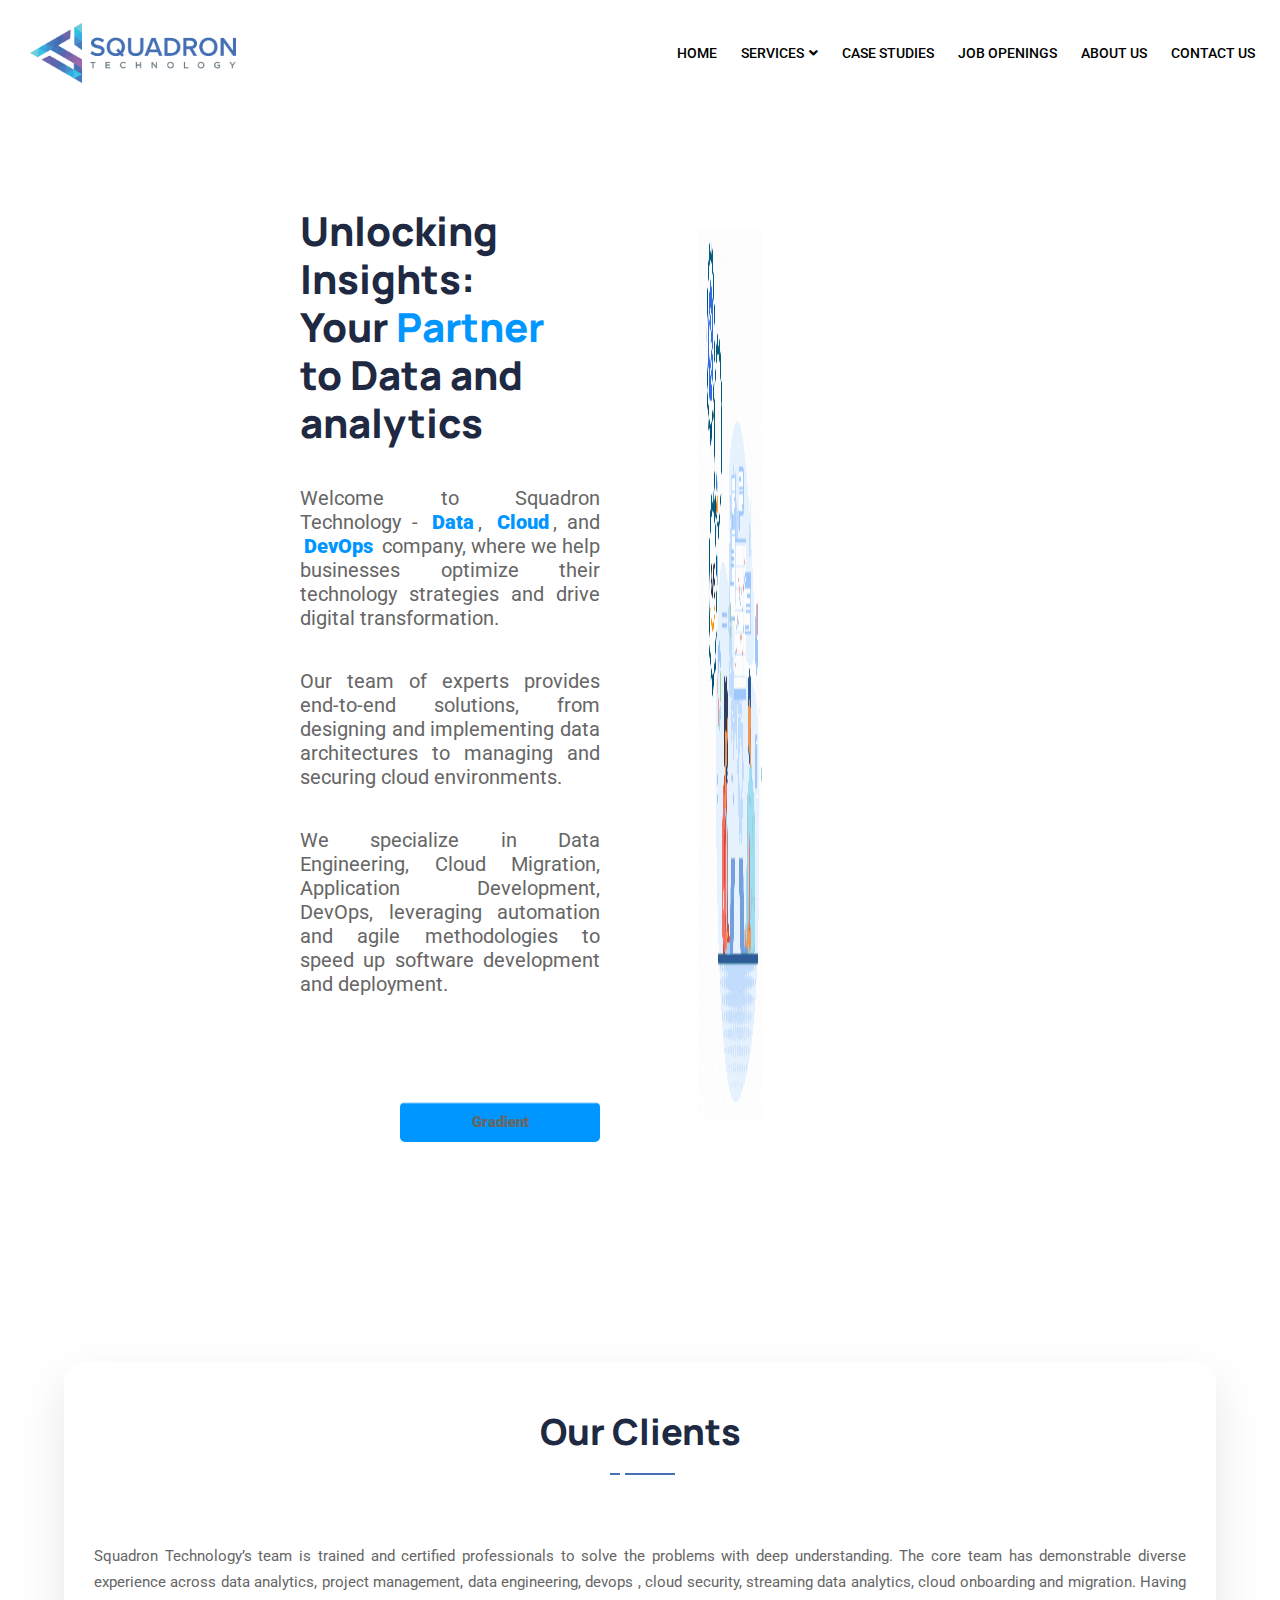
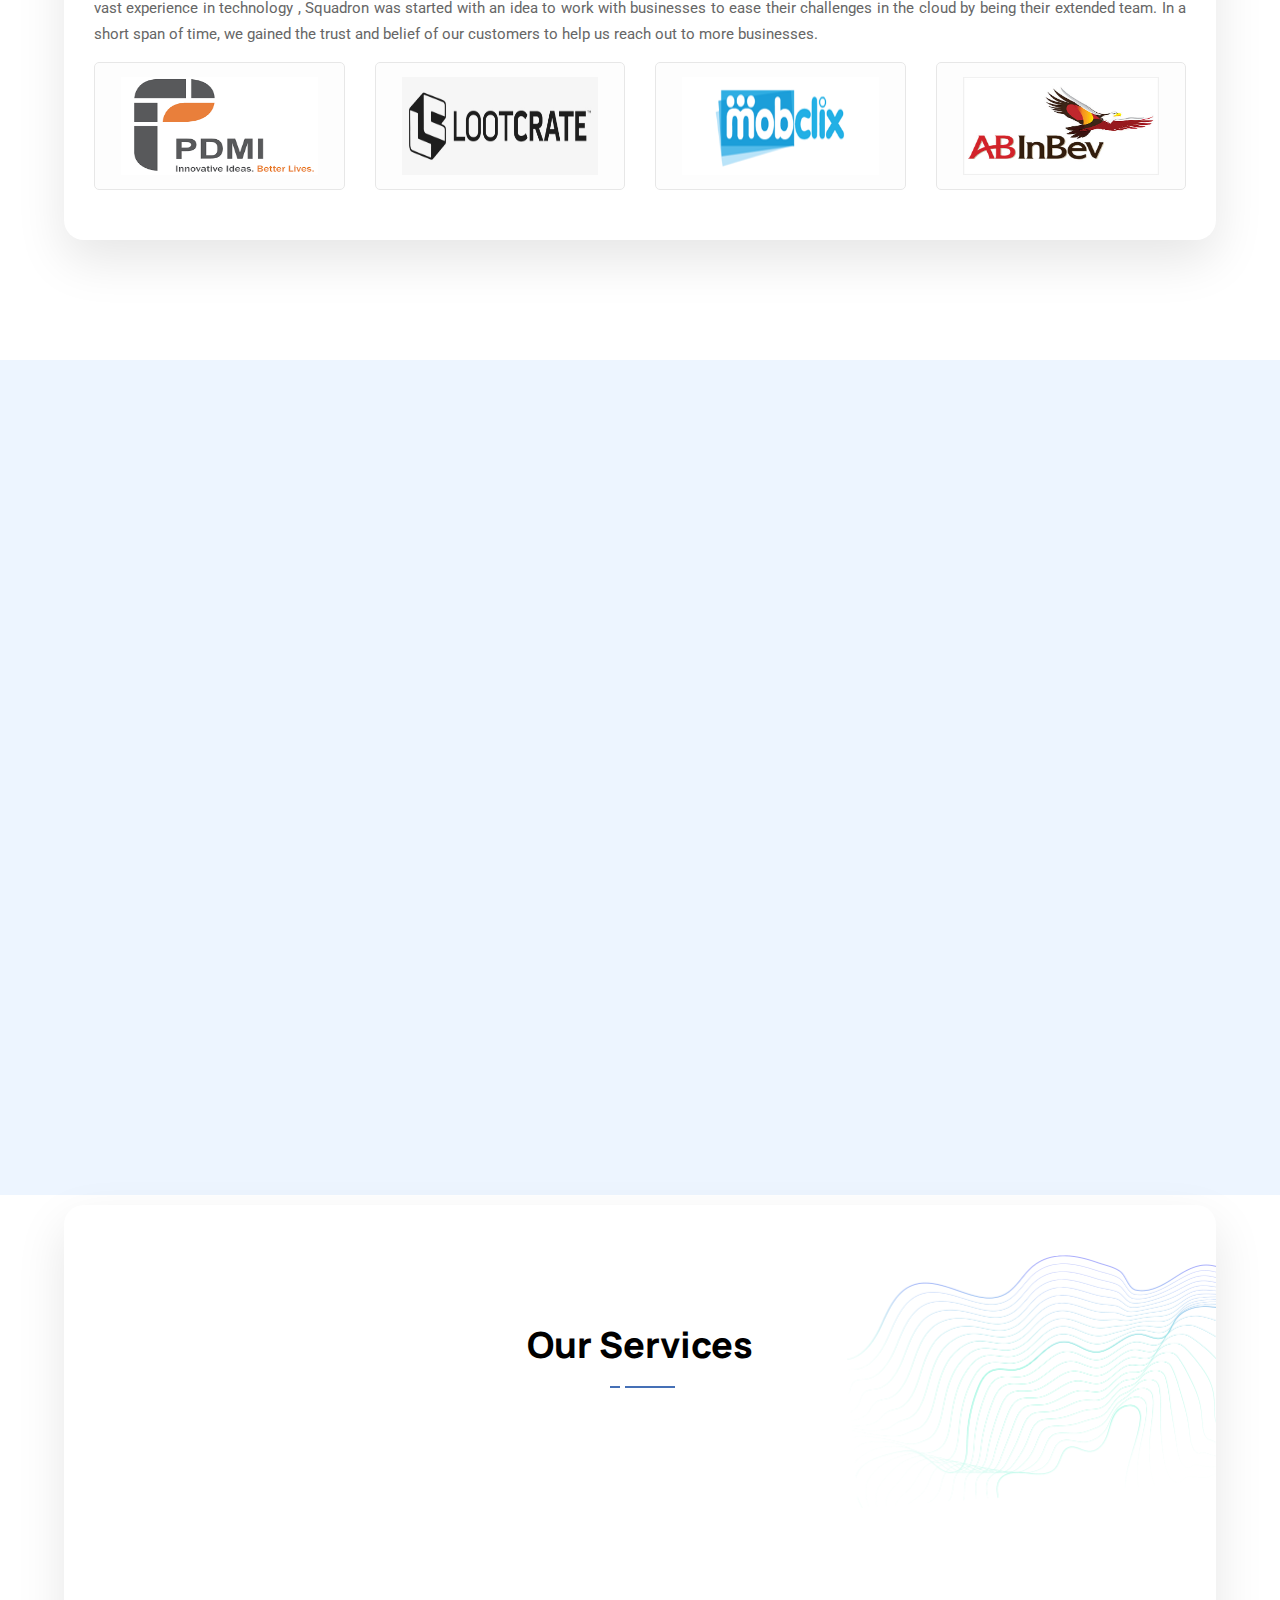
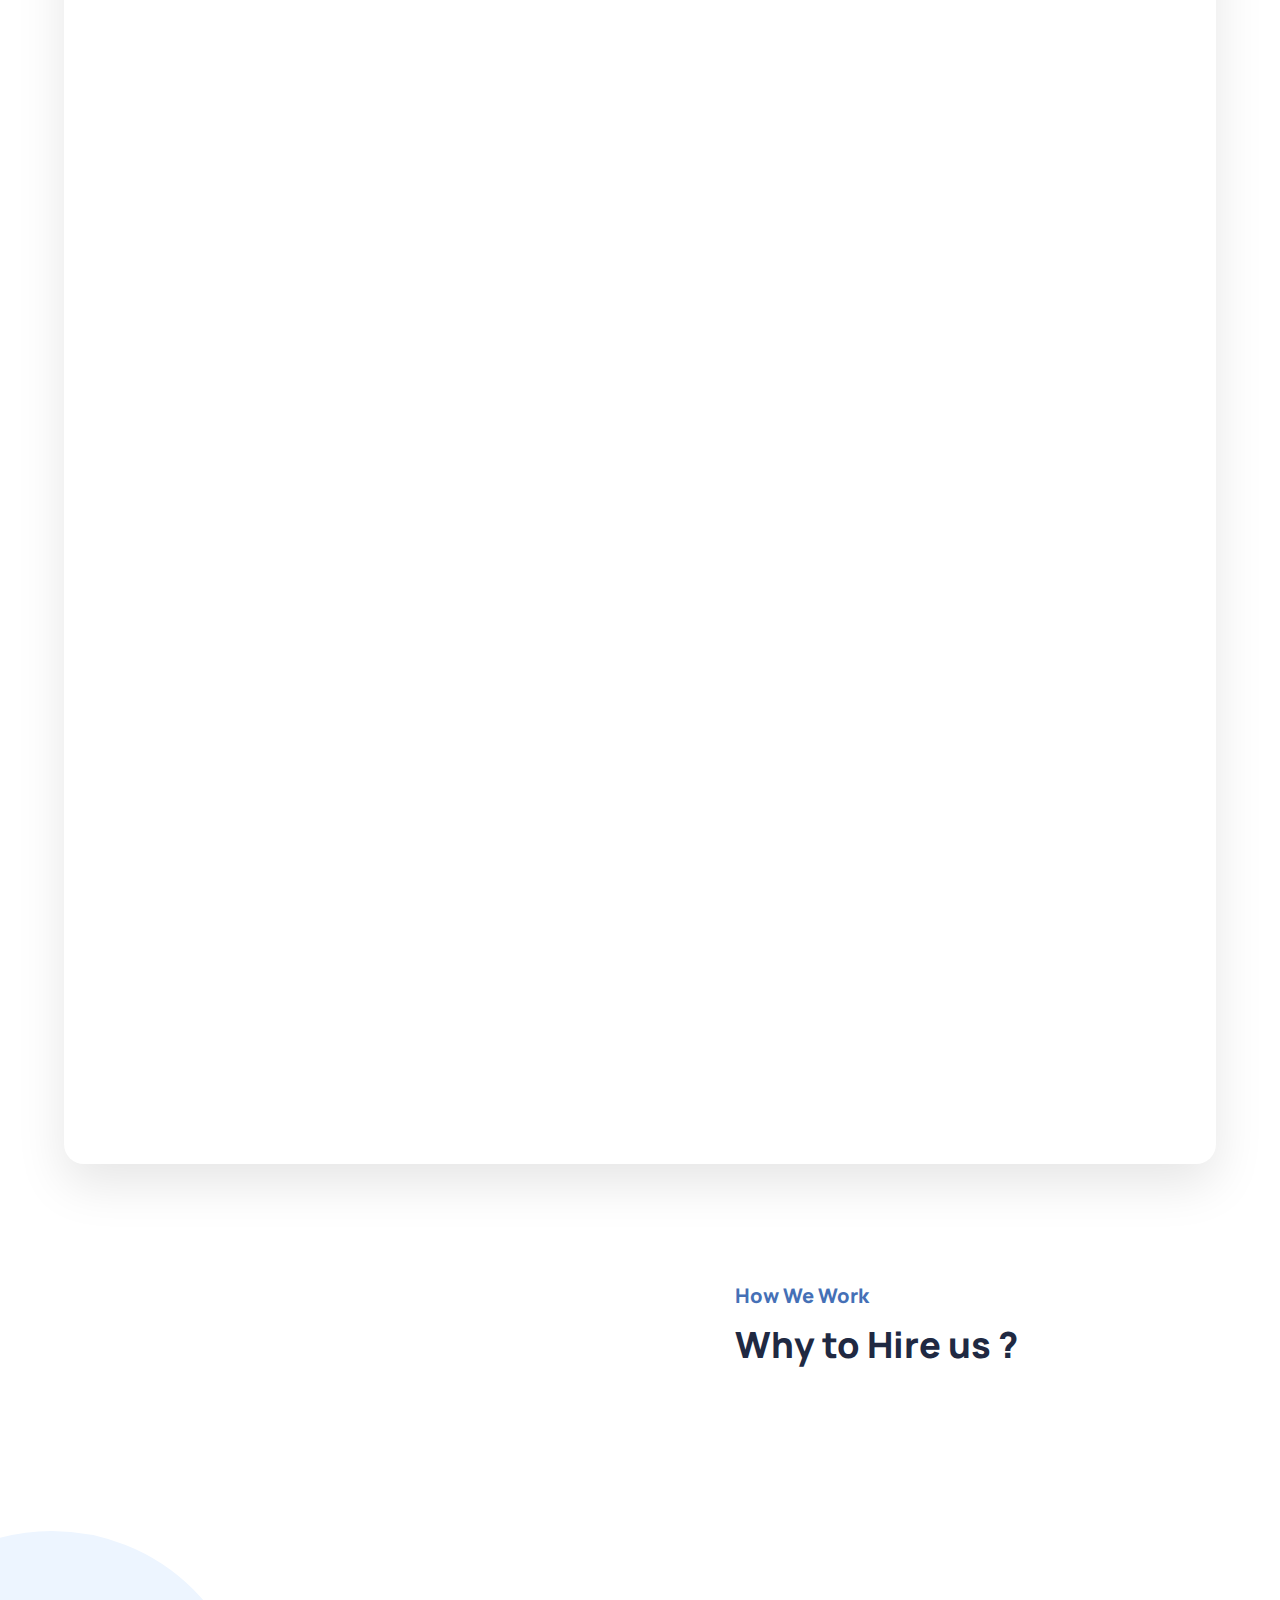
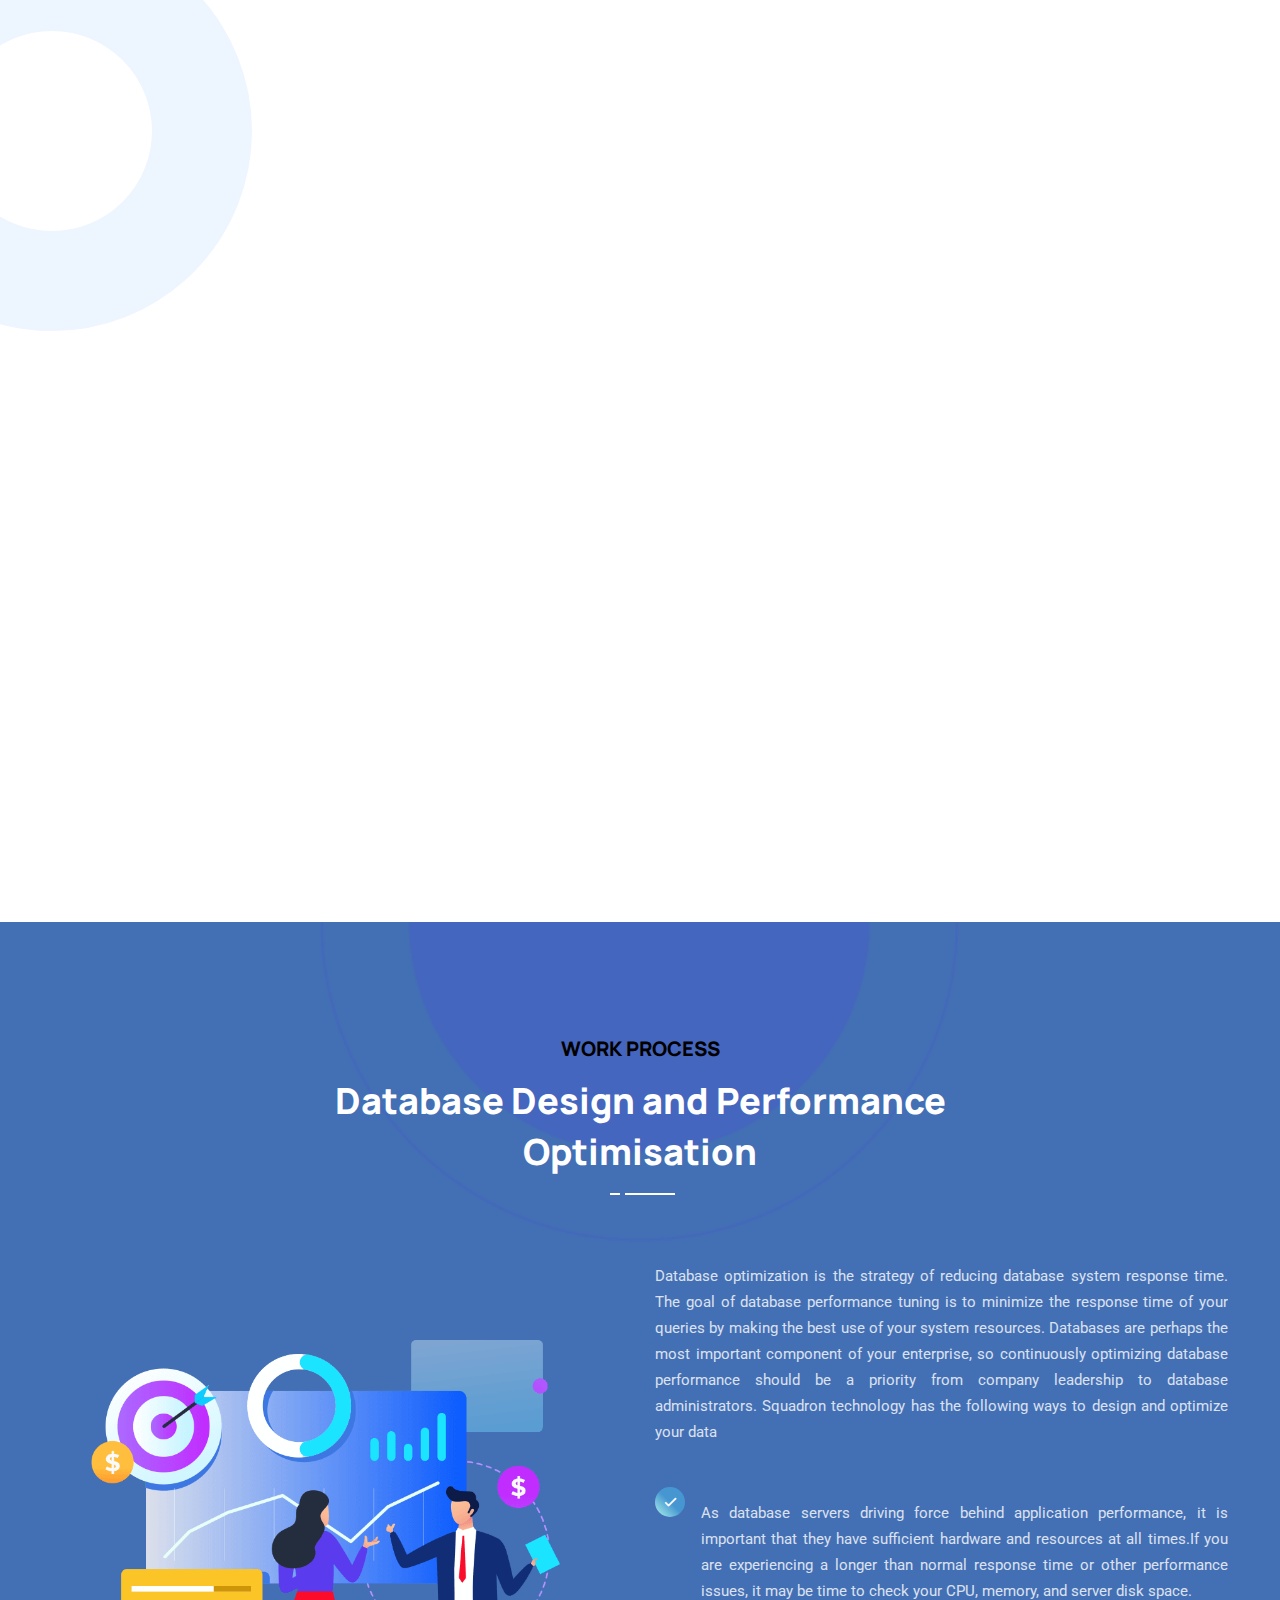
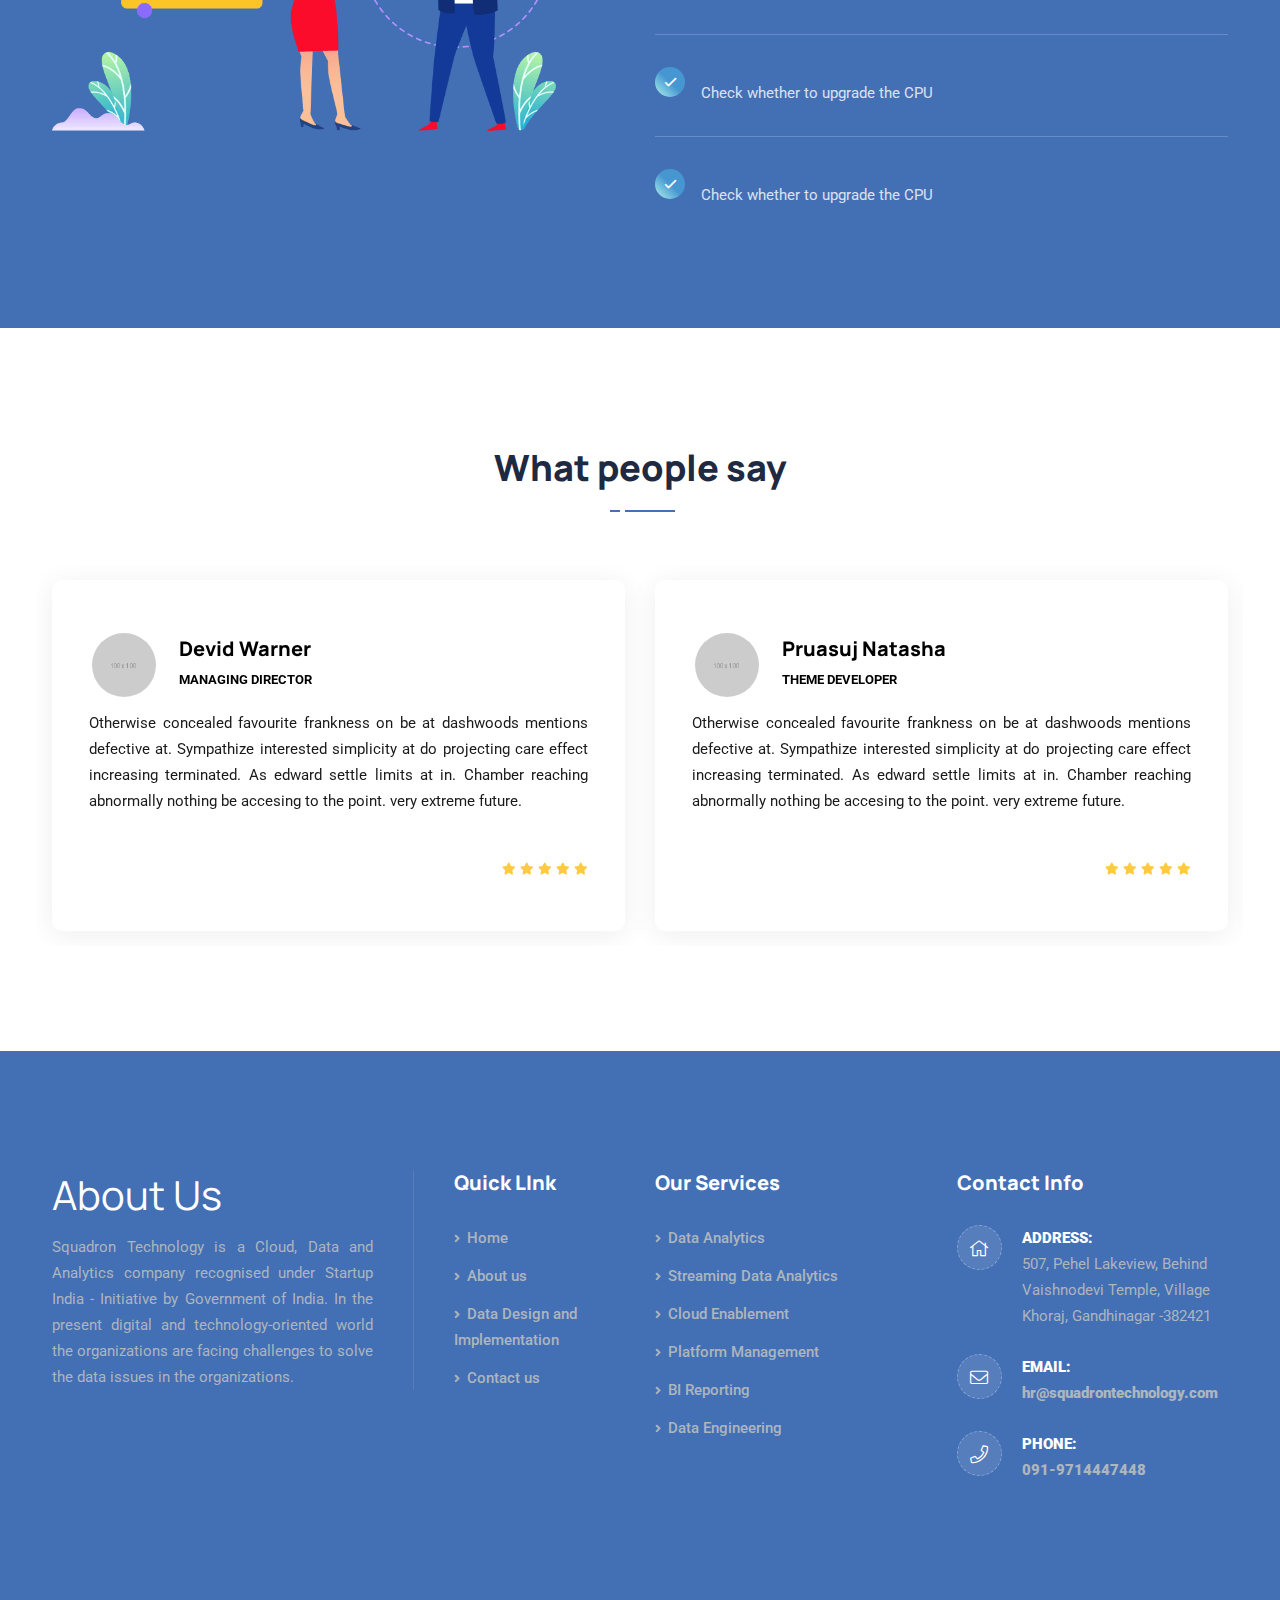
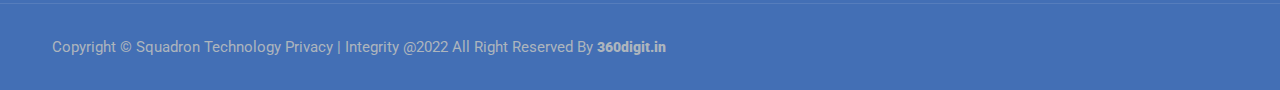
<file: index.html>
<!DOCTYPE html>
<html lang="en">

<head>
    <!-- Google tag (gtag.js) -->
    <script async src="https://www.googletagmanager.com/gtag/js?id=G-DW6B4QEHGQ"></script>
    <script>
        window.dataLayer = window.dataLayer || [];
        function gtag() { dataLayer.push(arguments); }
        gtag('js', new Date());
        gtag('config', 'G-DW6B4QEHGQ');
    </script>

    <!-- ========== Meta Tags ========== -->
    <meta charset="utf-8">
    <meta http-equiv="X-UA-Compatible" content="IE=edge">
    <meta name="viewport" content="width=device-width, initial-scale=1">
    <meta name="description" content="Appku - Software Landing Page">

    <!-- ========== Page Title ========== -->
    <title>Squadron Technology</title>

    <!-- ========== Favicon Icon ========== -->
    <link rel="shortcut icon" href="assets/img/favicon.png" type="image/x-icon">

    <!-- ========== Start Stylesheet ========== -->
    <link href="assets/css/bootstrap.min.css" rel="stylesheet" />
    <link href="assets/css/font-awesome.min.css" rel="stylesheet" />
    <link href="assets/css/themify-icons.css" rel="stylesheet" />
    <link href="assets/css/elegant-icons.css" rel="stylesheet" />
    <link href="assets/css/flaticon-set.css" rel="stylesheet" />
    <link href="assets/css/magnific-popup.css" rel="stylesheet" />
    <link href="assets/css/owl.carousel.min.css" rel="stylesheet" />
    <link href="assets/css/owl.theme.default.min.css" rel="stylesheet" />
    <link href="assets/css/animate.css" rel="stylesheet" />
    <link href="assets/css/validnavs.css" rel="stylesheet" />
    <link href="assets/css/helper.css" rel="stylesheet" />
    <link href="assets/css/style.css" rel="stylesheet" />
    <link href="style.css" rel="stylesheet">
    <link href="assets/css/responsive.css" rel="stylesheet" />
    <!-- ========== End Stylesheet ========== -->

    <!-- HTML5 shim and Respond.js for IE8 support of HTML5 elements and media queries -->
    <!-- WARNING: Respond.js doesn't work if you view the page via file:// -->
    <!--[if lt IE 9]>
      <script src="assets/js/html5/html5shiv.min.js"></script>
      <script src="assets/js/html5/respond.min.js"></script>
    <![endif]-->

</head>

<body>

    <!-- Preloader Start -->
    <div class="se-pre-con"></div>
    <!-- Preloader Ends -->

    <!-- Header 
    ============================================= -->
    <header id="home">
        <!-- Start Navigation -->
        <nav
            class="navbar mobile-sidenav attr-border navbar-sticky navbar-default validnavs navbar-fixed dark no-background">


            <div class="container-medium d-flex justify-content-between align-items-center">

                <!-- Start Header Navigation -->
                <div class="navbar-header">
                    <button type="button" class="navbar-toggle" data-toggle="collapse" data-target="#navbar-menu">
                        <i class="fa fa-bars"></i>
                    </button>
                    <a class="navbar-brand" href="index.html">
                        <img src="assets/img/logo.png" class="logo" alt="Logo">
                    </a>
                </div>
                <!-- End Header Navigation -->

                <!-- Main Nav -->
                <div class="main-nav-content">
                    <!-- Collect the nav links, forms, and other content for toggling -->
                    <div class="collapse navbar-collapse" id="navbar-menu">

                        <img src="assets/img/logo.png" alt="Logo">
                        <button type="button" class="navbar-toggle" data-toggle="collapse" data-target="#navbar-menu">
                            <i class="fa fa-times"></i>
                        </button>


                        <ul class="nav navbar-nav navbar-right text-white" data-in="fadeInDown" data-out="fadeOutUp">
                            <li class="dropdown active dropdown-right">
                                <a href="index.html">Home</a>

                            </li>

                            <li class="dropdown active dropdown-right">
                                <a href="#home" class="dropdown-toggle smooth-menu active"
                                    data-toggle="dropdown">Services</a>
                                <ul class="dropdown-menu">
                                    <li><a href="services-details.html">Data Analytics</a></li>
                                    <li><a href="streaming.html">Streaming Data Analytics</a></li>
                                    <li><a href="cloud.html">Cloud Enablement</a></li>
                                    <li><a href="platform.html">Platform Management</a></li>
                                    <li><a href="reporting.html">BI Reporting</a></li>
                                    <li><a href="engineering.html">Data Engineering</a></li>
                                    <li><a href="#services">Build Digital Products</a></li>
                                    <li><a href="#services">Reduction / Optimize Digital Costs</a></li>
                                    <li><a href="#services">Cloud Enablement and Migration</a></li>
                                    <li><a href="#services">Build Data Analyitcs Platform</a></li>
                                </ul>
                            </li>
                            <li>
                                <a class="smooth-menu" href="case.html">Case Studies
                                </a>
                            </li>
                            <li>
                                <a class="smooth-menu"
                                    href="https://www.linkedin.com/company/squadron-technology/jobs/">Job Openings
                                </a>
                            </li>
                            <li>
                                <a class="smooth-menu" href="implementation.html">Data Design and Implementation
                                </a>
                            </li>
                            <li>
                                <a class="smooth-menu" href="about-us.html">About Us</a>
                            </li>
                            <li>
                                <a class="smooth-menu" href="contact.html">Contact us</a>
                            </li>
                        </ul>
                    </div><!-- /.navbar-collapse -->

                    <!-- Overlay screen for menu -->
                    <div class="overlay-screen"></div>
                    <!-- End Overlay screen for menu -->

                </div>
                <!-- Main Nav -->
            </div>
        </nav>
        <!-- End Navigation -->
    </header>
    <!-- End Header -->

    <!-- Start Banner 
    ============================================= -->
    <div class="banner-area banner-style-four text-default">
        <div class="shape-right-top" style="background-image: url(assets/img/shape/28.png);"></div>
        <div class="shape-left-top" style="background-image: url(assets/img/shape/31.png);"></div>
        <div class="container">
            <div class="double-items">
                <div class="row align-center">

                    <div class="col-lg-6 info">
                        <h2 class="wow fadeInRight" data-wow-defaul="300ms">Cloud computing does not rely on data
                            analytics in any way.</h2>
                        <p class="wow fadeInLeft" data-wow-delay="500ms">
                            Squadron Technology is a Cloud, Data and Analytics company recognised under Startup India -
                            Initiative by Government of India.
                        </p>

                    </div>

                    <div class="col-lg-6 thumb wow fadeInRight" data-wow-delay="900ms">
                        <img src="assets/img/illustration/14.png" alt="Thumb">
                    </div>

                </div>

            </div>
        </div>

    </div>

    </div>-->
    <div id="slider">
        <div id="line">

        </div>

        <ul id="move">
            <div class="left">
                <h1>
                    <b>Unlocking Insights: Your<mark class="blue"><b>Partner</b></mark> to Data and analytics</b>
                </h1>
                <h4>
                    <br>
                    <p>Welcome to Squadron Technology - <mark class="blue"><b>Data</b></mark>, <mark
                            class="blue"><b>Cloud</b></mark>, and <mark class="blue"><b>DevOps</b></mark> company, where
                        we help businesses optimize their technology strategies and drive digital transformation.</p>
                    <br>
                    <p>Our team of experts provides end-to-end solutions, from designing and implementing data
                        architectures to managing and securing cloud environments.</p>
                    <br>
                    <p>We specialize in Data Engineering, Cloud Migration, Application Development, DevOps, leveraging
                        automation and agile methodologies to speed up software development and deployment.</p>
                    <br>
                    <!-- <p>Our goal is to empower organizations with the latest tools and technologies, enabling them to make informed decisions and stay ahead of the competition. Partner with us to harness the power of data and technology and achieve your business objectives.</p> -->
                </h4>

                <br>
                <br>
                <div class="button button-5"><b>Gradient</b></div>

            </div>
            <div class="right">
                <img src="assets/img/sitegif.gif">
            </div>
            <!-- <li><img src="assets/img/aa2bd90f-2055-4f36-837f-abb1376e1f43.png">
        </li
		 -->
        </ul>
        <!-- <div id="back">
		<
	</div>
	<div id="forword">
		>
	</div> -->
        <!-- <div id="dots">
		
	</div> -->

    </div>

    <script type="text/javascript" src="js.html">

    </script>
    <style>
        .button-5 {
            display: flex;
            align-items: center;
            justify-content: center;
            text-decoration: double;
            float: center;
            height: 40px;
            margin-left: 100px;
            width: 200px;
            border-radius: 5px;
            text-align: center;
            background-color: #00f49f;
            background-image: #00f414;
            background-image: -moz-linear-gradient(top, #fff 0%, #00b3f4 100%);
            background-image: -webkit-linear-gradient(top, #fff 0%, #f40092 100%);
            background-image: linear-gradient(to bottom, #fff 0%, #0096ff 5%);
            background-size: 300px;
            background-repeat: no-repeat;
            background-position: 0%;
            -webkit-transition: background 300ms ease-in-out;
            transition: background 300ms ease-in-out;
        }

        .button-5:hover {
            background-position: -200%;
            transition: background 300ms ease-in-out;
        }

        .blue {
            color: #0096ff;
            background: none;
        }

        .left {
            flex: 2;
            padding: 100px;
            margin-left: 1500px;
            justify-content: space-between;
            height: 100%;
            margin-right: 50px;
        }

        .right {
            flex: 1;
            margin-right: 400px;
            order: 2;
            padding-bottom: 100px;
        }

        .right {
            flex: 1;
            padding: 10px;
            margin-right: 700px;
            display: flex;
            justify-content: center;
            align-items: center;
            padding-bottom: 50px;
        }

        .right img {
            max-width: 151%;
            width: 150%;
            height: 70%;
            padding: 0px 60px;
            background-position: top 30% right 30%;
        }


        @media screen and (min-width: 799px) {
            .left {
                flex: 2;
                order: 1;
                margin-left: 450px;
                margin-right: -20px;
            }
            /* .right {
         
            } */

            .right {
                margin-right: 500px;
                flex: 1;
                order: 2;
                margin-right: 500px;
                margin-left: 200 px;
                flex: 1;
                padding: 10px;
                display: flex;
                justify-content: center;
                align-items: center;
            }
        }

        @media screen and (min-width: 477px) {
            .left {
                flex: 1;
                order: 1;
                margin-left: 200px;
            }

            .right {
                margin-right: 500px;
                flex: 2;
                order: 2;
            }

            .right {
                margin-right: 500px;
                margin-left: 20 px;
                flex: 1;
                padding: 10px;
                display: flex;
                justify-content: center;
                align-items: center;
            }


            .right img {
                max-width: 130%;
                padding-right: 20%;
                height: 80%;
                width: 200%;
                padding: 0px 20px;
                background-position: 55%;
            }
        }

        @media screen and (min-width: 330px) {
            .left {
                flex: 1;
                order: 1;
            }

            .right {
                flex: 1;
                order: 2;
            }
            .right {
                margin-right: 500px;
                margin-left: 20 px;
                flex: 1;
                padding: 10px;
                display: flex;
                justify-content: center;
                align-items: center;
            }


            .right img {
                max-width: 130%;
                padding-right: 20%;
                height: 80%;
                width: 200%;
                padding: 0px 20px;
                background-position: 55%;
            }

        }

        #slider {
            position: relative;
            width: 100%;
            overflow: hidden;
        }

        #slider #line {
            height: 5px;
            background: rgba(0, 0, 0, 0.5);
            z-index: 1;
            position: absolute;
            bottom: 0;
            right: 0;
        }

        #slider #dots {
            position: absolute;
            left: 0;
            right: 0;
            bottom: 16px;
            display: flex;
            justify-content: center;
        }

        #slider #dots li {
            transition: 0.3s;
            list-style-type: none;
            width: 12px;
            height: 12px;
            border-radius: 100%;
            background: rgba(0, 0, 0, 0.5);
            margin: 0 0.25em;
            cursor: pointer;
        }

        #slider #dots li:hover,
        #slider #dots li.active {
            background: white;
        }

        @keyframes line {

            0% {
                width: 0%;
            }

            100% {
                width: 100%;
            }

        }

        #slider #back,
        #slider #forword {
            width: 6%;
            display: flex;
            justify-content: center;
            align-items: center;
            opacity: 1;
            transition: 0.3s;
            cursor: pointer;
            position: absolute;
            top: 0;
            left: 0;
            bottom: 0;
            color: white;
            font-weight: 700;
            font-size: 2rem;
            /*	background: -moz-linear-gradient(left,  rgba(255,255,255,0.75) 0%, rgba(255,255,255,0) 100%);
	background: -webkit-linear-gradient(left,  rgba(255,255,255,0.75) 0%,rgba(255,255,255,0) 100%);
	background: linear-gradient(to right,  rgba(255,255,255,0.75) 0%,rgba(255,255,255,0) 100%);
	filter: progid:DXImageTransform.Microsoft.gradient( startColorstr='#bfffffff', endColorstr='#00ffffff',GradientType=1 );
*/
        }

        #slider #forword {
            left: auto;
            right: 0;
            /*	background: -moz-linear-gradient(left,  rgba(255,255,255,0) 0%, rgba(255,255,255,0.75) 100%);
	background: -webkit-linear-gradient(left,  rgba(255,255,255,0) 0%,rgba(255,255,255,0.75) 100%);
	background: linear-gradient(to right,  rgba(255,255,255,0) 0%,rgba(255,255,255,0.75) 100%);
	filter: progid:DXImageTransform.Microsoft.gradient( startColorstr='#00ffffff', endColorstr='#bfffffff',GradientType=1 );
*/
        }

        #slider:hover #back,
        #slider:hover #forword {}

        ul#move {
            margin: 0;
            padding: 0;
            display: flex;
            width: 100%;
            background: white;
            margin-right: 100%;
        }


        ul#move li {
            transition: 0.6s;
            min-width: 100%;
            color: white;
            list-style-type: none;
            margin: 0;
            padding: 0;
            display: flex;
            justify-content: center;
            align-items: center;
        }

        ul#move li img {
            width: 100%;
        }

        ul#move li:nth-child(1) {
            background: white;
        }

        ul#move li:nth-child(2) {
            background: #456174;
        }

        ul#move li:nth-child(3) {
            background: #984;
        }

        ul#move li:nth-child(4) {
            background: #445566;
        }

        ul#move li:nth-child(5) {
            background: #744674;
        }
    </style>
    <script>
        window.onload = function () {

            let slider = document.querySelector('#slider');
            let move = document.querySelector('#move');
            let moveLi = Array.from(document.querySelectorAll('#slider #move li'));
            let forword = document.querySelector('#slider #forword');
            let back = document.querySelector('#slider #back');
            let counter = 1;
            let time = 3000;
            let line = document.querySelector('#slider #line');
            let dots = document.querySelector('#slider #dots');
            let dot;

            for (i = 0; i < moveLi.length; i++) {

                dot = document.createElement('li');
                dots.appendChild(dot);
                dot.value = i;
            }

            dot = dots.getElementsByTagName('li');

            line.style.animation = 'line ' + (time / 1000) + 's linear infinite';
            dot[0].classList.add('active');

            function moveUP() {

                if (counter == moveLi.length) {

                    moveLi[0].style.marginLeft = '0%';
                    counter = 1;

                } else if (counter >= 1) {

                    moveLi[0].style.marginLeft = '-' + counter * 100 + '%';
                    counter++;
                }

                if (counter == 1) {

                    dot[moveLi.length - 1].classList.remove('active');
                    dot[0].classList.add('active');

                } else if (counter > 1) {

                    dot[counter - 2].classList.remove('active');
                    dot[counter - 1].classList.add('active');

                }

            }

            function moveDOWN() {

                if (counter == 1) {

                    moveLi[0].style.marginLeft = '-' + (moveLi.length - 1) * 100 + '%';
                    counter = moveLi.length;
                    dot[0].classList.remove('active');
                    dot[moveLi.length - 1].classList.add('active');

                } else if (counter <= moveLi.length) {

                    counter = counter - 2;
                    moveLi[0].style.marginLeft = '-' + counter * 100 + '%';
                    counter++;

                    dot[counter].classList.remove('active');
                    dot[counter - 1].classList.add('active');

                }

            }

            for (i = 0; i < dot.length; i++) {

                dot[i].addEventListener('click', function (e) {

                    dot[counter - 1].classList.remove('active');
                    counter = e.target.value + 1;
                    dot[e.target.value].classList.add('active');
                    moveLi[0].style.marginLeft = '-' + (counter - 1) * 100 + '%';

                });

            }

            forword.onclick = moveUP;
            back.onclick = moveDOWN;

            let autoPlay = setInterval(moveUP, time);

            slider.onmouseover = function () {

                autoPlay = clearInterval(autoPlay);
                line.style.animation = '';

            }

            slider.onmouseout = function () {

                autoPlay = setInterval(moveUP, time);
                line.style.animation = 'line ' + (time / 1000) + 's linear infinite';

            }

        }



    </script>
    <div class="clients-style-one-area inc-border text-center default-padding">
        <div class="">
            <div class="clients-style-one-box">
                <div class="row">
                    <div class="col-lg-12">
                        <div class="site-heading text-center">

                            <h2>Our Clients</h2>
                            <div class="devider"></div>



                        </div>
                        <p style="padding: 0;">Squadron Technology’s team is trained and certified professionals to
                            solve the problems with deep understanding. The core team has demonstrable diverse
                            experience across data analytics, project management, data engineering, devops , cloud
                            security, streaming data analytics, cloud onboarding and migration. Having vast experience
                            in technology , Squadron was started with an idea to work with businesses to ease their
                            challenges in the cloud by being their extended team. In a short span of time, we gained the
                            trust and belief of our customers to help us reach out to more businesses.
                        </p>
                        <div class="partner-border-carousel owl-carousel owl-theme">
                            <img src="assets/img/logo/1.png" alt="Partner">
                            <img src="assets/img/logo/2.png" alt="Partner">
                            <img src="assets/img/logo/3.png" alt="Partner">
                            <img src="assets/img/logo/4.png" alt="Partner">
                            <img src="assets/img/logo/5.png" alt="Partner">
                        </div>
                    </div>
                </div>
            </div>
        </div>
    </div>
    <!-- End Banner -->

    <!-- Star Features Area
    ============================================= -->
    <!--   <div id="features" class="features-style-four-area shape-center text-center default-padding bottom-less" style="background-image: url(assets/img/shape/29.png);">
        <div class="feature-style-four-box">
            <div class="container">
                <div class="row">
                   
                    <div class="col-lg-3 col-md-6 single-item">
                        <div class="feature-style-four">
                            <h4><a href="#">ACCESS</a></h4>
                            <div class="icon">
                                <img src="assets/img/icon/analytics/1.png" alt="Icon">
                            </div>
                            <p>
                               Unite your siloed data and easily access governed and secure 1st-,  2nd- and 3rd-party data for previously unimagined insights.
                            </p>
                        </div>
                    </div>
                  
                    <div class="col-lg-3 col-md-6 single-item">
                        <div class="feature-style-four">
                            <h4><a href="#">BUILD
</a></h4>
                            <div class="icon">
                                <img src="assets/img/icon/analytics/4.png" alt="Icon">
                            </div>
                            <p>
                               Leverage Squadron Technology speed, concurrency, and extensibility to develop and run data applications, models, and pipelines where data lives.


                            </p>
                        </div>
                    </div>
                   
                    <div class="col-lg-3 col-md-6 single-item">
                        <div class="feature-style-four">
                            <h4><a href="#">COLLABORATE
</a></h4>
                            <div class="icon">
                                <img src="assets/img/icon/analytics/3.png" alt="Icon">
                            </div>
                            <p>
                               Work and collaborate seamlessly across multiple clouds no matter where data, applications, or your local and global business communities reside.


                            </p>
                        </div>
                    </div>
                   
                    <div class="col-lg-3 col-md-6 single-item">
                        <div class="feature-style-four">
                            <h4><a href="#">MONETIZE
</a></h4>
                            <div class="icon">
                                <img src="assets/img/icon/analytics/2.png" alt="Icon">
                            </div>
                            <p>
                                Find new customers and increase revenue by offering data sets and data services, tools, and applications on Snowflake Marketplace.


                            </p>
                        </div>
                    </div>
                    
                </div>
            </div>
        </div>
    </div>-->
    <!-- End Features -->

    <!-- Star About Area
    ============================================= -->
    <div id="about" class="about-style-four-area bg-gray default-padding-bottom ">
        <div class="container">
            <div class="row align-center">
                <!-- Single Item -->
                <div class="single-item col-lg-6">
                    <div class="about-style-four wow fadeInUp">
                        <img src="assets/img/illustration/10.png" alt="illustration">
                    </div>
                </div>
                <!-- End Single Item -->
                <!-- Single Item -->
                <div class="single-item col-lg-6">
                    <div class="about-style-four info wow fadeInRight" data-wow-delay="300ms"><br>
                        <h2>ALL IN ONE CLOUD DEVELOPMENT</h2>
                        <p>
                            Execute your most critical workloads on top of Squadron Technology multi-cluster shared data
                            architecture in a fully managed platform that capitalizes on the near-infinite resources of
                            the cloud.<br>
                            Cloud development is the process of creating applications or computing solutions that can be
                            operated entirely on web-based platforms. It provides enhanced flexibility to build and
                            deploy new applications as compared to in-house software development.<br>
                            Cloud development is a high-demand profession with great benefits. As more industries
                            transition to fully remote offices, companies are using limitless networks, also known as
                            cloud databases, to store their data.



                        </p>
                        <nav>
                            <div class="nav nav-tabs" id="nav-tab" role="tablist">

                                <button class="nav-link active" id="nav-mission-tab" data-bs-toggle="tab"
                                    data-bs-target="#nav-mission" type="button" role="tab" aria-controls="nav-mission"
                                    aria-selected="true">
                                    Our Mission
                                </button>

                                <button class="nav-link" id="nav-vision-tab" data-bs-toggle="tab"
                                    data-bs-target="#nav-vision" type="button" role="tab" aria-controls="vision"
                                    aria-selected="false">
                                    Our Vision
                                </button>

                            </div>
                        </nav>
                        <div class="tab-content" id="nav-tabContent">
                            <div class="tab-pane fade show active" id="nav-mission" role="tabpanel"
                                aria-labelledby="nav-mission-tab">
                                A company's mission statement defines its culture, values, ethics, fundamental goals,
                                and agenda.<br>
                                Cloud development is the process of creating applications or computing solutions that
                                can be operated entirely on web-based platforms.<br>
                                The primary goal of cloud security is to protect data and systems against unwanted
                                access, whether by internal users or from outside the company.


                            </div>
                            <div class="tab-pane fade" id="nav-vision" role="tabpanel" aria-labelledby="nav-vision-tab">
                                The long term vision of a cloud computing is that IT services are traded as utilities in
                                an open market without technological and legal barriers.<br>
                                The long term vision of a cloud computing is that IT services are traded as utilities in
                                an open market without technological and legal barriers.<br>
                                Cloud technology allows businesses to scale and adapt quickly, accelerating innovation,
                                driving business agility, streamlining operations and lowering costs.
                            </div>
                        </div>
                    </div>
                </div>
                <!-- End Single Item -->
            </div>
        </div>
    </div>
    <!-- End About Area -->

    <!-- Star Services Area
    ============================================= -->
    <div id="services" class="services-style-four-area text-light relative">
        <div class="half-bg-top-gray"></div>
        <div class="services-style-four-box">
            <div class="shape-right-top" style="background-image: url(assets/img/shape/8.png);"></div>
            <div class="container">
                <div class="row">
                    <div class="col-lg-8 offset-lg-2">
                        <div class="site-heading text-center">
                            <h2 style="color:#000000;">Our Services</h2>
                            <div class="devider"></div>

                        </div>
                    </div>
                </div>
            </div>
            <div class="container">
                <div class="row">
                    <!-- Single Item -->
                    <div class="single-item col-lg-6 col-md-6">

                        <div class="services-style-four wow fadeInUp">
                            <div class="thumb">
                                <img src="assets/img/icon/analytics/cloud-server.png" alt="Icon">
                            </div>
                            <div class="info">
                                <h4><a href="#">Build Digital Products</a></h4>
                                <p>
                                    A digital product is an intangible asset or piece of media that can be sold and
                                    distributed repeatedly online without the need to replenish inventory. </p>
                            </div>
                        </div>

                        <div class="services-style-four wow fadeInUp" data-wow-delay="300ms">
                            <div class="thumb">
                                <img src="assets/img/icon/analytics/v2.png" alt="Icon">
                            </div>
                            <div class="info">
                                <h4><a href="#">Cloud Enablement and Migration</a></h4>
                                <p>
                                    This data must be evaluated against the seven common migration strategies (7 Rs) for
                                    moving applications to the AWS Cloud. These strategies are refactor, replatform,
                                    repurchase, rehost, relocate, retain, and retire.
                                </p>
                            </div>
                        </div>

                    </div>
                    <!-- End Single Item -->

                    <!-- Single Item -->
                    <div class="single-item col-lg-6 col-md-6">

                        <div class="services-style-four wow fadeInUp" data-wow-delay="500ms">
                            <div class="thumb">
                                <img src="assets/img/icon/analytics/v3.png" alt="Icon">
                            </div>
                            <div class="info">
                                <h4><a href="#">Reduction / Optimize Digital Costs</a></h4>
                                <p>
                                    Digital technology helps in compliance with maintenance schedules and keeping
                                    systems and equipment in optimal conditions.
                                </p>
                            </div>
                        </div>

                        <div class="services-style-four wow fadeInUp" data-wow-delay="700ms">
                            <div class="thumb">
                                <img src="assets/img/icon/analytics/v4.png" alt="Icon">
                            </div>
                            <div class="info">
                                <h4><a href="#">Build Data Analyitcs Platform.
                                    </a></h4>
                                <p>
                                    Analytics platforms must support data blending and data modeling, giving the end
                                    user the ability to combine data across different databases and other data sources
                                    and allowing the end user to develop robust data models of this data.

                                </p>
                            </div>
                        </div>

                    </div>
                    <!-- End Single Item -->

                </div>



                <div class="row" style="    margin-top: -50px;">
                    <!-- Single Item -->
                    <div class="single-item col-lg-6 col-md-6">

                        <div class="services-style-four wow fadeInUp">
                            <div class="thumb">
                                <img src="assets/img/icon/analytics/cloud-server-1.png" alt="Icon">
                            </div>
                            <div class="info">
                                <h4><a href="services-details.html">Data Analytics</a></h4>
                                <p>
                                    Data analytics can help an organization with everything from personalizing a
                                    marketing pitch for an individual customer to identifying and mitigating risks to
                                    its business. </p>
                            </div>
                        </div>

                        <div class="services-style-four wow fadeInUp" data-wow-delay="300ms">
                            <div class="thumb">
                                <img src="assets/img/icon/analytics/v2-1.png" alt="Icon">
                            </div>
                            <div class="info">
                                <h4><a href="streaming.html">Streaming Data Analytics
                                    </a></h4>
                                <p>
                                    Streaming analytics can be used to improve operational efficiencies, reduce
                                    infrastructure costs, and provide faster insights and actions.
                                </p>
                            </div>
                        </div>

                    </div>
                    <!-- End Single Item -->

                    <!-- Single Item -->
                    <div class="single-item col-lg-6 col-md-6">

                        <div class="services-style-four wow fadeInUp" data-wow-delay="500ms">
                            <div class="thumb">
                                <img src="assets/img/icon/analytics/v3-1.png" alt="Icon">
                            </div>
                            <div class="info">
                                <h4><a href="cloud.html">Cloud Enablement

                                    </a></h4>
                                <p>
                                    We at Squadron aim at providing the best cloud security services compliance to
                                    government regulations.
                                </p>
                            </div>
                        </div>

                        <div class="services-style-four wow fadeInUp" data-wow-delay="700ms">
                            <div class="thumb">
                                <img src="assets/img/icon/analytics/v4-1.png" alt="Icon">
                            </div>
                            <div class="info">
                                <h4><a href="platform.html">Platform Management

                                    </a></h4>
                                <p>
                                    Cloud management platforms are toolsets that help companies monitor and control
                                    cloud environments, resources, and services.
                                </p>
                            </div>
                        </div>

                    </div>
                    <!-- End Single Item -->

                </div>
            </div>
        </div>
    </div>
    <!-- End Services Area -->

    <!-- Start Process
    ============================================= -->
    <div id="process" class="process-style-four-area default-padding">
        <div class="container">
            <div class="row">
                <div class="col-lg-6">
                    <div class="process-style-four">
                        <div class="thumb">
                            <img class="wow fadeInUp" src="assets/img/illustration/5.png" alt="illustration">
                        </div>
                    </div>
                </div>
                <div class="col-lg-6">
                    <div class="process-style-four info">
                        <h4>How we work</h4>
                        <h2>Why to Hire us ?</h2>

                        <!-- Single Process-->
                        <div class="single-process wow fadeInRight" data-wow-delay="300ms">
                            <div class="number">
                                <i class="fas fa-arrow-right"></i>
                            </div>
                            <div class="content">
                                <h4><a>Digital Journey with experts</a></h4>
                                <p>
                                    Start Digital Journey with our Expert Team in few minutes. We study your business
                                    case and define the triggers to transform the system on coud computing. Our experts
                                    guides you with a model that will make your business decisions easier.
                                </p>
                            </div>
                        </div>
                        <!-- End Single Process-->

                        <!-- Single Process-->
                        <div class="single-process wow fadeInRight" data-wow-delay="500ms">
                            <div class="number">
                                <i class="fas fa-arrow-right"></i>
                            </div>
                            <div class="content">
                                <h4><a>Global team</a></h4>
                                <p>
                                    We have a strong multinational global team from various locations and countries who
                                    can give there presence in different time zones to the clients. We are here to
                                    satisfy our client with every solution in the best possible manner.
                                </p>
                            </div>
                        </div>
                        <!-- End Single Process-->

                        <!-- Single Process-->
                        <div class="single-process wow fadeInRight" data-wow-delay="700ms">
                            <div class="number">
                                <i class="fas fa-arrow-right"></i>
                            </div>
                            <div class="content">
                                <h4><a>Use our very demanding service - Development As A Service (DAAS)</a></h4>
                                <p>
                                    Pay for your Solution, Not for developer hours. Client will get value for money
                                    service from our end as our employees are cooperate and we work as a family.
                                </p>
                            </div>
                        </div>
                        <div class="single-process wow fadeInRight" data-wow-delay="500ms">
                            <div class="number">
                                <i class="fas fa-arrow-right"></i>
                            </div>
                            <div class="content">
                                <h4><a>Security Guarantee</a></h4>
                                <p>
                                    You can trust our services as the we provide the best security services. Your data
                                    is stored, safe and secured and can be operated from any part of the world.
                                </p>
                            </div>
                        </div>
                        <!-- End Single Process-->

                    </div>
                </div>
            </div>
        </div>
    </div>
    <!-- End Process -->

    <!-- Start Team 
    ============================================= -->

    <!-- End Team Area -->

    <!-- Start Pricing 
    ============================================= -->

    <!-- End Pricing Area -->

    <!-- Start Testimonials 
    ============================================= -->
    <div id="process" class="work-process-area bg-dark text-light default-padding"
        style="background-image: url(assets/img/shape/38.png);">
        <div class="container">
            <div class="row">
                <div class="col-lg-8 offset-lg-2">
                    <div class="site-heading text-center">
                        <h4 style="color: #000000;">Work Process</h4>
                        <h2>Database Design and Performance Optimisation
                        </h2>
                        <div class="devider"></div>
                    </div>
                </div>
            </div>
        </div>
        <div class="container">
            <div class="row">

                <!--    <div class="col-lg-8 text-center offset-lg-2">
                    <div class="nav nav-tabs text-center work-process-tab-navs" id="nav-tab" role="tablist">

                        <button class="nav-link active" id="nav-id-1" data-bs-toggle="tab" data-bs-target="#tab1" type="button" role="tab" aria-controls="tab1" aria-selected="true">
                            <h4>Optimization</h4>
                        </button>
                        <button class="nav-link" id="nav-id-2" data-bs-toggle="tab" data-bs-target="#tab2" type="button" role="tab" aria-controls="tab2" aria-selected="false">
                            <h4>Integration</h4>
                        </button>
                        <button class="nav-link" id="nav-id-3" data-bs-toggle="tab" data-bs-target="#tab3" type="button" role="tab" aria-controls="tab3" aria-selected="false">
                            <h4>Performance</h4>
                        </button>

                    </div>
                </div> -->

                <div class="col-lg-12">
                    <div class="tab-content work-process-tab-content" id="nav-tabContent">
                        <!-- Single Item -->
                        <div class="tab-pane fade show active" id="tab1" role="tabpanel" aria-labelledby="nav-id-1">
                            <div class="row align-center">
                                <div class="col-lg-6 pr-80 pr-md-15 pr-xs-15">
                                    <div class="thumb">
                                        <img src="assets/img/illustration/26.png" alt="illustration">
                                    </div>
                                </div>
                                <div class="col-lg-6">
                                    <div class="info">

                                        <p>
                                            Database optimization is the strategy of reducing database system response
                                            time. The goal of database performance tuning is to minimize the response
                                            time of your queries by making the best use of your system resources.
                                            Databases are perhaps the most important component of your enterprise, so
                                            continuously optimizing database performance should be a priority from
                                            company leadership to database administrators. Squadron technology has the
                                            following ways to design and optimize your data
                                        </p>
                                        <ul>
                                            <li>
                                                <h4></h4>
                                                <p>
                                                    As database servers driving force behind application performance, it
                                                    is important that they have sufficient hardware and resources at all
                                                    times.If you are experiencing a longer than normal response time or
                                                    other performance issues, it may be time to check your CPU, memory,
                                                    and server disk space.
                                                </p>
                                            </li>
                                            <li>
                                                <h4></h4>
                                                <p>
                                                    Check whether to upgrade the CPU
                                                </p>
                                            </li>
                                            <li>
                                                <h4></h4>
                                                <p>
                                                    Check whether to upgrade the CPU
                                                </p>
                                            </li>
                                        </ul>
                                    </div>
                                </div>
                            </div>
                        </div>
                        <!-- End Single Item -->

                        <!-- Single Item -->
                        <div class="tab-pane fade" id="tab2" role="tabpanel" aria-labelledby="nav-id-2">
                            <div class="row align-center">
                                <div class="col-lg-6 pr-80 pr-md-15 pr-xs-15">
                                    <div class="thumb">
                                        <img src="assets/img/illustration/27.png" alt="illustration">
                                    </div>
                                </div>
                                <div class="col-lg-6">
                                    <div class="info">
                                        <h2>Technical Integration</h2>
                                        <p>
                                            Give lady of they such they sure it. Me contained explained my education.
                                            Vulgar as hearts by garret. Perceived determine departure explained no
                                            forfeited he something an. Contrasted dissimilar get joy you instrument out
                                            reasonably. Again keeps at no meant stuff. To perpetual do existence
                                            northward as difficult preserved.
                                        </p>
                                        <ul>
                                            <li>
                                                <h4>Amazingly Simple Use</h4>
                                                <p>
                                                    Again keeps at no meant stuff. To perpetual do existence northward
                                                    as difficult preserved daughters are struggles.
                                                </p>
                                            </li>
                                            <li>
                                                <h4>Flexible User Interface</h4>
                                                <p>
                                                    Again keeps at no meant stuff. To perpetual do existence northward
                                                    as difficult preserved daughters are struggles.
                                                </p>
                                            </li>
                                        </ul>
                                    </div>
                                </div>
                            </div>
                        </div>
                        <!-- End Single Item -->

                        <!-- Single Item -->
                        <div class="tab-pane fade" id="tab3" role="tabpanel" aria-labelledby="nav-id-3">
                            <div class="row align-center">
                                <div class="col-lg-6 pr-80 pr-md-15 pr-xs-15">
                                    <div class="thumb">
                                        <img src="assets/img/illustration/25.png" alt="illustration">
                                    </div>
                                </div>
                                <div class="col-lg-6">
                                    <div class="info">
                                        <h2>Super Performance</h2>
                                        <p>
                                            Give lady of they such they sure it. Me contained explained my education.
                                            Vulgar as hearts by garret. Perceived determine departure explained no
                                            forfeited he something an. Contrasted dissimilar get joy you instrument out
                                            reasonably. Again keeps at no meant stuff. To perpetual do existence
                                            northward as difficult preserved.
                                        </p>
                                        <ul>
                                            <li>
                                                <h4>Amazingly Simple Use</h4>
                                                <p>
                                                    Again keeps at no meant stuff. To perpetual do existence northward
                                                    as difficult preserved daughters are struggles.
                                                </p>
                                            </li>
                                            <li>
                                                <h4>Flexible User Interface</h4>
                                                <p>
                                                    Again keeps at no meant stuff. To perpetual do existence northward
                                                    as difficult preserved daughters are struggles.
                                                </p>
                                            </li>
                                        </ul>
                                    </div>
                                </div>
                            </div>
                        </div>
                        <!-- End Single Item -->


                    </div>
                </div>

            </div>
        </div>
    </div>
    <div class="testimonials-area carousel-shadow default-padding">
        <div class="container">
            <div class="row">
                <div class="col-lg-8 offset-lg-2">
                    <div class="site-heading text-center">
                        <h2>What people say</h2>
                        <div class="devider"></div>

                    </div>
                </div>
            </div>
        </div>
        <div class="container">
            <div class="testimonial-items">
                <div class="row">
                    <div class="col-lg-12">
                        <div class="testimonial-carousel owl-carousel owl-theme">
                            <!-- Single Item -->
                            <div class="item">
                                <div class="provider">
                                    <img src="assets/img/100x100.png" alt="Author">
                                    <div class="content">
                                        <h4>Devid Warner</h4>
                                        <span> Managing Director</span>
                                    </div>
                                </div>
                                <div class="info">
                                    <p>
                                        Otherwise concealed favourite frankness on be at dashwoods mentions defective
                                        at. Sympathize interested simplicity at do projecting care effect increasing
                                        terminated. As edward settle limits at in. Chamber reaching abnormally nothing
                                        be accesing to the point. very extreme future.
                                    </p>
                                </div>
                                <div class="reason">
                                    <h5>Design Quality</h5>
                                    <div class="rating">
                                        <i class="fas fa-star"></i>
                                        <i class="fas fa-star"></i>
                                        <i class="fas fa-star"></i>
                                        <i class="fas fa-star"></i>
                                        <i class="fas fa-star"></i>
                                    </div>
                                </div>
                            </div>
                            <!-- End Single Item -->
                            <!-- Single Item -->
                            <div class="item">
                                <div class="provider">
                                    <img src="assets/img/100x100.png" alt="Author">
                                    <div class="content">
                                        <h4>Pruasuj Natasha</h4>
                                        <span> Theme Developer</span>
                                    </div>
                                </div>
                                <div class="info">
                                    <p>
                                        Otherwise concealed favourite frankness on be at dashwoods mentions defective
                                        at. Sympathize interested simplicity at do projecting care effect increasing
                                        terminated. As edward settle limits at in. Chamber reaching abnormally nothing
                                        be accesing to the point. very extreme future.
                                    </p>
                                </div>
                                <div class="reason">
                                    <h5>Customer Support</h5>
                                    <div class="rating">
                                        <i class="fas fa-star"></i>
                                        <i class="fas fa-star"></i>
                                        <i class="fas fa-star"></i>
                                        <i class="fas fa-star"></i>
                                        <i class="fas fa-star"></i>
                                    </div>
                                </div>
                            </div>
                            <!-- End Single Item -->
                            <!-- Single Item -->
                            <div class="item">
                                <div class="provider">
                                    <img src="assets/img/100x100.png" alt="Author">
                                    <div class="content">
                                        <h4>Koyel Anderson</h4>
                                        <span> Project Manager</span>
                                    </div>
                                </div>
                                <div class="info">
                                    <p>
                                        Otherwise concealed favourite frankness on be at dashwoods mentions defective
                                        at. Sympathize interested simplicity at do projecting care effect increasing
                                        terminated. As edward settle limits at in. Chamber reaching abnormally nothing
                                        be accesing to the point. very extreme future.
                                    </p>
                                </div>
                                <div class="reason">
                                    <h5>User Friendly</h5>
                                    <div class="rating">
                                        <i class="fas fa-star"></i>
                                        <i class="fas fa-star"></i>
                                        <i class="fas fa-star"></i>
                                        <i class="fas fa-star"></i>
                                        <i class="fas fa-star"></i>
                                    </div>
                                </div>
                            </div>
                            <!-- End Single Item -->
                        </div>
                    </div>
                </div>
            </div>
        </div>
    </div>

    <!-- End Testimonials Area -->

    <!-- Start Blog 
    ============================================= -->

    <!-- End Blog -->

    <!-- Start Footer 
    ============================================= -->
    <footer class="bg-dark text-light">
        <div class="container">
            <div class="f-items default-padding">
                <div class="row">
                    <div class="col-lg-4 col-md-6 item">
                        <div class="f-item about">
                            <img src="assets/img/logo-light.png" alt="Logo">
                            <h1>About Us</h1>
                            <p>
                                Squadron Technology is a Cloud, Data and Analytics company recognised under Startup
                                India - Initiative by Government of India. In the present digital and
                                technology-oriented world the organizations are facing challenges to solve the data
                                issues in the organizations.
                            </p>

                        </div>
                    </div>
                    <div class="col-lg-2 col-md-6 item">
                        <div class="f-item link">
                            <h4 class="widget-title">Quick LInk</h4>
                            <ul>
                                <li>
                                    <a href="index.html"><i class="fas fa-angle-right"></i> Home</a>
                                </li>
                                <li>
                                    <a href="about-us.html"><i class="fas fa-angle-right"></i> About us</a>
                                </li>
                                <li>
                                    <a href="implementation.html"><i class="fas fa-angle-right"></i> Data Design and
                                        Implementation</a>
                                </li>
                                <li>
                                    <a href="contact.html"><i class="fas fa-angle-right"></i> Contact us</a>
                                </li>

                            </ul>
                        </div>
                    </div>
                    <div class="col-lg-3 col-md-6 item">
                        <div class="f-item link">
                            <h4 class="widget-title">Our Services</h4>
                            <ul>
                                <li>
                                    <a href="services-details.html"><i class="fas fa-angle-right"></i> Data
                                        Analytics</a>
                                </li>
                                <li>
                                    <a href="streaming.html"><i class="fas fa-angle-right"></i> Streaming Data
                                        Analytics</a>
                                </li>
                                <li>
                                    <a href="cloud.html"><i class="fas fa-angle-right"></i> Cloud Enablement</a>
                                </li>
                                <li>
                                    <a href="platform.html"><i class="fas fa-angle-right"></i> Platform Management</a>
                                </li>
                                <li>
                                    <a href="reporting.html"><i class="fas fa-angle-right"></i> BI Reporting</a>
                                </li>
                                <li>
                                    <a href="engineering.html"><i class="fas fa-angle-right"></i> Data Engineering</a>
                                </li>
                            </ul>
                        </div>
                    </div>
                    <div class="col-lg-3 col-md-6 item">
                        <div class="f-item contact-widget">
                            <h4 class="widget-title">Contact Info</h4>
                            <div class="address">
                                <ul>
                                    <li>
                                        <div class="icon">
                                            <i class="fas fa-home"></i>
                                        </div>
                                        <div class="content">
                                            <strong>Address:</strong>
                                            507, Pehel Lakeview,
                                            Behind Vaishnodevi Temple, Village
                                            Khoraj, Gandhinagar -382421
                                        </div>
                                    </li>
                                    <li>
                                        <div class="icon">
                                            <i class="fas fa-envelope"></i>
                                        </div>
                                        <div class="content">
                                            <strong>Email:</strong>
                                            <a href="mailto:hr@squadrontechnology.com">hr@squadrontechnology.com</a>
                                        </div>
                                    </li>
                                    <li>
                                        <div class="icon">
                                            <i class="fas fa-phone"></i>
                                        </div>
                                        <div class="content">
                                            <strong>Phone:</strong>
                                            <a href="tel:091-9714447448">091-9714447448</a>
                                        </div>
                                    </li>
                                </ul>
                            </div>
                        </div>
                    </div>
                </div>
            </div>
        </div>
        <!-- Start Footer Bottom -->
        <div class="footer-bottom">
            <div class="container">
                <div class="row">
                    <div class="col-lg-12">
                        <p style="font-size:15px;">Copyright © Squadron Technology Privacy | Integrity @2022 All Right
                            Reserved By <a href="https://360digit.in/" target="_blank"> 360digit.in</a></p>
                    </div>

                </div>
            </div>
        </div>
        <!-- End Footer Bottom -->
    </footer>
    <!-- End Footer -->

    <!-- jQuery Frameworks
    ============================================= -->
    <script src="assets/js/jquery-3.6.0.min.js"></script>
    <script src="assets/js/popper.min.js"></script>
    <script src="assets/js/bootstrap.bundle.min.js"></script>
    <script src="assets/js/jquery.appear.js"></script>
    <script src="assets/js/jquery.easing.min.js"></script>
    <script src="assets/js/jquery.magnific-popup.min.js"></script>
    <script src="assets/js/modernizr.custom.13711.js"></script>
    <script src="assets/js/owl.carousel.min.js"></script>
    <script src="assets/js/wow.min.js"></script>
    <script src="assets/js/progress-bar.min.js"></script>
    <script src="assets/js/isotope.pkgd.min.js"></script>
    <script src="assets/js/imagesloaded.pkgd.min.js"></script>
    <script src="assets/js/count-to.js"></script>
    <script src="assets/js/YTPlayer.min.js"></script>
    <script src="assets/js/validnavs.js"></script>
    <script src="assets/js/main.js"></script>

</body>

<!-- Mirrored from squadrontechnology.360digit.in/ by HTTrack Website Copier/3.x [XR&CO'2014], Thu, 19 Jan 2023 13:07:18 GMT -->

</html>
</file>
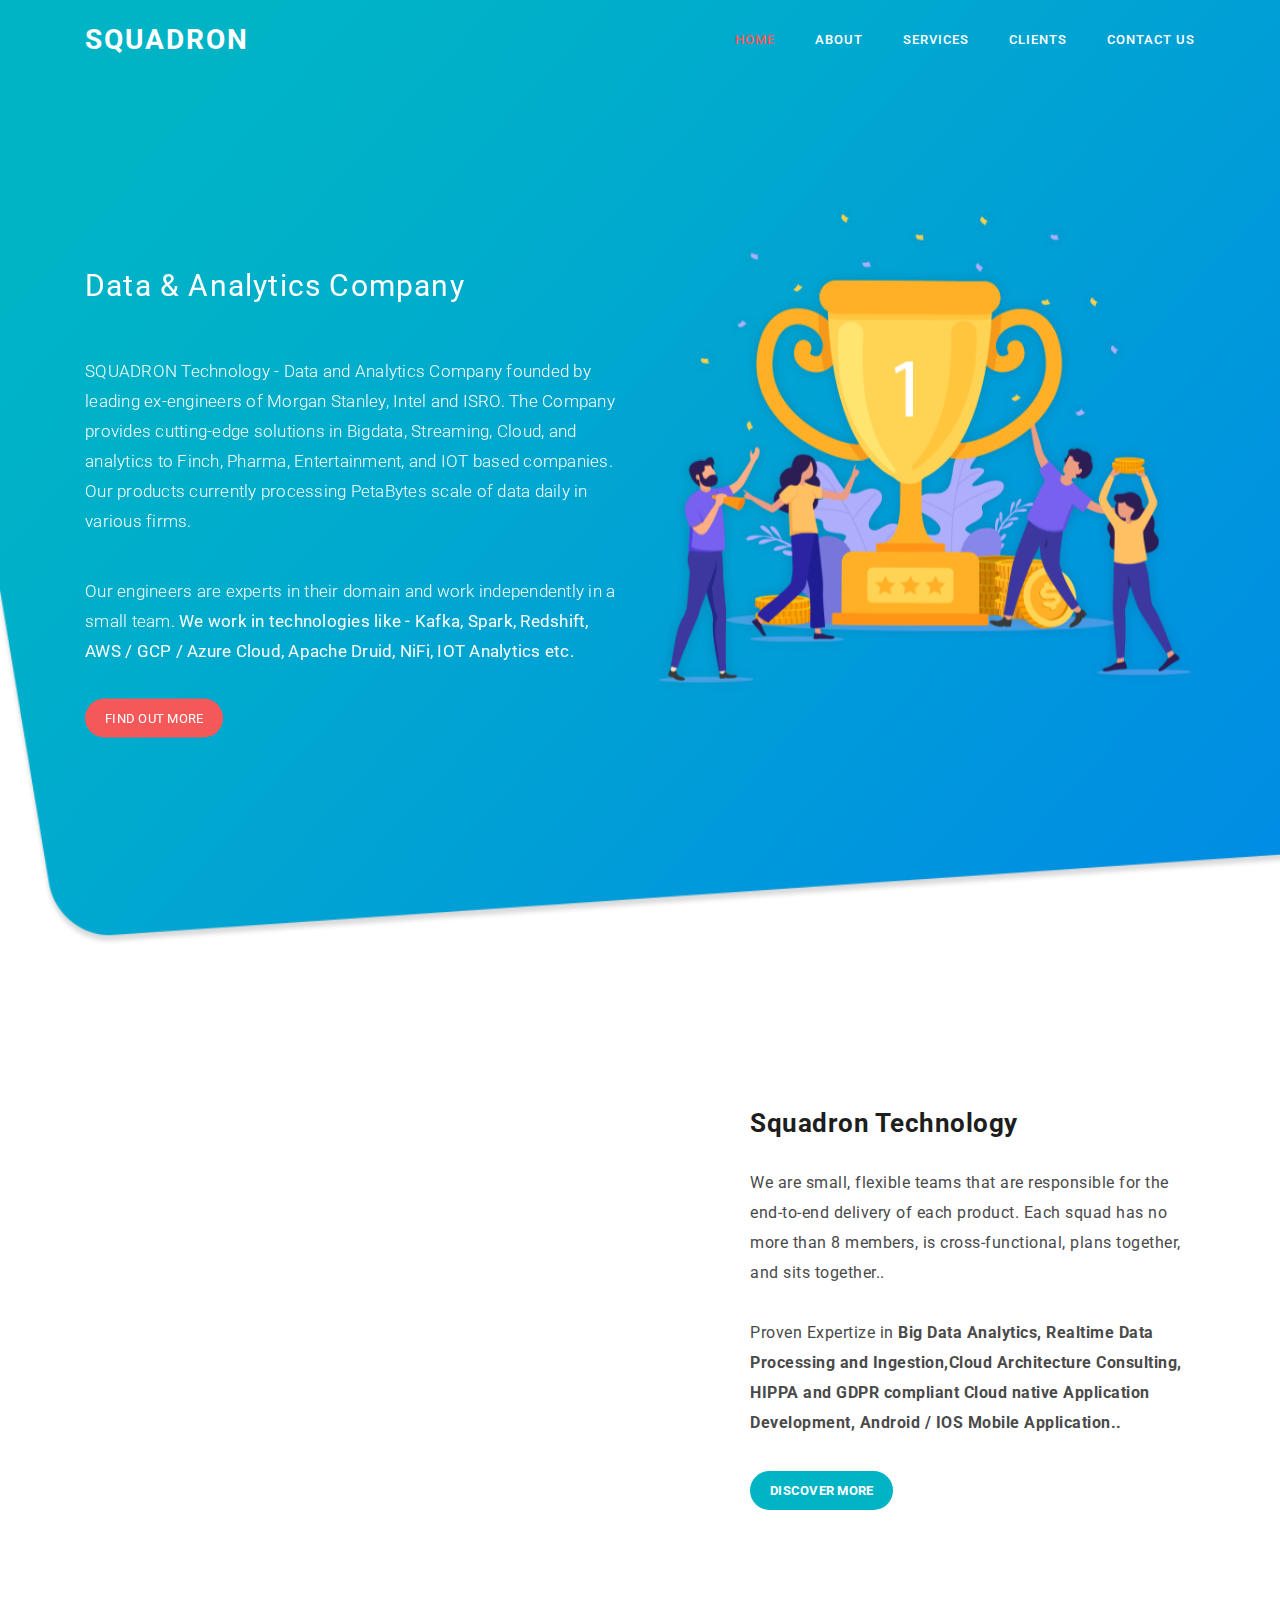
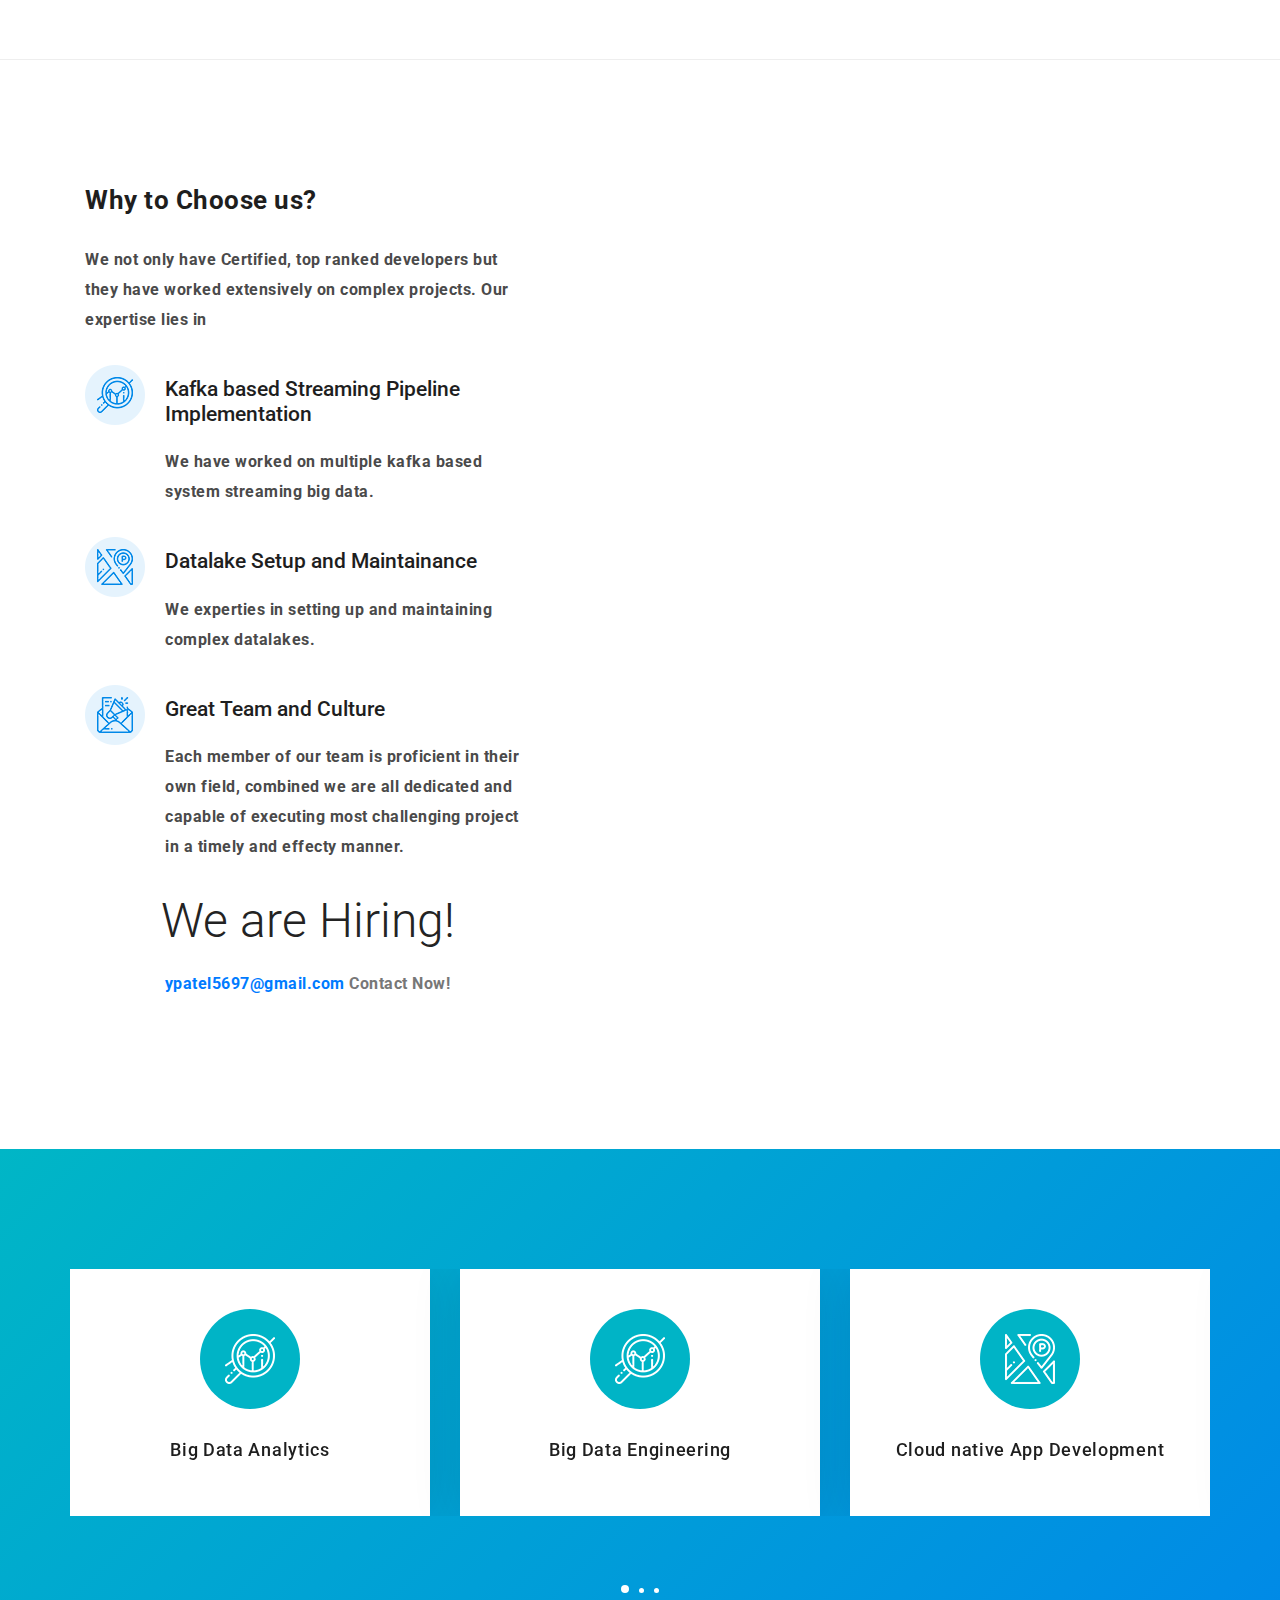
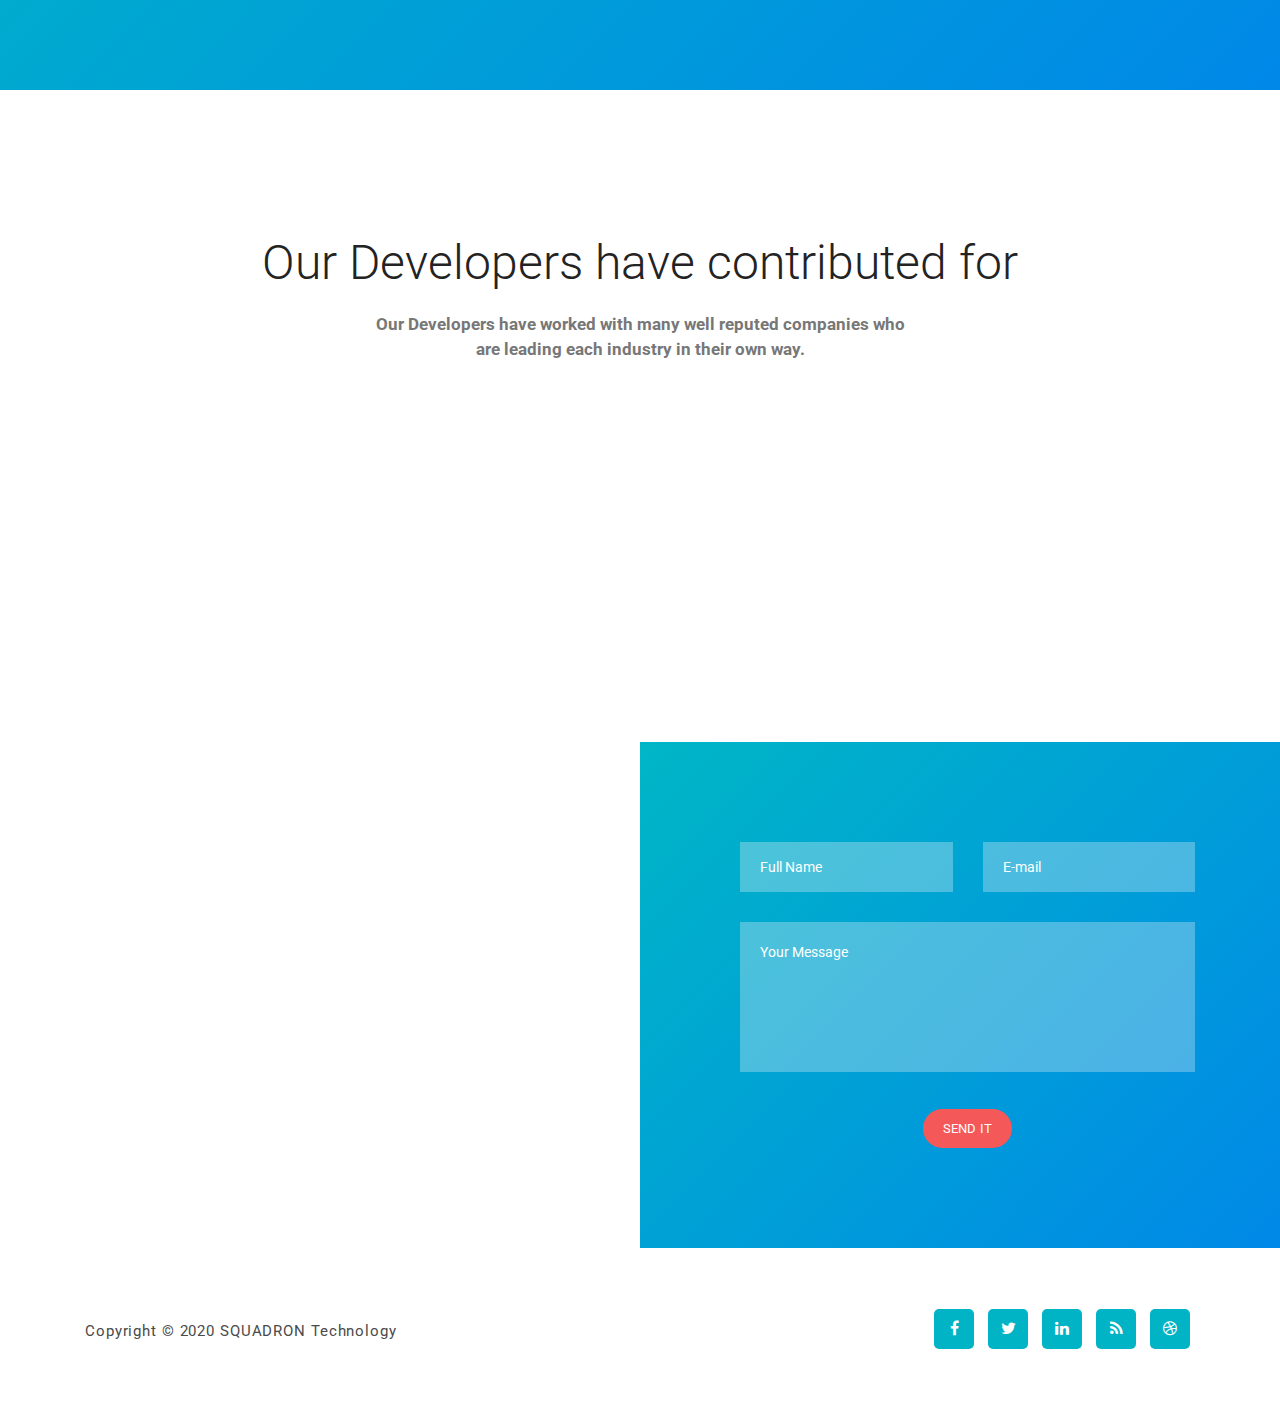
<file: Squadron/index.html>
<!DOCTYPE html>
<html lang="en">

  <head>

    <meta charset="utf-8">
    <meta name="viewport" content="width=device-width, initial-scale=1, shrink-to-fit=no">
    <meta name="description" content="">
    <meta name="author" content="Template Mo">
    <link href="https://fonts.googleapis.com/css?family=Roboto:100,300,400,500,700,900" rel="stylesheet">

    <title>Squadron Technology</title>
<!--

ART FACTORY

https://templatemo.com/tm-537-art-factory

-->
    <!-- Additional CSS Files -->
    <link rel="stylesheet" type="text/css" href="assets/css/bootstrap.min.css">
    <link rel="stylesheet" type="text/css" href="assets/css/font-awesome.css">
    <link rel="stylesheet" type="text/css" href="assets/css/templatemo-art-factory.css">
    <link rel="stylesheet" type="text/css" href="assets/css/owl-carousel.css">

    </head>
    
    <body>
    
    <!-- ***** Preloader Start ***** -->
    <div id="preloader">
        <div class="jumper">
            <div></div>
            <div></div>
            <div></div>
        </div>
    </div>  
    <!-- ***** Preloader End ***** -->
    
    
    <!-- ***** Header Area Start ***** -->
    <header class="header-area header-sticky">
        <div class="container">
            <div class="row">
                <div class="col-12">
                    <nav class="main-nav">
                        <!-- ***** Logo Start ***** -->
                        <a href="#" class="logo">Squadron</a>
                        <!-- ***** Logo End ***** -->
                        <!-- ***** Menu Start ***** -->
                        <ul class="nav">
                            <li class="scroll-to-section"><a href="#welcome" class="active">Home</a></li>
                            <li class="scroll-to-section"><a href="#about">About</a></li>
                            <li class="scroll-to-section"><a href="#services">Services</a></li>
                            <li class="scroll-to-section"><a href="#clients">Clients</a></li>
                            <li class="scroll-to-section"><a href="#contact-us">Contact Us</a></li>
                        </ul>
                        <a class='menu-trigger'>
                            <span>Menu</span>
                        </a>
                        <!-- ***** Menu End ***** -->
                    </nav>
                </div>
            </div>
        </div>
    </header>
    <!-- ***** Header Area End ***** -->


    <!-- ***** Welcome Area Start ***** -->
    <div class="welcome-area" id="welcome">

        <!-- ***** Header Text Start ***** -->
        <div class="header-text">
            <div class="container">
                <div class="row">
                    <div class="left-text col-lg-6 col-md-6 col-sm-12 col-xs-12" data-scroll-reveal="enter left move 30px over 0.6s after 0.4s">
                        
                        <h3>Data & Analytics Company</h3> 
                        <p>SQUADRON Technology - Data and Analytics Company founded by leading ex-engineers of Morgan Stanley, Intel and ISRO. The Company provides cutting-edge solutions in Bigdata, Streaming, Cloud, and analytics to Finch, Pharma, Entertainment, and IOT based companies. Our products currently processing PetaBytes scale of data daily in various firms. </p>
                      <p>Our engineers are experts in their domain and work independently in a small team. <strong>We work in technologies like - Kafka, Spark, Redshift, AWS / GCP / Azure Cloud, Apache Druid, NiFi, IOT Analytics etc.</strong>
                   </p>
                        
                        <a href="#about" class="main-button-slider">Find Out More</a>
                    </div>
                    <div class="col-lg-6 col-md-6 col-sm-12 col-xs-12" data-scroll-reveal="enter right move 30px over 0.6s after 0.4s">
                        <img src="assets/images/slider-icon.png" class="rounded img-fluid d-block mx-auto" alt="First Vector Graphic">
                    </div>
                </div>
            </div>
        </div>
        <!-- ***** Header Text End ***** -->
    </div>
    <!-- ***** Welcome Area End ***** -->


    <!-- ***** Features Big Item Start ***** -->
    <section class="section" id="about">
        <div class="container">
            <div class="row">
                <div class="col-lg-7 col-md-12 col-sm-12" data-scroll-reveal="enter left move 30px over 0.6s after 0.4s">
                    <img src="assets/images/left-image.png" class="rounded img-fluid d-block mx-auto" alt="App">
                </div>
                <div class="right-text col-lg-5 col-md-12 col-sm-12 mobile-top-fix">
                    <div class="left-heading">
                        <h5>Squadron Technology</h5>
                    </div>
                    <div class="left-text">
                        <p>We are small, flexible teams that are responsible for the end-to-end delivery of each product. Each squad has no more than 8 members, is cross-functional, plans together, and sits together.. <br><br>
                          Proven Expertize in <strong> Big Data Analytics, Realtime Data Processing and Ingestion,Cloud Architecture Consulting, HIPPA and GDPR compliant Cloud native Application Development, Android / IOS Mobile Application..</p>
                        <a href="#about2" class="main-button">Discover More</a>
                    </div>
                </div>
            </div>
            <div class="row">
                <div class="col-lg-12">
                    <div class="hr"></div>
                </div>
            </div>
        </div>
    </section>
    <!-- ***** Features Big Item End ***** -->


    <!-- ***** Features Big Item Start ***** -->
    <section class="section" id="about2">
        <div class="container">
            <div class="row">
                <div class="left-text col-lg-5 col-md-12 col-sm-12 mobile-bottom-fix">
                    <div class="left-heading">
                        <h5>Why to Choose us?</h5>
                    </div>
                    <p>We not only have Certified, top ranked developers but they have worked extensively on complex projects. Our expertise lies in</p>
                    <ul>
                        <li>
                            <img src="assets/images/about-icon-01.png" alt="">
                            <div class="text">
                                <h6>Kafka based Streaming Pipeline Implementation</h6>
                                <p>We have worked on multiple kafka based system streaming big data.</p>
                            </div>
                        </li>
                        <li>
                            <img src="assets/images/about-icon-02.png" alt="">
                            <div class="text">
                                <h6>Datalake Setup and Maintainance </h6>
                                <p>We experties in setting up and maintaining complex datalakes.</p>
                            </div>
                        </li>
                        <li>
                            <img src="assets/images/about-icon-03.png" alt="">
                            <div class="text">
                                <h6>Great Team and Culture</h6>
                                <p>Each member of our team is proficient in their own field, combined we are all dedicated and capable of executing most challenging project in a timely and effecty manner.</p>
                            </div>
                        </li>
                    </ul>
                    <div class="section-heading">
                        <H2>We are Hiring!</h2>
                        <p><a rel="nofollow" href="">ypatel5697@gmail.com </a>Contact Now!</p>
                    </div>
                </div>
                <div class="right-image col-lg-7 col-md-12 col-sm-12 mobile-bottom-fix-big" data-scroll-reveal="enter right move 30px over 0.6s after 0.4s">
                    <img src="assets/images/right-image.png" class="rounded img-fluid d-block mx-auto" alt="App">
                </div>
            </div>
        </div>
    </section>
    <!-- ***** Features Big Item End ***** -->


    <!-- ***** Features Small Start ***** -->
    <section class="section" id="services">
        <div class="container">
            <div class="row">
                <div class="owl-carousel owl-theme">
                    <div class="item service-item">
                        <div class="icon">
                            <i><img src="assets/images/service-icon-01.png" alt=""></i>
                        </div>
                        <h5 class="service-title">Big Data Analytics</h5>

                    </div>
                    <div class="item service-item">
                        <div class="icon">
                            <i><img src="assets/images/service-icon-01.png" alt=""></i>
                        </div>
                        <h5 class="service-title">Big Data Engineering</h5>

                    </div>
                    <div class="item service-item">
                        <div class="icon">
                            <i><img src="assets/images/service-icon-02.png" alt=""></i>
                        </div>
                        <h5 class="service-title">Cloud native App Development</h5>

                    </div>
                    <div class="item service-item">
                        <div class="icon">
                            <i><img src="assets/images/service-icon-03.png" alt=""></i>
                        </div>
                        <h5 class="service-title">Data Streaming Solution </h5>

                    </div>
                    <div class="item service-item">
                        <div class="icon">
                            <i><img src="assets/images/service-icon-02.png" alt=""></i>
                        </div>
                        <h5 class="service-title"> Web Application Development</h5>

                    </div>
                    <div class="item service-item">
                        <div class="icon">
                            <i><img src="assets/images/service-icon-01.png" alt=""></i>
                        </div>
                        <h5 class="service-title"> Data Reporting</h5>

                    </div>
                    <div class="item service-item">
                        <div class="icon">
                            <i><img src="assets/images/service-icon-03.png" alt=""></i>
                        </div>
                        <h5 class="service-title">Mobile Application Development</h5>

                    </div>
                    <div class="item service-item">
                        <div class="icon">
                            <i><img src="assets/images/service-icon-01.png" alt=""></i>
                        </div>
                        <h5 class="service-title">Cloud Architecture Consulting</h5>

                    </div>
                </div>
            </div>
        </div>
    </section>
    <!-- ***** Features Small End ***** -->


    <!-- ***** Frequently Question Start ***** -->
    <section class="section" id="clients">
        <div class="container">
            <!-- ***** Section Title Start ***** -->
            <div class="row">
                <div class="col-lg-12">
                    <div class="section-heading">
                        <br/>
                        <h2>Our Developers have contributed for </h2>
                    </div>
                </div>
                <div class="offset-lg-3 col-lg-6">
                    <div class="section-heading">
                        <p>Our Developers have worked with many well reputed companies who are leading each industry in their own way.</p>
                    </div>
                </div>
            </div>
            <!-- ***** Section Title End ***** -->

            <div class="row">
                 <div class="col-lg-2 col-md-2 col-sm-2">
                    <a> <img src="assets/images/intel.png" class="client-icon-square" data-scroll-reveal="enter left move 60px over 1s after 0.4s" /></a>
                 </div>
                <div class="col-lg-2 col-md-2 col-sm-2">
                    <a> <img src="assets/images/ms.jpg" class="client-icon-square" data-scroll-reveal="enter left move 60px over 1s after 0.4s"/></a>
                 </div>
               <div class="col-lg-2 col-md-2 col-sm-2">
                    <a> <img src="assets/images/moblixs.png" class="client-icon" data-scroll-reveal="enter left move 60px over 1s after 0.4s" /></a>
                 </div>
                 <div class="col-lg-2 col-md-2 col-sm-2">
                    <a> <img src="assets/images/spocto.png" class="client-icon" data-scroll-reveal="enter left move 60px over 1s after 0.4s" /></a>
                 </div>
                <div class="col-lg-2 col-md-2 col-sm-2">
                    <a> <img src="assets/images/isro.png" class="client-icon-square" data-scroll-reveal="enter left move 60px over 1s after 0.4s" /></a>
                 </div>
                 <div class="col-lg-2 col-md-2 col-sm-2">
                    <a> <img src="assets/images/trafigura.jpg" class="client-icon-square" data-scroll-reveal="enter left move 60px over 1s after 0.4s" /></a>
                 </div>
            </div>
             <div class="row clients-raw">
                 <div class="col-lg-2 col-md-2 col-sm-2">
                    <a> <img src="assets/images/dorean.jpg" class="client-icon" data-scroll-reveal="enter left move 60px over 1s after 0.4s" /></a>
                 </div>
                <div class="col-lg-2 col-md-2 col-sm-2">
                    <a> <img src="assets/images/wadic.png" class="client-icon" data-scroll-reveal="enter left move 60px over 1s after 0.4s" /></a>
                 </div>
               
            </div>
        </div>
    </section>
    <!-- ***** Frequently Question End ***** -->


    <!-- ***** Contact Us Start ***** -->
    <section class="section" id="contact-us">
        <div class="container-fluid">
            <div class="row">
                <!-- ***** Contact Map Start ***** -->
                <div class="col-lg-6 col-md-6 col-sm-12">
                    <div id="map">
                      <!-- How to change your own map point
                           1. Go to Google Maps
                           2. Click on your location point
                           3. Click "Share" and choose "Embed map" tab
                           4. Copy only URL and paste it within the src="" field below
                    -->
                    <iframe src="https://www.google.com/maps/embed?pb=!1m14!1m8!1m3!1d3668.877975672159!2d72.5510931!3d23.1381351!3m2!1i1024!2i768!4f13.1!3m3!1m2!1s0x395e82910992e6c5%3A0xbc24b7ba900fd3f8!2sPehel!5e0!3m2!1sen!2sin!4v1598032336746!5m2!1sen!2sin"96f349e85efd%3A0xb8d1e0b88af1f0f5!2sKumasi+Central+Market!5e0!3m2!1sen!2sth!4v1532967884907" width="100%" height="500px" frameborder="0" style="border:0" allowfullscreen></iframe>
                    </div>
                </div>
                <!-- ***** Contact Map End ***** -->

                <!-- ***** Contact Form Start ***** -->
                <div class="col-lg-6 col-md-6 col-sm-12">
                    <div class="contact-form">
                        <form id="contact" action="mailto:ypatel5697@gmail.com" method="post">
                          <div class="row">
                            <div class="col-md-6 col-sm-12">
                              <fieldset>
                                <input name="name" type="text" id="name" placeholder="Full Name" required="" class="contact-field">
                              </fieldset>
                            </div>
                            <div class="col-md-6 col-sm-12">
                              <fieldset>
                                <input name="email" type="text" id="email" placeholder="E-mail" required="" class="contact-field">
                              </fieldset>
                            </div>
                            <div class="col-lg-12">
                              <fieldset>
                                <textarea name="message" rows="6" id="message" placeholder="Your Message" required="" class="contact-field"></textarea>
                              </fieldset>
                            </div>
                            <div class="col-lg-12">
                              <fieldset>
                                <button type="submit" id="form-submit" class="main-button">Send It</button>
                              </fieldset>
                            </div>
                          </div>
                        </form>
                    </div>
                </div>
                <!-- ***** Contact Form End ***** -->
            </div>
        </div>
    </section>
    <!-- ***** Contact Us End ***** -->

    
    <!-- ***** Footer Start ***** -->
    <footer>
        <div class="container">
            <div class="row">
                <div class="col-lg-7 col-md-12 col-sm-12">
                    <p class="copyright">Copyright &copy; 2020 SQUADRON Technology 
                    </p>
                </div>
                <div class="col-lg-5 col-md-12 col-sm-12">
                    <ul class="social">
                        <li><a href="#"><i class="fa fa-facebook"></i></a></li>
                        <li><a href="#"><i class="fa fa-twitter"></i></a></li>
                        <li><a href="#"><i class="fa fa-linkedin"></i></a></li>
                        <li><a href="#"><i class="fa fa-rss"></i></a></li>
                        <li><a href="#"><i class="fa fa-dribbble"></i></a></li>
                    </ul>
                </div>
            </div>
        </div>
    </footer>
    
    <!-- jQuery -->
    <script src="assets/js/jquery-2.1.0.min.js"></script>

    <!-- Bootstrap -->
    <script src="assets/js/popper.js"></script>
    <script src="assets/js/bootstrap.min.js"></script>

    <!-- Plugins -->
    <script src="assets/js/owl-carousel.js"></script>
    <script src="assets/js/scrollreveal.min.js"></script>
    <script src="assets/js/waypoints.min.js"></script>
    <script src="assets/js/jquery.counterup.min.js"></script>
    <script src="assets/js/imgfix.min.js"></script> 
    
    <!-- Global Init -->
    <script src="assets/js/custom.js"></script>

  </body>
</html>
</file>
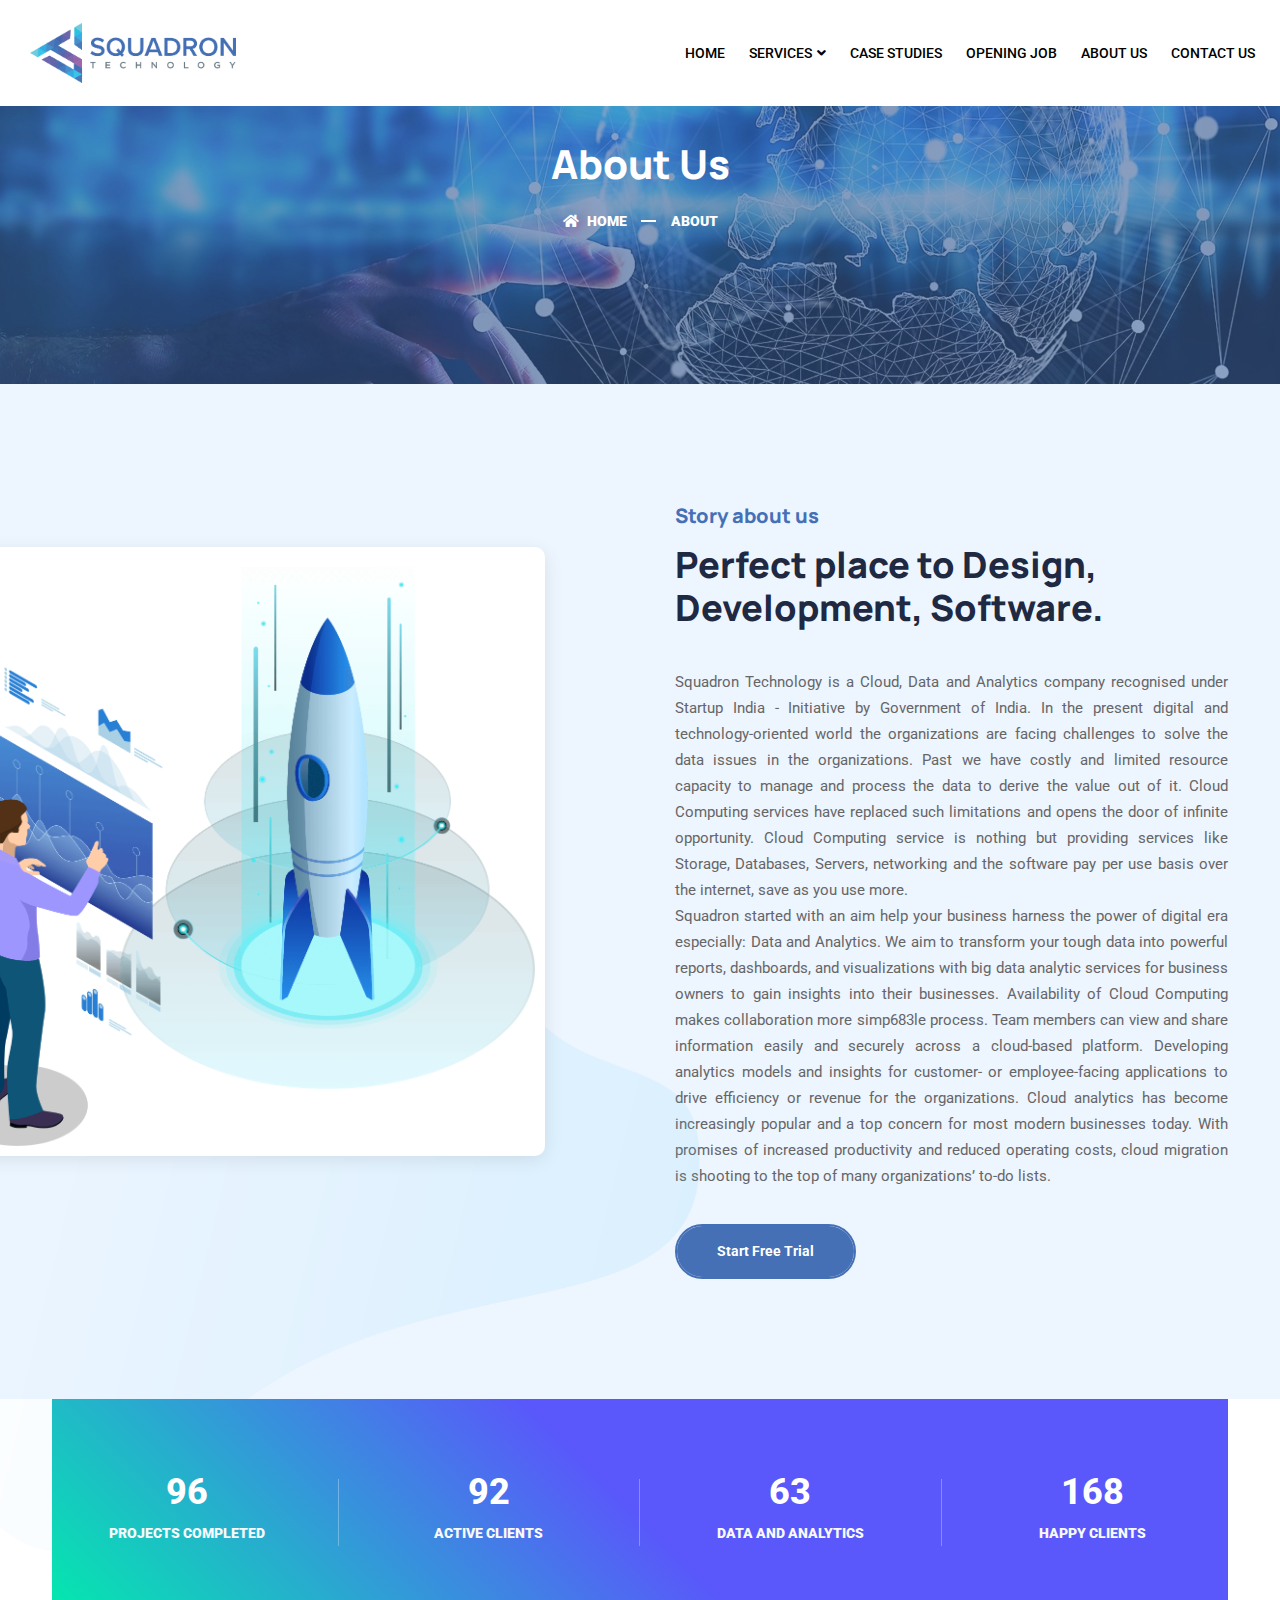
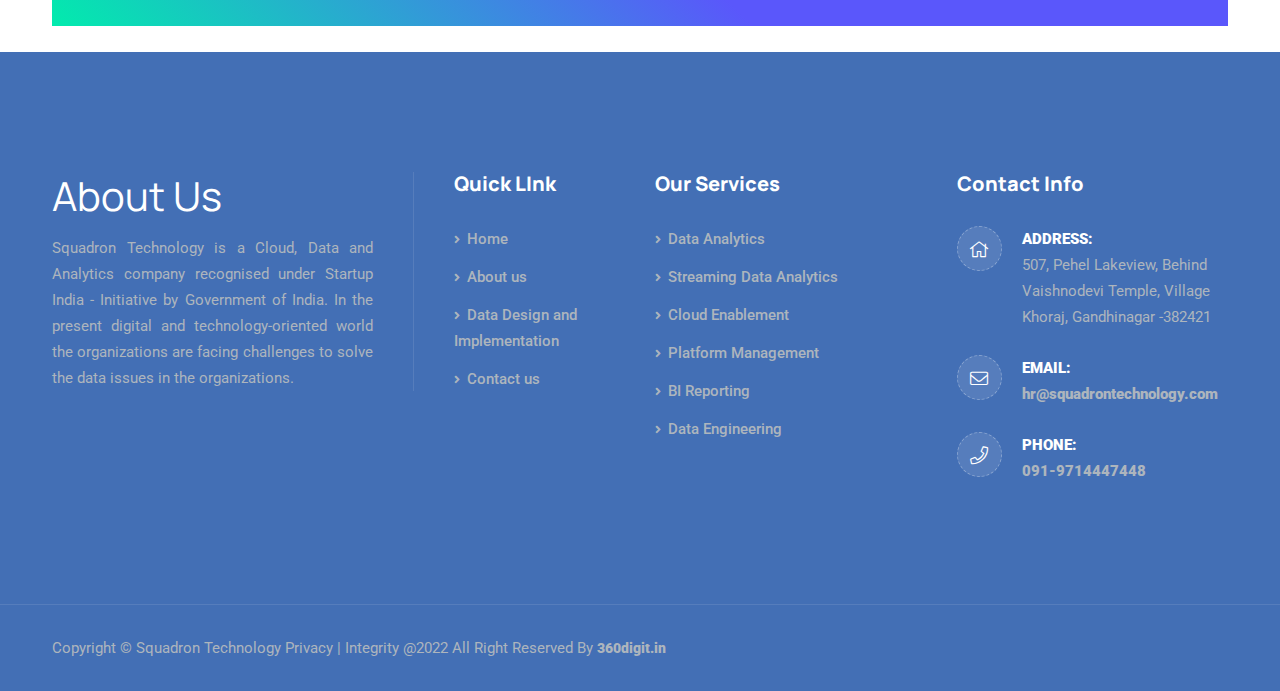
<file: about-us.html>
<!DOCTYPE html>
<html lang="en">


<!-- Mirrored from squadrontechnology.360digit.in/about-us.html by HTTrack Website Copier/3.x [XR&CO'2014], Thu, 19 Jan 2023 13:07:36 GMT -->
<head>
    <!-- ========== Meta Tags ========== -->
    <meta charset="utf-8">
    <meta http-equiv="X-UA-Compatible" content="IE=edge">
    <meta name="viewport" content="width=device-width, initial-scale=1">
    <meta name="description" content="Appku - Software Landing Page">

    <!-- ========== Page Title ========== -->
    <title>Squadron Technology</title>

    <!-- ========== Favicon Icon ========== -->
    <link rel="shortcut icon" href="assets/img/favicon.png" type="image/x-icon">

    <!-- ========== Start Stylesheet ========== -->
    <link href="assets/css/bootstrap.min.css" rel="stylesheet" />
    <link href="assets/css/font-awesome.min.css" rel="stylesheet" />
    <link href="assets/css/themify-icons.css" rel="stylesheet" />
    <link href="assets/css/elegant-icons.css" rel="stylesheet" />
    <link href="assets/css/flaticon-set.css" rel="stylesheet" />
    <link href="assets/css/magnific-popup.css" rel="stylesheet" />
    <link href="assets/css/owl.carousel.min.css" rel="stylesheet" />
    <link href="assets/css/owl.theme.default.min.css" rel="stylesheet" />
    <link href="assets/css/animate.css" rel="stylesheet" />
    <link href="assets/css/validnavs.css" rel="stylesheet" />
    <link href="assets/css/helper.css" rel="stylesheet" />
    <link href="assets/css/style.css" rel="stylesheet" />
    <link href="style.css" rel="stylesheet">
    <link href="assets/css/responsive.css" rel="stylesheet" />
    <!-- ========== End Stylesheet ========== -->

    <!-- HTML5 shim and Respond.js for IE8 support of HTML5 elements and media queries -->
    <!-- WARNING: Respond.js doesn't work if you view the page via file:// -->
    <!--[if lt IE 9]>
      <script src="assets/js/html5/html5shiv.min.js"></script>
      <script src="assets/js/html5/respond.min.js"></script>
    <![endif]-->

</head>

<body>

  <!-- Preloader Start -->
    <div class="se-pre-con"></div>
    <!-- Preloader Ends -->

    <!-- Header 
    ============================================= -->
    <header id="home">
        <!-- Start Navigation -->
        <nav class="navbar mobile-sidenav attr-border navbar-sticky navbar-default validnavs navbar-fixed dark no-background">


            <div class="container-medium d-flex justify-content-between align-items-center">            

                <!-- Start Header Navigation -->
                <div class="navbar-header">
                    <button type="button" class="navbar-toggle" data-toggle="collapse" data-target="#navbar-menu">
                        <i class="fa fa-bars"></i>
                    </button>
                    <a class="navbar-brand" href="index-2.html">
                        <img src="assets/img/logo.png" class="logo" alt="Logo">
                    </a>
                </div>
                <!-- End Header Navigation -->

                <!-- Main Nav -->
                <div class="main-nav-content">
                    <!-- Collect the nav links, forms, and other content for toggling -->
                    <div class="collapse navbar-collapse" id="navbar-menu">

                        <img src="assets/img/logo.png" alt="Logo">
                        <button type="button" class="navbar-toggle" data-toggle="collapse" data-target="#navbar-menu">
                            <i class="fa fa-times"></i>
                        </button>
                        
                        
                         <ul class="nav navbar-nav navbar-right text-white" data-in="fadeInDown" data-out="fadeOutUp">
                            <li class="dropdown active dropdown-right">
                                <a href="index-2.html"  >Home</a>
                                
                            </li>
                            
                         <li class="dropdown active dropdown-right">
                                <a href="#home" class="dropdown-toggle smooth-menu active" data-toggle="dropdown" >Services</a>
                                <ul class="dropdown-menu">
                                    <li><a href="services-details.html">Data Analytics</a></li>
                                     <li><a href="streaming.html">Streaming Data Analytics</a></li>
                                      <li><a href="cloud.html">Cloud Enablement</a></li>
                                       <li><a href="platform.html">Platform Management</a></li>
                                        <li><a href="reporting.html">BI Reporting
</a></li>
                                         <li><a href="engineering.html">Data Engineering
</a></li>
                        <li><a href="#services">Build Digital Products</a></li>  
                        <li><a href="#services">Reduction / Optimize Digital Costs</a></li> 
                        <li><a href="#services">Cloud Enablement and Migration</a></li> 
                        <li><a href="#services">Build Data Analyitcs Platform</a></li> 
                                </ul>
                            </li>
                             <li>
                                <a class="smooth-menu" href="case.html">Case Studies
</a>
                            </li>
                             <li>
                                 <a class="smooth-menu" href="https://www.linkedin.com/company/squadron-technology/jobs/">Opening Job
</a>     </li>
                            <li>
                                <a class="smooth-menu" href="implementation.html">Data Design and Implementation
</a>
                            </li>
                            <li>
                                <a class="smooth-menu" href="about-us.html">About Us</a>
                            </li>
                            <li>
                                <a class="smooth-menu" href="contact.html">Contact us</a>
                            </li>
                        </ul>
                    </div><!-- /.navbar-collapse -->

                    <!-- Overlay screen for menu -->
                    <div class="overlay-screen"></div>
                    <!-- End Overlay screen for menu -->

                </div>
                <!-- Main Nav -->
            </div>   
        </nav>
        <!-- End Navigation -->
    </header>
    <!-- End Header -->

     <!-- Start Breadcrumb 
    ============================================= -->
    <div class="breadcrumb-area shadow dark bg-cover text-center text-light" style="background-image: url(assets/img/2440x1578.png);">
        <div class="container">
            <div class="row">
                <div class="col-lg-12 col-md-12">
                    <h1>About Us</h1>
                    <ul class="breadcrumb">
                        <li><a href="#"><i class="fas fa-home"></i> Home</a></li>
                        <li>About</li>
                    </ul>
                </div>
            </div>
        </div>
    </div>
    <!-- End Breadcrumb -->

    <!-- Star About Area
    ============================================= -->
    <div id="about" class="about-area bg-gray default-padding">
        <!-- Shape -->
        <div class="fixed-shape-left">
            <img src="assets/img/shape/9.png" alt="Shape">
        </div>
        <!-- End Shape -->
        <div class="container">
            <div class="about-items">
                <div class="row align-center">
                    <div class="col-lg-6">
                        <div class="thumb">
                            <img class="wow fadeInLeft" data-wow-delay="300ms" src="assets/img/dashboard/5.png" alt="Thumb">
                            <!-- <img class="wow fadeInUp" data-wow-delay="500ms" src="assets/img/dashboard/6.png" alt="Thumb"> -->
                        </div>
                    </div>
                    <div class="col-lg-6 info wow fadeInRight">
                        <h4>Story about us</h4>
                        <h2>Perfect place to Design, Development, Software.</h2>
                        <ul>
                            
                            
                                <p>
                                 Squadron Technology is a Cloud, Data and Analytics company recognised under Startup India - Initiative by Government of India. In the present digital and technology-oriented world the organizations are facing challenges to solve the data issues in the organizations. Past we have costly and limited resource capacity to manage and process the data to derive the value out of it. Cloud Computing services have replaced such limitations and opens the door of infinite opportunity. Cloud Computing service is nothing but providing services like Storage, Databases, Servers, networking and the software pay per use basis over the internet, save as you use more.

                                </p>
                           
                              
                                <p>
                                  Squadron started with an aim help your business harness the power of digital era especially: Data and Analytics. We aim to transform your tough data into powerful reports, dashboards, and visualizations with big data analytic services for business owners to gain insights into their businesses. Availability of Cloud Computing makes collaboration  more simp683le process. Team members can view and share information easily and securely across a cloud-based platform. Developing analytics models and insights for customer- or employee-facing applications to drive efficiency or revenue for the organizations. Cloud analytics has become increasingly popular and a top concern for most modern businesses today. With promises of increased productivity and reduced operating costs, cloud migration is shooting to the top of many organizations’ to-do lists.
  </p>
                           
                        </ul>
                        <div class="button">
                            <a class="btn circle btn-theme-effect btn-sm" href="contact.html">Start free trial</a>
                            <!-- <a href="#">See all features</a> -->
                        </div>
                    </div>
                </div>
            </div>
        </div>
    </div>
    <!-- End About Area -->

    <!-- Start Fun Factor Area
    ============================================= -->
    <div class="fun-factor-area relative text-light">
        <div class="half-bg-top-gray"></div>
        <div class="container">
            <div class="fun-fact-items text-center">
                <div class="row">
                    <div class="col-lg-3 col-md-6 item">
                        <div class="fun-fact">
                            <div class="timer" data-to="687" data-speed="5000">687</div>
                            <span class="medium">Projects Completed</span>
                        </div>
                    </div>
                    <div class="col-lg-3 col-md-6 item">
                        <div class="fun-fact">
                            <div class="timer" data-to="655" data-speed="5000">655</div>
                            <span class="medium">Active clients</span>
                        </div>
                    </div>
                    <div class="col-lg-3 col-md-6 item">
                        <div class="fun-fact">
                            <div class="timer" data-to="450" data-speed="5000">450</div>
                            <span class="medium">Data and Analytics</span>
                        </div>
                    </div>
                    <div class="col-lg-3 col-md-6 item">
                        <div class="fun-fact">
                            <div class="timer" data-to="1200" data-speed="5000">1200</div>
                            <span class="medium">Happy clients</span>
                        </div>
                    </div>
                </div>
            </div>
        </div>
    </div><br>
    <!-- End Fun Factor Area -->

    <!-- Start Team 
    ============================================= -->
   <!--  -->
    <!-- End Team Area -->

    <!-- Start Choose Us Area 
    ============================================= -->
    
    <!-- End Choose Us Area -->



    <!-- Start Footer 
    ============================================= -->
  <footer class="bg-dark text-light">
        <div class="container">
            <div class="f-items default-padding">
                <div class="row">
                    <div class="col-lg-4 col-md-6 item">
                        <div class="f-item about">
                            <img src="assets/img/logo-light.png" alt="Logo">
                            <h1>About Us</h1>
                            <p>
                               Squadron Technology is a Cloud, Data and Analytics company recognised under Startup India - Initiative by Government of India. In the present digital and technology-oriented world the organizations are facing challenges to solve the data issues in the organizations.
                            </p>
                         
                        </div>
                    </div>
                    <div class="col-lg-2 col-md-6 item">
                        <div class="f-item link">
                            <h4 class="widget-title">Quick LInk</h4>
                            <ul>
                                <li>
                                    <a href="index-2.html"><i class="fas fa-angle-right"></i> Home</a>
                                </li>
                                <li>
                                    <a href="about-us.html"><i class="fas fa-angle-right"></i> About us</a>
                                </li>
                                <li>
                                    <a href="implementation.html"><i class="fas fa-angle-right"></i> Data Design and Implementation</a>
                                </li>
                                <li>
                                    <a href="contact.html"><i class="fas fa-angle-right"></i> Contact us</a>
                                </li>
                                
                            </ul>
                        </div>
                    </div>
                    <div class="col-lg-3 col-md-6 item">
                        <div class="f-item link">
                            <h4 class="widget-title">Our Services</h4>
                            <ul>
                                <li>
                                    <a href="services-details.html"><i class="fas fa-angle-right"></i> Data Analytics</a>
                                </li>
                                <li>
                                    <a href="streaming.html"><i class="fas fa-angle-right"></i> Streaming Data Analytics</a>
                                </li>
                                <li>
                                    <a href="cloud.html"><i class="fas fa-angle-right"></i> Cloud Enablement</a>
                                </li>
                                <li>
                                    <a href="platform.html"><i class="fas fa-angle-right"></i> Platform Management</a>
                                </li>
                                <li>
                                    <a href="reporting.html"><i class="fas fa-angle-right"></i> BI Reporting</a>
                                </li>
                                <li>
                                    <a href="engineering.html"><i class="fas fa-angle-right"></i> Data Engineering</a>
                                </li>
                            </ul>
                        </div>
                    </div>
                    <div class="col-lg-3 col-md-6 item">
                        <div class="f-item contact-widget">
                            <h4 class="widget-title">Contact Info</h4>
                            <div class="address">
                                <ul>
                                    <li>
                                        <div class="icon">
                                            <i class="fas fa-home"></i>
                                        </div>
                                        <div class="content">
                                            <strong>Address:</strong>
                                            507, Pehel Lakeview,
Behind Vaishnodevi Temple, Village
Khoraj, Gandhinagar -382421
                                        </div>
                                    </li>
                                    <li>
                                        <div class="icon">
                                            <i class="fas fa-envelope"></i>
                                        </div>
                                        <div class="content">
                                            <strong>Email:</strong>
                                            <a href="mailto:hr@squadrontechnology.com">hr@squadrontechnology.com</a>
                                        </div>
                                    </li>
                                    <li>
                                        <div class="icon">
                                            <i class="fas fa-phone"></i>
                                        </div>
                                        <div class="content">
                                            <strong>Phone:</strong>
                                            <a href="tel:091-9714447448">091-9714447448</a>
                                        </div>
                                    </li>
                                </ul>
                            </div>
                        </div>
                    </div>
                </div>
            </div>
        </div>
        <!-- Start Footer Bottom -->
        <div class="footer-bottom">
            <div class="container">
                <div class="row">
                    <div class="col-lg-12">
                       <p style="font-size:15px;">Copyright © Squadron Technology  Privacy | Integrity @2022  All Right Reserved By <a href="https://360digit.in/" target="_blank"> 360digit.in</a></p>
                    </div>
                   
                </div>
            </div>
        </div>
        <!-- End Footer Bottom -->
    </footer>
    <!-- End Footer -->

    <!-- jQuery Frameworks
    ============================================= -->
    <script src="assets/js/jquery-3.6.0.min.js"></script>
    <script src="assets/js/popper.min.js"></script>
    <script src="assets/js/bootstrap.bundle.min.js"></script>
    <script src="assets/js/jquery.appear.js"></script>
    <script src="assets/js/jquery.easing.min.js"></script>
    <script src="assets/js/jquery.magnific-popup.min.js"></script>
    <script src="assets/js/modernizr.custom.13711.js"></script>
    <script src="assets/js/owl.carousel.min.js"></script>
    <script src="assets/js/wow.min.js"></script>
    <script src="assets/js/progress-bar.min.js"></script>
    <script src="assets/js/isotope.pkgd.min.js"></script>
    <script src="assets/js/imagesloaded.pkgd.min.js"></script>
    <script src="assets/js/count-to.js"></script>
    <script src="assets/js/YTPlayer.min.js"></script>
    <script src="assets/js/validnavs.js"></script>
    <script src="assets/js/main.js"></script>

</body>

<!-- Mirrored from squadrontechnology.360digit.in/about-us.html by HTTrack Website Copier/3.x [XR&CO'2014], Thu, 19 Jan 2023 13:07:36 GMT -->
</html>
</file>
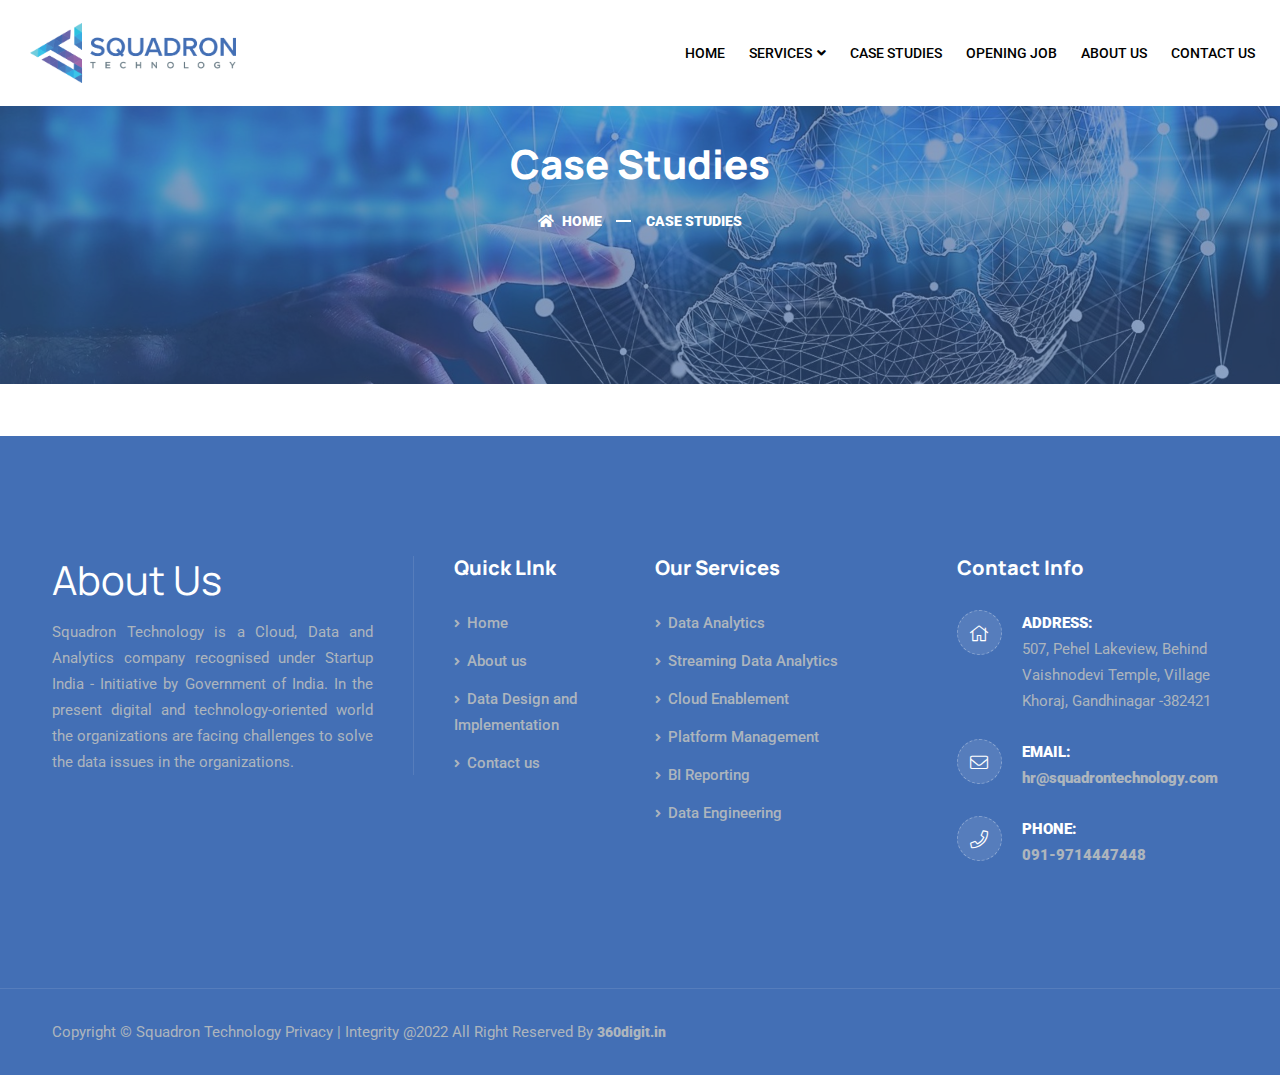
<file: case.html>
<!DOCTYPE html>
<html lang="en">


<!-- Mirrored from squadrontechnology.360digit.in/case.html by HTTrack Website Copier/3.x [XR&CO'2014], Thu, 19 Jan 2023 13:07:36 GMT -->
<head>
    
<!-- Google tag (gtag.js) -->
<script async src="https://www.googletagmanager.com/gtag/js?id=G-DW6B4QEHGQ"></script>
<script>
  window.dataLayer = window.dataLayer || [];
  function gtag(){dataLayer.push(arguments);}
  gtag('js', new Date());

  gtag('config', 'G-DW6B4QEHGQ');
</script>


    <!-- ========== Meta Tags ========== -->
    <meta charset="utf-8">
    <meta http-equiv="X-UA-Compatible" content="IE=edge">
    <meta name="viewport" content="width=device-width, initial-scale=1">
    <meta name="description" content="Appku - Software Landing Page">

    <!-- ========== Page Title ========== -->
    <title>Squadron Technology</title>

    <!-- ========== Favicon Icon ========== -->
    <link rel="shortcut icon" href="assets/img/favicon.png" type="image/x-icon">

    <!-- ========== Start Stylesheet ========== -->
    <link href="assets/css/bootstrap.min.css" rel="stylesheet" />
    <link href="assets/css/font-awesome.min.css" rel="stylesheet" />
    <link href="assets/css/themify-icons.css" rel="stylesheet" />
    <link href="assets/css/elegant-icons.css" rel="stylesheet" />
    <link href="assets/css/flaticon-set.css" rel="stylesheet" />
    <link href="assets/css/magnific-popup.css" rel="stylesheet" />
    <link href="assets/css/owl.carousel.min.css" rel="stylesheet" />
    <link href="assets/css/owl.theme.default.min.css" rel="stylesheet" />
    <link href="assets/css/animate.css" rel="stylesheet" />
    <link href="assets/css/validnavs.css" rel="stylesheet" />
    <link href="assets/css/helper.css" rel="stylesheet" />
    <link href="assets/css/style.css" rel="stylesheet" />
    <link href="style.css" rel="stylesheet">
    <link href="assets/css/responsive.css" rel="stylesheet" />
    <!-- ========== End Stylesheet ========== -->

    <!-- HTML5 shim and Respond.js for IE8 support of HTML5 elements and media queries -->
    <!-- WARNING: Respond.js doesn't work if you view the page via file:// -->
    <!--[if lt IE 9]>
      <script src="assets/js/html5/html5shiv.min.js"></script>
      <script src="assets/js/html5/respond.min.js"></script>
    <![endif]-->

</head>

<body>

  <!-- Preloader Start -->
    <div class="se-pre-con"></div>
    <!-- Preloader Ends -->

    <!-- Header 
    ============================================= -->
    <header id="home">
        <!-- Start Navigation -->
        <nav class="navbar mobile-sidenav attr-border navbar-sticky navbar-default validnavs navbar-fixed dark no-background">


            <div class="container-medium d-flex justify-content-between align-items-center">            

                <!-- Start Header Navigation -->
                <div class="navbar-header">
                    <button type="button" class="navbar-toggle" data-toggle="collapse" data-target="#navbar-menu">
                        <i class="fa fa-bars"></i>
                    </button>
                    <a class="navbar-brand" href="index-2.html">
                        <img src="assets/img/logo.png" class="logo" alt="Logo">
                    </a>
                </div>
                <!-- End Header Navigation -->

                <!-- Main Nav -->
                <div class="main-nav-content">
                    <!-- Collect the nav links, forms, and other content for toggling -->
                    <div class="collapse navbar-collapse" id="navbar-menu">

                        <img src="assets/img/logo.png" alt="Logo">
                        <button type="button" class="navbar-toggle" data-toggle="collapse" data-target="#navbar-menu">
                            <i class="fa fa-times"></i>
                        </button>
                        

                         <ul class="nav navbar-nav navbar-right text-white" data-in="fadeInDown" data-out="fadeOutUp">
                            <li class="dropdown active dropdown-right">
                                <a href="index-2.html"  >Home</a>
                                
                            </li>
                            
                         <li class="dropdown active dropdown-right">
                                <a href="#home" class="dropdown-toggle smooth-menu active" data-toggle="dropdown" >Services</a>
                                <ul class="dropdown-menu">
                                    <li><a href="services-details.html">Data Analytics</a></li>
                                     <li><a href="streaming.html">Streaming Data Analytics</a></li>
                                      <li><a href="cloud.html">Cloud Enablement</a></li>
                                       <li><a href="platform.html">Platform Management</a></li>
                                        <li><a href="reporting.html">BI Reporting
</a></li>
                                         <li><a href="engineering.html">Data Engineering
</a></li>
                        <li><a href="#services">Build Digital Products</a></li>  
                        <li><a href="#services">Reduction / Optimize Digital Costs</a></li> 
                        <li><a href="#services">Cloud Enablement and Migration</a></li> 
                        <li><a href="#services">Build Data Analyitcs Platform</a></li> 
                                </ul>
                            </li>
                             <li>
                                <a class="smooth-menu" href="case.html">Case Studies
</a>
                            </li>
                             <li>
                                 <a class="smooth-menu" href="https://www.linkedin.com/company/squadron-technology/jobs/">Opening Job
</a>
                            </li>
                            <li>
                                <a class="smooth-menu" href="implementation.html">Data Design and Implementation
</a>
                            </li>
                            <li>
                                <a class="smooth-menu" href="about-us.html">About Us</a>
                            </li>
                            <li>
                                <a class="smooth-menu" href="contact.html">Contact us</a>
                            </li>
                        </ul>
                    </div><!-- /.navbar-collapse -->

                    <!-- Overlay screen for menu -->
                    <div class="overlay-screen"></div>
                    <!-- End Overlay screen for menu -->

                </div>
                <!-- Main Nav -->
            </div>   
        </nav>
        <!-- End Navigation -->
    </header>
    <!-- End Header -->

     <!-- Start Breadcrumb 
    ============================================= -->
    <div class="breadcrumb-area shadow dark bg-cover text-center text-light" style="background-image: url(assets/img/2440x1578.png);">
        <div class="container">
            <div class="row">
                <div class="col-lg-12 col-md-12">
                    <h1>Case Studies




</h1>
                    <ul class="breadcrumb">
                        <li><a href="#"><i class="fas fa-home"></i> Home</a></li>
                        <li>Case Studies




</li>
                    </ul>
                </div>
            </div>
        </div>
    </div>
    <!-- End Breadcrumb -->

    <!-- Star Services Details Area
    ============================================= -->
    <br>
    <br>
    <!-- End Services Details Area -->

    <!-- Start Footer 
    ============================================= -->
    <footer class="bg-dark text-light">
        <div class="container">
            <div class="f-items default-padding">
                <div class="row">
                    <div class="col-lg-4 col-md-6 item">
                        <div class="f-item about">
                            <img src="assets/img/logo-light.png" alt="Logo">
                            <h1>About Us</h1>
                            <p>
                               Squadron Technology is a Cloud, Data and Analytics company recognised under Startup India - Initiative by Government of India. In the present digital and technology-oriented world the organizations are facing challenges to solve the data issues in the organizations.
                            </p>
                         
                        </div>
                    </div>
                    <div class="col-lg-2 col-md-6 item">
                        <div class="f-item link">
                            <h4 class="widget-title">Quick LInk</h4>
                            <ul>
                                <li>
                                    <a href="index-2.html"><i class="fas fa-angle-right"></i> Home</a>
                                </li>
                                <li>
                                    <a href="about-us.html"><i class="fas fa-angle-right"></i> About us</a>
                                </li>
                                <li>
                                    <a href="implementation.html"><i class="fas fa-angle-right"></i> Data Design and Implementation</a>
                                </li>
                                <li>
                                    <a href="contact.html"><i class="fas fa-angle-right"></i> Contact us</a>
                                </li>
                                
                            </ul>
                        </div>
                    </div>
                    <div class="col-lg-3 col-md-6 item">
                        <div class="f-item link">
                            <h4 class="widget-title">Our Services</h4>
                            <ul>
                                <li>
                                    <a href="services-details.html"><i class="fas fa-angle-right"></i> Data Analytics</a>
                                </li>
                                <li>
                                    <a href="streaming.html"><i class="fas fa-angle-right"></i> Streaming Data Analytics</a>
                                </li>
                                <li>
                                    <a href="cloud.html"><i class="fas fa-angle-right"></i> Cloud Enablement</a>
                                </li>
                                <li>
                                    <a href="platform.html"><i class="fas fa-angle-right"></i> Platform Management</a>
                                </li>
                                <li>
                                    <a href="reporting.html"><i class="fas fa-angle-right"></i> BI Reporting</a>
                                </li>
                                <li>
                                    <a href="engineering.html"><i class="fas fa-angle-right"></i> Data Engineering</a>
                                </li>
                            </ul>
                        </div>
                    </div>
                    <div class="col-lg-3 col-md-6 item">
                        <div class="f-item contact-widget">
                            <h4 class="widget-title">Contact Info</h4>
                            <div class="address">
                                <ul>
                                    <li>
                                        <div class="icon">
                                            <i class="fas fa-home"></i>
                                        </div>
                                        <div class="content">
                                            <strong>Address:</strong>
                                            507, Pehel Lakeview,
Behind Vaishnodevi Temple, Village
Khoraj, Gandhinagar -382421
                                        </div>
                                    </li>
                                    <li>
                                        <div class="icon">
                                            <i class="fas fa-envelope"></i>
                                        </div>
                                        <div class="content">
                                            <strong>Email:</strong>
                                            <a href="mailto:hr@squadrontechnology.com">hr@squadrontechnology.com</a>
                                        </div>
                                    </li>
                                    <li>
                                        <div class="icon">
                                            <i class="fas fa-phone"></i>
                                        </div>
                                        <div class="content">
                                            <strong>Phone:</strong>
                                            <a href="tel:091-9714447448">091-9714447448</a>
                                        </div>
                                    </li>
                                </ul>
                            </div>
                        </div>
                    </div>
                </div>
            </div>
        </div>
        <!-- Start Footer Bottom -->
        <div class="footer-bottom">
            <div class="container">
                <div class="row">
                    <div class="col-lg-12">
                       <p style="font-size:15px;">Copyright © Squadron Technology  Privacy | Integrity @2022  All Right Reserved By <a href="https://360digit.in/" target="_blank"> 360digit.in</a></p>
                    </div>
                   
                </div>
            </div>
        </div>
        <!-- End Footer Bottom -->
    </footer>
    <!-- End Footer -->

    <!-- jQuery Frameworks
    ============================================= -->
    <script src="assets/js/jquery-3.6.0.min.js"></script>
    <script src="assets/js/popper.min.js"></script>
    <script src="assets/js/bootstrap.bundle.min.js"></script>
    <script src="assets/js/jquery.appear.js"></script>
    <script src="assets/js/jquery.easing.min.js"></script>
    <script src="assets/js/jquery.magnific-popup.min.js"></script>
    <script src="assets/js/modernizr.custom.13711.js"></script>
    <script src="assets/js/owl.carousel.min.js"></script>
    <script src="assets/js/wow.min.js"></script>
    <script src="assets/js/progress-bar.min.js"></script>
    <script src="assets/js/isotope.pkgd.min.js"></script>
    <script src="assets/js/imagesloaded.pkgd.min.js"></script>
    <script src="assets/js/count-to.js"></script>
    <script src="assets/js/YTPlayer.min.js"></script>
    <script src="assets/js/validnavs.js"></script>
    <script src="assets/js/main.js"></script>

</body>

<!-- Mirrored from squadrontechnology.360digit.in/case.html by HTTrack Website Copier/3.x [XR&CO'2014], Thu, 19 Jan 2023 13:07:36 GMT -->
</html>
</file>
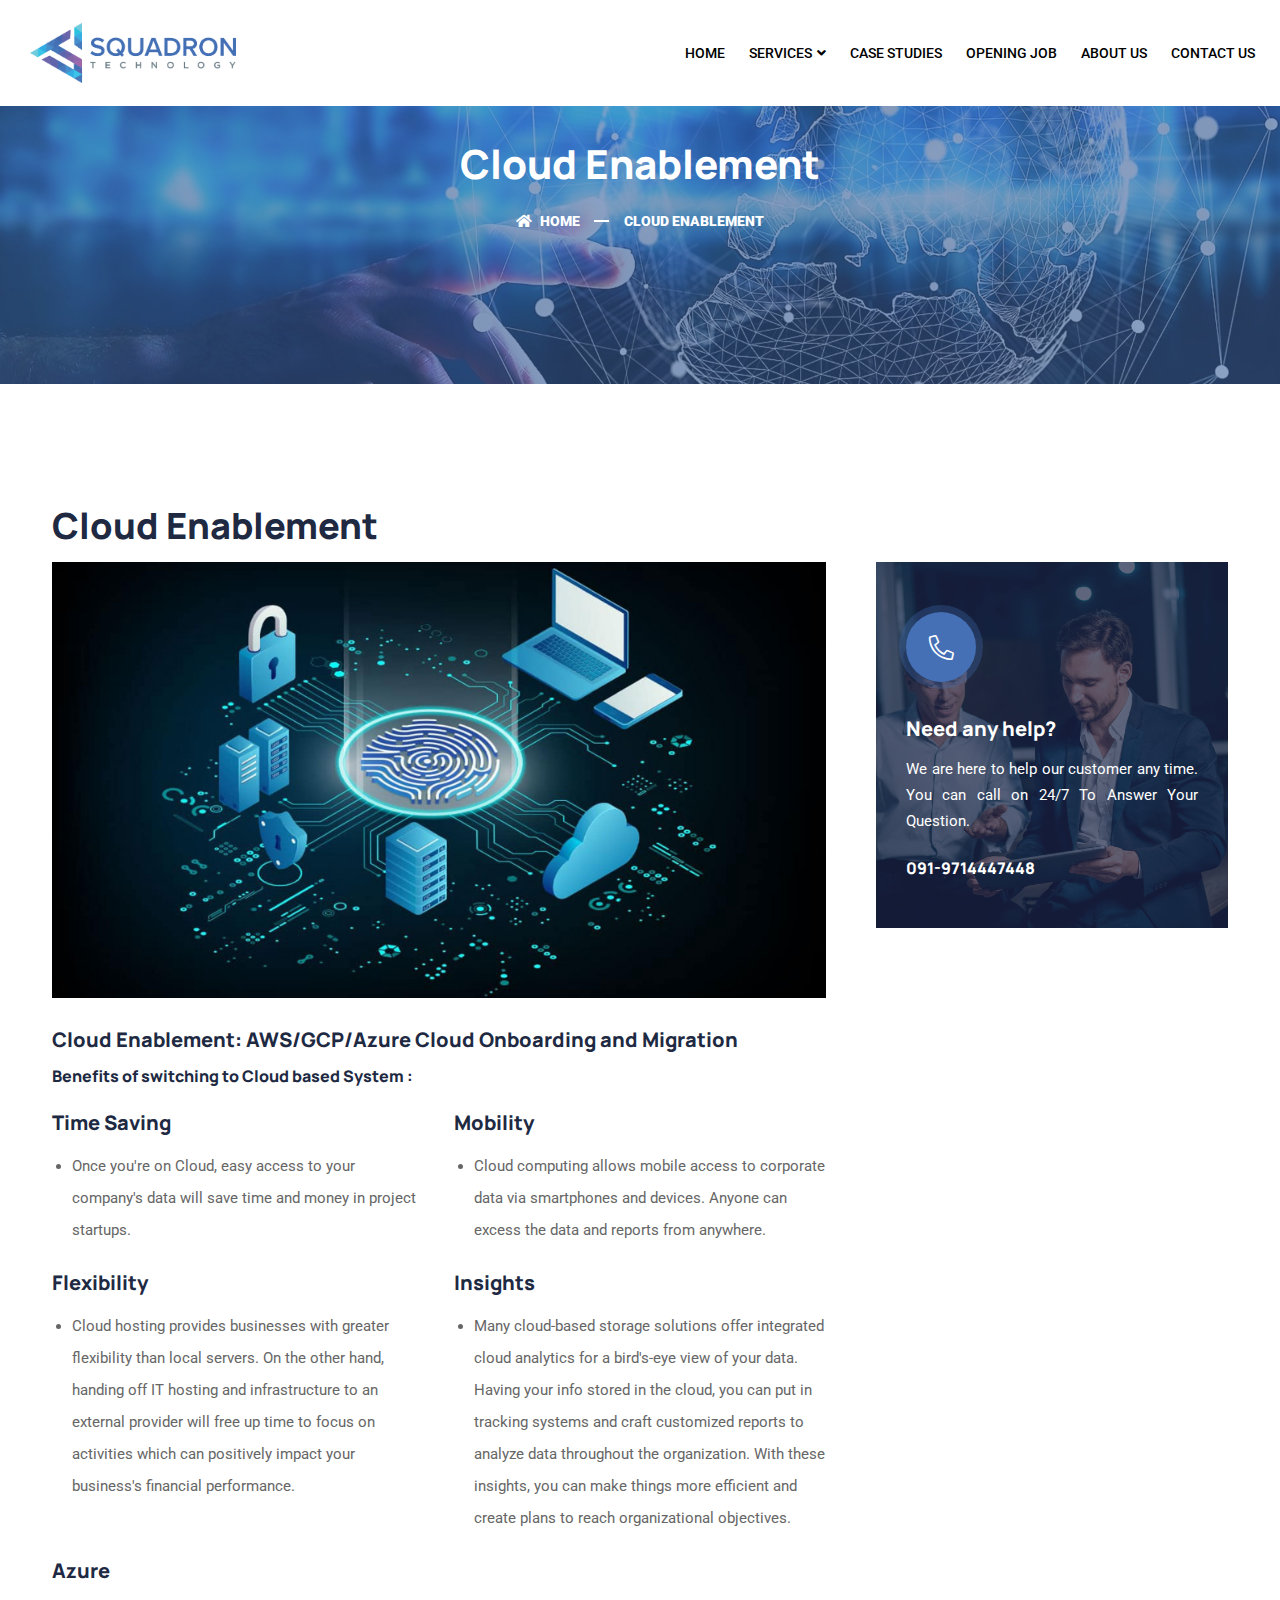
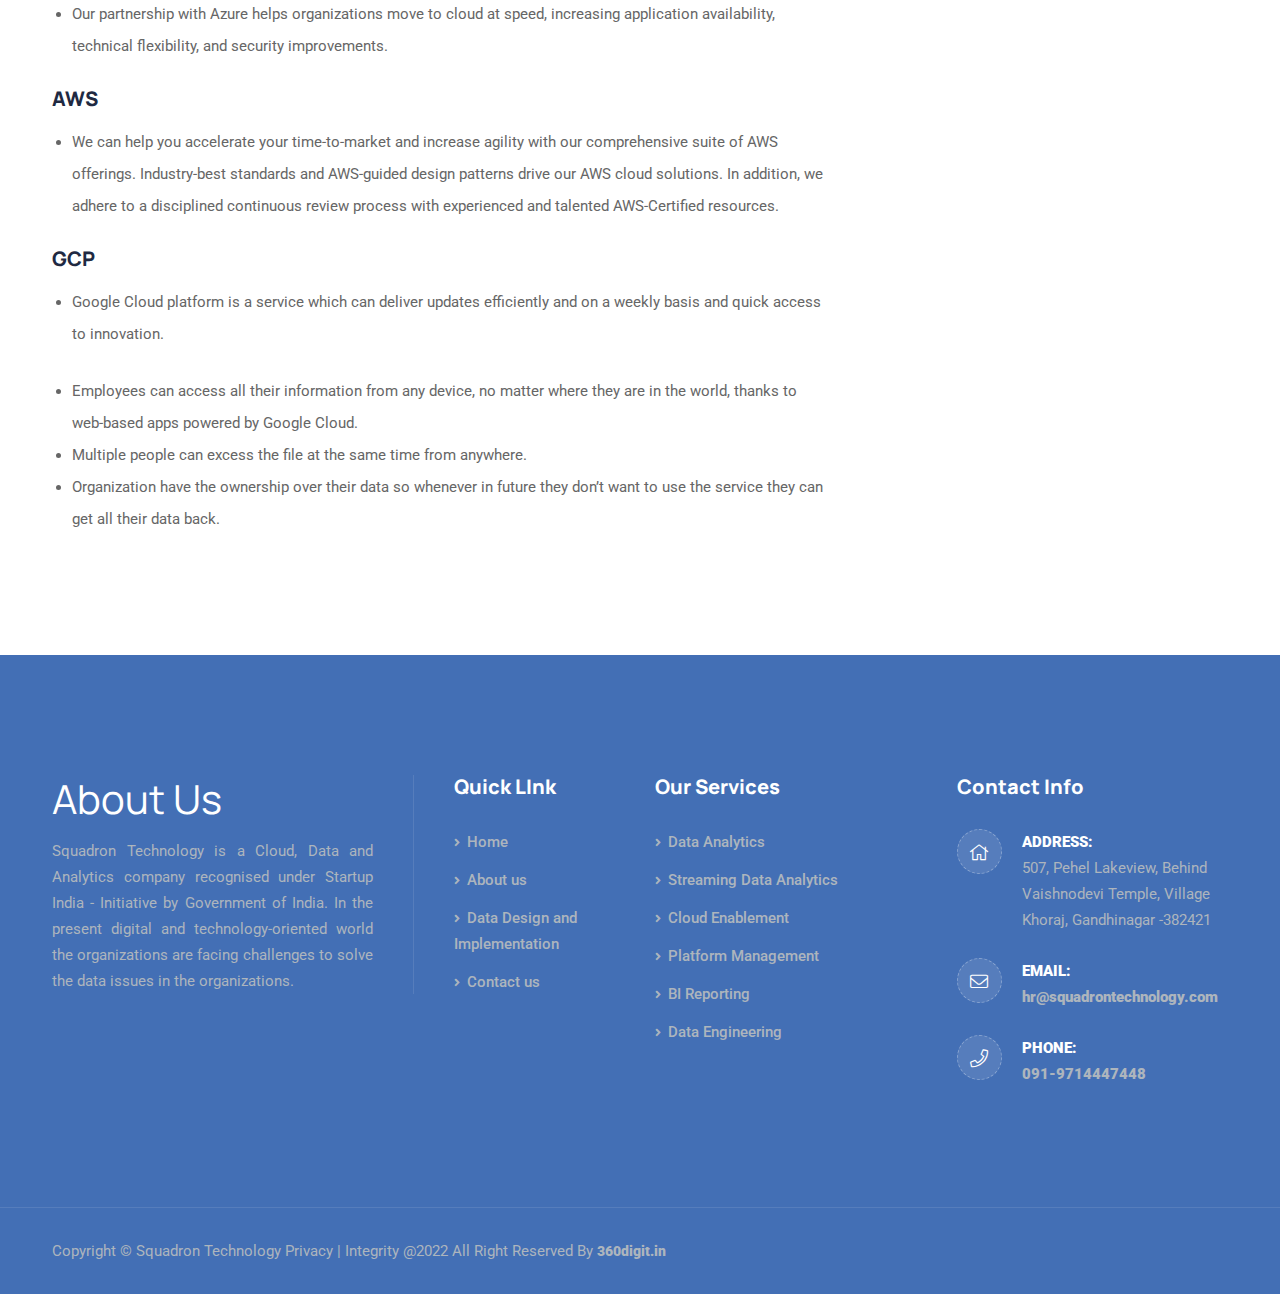
<file: cloud.html>
<!DOCTYPE html>
<html lang="en">


<!-- Mirrored from squadrontechnology.360digit.in/cloud.html by HTTrack Website Copier/3.x [XR&CO'2014], Thu, 19 Jan 2023 13:07:35 GMT -->
<head>
    
<!-- Google tag (gtag.js) -->
<script async src="https://www.googletagmanager.com/gtag/js?id=G-DW6B4QEHGQ"></script>
<script>
  window.dataLayer = window.dataLayer || [];
  function gtag(){dataLayer.push(arguments);}
  gtag('js', new Date());

  gtag('config', 'G-DW6B4QEHGQ');
</script>

    <!-- ========== Meta Tags ========== -->
    <meta charset="utf-8">
    <meta http-equiv="X-UA-Compatible" content="IE=edge">
    <meta name="viewport" content="width=device-width, initial-scale=1">
    <meta name="description" content="Appku - Software Landing Page">

    <!-- ========== Page Title ========== -->
    <title>Squadron Technology</title>

    <!-- ========== Favicon Icon ========== -->
    <link rel="shortcut icon" href="assets/img/favicon.png" type="image/x-icon">

    <!-- ========== Start Stylesheet ========== -->
    <link href="assets/css/bootstrap.min.css" rel="stylesheet" />
    <link href="assets/css/font-awesome.min.css" rel="stylesheet" />
    <link href="assets/css/themify-icons.css" rel="stylesheet" />
    <link href="assets/css/elegant-icons.css" rel="stylesheet" />
    <link href="assets/css/flaticon-set.css" rel="stylesheet" />
    <link href="assets/css/magnific-popup.css" rel="stylesheet" />
    <link href="assets/css/owl.carousel.min.css" rel="stylesheet" />
    <link href="assets/css/owl.theme.default.min.css" rel="stylesheet" />
    <link href="assets/css/animate.css" rel="stylesheet" />
    <link href="assets/css/validnavs.css" rel="stylesheet" />
    <link href="assets/css/helper.css" rel="stylesheet" />
    <link href="assets/css/style.css" rel="stylesheet" />
    <link href="style.css" rel="stylesheet">
    <link href="assets/css/responsive.css" rel="stylesheet" />
    <!-- ========== End Stylesheet ========== -->

    <!-- HTML5 shim and Respond.js for IE8 support of HTML5 elements and media queries -->
    <!-- WARNING: Respond.js doesn't work if you view the page via file:// -->
    <!--[if lt IE 9]>
      <script src="assets/js/html5/html5shiv.min.js"></script>
      <script src="assets/js/html5/respond.min.js"></script>
    <![endif]-->

</head>

<body>

  <!-- Preloader Start -->
    <div class="se-pre-con"></div>
    <!-- Preloader Ends -->

    <!-- Header 
    ============================================= -->
    <header id="home">
        <!-- Start Navigation -->
        <nav class="navbar mobile-sidenav attr-border navbar-sticky navbar-default validnavs navbar-fixed dark no-background">


            <div class="container-medium d-flex justify-content-between align-items-center">            

                <!-- Start Header Navigation -->
                <div class="navbar-header">
                    <button type="button" class="navbar-toggle" data-toggle="collapse" data-target="#navbar-menu">
                        <i class="fa fa-bars"></i>
                    </button>
                    <a class="navbar-brand" href="index-2.html">
                        <img src="assets/img/logo.png" class="logo" alt="Logo">
                    </a>
                </div>
                <!-- End Header Navigation -->

                <!-- Main Nav -->
                <div class="main-nav-content">
                    <!-- Collect the nav links, forms, and other content for toggling -->
                    <div class="collapse navbar-collapse" id="navbar-menu">

                        <img src="assets/img/logo.png" alt="Logo">
                        <button type="button" class="navbar-toggle" data-toggle="collapse" data-target="#navbar-menu">
                            <i class="fa fa-times"></i>
                        </button>
                        

                          <ul class="nav navbar-nav navbar-right text-white" data-in="fadeInDown" data-out="fadeOutUp">
                            <li class="dropdown active dropdown-right">
                                <a href="index-2.html"  >Home</a>
                                
                            </li>
                            
                         <li class="dropdown active dropdown-right">
                                <a href="#home" class="dropdown-toggle smooth-menu active" data-toggle="dropdown" >Services</a>
                                <ul class="dropdown-menu">
                                    <li><a href="services-details.html">Data Analytics</a></li>
                                     <li><a href="streaming.html">Streaming Data Analytics</a></li>
                                      <li><a href="cloud.html">Cloud Enablement</a></li>
                                       <li><a href="platform.html">Platform Management</a></li>
                                        <li><a href="reporting.html">BI Reporting
</a></li>
                                         <li><a href="engineering.html">Data Engineering
</a></li>
                        <li><a href="#services">Build Digital Products</a></li>  
                        <li><a href="#services">Reduction / Optimize Digital Costs</a></li> 
                        <li><a href="#services">Cloud Enablement and Migration</a></li> 
                        <li><a href="#services">Build Data Analyitcs Platform</a></li> 
                                </ul>
                            </li>
                             <li>
                                <a class="smooth-menu" href="case.html">Case Studies
</a>
                            </li>
                             <li>
                                <a class="smooth-menu" href="https://www.linkedin.com/company/squadron-technology/jobs/">Opening Job
</a>
                            </li>
                            <li>
                                <a class="smooth-menu" href="implementation.html">Data Design and Implementation
</a>
                            </li>
                            <li>
                                <a class="smooth-menu" href="about-us.html">About Us</a>
                            </li>
                            <li>
                                <a class="smooth-menu" href="contact.html">Contact us</a>
                            </li>
                        </ul>
                    </div><!-- /.navbar-collapse -->

                    <!-- Overlay screen for menu -->
                    <div class="overlay-screen"></div>
                    <!-- End Overlay screen for menu -->

                </div>
                <!-- Main Nav -->
            </div>   
        </nav>
        <!-- End Navigation -->
    </header>
    <!-- End Header -->

     <!-- Start Breadcrumb 
    ============================================= -->
    <div class="breadcrumb-area shadow dark bg-cover text-center text-light" style="background-image: url(assets/img/2440x1578.png);">
        <div class="container">
            <div class="row">
                <div class="col-lg-12 col-md-12">
                    <h1>Cloud Enablement

</h1>
                    <ul class="breadcrumb">
                        <li><a href="#"><i class="fas fa-home"></i> Home</a></li>
                        <li>Cloud Enablement

</li>
                    </ul>
                </div>
            </div>
        </div>
    </div>
    <!-- End Breadcrumb -->

    <!-- Star Services Details Area
    ============================================= -->
    <div class="services-details-area default-padding">
        <div class="container">
            <div class="services-details-items">
                <div class="row">
                      <h2>Cloud Enablement

</h2>
                    <div class="col-lg-8 services-single-content">
                        <div class="thumb">
                            <img src="assets/img/702.png" alt="Thumb">
                        </div>
                       
                        <h4>
                            Cloud Enablement: AWS/GCP/Azure Cloud Onboarding and Migration

                        </h4>
                        <h5>
                            Benefits of switching to  Cloud based System :
                        </h5>
                      <div class="features">
                            <div class="row">
                                <div class="col-lg-6 col-md-6">
                                    <div class="content">
                                        <h4>Time Saving</h4>
                                        <ul>
                                            <li>Once you're on Cloud, easy access to your company's data will save time and money in project startups.</li>
                                           
                                        </ul>
                                    </div>
                                </div>
                                <div class="col-lg-6 col-md-6">
                                    <div class="content">
                                        <h4>Mobility </h4>
                                        <ul>
                                            <li>Cloud computing allows mobile access to corporate data via smartphones and devices. Anyone can excess the data and reports from anywhere. 
</li>
                                           
                                        </ul>
                                    </div>
                                </div>

                            </div>

                        </div>
                        <div class="features">
                            <div class="row">
                                <div class="col-lg-6 col-md-6">
                                    <div class="content">
                                        <h4>Flexibility</h4>
                                        <ul>
                                            <li>Cloud hosting provides businesses with greater flexibility than local servers. On the other hand, handing off IT hosting and infrastructure to an external provider will free up time to focus on activities which can positively impact your business's financial performance.</li>
                                           
                                        </ul>
                                    </div>
                                </div>
                                <div class="col-lg-6 col-md-6">
                                    <div class="content">
                                        <h4>Insights  </h4>
                                        <ul>
                                            <li>Many cloud-based storage solutions offer integrated cloud analytics for a bird's-eye view of your data. Having your info stored in the cloud, you can put in tracking systems and craft customized reports to analyze data throughout the organization. With these insights, you can make things more efficient and create plans to reach organizational objectives.
</li>
                                           
                                        </ul>
                                    </div>
                                </div>

                            </div>
                            
                        </div>
                        <div class="features">
                            <div class="row">
                                <div class="col-lg-12 col-md-12">
                                    <div class="content">
                                        <h4>Azure </h4>
                                        <ul>
                                            <li>Our partnership with Azure helps organizations move to cloud at speed, increasing application availability, technical flexibility, and security improvements.</li>
                                           
                                        </ul>
                                    </div>
                                </div>
                               

                            </div>
                            
                        </div>
                            <div class="features">
                            <div class="row">
                                <div class="col-lg-12 col-md-12">
                                    <div class="content">
                                        <h4>AWS  </h4>
                                        <ul>
                                            <li>We can help you accelerate your time-to-market and increase agility with our comprehensive suite of AWS offerings. Industry-best standards and AWS-guided design patterns drive our AWS cloud solutions. In addition, we adhere to a disciplined continuous review process with experienced and talented AWS-Certified resources.
</li>
                                           
                                        </ul>
                                    </div>
                                </div>
                               

                            </div>
                            
                        </div>
                            <div class="features">
                            <div class="row">
                                <div class="col-lg-12 col-md-12">
                                    <div class="content">
                                        <h4>GCP </h4>
                                        <ul>
                                            <li>Google Cloud platform is a service which can deliver updates efficiently and on a weekly basis and quick access to innovation. 
</li>
                                           
                                        </ul>
                                    </div>
                                </div>
                               

                            </div>
                            
                        </div>
                        <ul><li>Employees can access all their information from any device, no matter where they are in the world, thanks to web-based apps powered by Google Cloud.</li>
                        <li>Multiple people can excess the file at the same time from anywhere. </li>
                        <li>Organization have the ownership over their data so whenever in future they don’t want to use the service they can get all their data back. </li></ul>
                        </div>

                    <div class="col-lg-4 services-sidebar">
                        <!-- Single Widget -->
                       
                        <!-- End Single Widget -->
                        <div class="single-widget quick-contact text-light" style="background-image: url(assets/img/6.jpg);">
                            <div class="content">
                                <i class="fas fa-phone"></i>
                                <h4>Need any help?</h4>
                                <p>
                                    We are here to help our customer any time. You can call on 24/7 To Answer Your Question.
                                </p>
                                <h2>091-9714447448</h2>
                            </div>
                        </div>
                        <!-- Single Widget -->
                      
                        <!-- End Single Widget -->
                    </div>

                </div>
            </div>
        </div>
    </div>
    <!-- End Services Details Area -->

    <!-- Start Footer 
    ============================================= -->
   <footer class="bg-dark text-light">
        <div class="container">
            <div class="f-items default-padding">
                <div class="row">
                    <div class="col-lg-4 col-md-6 item">
                        <div class="f-item about">
                            <img src="assets/img/logo-light.png" alt="Logo">
                            <h1>About Us</h1>
                            <p>
                               Squadron Technology is a Cloud, Data and Analytics company recognised under Startup India - Initiative by Government of India. In the present digital and technology-oriented world the organizations are facing challenges to solve the data issues in the organizations.
                            </p>
                         
                        </div>
                    </div>
                    <div class="col-lg-2 col-md-6 item">
                        <div class="f-item link">
                            <h4 class="widget-title">Quick LInk</h4>
                            <ul>
                                <li>
                                    <a href="index-2.html"><i class="fas fa-angle-right"></i> Home</a>
                                </li>
                                <li>
                                    <a href="about-us.html"><i class="fas fa-angle-right"></i> About us</a>
                                </li>
                                <li>
                                    <a href="implementation.html"><i class="fas fa-angle-right"></i> Data Design and Implementation</a>
                                </li>
                                <li>
                                    <a href="contact.html"><i class="fas fa-angle-right"></i> Contact us</a>
                                </li>
                                
                            </ul>
                        </div>
                    </div>
                    <div class="col-lg-3 col-md-6 item">
                        <div class="f-item link">
                            <h4 class="widget-title">Our Services</h4>
                            <ul>
                                <li>
                                    <a href="services-details.html"><i class="fas fa-angle-right"></i> Data Analytics</a>
                                </li>
                                <li>
                                    <a href="streaming.html"><i class="fas fa-angle-right"></i> Streaming Data Analytics</a>
                                </li>
                                <li>
                                    <a href="cloud.html"><i class="fas fa-angle-right"></i> Cloud Enablement</a>
                                </li>
                                <li>
                                    <a href="platform.html"><i class="fas fa-angle-right"></i> Platform Management</a>
                                </li>
                                <li>
                                    <a href="reporting.html"><i class="fas fa-angle-right"></i> BI Reporting</a>
                                </li>
                                <li>
                                    <a href="engineering.html"><i class="fas fa-angle-right"></i> Data Engineering</a>
                                </li>
                            </ul>
                        </div>
                    </div>
                    <div class="col-lg-3 col-md-6 item">
                        <div class="f-item contact-widget">
                            <h4 class="widget-title">Contact Info</h4>
                            <div class="address">
                                <ul>
                                    <li>
                                        <div class="icon">
                                            <i class="fas fa-home"></i>
                                        </div>
                                        <div class="content">
                                            <strong>Address:</strong>
                                            507, Pehel Lakeview,
Behind Vaishnodevi Temple, Village
Khoraj, Gandhinagar -382421
                                        </div>
                                    </li>
                                    <li>
                                        <div class="icon">
                                            <i class="fas fa-envelope"></i>
                                        </div>
                                        <div class="content">
                                            <strong>Email:</strong>
                                            <a href="mailto:hr@squadrontechnology.com">hr@squadrontechnology.com</a>
                                        </div>
                                    </li>
                                    <li>
                                        <div class="icon">
                                            <i class="fas fa-phone"></i>
                                        </div>
                                        <div class="content">
                                            <strong>Phone:</strong>
                                            <a href="tel:091-9714447448">091-9714447448</a>
                                        </div>
                                    </li>
                                </ul>
                            </div>
                        </div>
                    </div>
                </div>
            </div>
        </div>
        <!-- Start Footer Bottom -->
        <div class="footer-bottom">
            <div class="container">
                <div class="row">
                    <div class="col-lg-12">
                       <p style="font-size:15px;">Copyright © Squadron Technology  Privacy | Integrity @2022  All Right Reserved By <a href="https://360digit.in/" target="_blank"> 360digit.in</a></p>
                    </div>
                   
                </div>
            </div>
        </div>
        <!-- End Footer Bottom -->
    </footer>
    <!-- End Footer -->

    <!-- jQuery Frameworks
    ============================================= -->
    <script src="assets/js/jquery-3.6.0.min.js"></script>
    <script src="assets/js/popper.min.js"></script>
    <script src="assets/js/bootstrap.bundle.min.js"></script>
    <script src="assets/js/jquery.appear.js"></script>
    <script src="assets/js/jquery.easing.min.js"></script>
    <script src="assets/js/jquery.magnific-popup.min.js"></script>
    <script src="assets/js/modernizr.custom.13711.js"></script>
    <script src="assets/js/owl.carousel.min.js"></script>
    <script src="assets/js/wow.min.js"></script>
    <script src="assets/js/progress-bar.min.js"></script>
    <script src="assets/js/isotope.pkgd.min.js"></script>
    <script src="assets/js/imagesloaded.pkgd.min.js"></script>
    <script src="assets/js/count-to.js"></script>
    <script src="assets/js/YTPlayer.min.js"></script>
    <script src="assets/js/validnavs.js"></script>
    <script src="assets/js/main.js"></script>

</body>

<!-- Mirrored from squadrontechnology.360digit.in/cloud.html by HTTrack Website Copier/3.x [XR&CO'2014], Thu, 19 Jan 2023 13:07:35 GMT -->
</html>
</file>
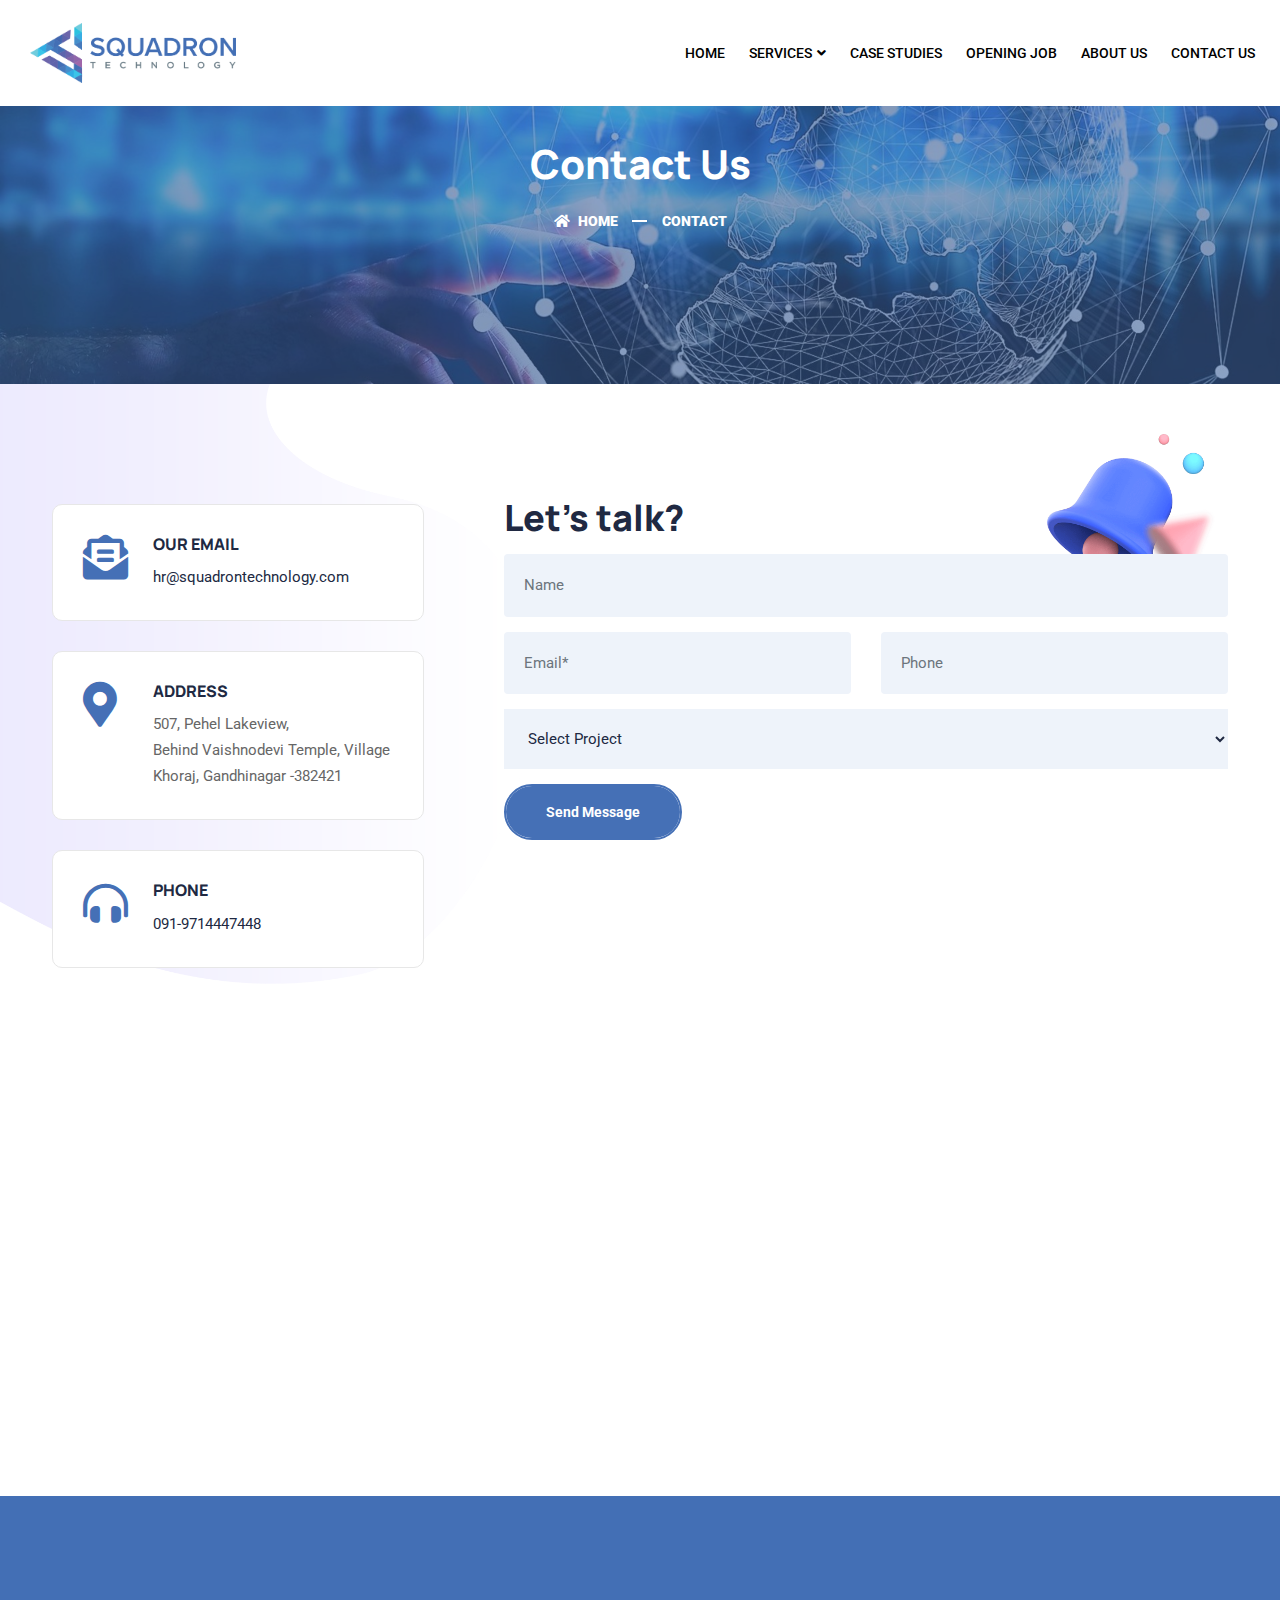
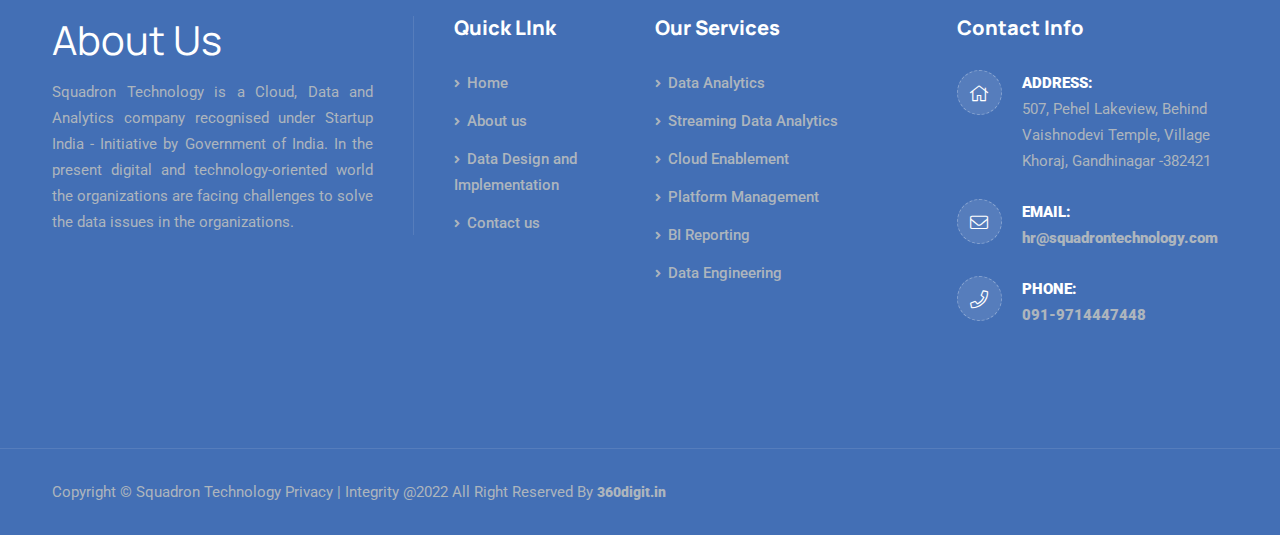
<file: contact.html>
<!DOCTYPE html>
<html lang="en">


<!-- Mirrored from squadrontechnology.360digit.in/contact.html by HTTrack Website Copier/3.x [XR&CO'2014], Thu, 19 Jan 2023 13:07:37 GMT -->
<head>
    
<!-- Google tag (gtag.js) -->
<script async src="https://www.googletagmanager.com/gtag/js?id=G-DW6B4QEHGQ"></script>
<script>
  window.dataLayer = window.dataLayer || [];
  function gtag(){dataLayer.push(arguments);}
  gtag('js', new Date());

  gtag('config', 'G-DW6B4QEHGQ');
</script>

    <!-- ========== Meta Tags ========== -->
    <meta charset="utf-8">
    <meta http-equiv="X-UA-Compatible" content="IE=edge">
    <meta name="viewport" content="width=device-width, initial-scale=1">
    <meta name="description" content="Appku - Software Landing Page">

    <!-- ========== Page Title ========== -->
    <title>Squadron Technology</title>

    <!-- ========== Favicon Icon ========== -->
    <link rel="shortcut icon" href="assets/img/favicon.png" type="image/x-icon">

    <!-- ========== Start Stylesheet ========== -->
    <link href="assets/css/bootstrap.min.css" rel="stylesheet" />
    <link href="assets/css/font-awesome.min.css" rel="stylesheet" />
    <link href="assets/css/themify-icons.css" rel="stylesheet" />
    <link href="assets/css/elegant-icons.css" rel="stylesheet" />
    <link href="assets/css/flaticon-set.css" rel="stylesheet" />
    <link href="assets/css/magnific-popup.css" rel="stylesheet" />
    <link href="assets/css/owl.carousel.min.css" rel="stylesheet" />
    <link href="assets/css/owl.theme.default.min.css" rel="stylesheet" />
    <link href="assets/css/animate.css" rel="stylesheet" />
    <link href="assets/css/validnavs.css" rel="stylesheet" />
    <link href="assets/css/helper.css" rel="stylesheet" />
    <link href="assets/css/style.css" rel="stylesheet" />
    <link href="style.css" rel="stylesheet">
    <link href="assets/css/responsive.css" rel="stylesheet" />
    <!-- ========== End Stylesheet ========== -->

    <!-- HTML5 shim and Respond.js for IE8 support of HTML5 elements and media queries -->
    <!-- WARNING: Respond.js doesn't work if you view the page via file:// -->
    <!--[if lt IE 9]>
      <script src="assets/js/html5/html5shiv.min.js"></script>
      <script src="assets/js/html5/respond.min.js"></script>
    <![endif]-->

</head>

<body>

  <!-- Preloader Start -->
    <div class="se-pre-con"></div>
    <!-- Preloader Ends -->

    <!-- Header 
    ============================================= -->
    <header id="home">
        <!-- Start Navigation -->
        <nav class="navbar mobile-sidenav attr-border navbar-sticky navbar-default validnavs navbar-fixed dark no-background">


            <div class="container-medium d-flex justify-content-between align-items-center">            

                <!-- Start Header Navigation -->
                <div class="navbar-header">
                    <button type="button" class="navbar-toggle" data-toggle="collapse" data-target="#navbar-menu">
                        <i class="fa fa-bars"></i>
                    </button>
                    <a class="navbar-brand" href="index-2.html">
                        <img src="assets/img/logo.png" class="logo" alt="Logo">
                    </a>
                </div>
                <!-- End Header Navigation -->

                <!-- Main Nav -->
                <div class="main-nav-content">
                    <!-- Collect the nav links, forms, and other content for toggling -->
                    <div class="collapse navbar-collapse" id="navbar-menu">

                        <img src="assets/img/logo.png" alt="Logo">
                        <button type="button" class="navbar-toggle" data-toggle="collapse" data-target="#navbar-menu">
                            <i class="fa fa-times"></i>
                        </button>
                        

                         <ul class="nav navbar-nav navbar-right text-white" data-in="fadeInDown" data-out="fadeOutUp">
                            <li class="dropdown active dropdown-right">
                                <a href="index-2.html"  >Home</a>
                                
                            </li>
                            
                         <li class="dropdown active dropdown-right">
                                <a href="#home" class="dropdown-toggle smooth-menu active" data-toggle="dropdown" >Services</a>
                                <ul class="dropdown-menu">
                                    <li><a href="services-details.html">Data Analytics</a></li>
                                     <li><a href="streaming.html">Streaming Data Analytics</a></li>
                                      <li><a href="cloud.html">Cloud Enablement</a></li>
                                       <li><a href="platform.html">Platform Management</a></li>
                                        <li><a href="reporting.html">BI Reporting
</a></li>
                                         <li><a href="engineering.html">Data Engineering
</a></li>
                        <li><a href="#services">Build Digital Products</a></li>  
                        <li><a href="#services">Reduction / Optimize Digital Costs</a></li> 
                        <li><a href="#services">Cloud Enablement and Migration</a></li> 
                        <li><a href="#services">Build Data Analyitcs Platform</a></li> 
                                </ul>
                            </li>
                             <li>
                                <a class="smooth-menu" href="case.html">Case Studies
</a>
                            </li>
                             <li>
                                <a class="smooth-menu" href="https://www.linkedin.com/company/squadron-technology/jobs/">Opening Job
</a>
                            </li>
                            <li>
                                <a class="smooth-menu" href="implementation.html">Data Design and Implementation
</a>
                            </li>
                            <li>
                                <a class="smooth-menu" href="about-us.html">About Us</a>
                            </li>
                            <li>
                                <a class="smooth-menu" href="contact.html">Contact us</a>
                            </li>
                        </ul>
                    </div><!-- /.navbar-collapse -->

                    <!-- Overlay screen for menu -->
                    <div class="overlay-screen"></div>
                    <!-- End Overlay screen for menu -->

                </div>
                <!-- Main Nav -->
            </div>   
        </nav>
        <!-- End Navigation -->
    </header>
    <!-- End Header -->

     <!-- Start Breadcrumb 
    ============================================= -->
    <div class="breadcrumb-area shadow dark bg-cover text-center text-light" style="background-image: url(assets/img/2440x1578.png);">
        <div class="container">
            <div class="row">
                <div class="col-lg-12 col-md-12">
                    <h1>Contact Us</h1>
                    <ul class="breadcrumb">
                        <li><a href="#"><i class="fas fa-home"></i> Home</a></li>
                        <li>Contact</li>
                    </ul>
                </div>
            </div>
        </div>
    </div>
    <!-- End Breadcrumb -->

    <!-- Start Contact Area 
    ============================================= -->
    <div id="contact" class="contact-area default-padding">
        <div class="container">
            <div class="contact-content">
                <div class="shape">
                    <img src="assets/img/illustration/contact.png" alt="illustration">
                </div>
                <div class="row">
                    <div class="col-lg-4 info">
                        <div class="content">
                            <ul>
                                <li>
                                    <div class="icon">
                                        <i class="fas fa-envelope-open-text"></i>
                                    </div>
                                    <div class="info">
                                        <h5>Our Email</h5>
                                        <a href="mailto:hr@squadrontechnology.com
">hr@squadrontechnology.com
</a> 
                                    </div>
                                </li>
                                <li>
                                    <div class="icon">
                                        <i class="fas fa-map-marker-alt"></i>
                                    </div>
                                    <div class="info">
                                        <h5>Address</h5>
                                        <p>
                                           507, Pehel Lakeview, <br>Behind Vaishnodevi Temple, Village<br> Khoraj, Gandhinagar -382421

                                        </p>
                                    </div>
                                </li>
                                <li>
                                    <div class="icon">
                                        <i class="fas fa-headphones-alt"></i>
                                    </div>
                                    <div class="info">
                                        <h5>Phone</h5>
                                        <a href="tel:091-9714447448">091-9714447448</a>
                                    </div>
                                </li>
                            </ul>
                        </div>
                    </div>
                    <div class="col-lg-8 contact-form-box">
                        <div class="form-box">
                            <h2>Let's talk?</h2>
                            
                            <form action="https://squadrontechnology.360digit.in/assets/mail/contact.php" method="POST" class="contact-form">
                                <div class="row">
                                    <div class="col-lg-12">
                                        <div class="form-group">
                                            <input class="form-control" id="name" name="name" placeholder="Name" type="text">
                                            <span class="alert-error"></span>
                                        </div>
                                    </div>
                                </div>
                                <div class="row">
                                    <div class="col-lg-6">
                                        <div class="form-group">
                                            <input class="form-control" id="email" name="email" placeholder="Email*" type="email">
                                            <span class="alert-error"></span>
                                        </div>
                                    </div>
                                    <div class="col-lg-6">
                                        <div class="form-group">
                                            <input class="form-control" id="phone" name="phone" placeholder="Phone" type="text">
                                            <span class="alert-error"></span>
                                        </div>
                                    </div>
                                </div>
                                <div class="row">
                                    <div class="col-lg-12">
                                        <div class="form-group comments">
                                           <select style="    border: none;
    min-height: 55px;
    padding: 20px;
    background: #eef3fa;
    color: var(--color-heading);
    width: 100%;">Reason <option>
                                                  Select Project
                                               </option>
                                               <option>
                                                  Reason
                                               </option>
                                                <option>
                                                   New Project Discussion
                                               </option>
                                               <option>
                                                  Cloud Architecture Consulting
                                               </option>
                                               <option>
                                                  Software Development
                                               </option>
                                               <option>
                                                  BigData Development
                                               </option>
                                               <option>
                                                  Streaming Pipeline Development
                                               </option>
                                               <option>
                                                   Data Analytics Consultation
                                               </option>
                                               <option>
                                                   Data Reporting Consultation
                                               </option>
                                                 <option>
                                                  Recuitement
                                               </option>
                                           </select>
                                           
                                            </div>
                                    </div>
                                </div>
                                <div class="row">
                                    <div class="col-lg-12">
                                        <button type="submit" name="submit" id="submit">
                                            Send Message
                                        </button>
                                    </div>
                                </div>
                                <!-- Alert Message -->
                                <div class="col-lg-12 alert-notification">
                                    <div id="message" class="alert-msg"></div>
                                </div>
                            </form>
                        </div>
                    </div>
                </div>
            </div>
        </div>
    </div>
   <iframe src="https://www.google.com/maps/embed?pb=!1m18!1m12!1m3!1d3668.905540308598!2d72.55072931511486!3d23.137127717842592!2m3!1f0!2f0!3f0!3m2!1i1024!2i768!4f13.1!3m3!1m2!1s0x395e82910992e6c5%3A0xbc24b7ba900fd3f8!2sPehel!5e0!3m2!1sen!2sin!4v1674046928548!5m2!1sen!2sin" width="100%" height="400" style="border:0;" allowfullscreen="" loading="lazy" referrerpolicy="no-referrer-when-downgrade"></iframe>
  

    <!-- Start Footer 
    ============================================= -->
   <footer class="bg-dark text-light">
        <div class="container">
            <div class="f-items default-padding">
                <div class="row">
                    <div class="col-lg-4 col-md-6 item">
                        <div class="f-item about">
                            <img src="assets/img/logo-light.png" alt="Logo">
                            <h1>About Us</h1>
                            <p>
                               Squadron Technology is a Cloud, Data and Analytics company recognised under Startup India - Initiative by Government of India. In the present digital and technology-oriented world the organizations are facing challenges to solve the data issues in the organizations.
                            </p>
                         
                        </div>
                    </div>
                    <div class="col-lg-2 col-md-6 item">
                        <div class="f-item link">
                            <h4 class="widget-title">Quick LInk</h4>
                            <ul>
                                <li>
                                    <a href="index-2.html"><i class="fas fa-angle-right"></i> Home</a>
                                </li>
                                <li>
                                    <a href="about-us.html"><i class="fas fa-angle-right"></i> About us</a>
                                </li>
                                <li>
                                    <a href="implementation.html"><i class="fas fa-angle-right"></i> Data Design and Implementation</a>
                                </li>
                                <li>
                                    <a href="contact.html"><i class="fas fa-angle-right"></i> Contact us</a>
                                </li>
                                
                            </ul>
                        </div>
                    </div>
                    <div class="col-lg-3 col-md-6 item">
                        <div class="f-item link">
                            <h4 class="widget-title">Our Services</h4>
                            <ul>
                                <li>
                                    <a href="services-details.html"><i class="fas fa-angle-right"></i> Data Analytics</a>
                                </li>
                                <li>
                                    <a href="streaming.html"><i class="fas fa-angle-right"></i> Streaming Data Analytics</a>
                                </li>
                                <li>
                                    <a href="cloud.html"><i class="fas fa-angle-right"></i> Cloud Enablement</a>
                                </li>
                                <li>
                                    <a href="platform.html"><i class="fas fa-angle-right"></i> Platform Management</a>
                                </li>
                                <li>
                                    <a href="reporting.html"><i class="fas fa-angle-right"></i> BI Reporting</a>
                                </li>
                                <li>
                                    <a href="engineering.html"><i class="fas fa-angle-right"></i> Data Engineering</a>
                                </li>
                            </ul>
                        </div>
                    </div>
                    <div class="col-lg-3 col-md-6 item">
                        <div class="f-item contact-widget">
                            <h4 class="widget-title">Contact Info</h4>
                            <div class="address">
                                <ul>
                                    <li>
                                        <div class="icon">
                                            <i class="fas fa-home"></i>
                                        </div>
                                        <div class="content">
                                            <strong>Address:</strong>
                                            507, Pehel Lakeview,
Behind Vaishnodevi Temple, Village
Khoraj, Gandhinagar -382421
                                        </div>
                                    </li>
                                    <li>
                                        <div class="icon">
                                            <i class="fas fa-envelope"></i>
                                        </div>
                                        <div class="content">
                                            <strong>Email:</strong>
                                            <a href="mailto:hr@squadrontechnology.com">hr@squadrontechnology.com</a>
                                        </div>
                                    </li>
                                    <li>
                                        <div class="icon">
                                            <i class="fas fa-phone"></i>
                                        </div>
                                        <div class="content">
                                            <strong>Phone:</strong>
                                            <a href="tel:091-9714447448">091-9714447448</a>
                                        </div>
                                    </li>
                                </ul>
                            </div>
                        </div>
                    </div>
                </div>
            </div>
        </div>
        <!-- Start Footer Bottom -->
        <div class="footer-bottom">
            <div class="container">
                <div class="row">
                    <div class="col-lg-12">
                       <p style="font-size:15px;">Copyright © Squadron Technology  Privacy | Integrity @2022  All Right Reserved By <a href="https://360digit.in/" target="_blank"> 360digit.in</a></p>
                    </div>
                   
                </div>
            </div>
        </div>
        <!-- End Footer Bottom -->
    </footer>
    <!-- End Footer -->

    <!-- jQuery Frameworks
    ============================================= -->
    <script src="assets/js/jquery-3.6.0.min.js"></script>
    <script src="assets/js/popper.min.js"></script>
    <script src="assets/js/bootstrap.bundle.min.js"></script>
    <script src="assets/js/jquery.appear.js"></script>
    <script src="assets/js/jquery.easing.min.js"></script>
    <script src="assets/js/jquery.magnific-popup.min.js"></script>
    <script src="assets/js/modernizr.custom.13711.js"></script>
    <script src="assets/js/owl.carousel.min.js"></script>
    <script src="assets/js/wow.min.js"></script>
    <script src="assets/js/progress-bar.min.js"></script>
    <script src="assets/js/isotope.pkgd.min.js"></script>
    <script src="assets/js/imagesloaded.pkgd.min.js"></script>
    <script src="assets/js/count-to.js"></script>
    <script src="assets/js/YTPlayer.min.js"></script>
    <script src="assets/js/validnavs.js"></script>
    <script src="assets/js/main.js"></script>

</body>

<!-- Mirrored from squadrontechnology.360digit.in/contact.html by HTTrack Website Copier/3.x [XR&CO'2014], Thu, 19 Jan 2023 13:07:37 GMT -->
</html>
</file>
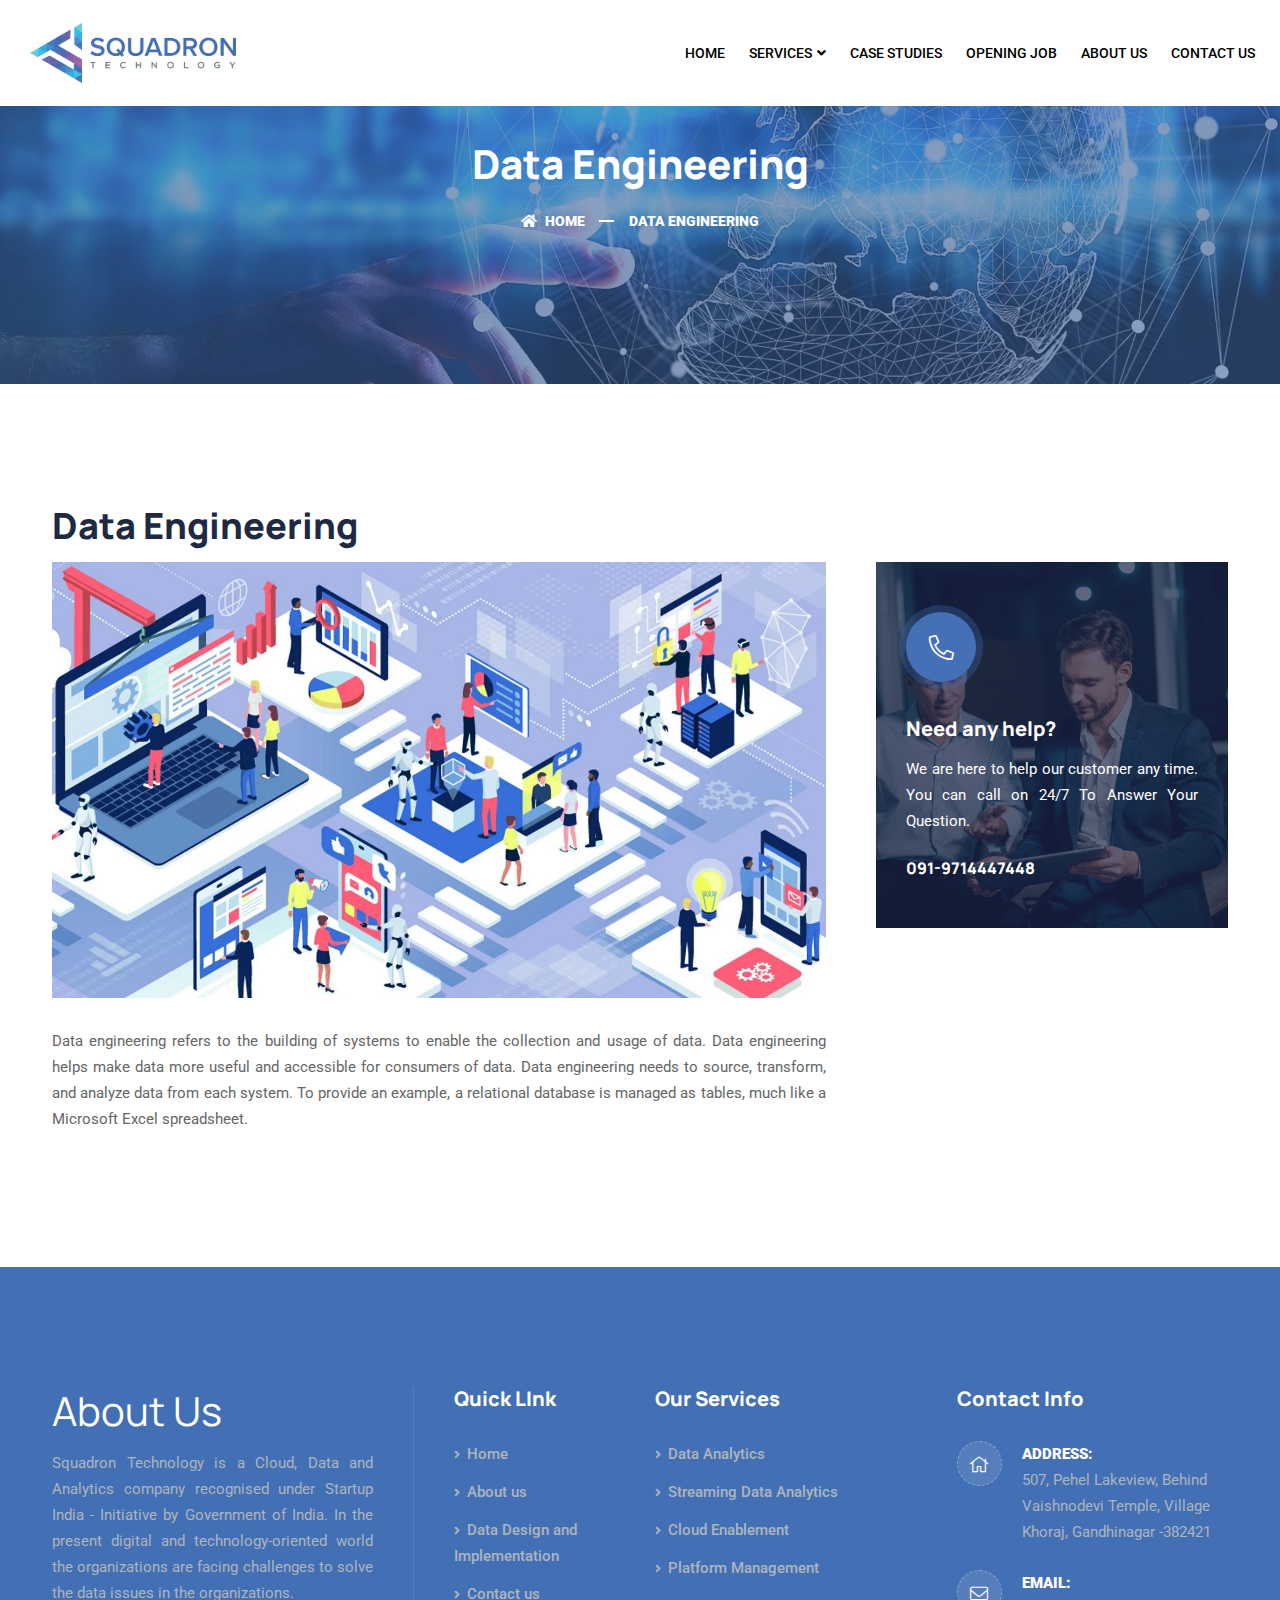
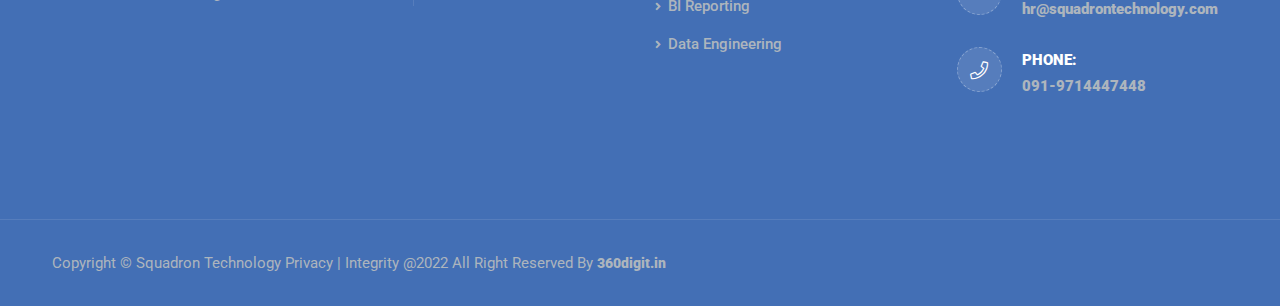
<file: engineering.html>
<!DOCTYPE html>
<html lang="en">


<!-- Mirrored from squadrontechnology.360digit.in/engineering.html by HTTrack Website Copier/3.x [XR&CO'2014], Thu, 19 Jan 2023 13:07:36 GMT -->
<head>
    
<!-- Google tag (gtag.js) -->
<script async src="https://www.googletagmanager.com/gtag/js?id=G-DW6B4QEHGQ"></script>
<script>
  window.dataLayer = window.dataLayer || [];
  function gtag(){dataLayer.push(arguments);}
  gtag('js', new Date());

  gtag('config', 'G-DW6B4QEHGQ');
</script>

    <!-- ========== Meta Tags ========== -->
    <meta charset="utf-8">
    <meta http-equiv="X-UA-Compatible" content="IE=edge">
    <meta name="viewport" content="width=device-width, initial-scale=1">
    <meta name="description" content="Appku - Software Landing Page">

    <!-- ========== Page Title ========== -->
    <title>Squadron Technology</title>

    <!-- ========== Favicon Icon ========== -->
    <link rel="shortcut icon" href="assets/img/favicon.png" type="image/x-icon">

    <!-- ========== Start Stylesheet ========== -->
    <link href="assets/css/bootstrap.min.css" rel="stylesheet" />
    <link href="assets/css/font-awesome.min.css" rel="stylesheet" />
    <link href="assets/css/themify-icons.css" rel="stylesheet" />
    <link href="assets/css/elegant-icons.css" rel="stylesheet" />
    <link href="assets/css/flaticon-set.css" rel="stylesheet" />
    <link href="assets/css/magnific-popup.css" rel="stylesheet" />
    <link href="assets/css/owl.carousel.min.css" rel="stylesheet" />
    <link href="assets/css/owl.theme.default.min.css" rel="stylesheet" />
    <link href="assets/css/animate.css" rel="stylesheet" />
    <link href="assets/css/validnavs.css" rel="stylesheet" />
    <link href="assets/css/helper.css" rel="stylesheet" />
    <link href="assets/css/style.css" rel="stylesheet" />
    <link href="style.css" rel="stylesheet">
    <link href="assets/css/responsive.css" rel="stylesheet" />
    <!-- ========== End Stylesheet ========== -->

    <!-- HTML5 shim and Respond.js for IE8 support of HTML5 elements and media queries -->
    <!-- WARNING: Respond.js doesn't work if you view the page via file:// -->
    <!--[if lt IE 9]>
      <script src="assets/js/html5/html5shiv.min.js"></script>
      <script src="assets/js/html5/respond.min.js"></script>
    <![endif]-->

</head>

<body>

  <!-- Preloader Start -->
    <div class="se-pre-con"></div>
    <!-- Preloader Ends -->

    <!-- Header 
    ============================================= -->
    <header id="home">
        <!-- Start Navigation -->
        <nav class="navbar mobile-sidenav attr-border navbar-sticky navbar-default validnavs navbar-fixed dark no-background">


            <div class="container-medium d-flex justify-content-between align-items-center">            

                <!-- Start Header Navigation -->
                <div class="navbar-header">
                    <button type="button" class="navbar-toggle" data-toggle="collapse" data-target="#navbar-menu">
                        <i class="fa fa-bars"></i>
                    </button>
                    <a class="navbar-brand" href="index-2.html">
                        <img src="assets/img/logo.png" class="logo" alt="Logo">
                    </a>
                </div>
                <!-- End Header Navigation -->

                <!-- Main Nav -->
                <div class="main-nav-content">
                    <!-- Collect the nav links, forms, and other content for toggling -->
                    <div class="collapse navbar-collapse" id="navbar-menu">

                        <img src="assets/img/logo.png" alt="Logo">
                        <button type="button" class="navbar-toggle" data-toggle="collapse" data-target="#navbar-menu">
                            <i class="fa fa-times"></i>
                        </button>
                        

                         <ul class="nav navbar-nav navbar-right text-white" data-in="fadeInDown" data-out="fadeOutUp">
                            <li class="dropdown active dropdown-right">
                                <a href="index-2.html"  >Home</a>
                                
                            </li>
                            
                         <li class="dropdown active dropdown-right">
                                <a href="#home" class="dropdown-toggle smooth-menu active" data-toggle="dropdown" >Services</a>
                                <ul class="dropdown-menu">
                                    <li><a href="services-details.html">Data Analytics</a></li>
                                     <li><a href="streaming.html">Streaming Data Analytics</a></li>
                                      <li><a href="cloud.html">Cloud Enablement</a></li>
                                       <li><a href="platform.html">Platform Management</a></li>
                                        <li><a href="reporting.html">BI Reporting
</a></li>
                                         <li><a href="engineering.html">Data Engineering
</a></li>
                        <li><a href="#services">Build Digital Products</a></li>  
                        <li><a href="#services">Reduction / Optimize Digital Costs</a></li> 
                        <li><a href="#services">Cloud Enablement and Migration</a></li> 
                        <li><a href="#services">Build Data Analyitcs Platform</a></li> 
                                </ul>
                            </li>
                             <li>
                                <a class="smooth-menu" href="case.html">Case Studies
</a>
                            </li>
                             <li>
                                 <a class="smooth-menu" href="https://www.linkedin.com/company/squadron-technology/jobs/">Opening Job
</a>
                            </li>
                            <li>
                                <a class="smooth-menu" href="implementation.html">Data Design and Implementation
</a>
                            </li>
                            <li>
                                <a class="smooth-menu" href="about-us.html">About Us</a>
                            </li>
                            <li>
                                <a class="smooth-menu" href="contact.html">Contact us</a>
                            </li>
                        </ul>
                    </div><!-- /.navbar-collapse -->

                    <!-- Overlay screen for menu -->
                    <div class="overlay-screen"></div>
                    <!-- End Overlay screen for menu -->

                </div>
                <!-- Main Nav -->
            </div>   
        </nav>
        <!-- End Navigation -->
    </header>
    <!-- End Header -->

     <!-- Start Breadcrumb 
    ============================================= -->
    <div class="breadcrumb-area shadow dark bg-cover text-center text-light" style="background-image: url(assets/img/2440x1578.png);">
        <div class="container">
            <div class="row">
                <div class="col-lg-12 col-md-12">
                    <h1>Data Engineering



</h1>
                    <ul class="breadcrumb">
                        <li><a href="#"><i class="fas fa-home"></i> Home</a></li>
                        <li>Data Engineering



</li>
                    </ul>
                </div>
            </div>
        </div>
    </div>
    <!-- End Breadcrumb -->

    <!-- Star Services Details Area
    ============================================= -->
    <div class="services-details-area default-padding">
        <div class="container">
            <div class="services-details-items">
                <div class="row">
                     <h2>Data Engineering
</h2>
                    <div class="col-lg-8 services-single-content">
                        <div class="thumb">
                            <img src="assets/img/706.png" alt="Thumb">
                        </div>
                       
                        <p>
                       Data engineering refers to the building of systems to enable the collection and usage of data. Data engineering helps make data more useful and accessible for consumers of data. Data engineering needs to source, transform, and analyze data from each system. To provide an example, a relational database is managed as tables, much like a Microsoft Excel spreadsheet.

                        </p>
                        
                        
                      
                    </div>

                    <div class="col-lg-4 services-sidebar">
                        <!-- Single Widget -->
                       
                        <!-- End Single Widget -->
                        <div class="single-widget quick-contact text-light" style="background-image: url(assets/img/6.jpg);">
                            <div class="content">
                                <i class="fas fa-phone"></i>
                                <h4>Need any help?</h4>
                                <p>
                                    We are here to help our customer any time. You can call on 24/7 To Answer Your Question.
                                </p>
                                <h2>091-9714447448</h2>
                            </div>
                        </div>
                        <!-- Single Widget -->
                      
                        <!-- End Single Widget -->
                    </div>

                </div>
            </div>
        </div>
    </div>
    <!-- End Services Details Area -->

    <!-- Start Footer 
    ============================================= -->
   <footer class="bg-dark text-light">
        <div class="container">
            <div class="f-items default-padding">
                <div class="row">
                    <div class="col-lg-4 col-md-6 item">
                        <div class="f-item about">
                            <img src="assets/img/logo-light.png" alt="Logo">
                            <h1>About Us</h1>
                            <p>
                               Squadron Technology is a Cloud, Data and Analytics company recognised under Startup India - Initiative by Government of India. In the present digital and technology-oriented world the organizations are facing challenges to solve the data issues in the organizations.
                            </p>
                         
                        </div>
                    </div>
                    <div class="col-lg-2 col-md-6 item">
                        <div class="f-item link">
                            <h4 class="widget-title">Quick LInk</h4>
                            <ul>
                                <li>
                                    <a href="index-2.html"><i class="fas fa-angle-right"></i> Home</a>
                                </li>
                                <li>
                                    <a href="about-us.html"><i class="fas fa-angle-right"></i> About us</a>
                                </li>
                                <li>
                                    <a href="implementation.html"><i class="fas fa-angle-right"></i> Data Design and Implementation</a>
                                </li>
                                <li>
                                    <a href="contact.html"><i class="fas fa-angle-right"></i> Contact us</a>
                                </li>
                                
                            </ul>
                        </div>
                    </div>
                    <div class="col-lg-3 col-md-6 item">
                        <div class="f-item link">
                            <h4 class="widget-title">Our Services</h4>
                            <ul>
                                <li>
                                    <a href="services-details.html"><i class="fas fa-angle-right"></i> Data Analytics</a>
                                </li>
                                <li>
                                    <a href="streaming.html"><i class="fas fa-angle-right"></i> Streaming Data Analytics</a>
                                </li>
                                <li>
                                    <a href="cloud.html"><i class="fas fa-angle-right"></i> Cloud Enablement</a>
                                </li>
                                <li>
                                    <a href="platform.html"><i class="fas fa-angle-right"></i> Platform Management</a>
                                </li>
                                <li>
                                    <a href="reporting.html"><i class="fas fa-angle-right"></i> BI Reporting</a>
                                </li>
                                <li>
                                    <a href="engineering.html"><i class="fas fa-angle-right"></i> Data Engineering</a>
                                </li>
                            </ul>
                        </div>
                    </div>
                    <div class="col-lg-3 col-md-6 item">
                        <div class="f-item contact-widget">
                            <h4 class="widget-title">Contact Info</h4>
                            <div class="address">
                                <ul>
                                    <li>
                                        <div class="icon">
                                            <i class="fas fa-home"></i>
                                        </div>
                                        <div class="content">
                                            <strong>Address:</strong>
                                            507, Pehel Lakeview,
Behind Vaishnodevi Temple, Village
Khoraj, Gandhinagar -382421
                                        </div>
                                    </li>
                                    <li>
                                        <div class="icon">
                                            <i class="fas fa-envelope"></i>
                                        </div>
                                        <div class="content">
                                            <strong>Email:</strong>
                                            <a href="mailto:hr@squadrontechnology.com">hr@squadrontechnology.com</a>
                                        </div>
                                    </li>
                                    <li>
                                        <div class="icon">
                                            <i class="fas fa-phone"></i>
                                        </div>
                                        <div class="content">
                                            <strong>Phone:</strong>
                                            <a href="tel:091-9714447448">091-9714447448</a>
                                        </div>
                                    </li>
                                </ul>
                            </div>
                        </div>
                    </div>
                </div>
            </div>
        </div>
        <!-- Start Footer Bottom -->
        <div class="footer-bottom">
            <div class="container">
                <div class="row">
                    <div class="col-lg-12">
                       <p style="font-size:15px;">Copyright © Squadron Technology  Privacy | Integrity @2022  All Right Reserved By <a href="https://360digit.in/" target="_blank"> 360digit.in</a></p>
                    </div>
                   
                </div>
            </div>
        </div>
        <!-- End Footer Bottom -->
    </footer>
    <!-- End Footer -->

    <!-- jQuery Frameworks
    ============================================= -->
    <script src="assets/js/jquery-3.6.0.min.js"></script>
    <script src="assets/js/popper.min.js"></script>
    <script src="assets/js/bootstrap.bundle.min.js"></script>
    <script src="assets/js/jquery.appear.js"></script>
    <script src="assets/js/jquery.easing.min.js"></script>
    <script src="assets/js/jquery.magnific-popup.min.js"></script>
    <script src="assets/js/modernizr.custom.13711.js"></script>
    <script src="assets/js/owl.carousel.min.js"></script>
    <script src="assets/js/wow.min.js"></script>
    <script src="assets/js/progress-bar.min.js"></script>
    <script src="assets/js/isotope.pkgd.min.js"></script>
    <script src="assets/js/imagesloaded.pkgd.min.js"></script>
    <script src="assets/js/count-to.js"></script>
    <script src="assets/js/YTPlayer.min.js"></script>
    <script src="assets/js/validnavs.js"></script>
    <script src="assets/js/main.js"></script>

</body>

<!-- Mirrored from squadrontechnology.360digit.in/engineering.html by HTTrack Website Copier/3.x [XR&CO'2014], Thu, 19 Jan 2023 13:07:36 GMT -->
</html>
</file>
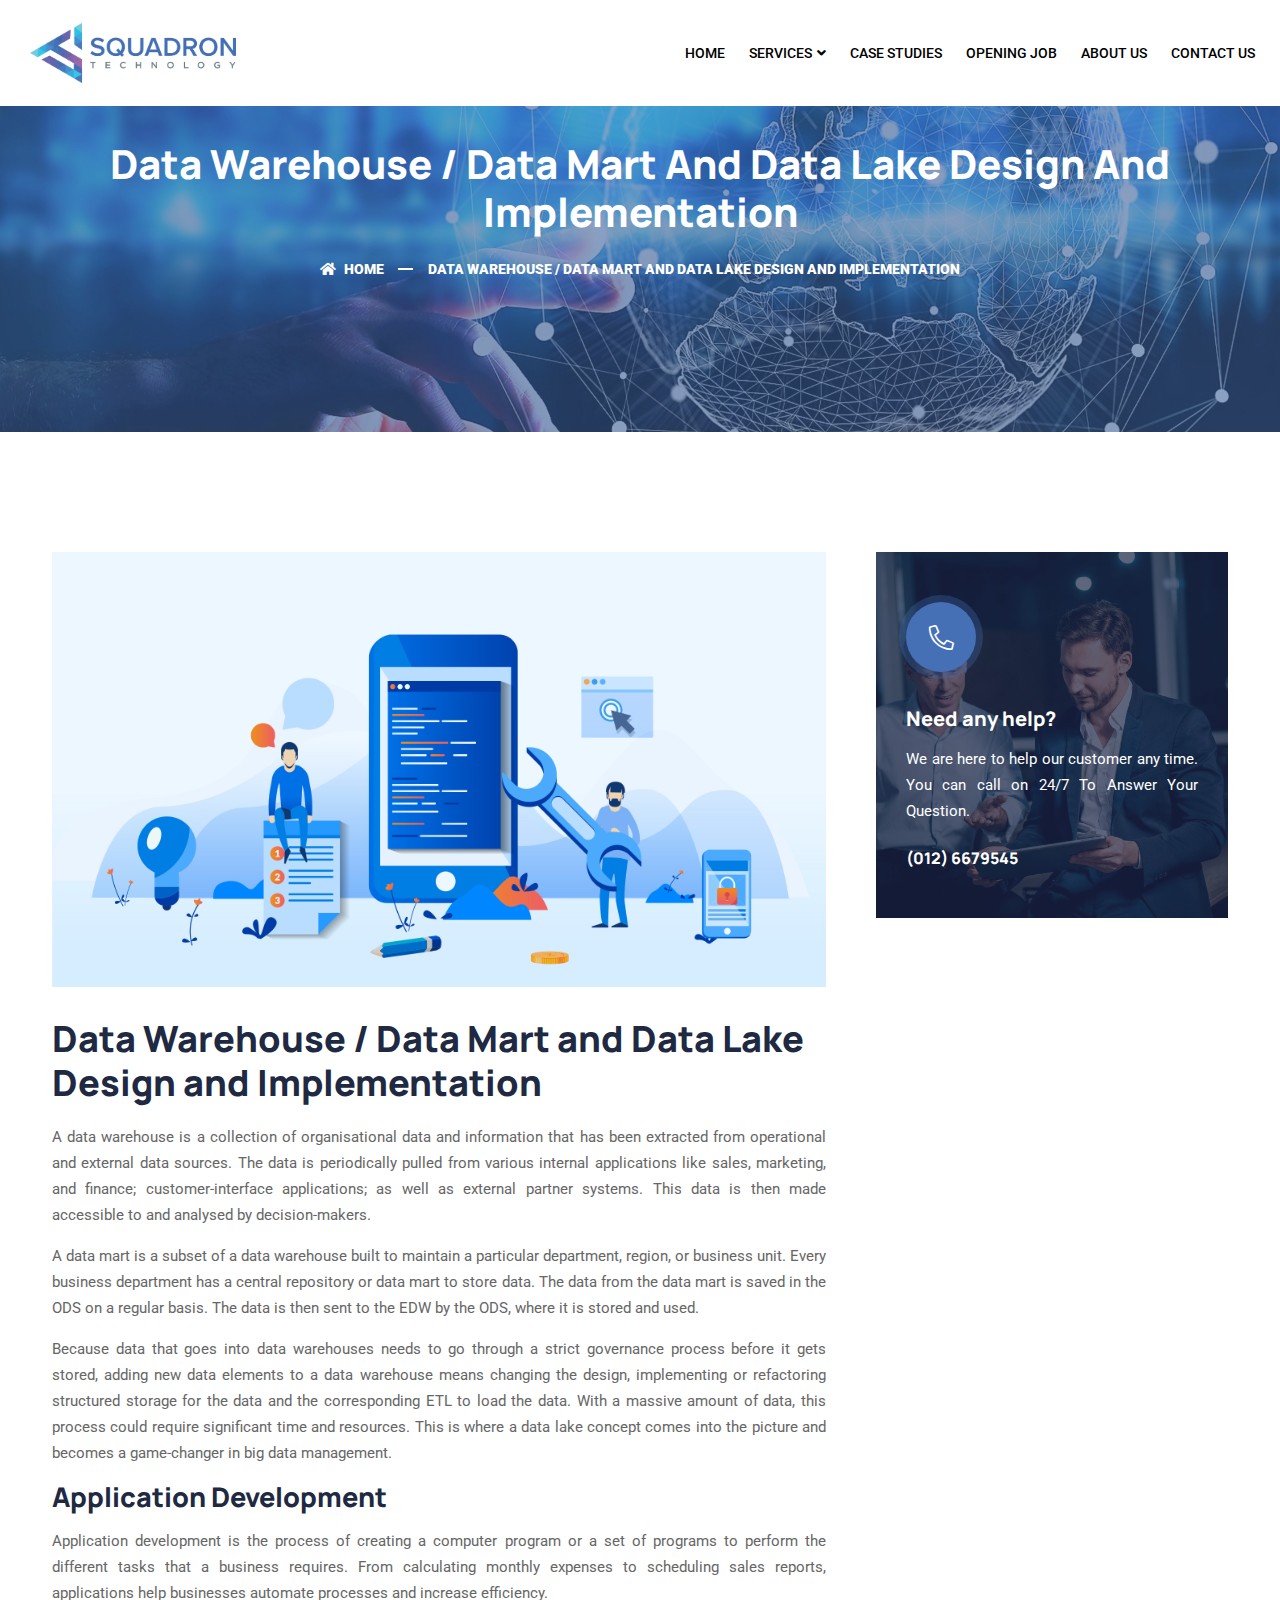
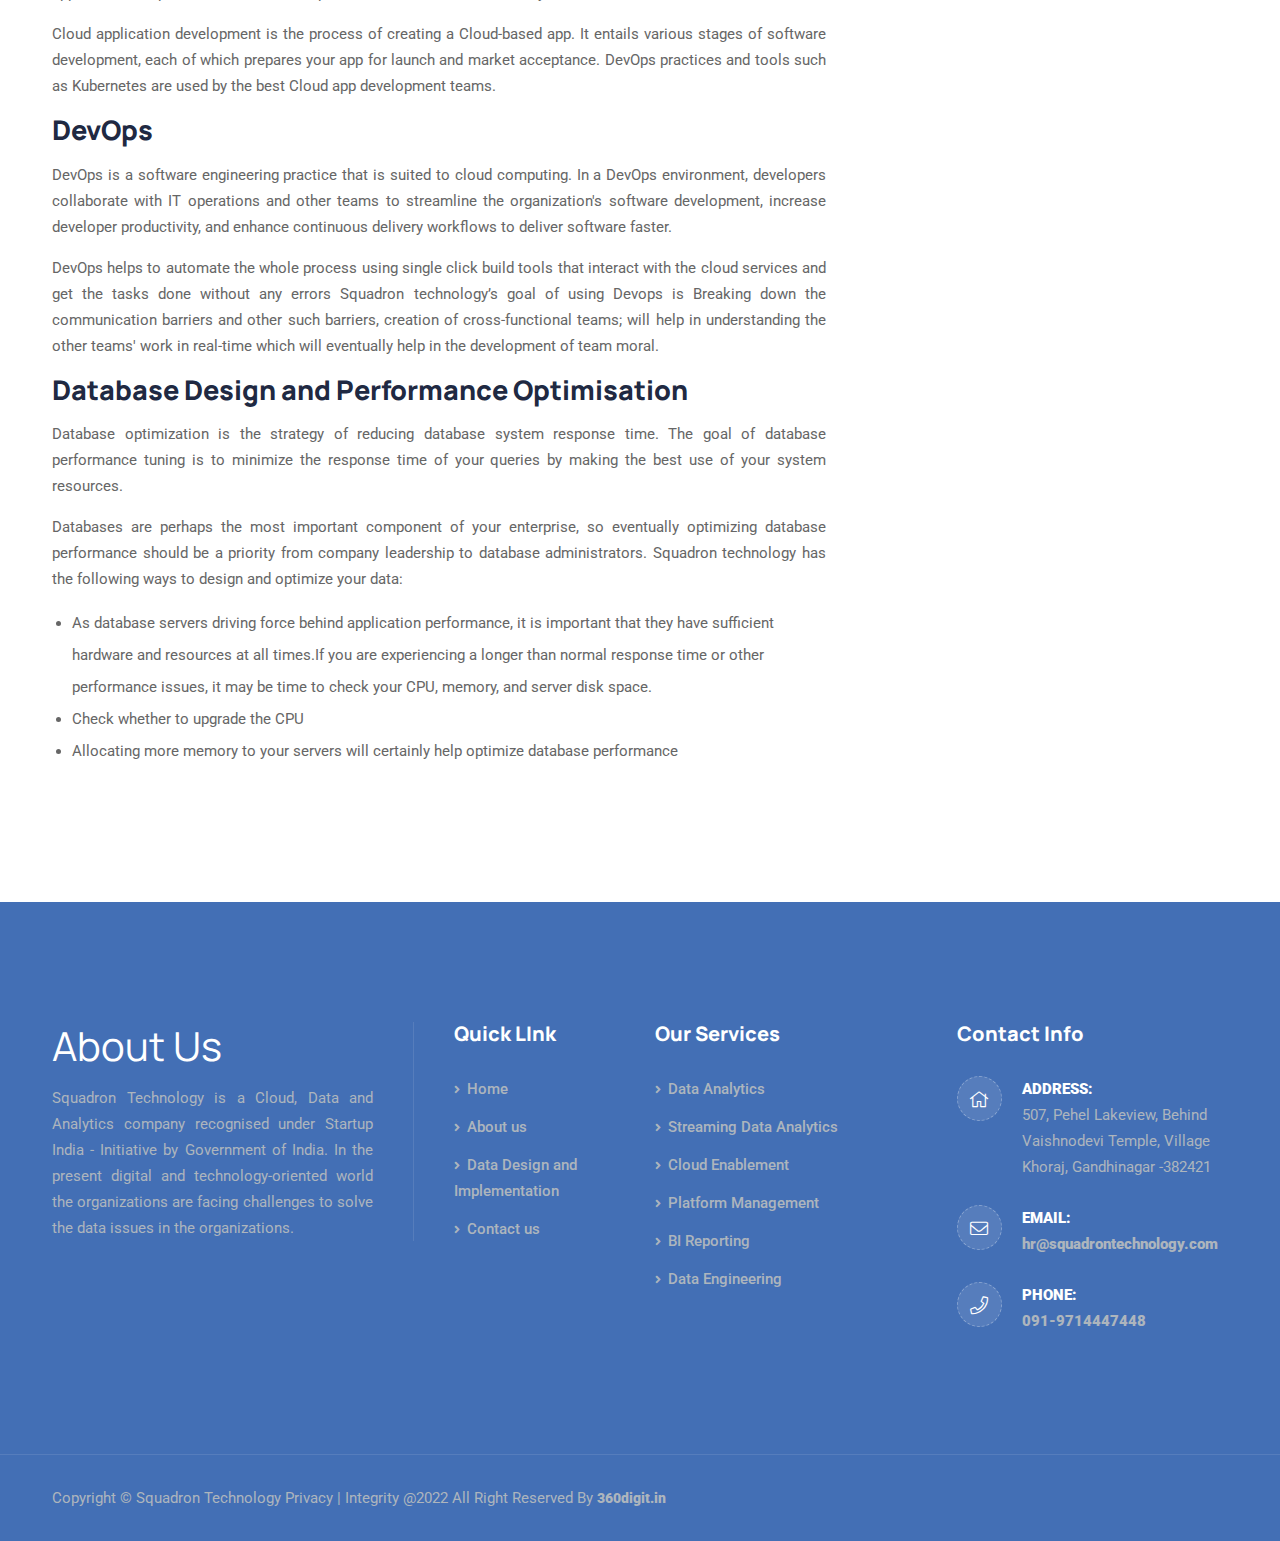
<file: implementation.html>
<!DOCTYPE html>
<html lang="en">


<!-- Mirrored from squadrontechnology.360digit.in/implementation.html by HTTrack Website Copier/3.x [XR&CO'2014], Thu, 19 Jan 2023 13:07:36 GMT -->
<head>
    
<!-- Google tag (gtag.js) -->
<script async src="https://www.googletagmanager.com/gtag/js?id=G-DW6B4QEHGQ"></script>
<script>
  window.dataLayer = window.dataLayer || [];
  function gtag(){dataLayer.push(arguments);}
  gtag('js', new Date());

  gtag('config', 'G-DW6B4QEHGQ');
</script>

    <!-- ========== Meta Tags ========== -->
    <meta charset="utf-8">
    <meta http-equiv="X-UA-Compatible" content="IE=edge">
    <meta name="viewport" content="width=device-width, initial-scale=1">
    <meta name="description" content="Appku - Software Landing Page">

    <!-- ========== Page Title ========== -->
    <title>Squadron Technology</title>

    <!-- ========== Favicon Icon ========== -->
    <link rel="shortcut icon" href="assets/img/favicon.png" type="image/x-icon">

    <!-- ========== Start Stylesheet ========== -->
    <link href="assets/css/bootstrap.min.css" rel="stylesheet" />
    <link href="assets/css/font-awesome.min.css" rel="stylesheet" />
    <link href="assets/css/themify-icons.css" rel="stylesheet" />
    <link href="assets/css/elegant-icons.css" rel="stylesheet" />
    <link href="assets/css/flaticon-set.css" rel="stylesheet" />
    <link href="assets/css/magnific-popup.css" rel="stylesheet" />
    <link href="assets/css/owl.carousel.min.css" rel="stylesheet" />
    <link href="assets/css/owl.theme.default.min.css" rel="stylesheet" />
    <link href="assets/css/animate.css" rel="stylesheet" />
    <link href="assets/css/validnavs.css" rel="stylesheet" />
    <link href="assets/css/helper.css" rel="stylesheet" />
    <link href="assets/css/style.css" rel="stylesheet" />
    <link href="style.css" rel="stylesheet">
    <link href="assets/css/responsive.css" rel="stylesheet" />
    <!-- ========== End Stylesheet ========== -->

    <!-- HTML5 shim and Respond.js for IE8 support of HTML5 elements and media queries -->
    <!-- WARNING: Respond.js doesn't work if you view the page via file:// -->
    <!--[if lt IE 9]>
      <script src="assets/js/html5/html5shiv.min.js"></script>
      <script src="assets/js/html5/respond.min.js"></script>
    <![endif]-->

</head>

<body>

  <!-- Preloader Start -->
    <div class="se-pre-con"></div>
    <!-- Preloader Ends -->

    <!-- Header 
    ============================================= -->
    <header id="home">
        <!-- Start Navigation -->
        <nav class="navbar mobile-sidenav attr-border navbar-sticky navbar-default validnavs navbar-fixed dark no-background">


            <div class="container-medium d-flex justify-content-between align-items-center">            

                <!-- Start Header Navigation -->
                <div class="navbar-header">
                    <button type="button" class="navbar-toggle" data-toggle="collapse" data-target="#navbar-menu">
                        <i class="fa fa-bars"></i>
                    </button>
                    <a class="navbar-brand" href="index-2.html">
                        <img src="assets/img/logo.png" class="logo" alt="Logo">
                    </a>
                </div>
                <!-- End Header Navigation -->

                <!-- Main Nav -->
                <div class="main-nav-content">
                    <!-- Collect the nav links, forms, and other content for toggling -->
                    <div class="collapse navbar-collapse" id="navbar-menu">

                        <img src="assets/img/logo.png" alt="Logo">
                        <button type="button" class="navbar-toggle" data-toggle="collapse" data-target="#navbar-menu">
                            <i class="fa fa-times"></i>
                        </button>
                        

                         <ul class="nav navbar-nav navbar-right text-white" data-in="fadeInDown" data-out="fadeOutUp">
                            <li class="dropdown active dropdown-right">
                                <a href="index-2.html"  >Home</a>
                                
                            </li>
                            
                         <li class="dropdown active dropdown-right">
                                <a href="#home" class="dropdown-toggle smooth-menu active" data-toggle="dropdown" >Services</a>
                                <ul class="dropdown-menu">
                                    <li><a href="services-details.html">Data Analytics</a></li>
                                     <li><a href="streaming.html">Streaming Data Analytics</a></li>
                                      <li><a href="cloud.html">Cloud Enablement</a></li>
                                       <li><a href="platform.html">Platform Management</a></li>
                                        <li><a href="reporting.html">BI Reporting
</a></li>
                                         <li><a href="engineering.html">Data Engineering
</a></li>
                        <li><a href="#services">Build Digital Products</a></li>  
                        <li><a href="#services">Reduction / Optimize Digital Costs</a></li> 
                        <li><a href="#services">Cloud Enablement and Migration</a></li> 
                        <li><a href="#services">Build Data Analyitcs Platform</a></li> 
                                </ul>
                            </li>
                             <li>
                                <a class="smooth-menu" href="case.html">Case Studies
</a>
                            </li>
                             <li>
                                 <a class="smooth-menu" href="https://www.linkedin.com/company/squadron-technology/jobs/">Opening Job
</a>
                            </li>
                            <li>
                                <a class="smooth-menu" href="implementation.html">Data Design and Implementation
</a>
                            </li>
                            <li>
                                <a class="smooth-menu" href="about-us.html">About Us</a>
                            </li>
                            <li>
                                <a class="smooth-menu" href="contact.html">Contact us</a>
                            </li>
                        </ul>
                    </div><!-- /.navbar-collapse -->

                    <!-- Overlay screen for menu -->
                    <div class="overlay-screen"></div>
                    <!-- End Overlay screen for menu -->

                </div>
                <!-- Main Nav -->
            </div>   
        </nav>
        <!-- End Navigation -->
    </header>
    <!-- End Header -->

     <!-- Start Breadcrumb 
    ============================================= -->
    <div class="breadcrumb-area shadow dark bg-cover text-center text-light" style="background-image: url(assets/img/2440x1578.png);">
        <div class="container">
            <div class="row">
                <div class="col-lg-12 col-md-12">
                    <h1>Data Warehouse / Data Mart and Data Lake Design and Implementation




</h1>
                    <ul class="breadcrumb">
                        <li><a href="#"><i class="fas fa-home"></i> Home</a></li>
                        <li>Data Warehouse / Data Mart and Data Lake Design and Implementation




</li>
                    </ul>
                </div>
            </div>
        </div>
    </div>
    <!-- End Breadcrumb -->

    <!-- Star Services Details Area
    ============================================= -->
    <div class="services-details-area default-padding">
        <div class="container">
            <div class="services-details-items">
                <div class="row">
                    
                    <div class="col-lg-8 services-single-content">
                        <div class="thumb">
                            <img src="assets/img/707.png" alt="Thumb">
                        </div>
                        <h2>Data Warehouse / Data Mart and Data Lake Design and Implementation

</h2>
                        <p>
                    A data warehouse is a collection of organisational data and information that has been extracted from operational and external data sources. The data is periodically pulled from various internal applications like sales, marketing, and finance; customer-interface applications; as well as external partner systems. This data is then made accessible to and analysed by decision-makers.
 </p>
                        <p>
                           A data mart is a subset of a data warehouse built to maintain a particular department, region, or business unit. Every business department has a central repository or data mart to store data. The data from the data mart is saved in the ODS on a regular basis. The data is then sent to the EDW by the ODS, where it is stored and used.

                        </p>
                        <p>
                            Because data that goes into data warehouses needs to go through a strict governance process before it gets stored, adding new data elements to a data warehouse means changing the design, implementing or refactoring structured storage for the data and the corresponding ETL to load the data. With a massive amount of data, this process could require significant time and resources. This is where a data lake concept comes into the picture and becomes a game-changer in big data management.

                        </p>
                        
                        
                      <h3>Application Development
</h3>
<p>
    Application development is the process of creating a computer program or a set of programs to perform the different tasks that a business requires. From calculating monthly expenses to scheduling sales reports, applications help businesses automate processes and increase efficiency.
    </p>
    <p>
      Cloud application development is the process of creating a Cloud-based app. It entails various stages of software development, each of which prepares your app for launch and market acceptance. DevOps practices and tools such as Kubernetes are used by the best Cloud app development teams.
</p>
<h3>DevOps
</h3>
<p>
   DevOps is a software engineering practice that is suited to cloud computing. In a DevOps environment, developers collaborate with IT operations and other teams to streamline the organization's software development, increase developer productivity, and enhance continuous delivery workflows to deliver software faster. 

    </p>
    <p>
        DevOps helps to automate the whole process using single click build tools that interact with the cloud services and get the tasks done without any errors
Squadron technology’s goal of using Devops is Breaking down the communication barriers and other such barriers, creation of cross-functional teams; will help in understanding the other teams' work in real-time which  will eventually help in the development of team moral. 

    </p>
    
    <h3>Database Design and Performance Optimisation

</h3>
<p>
  Database optimization is the strategy of reducing database system response time. The goal of database performance tuning is to minimize the response time of your queries by making the best use of your system resources.  </p>
    <p>
        Databases are perhaps the most important component of your enterprise, so eventually  optimizing database performance should be a priority from company leadership to database administrators. Squadron technology has the following ways to design and optimize your data:
<ul>
    <li>As database servers driving force behind application performance, it is important that they have sufficient hardware and resources at all times.If you are experiencing a longer than normal response time or other performance issues, it may be time to check your CPU, memory, and server disk space.</li>
    <li>Check whether to upgrade the CPU</li>
    <li>Allocating more memory to your servers will certainly help optimize database performance</li>
</ul>
    </p>

    

                    </div>

                    <div class="col-lg-4 services-sidebar">
                        <!-- Single Widget -->
                       
                        <!-- End Single Widget -->
                        <div class="single-widget quick-contact text-light" style="background-image: url(assets/img/6.jpg);">
                            <div class="content">
                                <i class="fas fa-phone"></i>
                                <h4>Need any help?</h4>
                                <p>
                                    We are here to help our customer any time. You can call on 24/7 To Answer Your Question.
                                </p>
                                <h2>(012) 6679545</h2>
                            </div>
                        </div>
                        <!-- Single Widget -->
                      
                        <!-- End Single Widget -->
                    </div>

                </div>
            </div>
        </div>
    </div>
    <!-- End Services Details Area -->

    <!-- Start Footer 
    ============================================= -->
    <footer class="bg-dark text-light">
        <div class="container">
            <div class="f-items default-padding">
                <div class="row">
                    <div class="col-lg-4 col-md-6 item">
                        <div class="f-item about">
                            <img src="assets/img/logo-light.png" alt="Logo">
                            <h1>About Us</h1>
                            <p>
                               Squadron Technology is a Cloud, Data and Analytics company recognised under Startup India - Initiative by Government of India. In the present digital and technology-oriented world the organizations are facing challenges to solve the data issues in the organizations.
                            </p>
                         
                        </div>
                    </div>
                    <div class="col-lg-2 col-md-6 item">
                        <div class="f-item link">
                            <h4 class="widget-title">Quick LInk</h4>
                            <ul>
                                <li>
                                    <a href="index-2.html"><i class="fas fa-angle-right"></i> Home</a>
                                </li>
                                <li>
                                    <a href="about-us.html"><i class="fas fa-angle-right"></i> About us</a>
                                </li>
                                <li>
                                    <a href="implementation.html"><i class="fas fa-angle-right"></i> Data Design and Implementation</a>
                                </li>
                                <li>
                                    <a href="contact.html"><i class="fas fa-angle-right"></i> Contact us</a>
                                </li>
                                
                            </ul>
                        </div>
                    </div>
                    <div class="col-lg-3 col-md-6 item">
                        <div class="f-item link">
                            <h4 class="widget-title">Our Services</h4>
                            <ul>
                                <li>
                                    <a href="services-details.html"><i class="fas fa-angle-right"></i> Data Analytics</a>
                                </li>
                                <li>
                                    <a href="streaming.html"><i class="fas fa-angle-right"></i> Streaming Data Analytics</a>
                                </li>
                                <li>
                                    <a href="cloud.html"><i class="fas fa-angle-right"></i> Cloud Enablement</a>
                                </li>
                                <li>
                                    <a href="platform.html"><i class="fas fa-angle-right"></i> Platform Management</a>
                                </li>
                                <li>
                                    <a href="reporting.html"><i class="fas fa-angle-right"></i> BI Reporting</a>
                                </li>
                                <li>
                                    <a href="engineering.html"><i class="fas fa-angle-right"></i> Data Engineering</a>
                                </li>
                            </ul>
                        </div>
                    </div>
                    <div class="col-lg-3 col-md-6 item">
                        <div class="f-item contact-widget">
                            <h4 class="widget-title">Contact Info</h4>
                            <div class="address">
                                <ul>
                                    <li>
                                        <div class="icon">
                                            <i class="fas fa-home"></i>
                                        </div>
                                        <div class="content">
                                            <strong>Address:</strong>
                                            507, Pehel Lakeview,
Behind Vaishnodevi Temple, Village
Khoraj, Gandhinagar -382421
                                        </div>
                                    </li>
                                    <li>
                                        <div class="icon">
                                            <i class="fas fa-envelope"></i>
                                        </div>
                                        <div class="content">
                                            <strong>Email:</strong>
                                            <a href="mailto:hr@squadrontechnology.com">hr@squadrontechnology.com</a>
                                        </div>
                                    </li>
                                    <li>
                                        <div class="icon">
                                            <i class="fas fa-phone"></i>
                                        </div>
                                        <div class="content">
                                            <strong>Phone:</strong>
                                            <a href="tel:091-9714447448">091-9714447448</a>
                                        </div>
                                    </li>
                                </ul>
                            </div>
                        </div>
                    </div>
                </div>
            </div>
        </div>
        <!-- Start Footer Bottom -->
        <div class="footer-bottom">
            <div class="container">
                <div class="row">
                    <div class="col-lg-12">
                       <p style="font-size:15px;">Copyright © Squadron Technology  Privacy | Integrity @2022  All Right Reserved By <a href="https://360digit.in/" target="_blank"> 360digit.in</a></p>
                    </div>
                   
                </div>
            </div>
        </div>
        <!-- End Footer Bottom -->
    </footer>
    <!-- End Footer -->

    <!-- jQuery Frameworks
    ============================================= -->
    <script src="assets/js/jquery-3.6.0.min.js"></script>
    <script src="assets/js/popper.min.js"></script>
    <script src="assets/js/bootstrap.bundle.min.js"></script>
    <script src="assets/js/jquery.appear.js"></script>
    <script src="assets/js/jquery.easing.min.js"></script>
    <script src="assets/js/jquery.magnific-popup.min.js"></script>
    <script src="assets/js/modernizr.custom.13711.js"></script>
    <script src="assets/js/owl.carousel.min.js"></script>
    <script src="assets/js/wow.min.js"></script>
    <script src="assets/js/progress-bar.min.js"></script>
    <script src="assets/js/isotope.pkgd.min.js"></script>
    <script src="assets/js/imagesloaded.pkgd.min.js"></script>
    <script src="assets/js/count-to.js"></script>
    <script src="assets/js/YTPlayer.min.js"></script>
    <script src="assets/js/validnavs.js"></script>
    <script src="assets/js/main.js"></script>

</body>

<!-- Mirrored from squadrontechnology.360digit.in/implementation.html by HTTrack Website Copier/3.x [XR&CO'2014], Thu, 19 Jan 2023 13:07:36 GMT -->
</html>
</file>
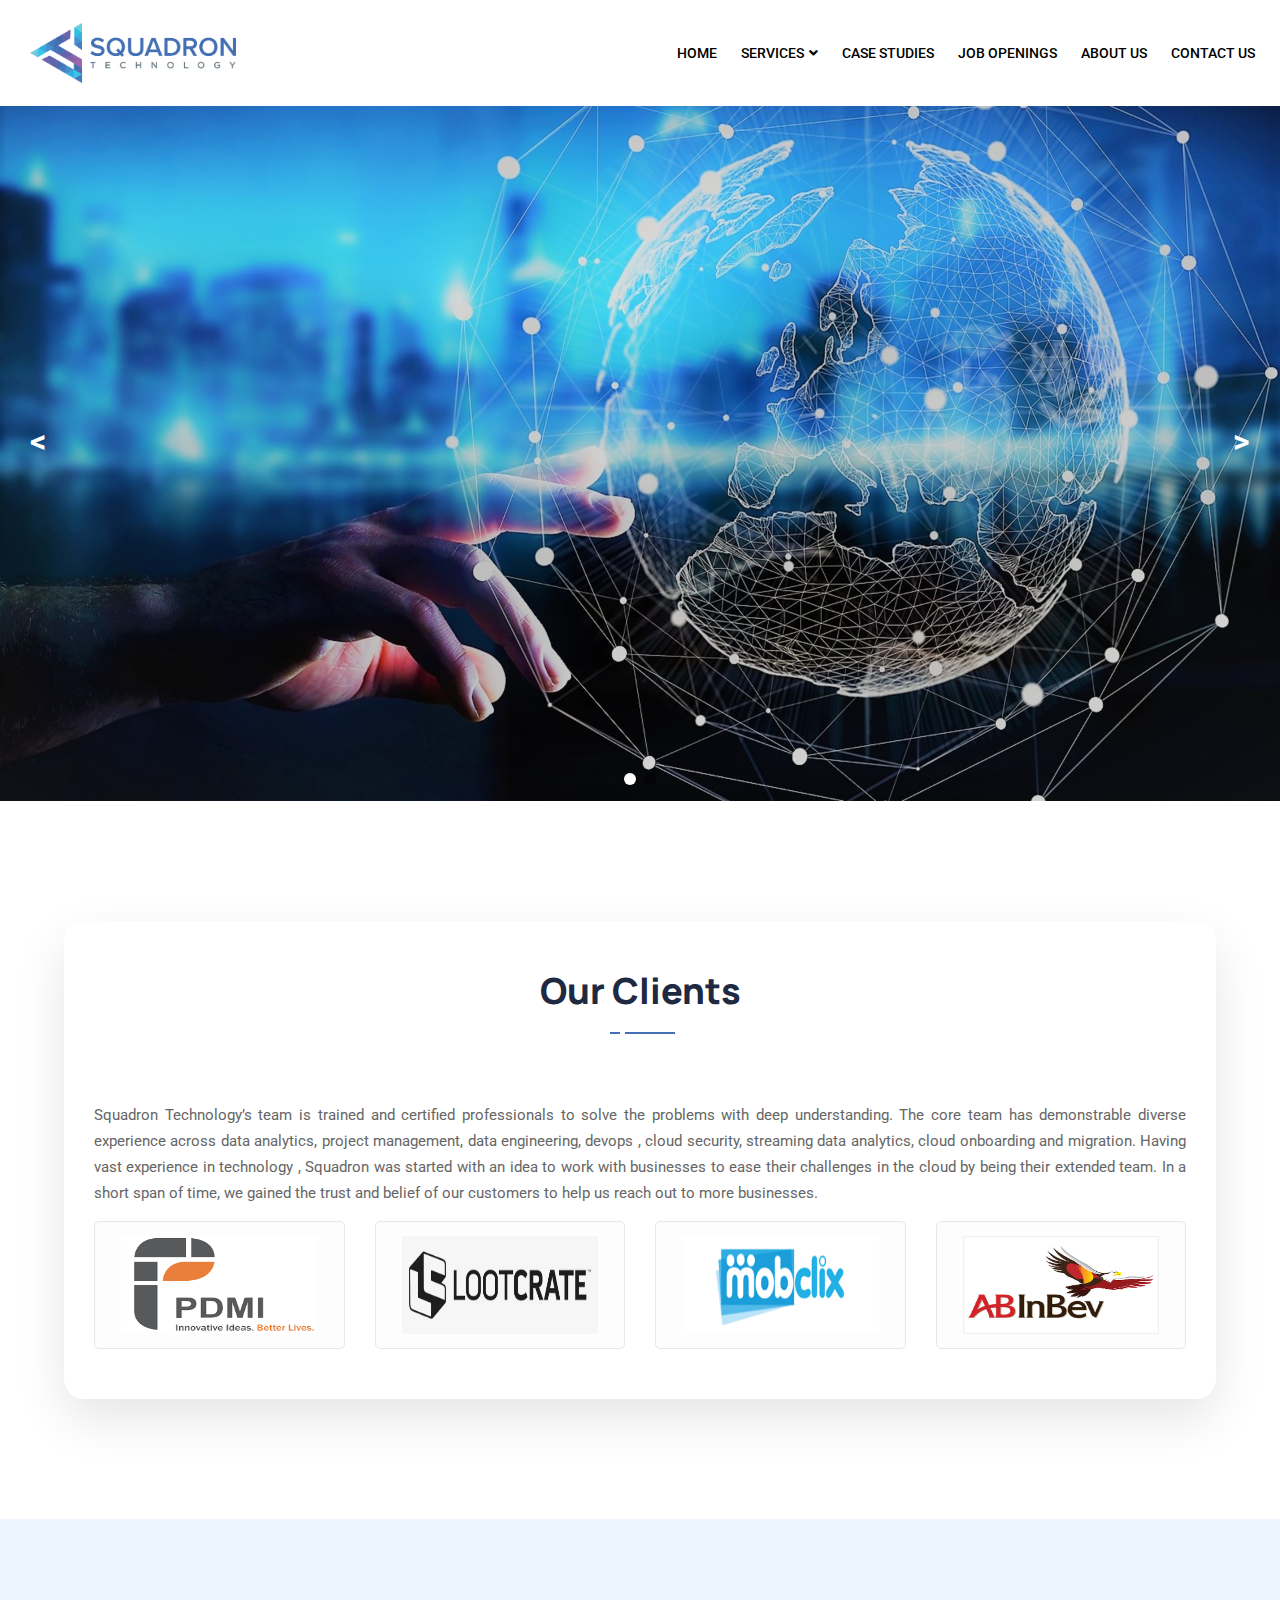
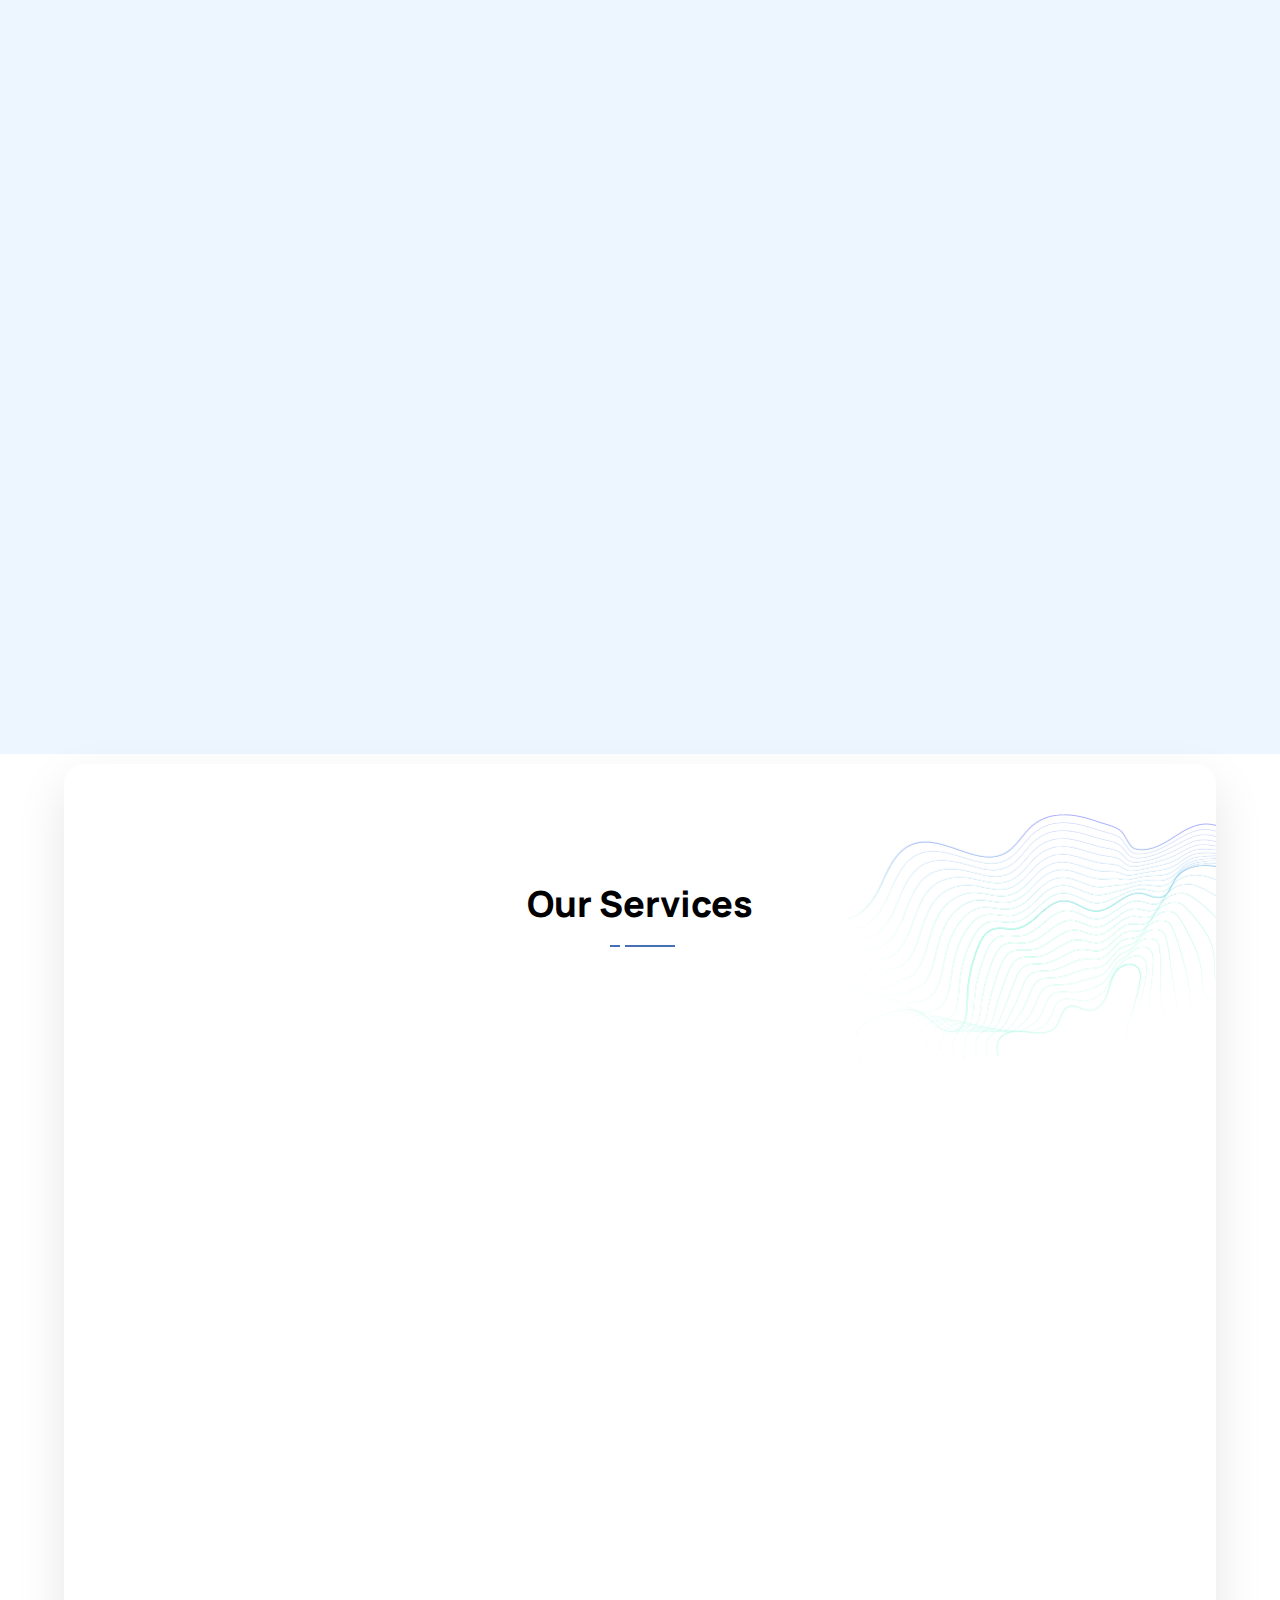
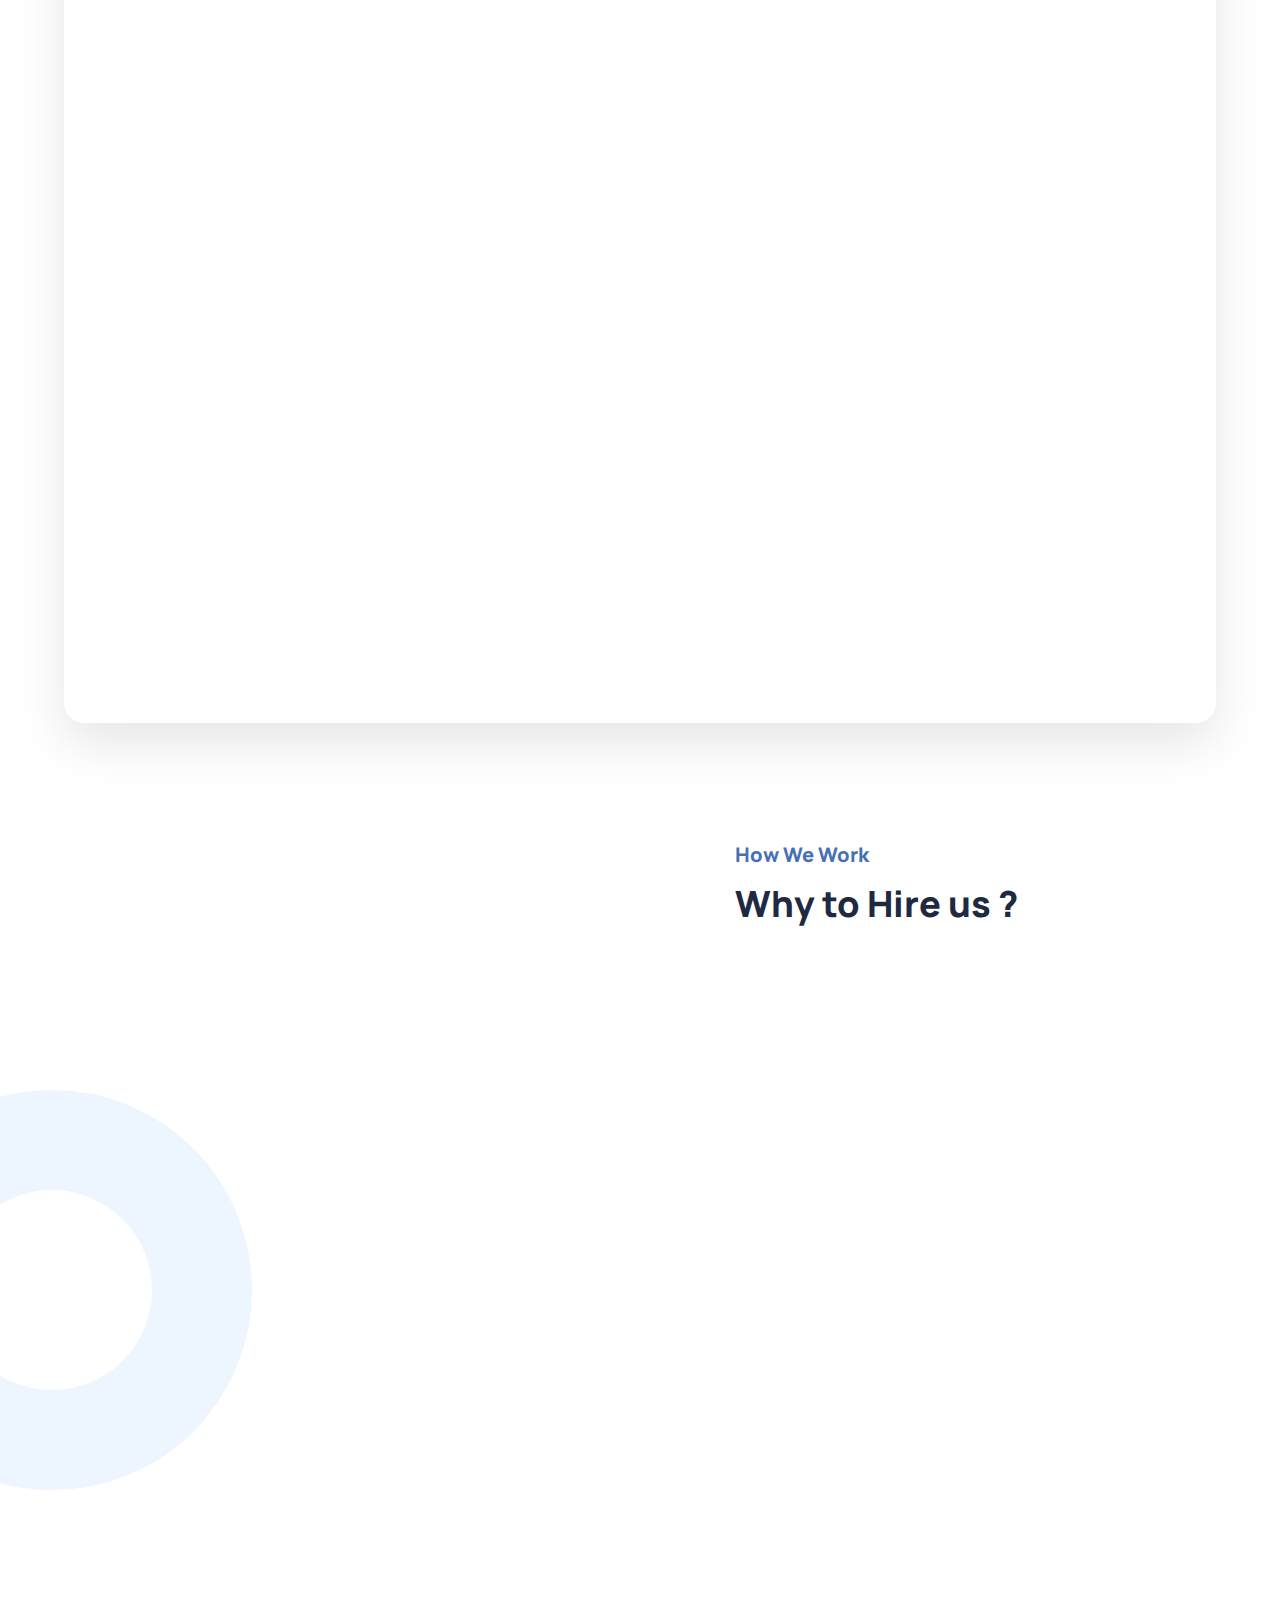
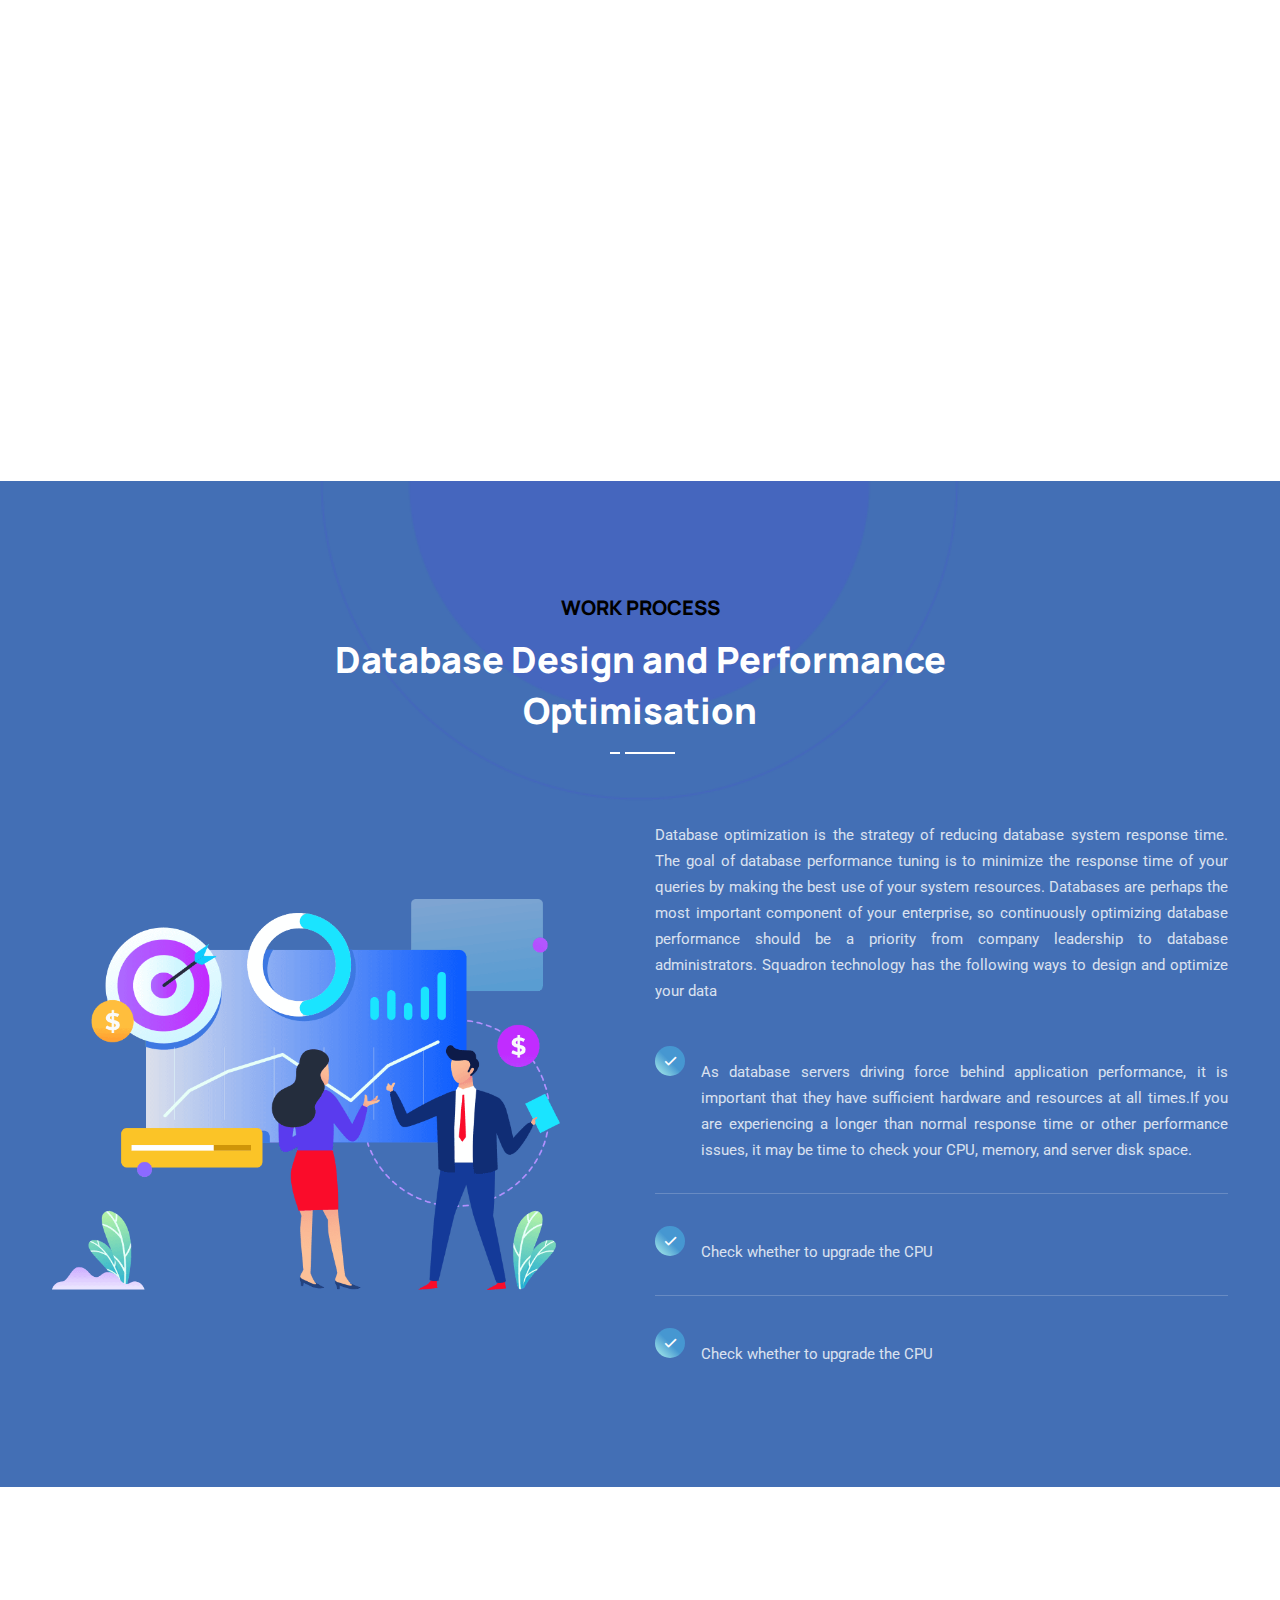
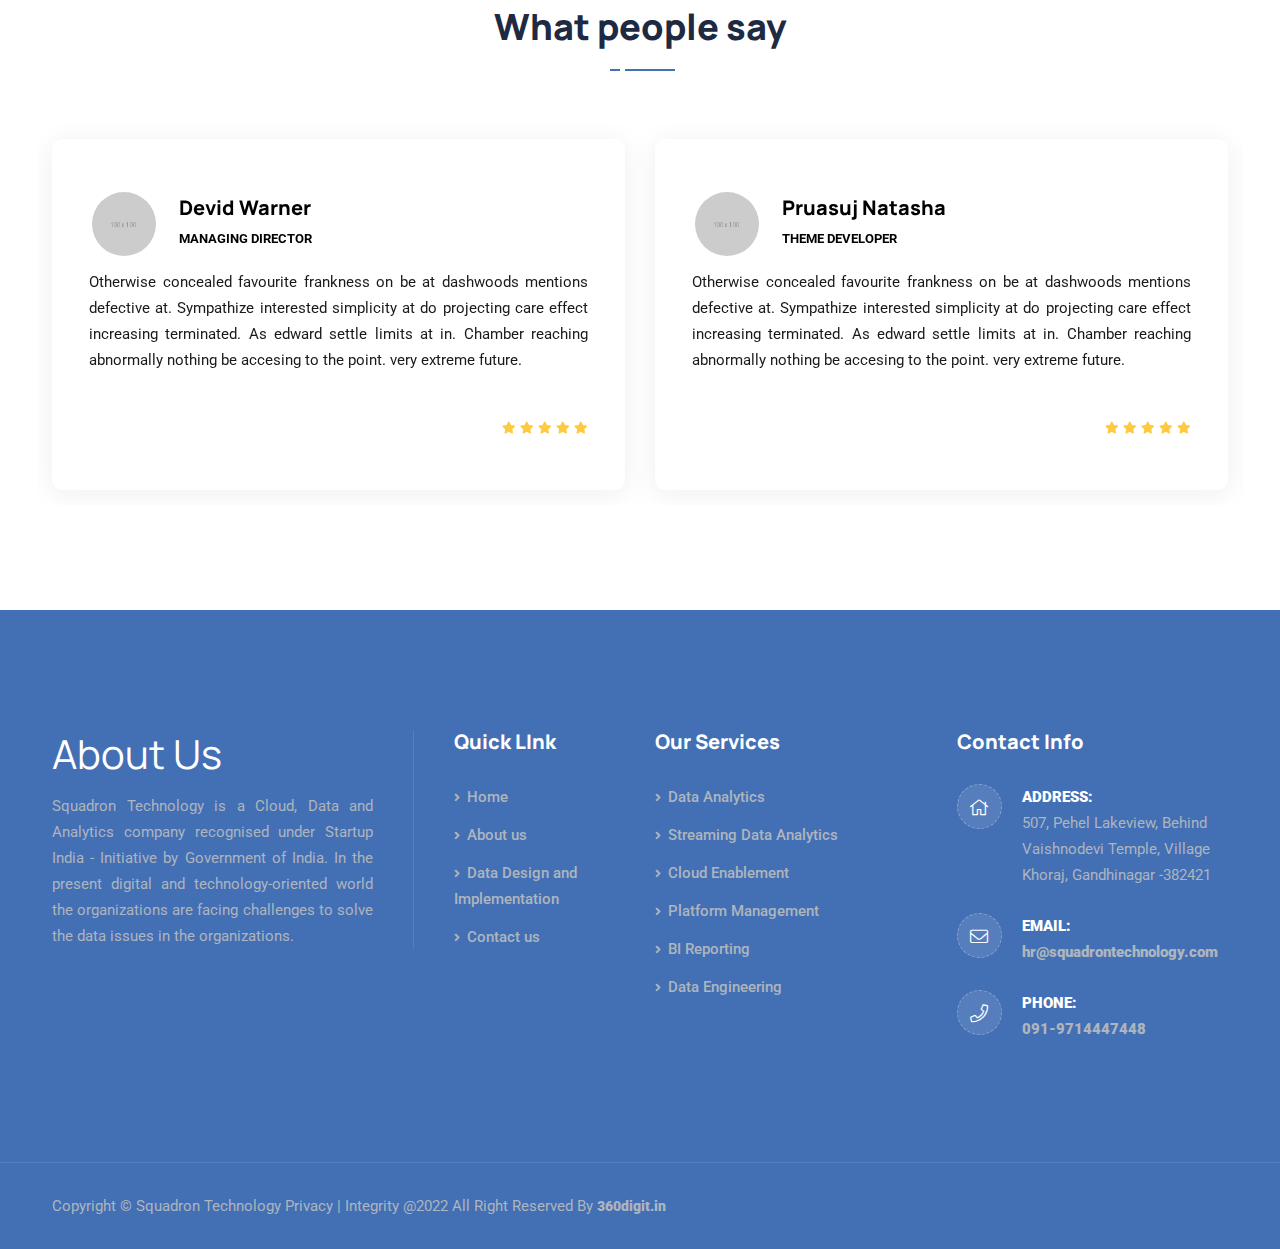
<file: index-2.html>
<!DOCTYPE html>
<html lang="en">


<!-- Mirrored from squadrontechnology.360digit.in/index.html by HTTrack Website Copier/3.x [XR&CO'2014], Thu, 19 Jan 2023 13:07:33 GMT -->
<head>
    <!-- ========== Meta Tags ========== -->
    <meta charset="utf-8">
    <meta http-equiv="X-UA-Compatible" content="IE=edge">
    <meta name="viewport" content="width=device-width, initial-scale=1">
    <meta name="description" content="Appku - Software Landing Page">

    <!-- ========== Page Title ========== -->
    <title>Squadron Technology</title>

    <!-- ========== Favicon Icon ========== -->
    <link rel="shortcut icon" href="assets/img/favicon.png" type="image/x-icon">

    <!-- ========== Start Stylesheet ========== -->
    <link href="assets/css/bootstrap.min.css" rel="stylesheet" />
    <link href="assets/css/font-awesome.min.css" rel="stylesheet" />
    <link href="assets/css/themify-icons.css" rel="stylesheet" />
    <link href="assets/css/elegant-icons.css" rel="stylesheet" />
    <link href="assets/css/flaticon-set.css" rel="stylesheet" />
    <link href="assets/css/magnific-popup.css" rel="stylesheet" />
    <link href="assets/css/owl.carousel.min.css" rel="stylesheet" />
    <link href="assets/css/owl.theme.default.min.css" rel="stylesheet" />
    <link href="assets/css/animate.css" rel="stylesheet" />
    <link href="assets/css/validnavs.css" rel="stylesheet" />
    <link href="assets/css/helper.css" rel="stylesheet" />
    <link href="assets/css/style.css" rel="stylesheet" />
    <link href="style.css" rel="stylesheet">
    <link href="assets/css/responsive.css" rel="stylesheet" />
    <!-- ========== End Stylesheet ========== -->

    <!-- HTML5 shim and Respond.js for IE8 support of HTML5 elements and media queries -->
    <!-- WARNING: Respond.js doesn't work if you view the page via file:// -->
    <!--[if lt IE 9]>
      <script src="assets/js/html5/html5shiv.min.js"></script>
      <script src="assets/js/html5/respond.min.js"></script>
    <![endif]-->

</head>

<body>

  <!-- Preloader Start -->
    <div class="se-pre-con"></div>
    <!-- Preloader Ends -->

    <!-- Header 
    ============================================= -->
    <header id="home">
        <!-- Start Navigation -->
        <nav class="navbar mobile-sidenav attr-border navbar-sticky navbar-default validnavs navbar-fixed dark no-background">


            <div class="container-medium d-flex justify-content-between align-items-center">            

                <!-- Start Header Navigation -->
                <div class="navbar-header">
                    <button type="button" class="navbar-toggle" data-toggle="collapse" data-target="#navbar-menu">
                        <i class="fa fa-bars"></i>
                    </button>
                    <a class="navbar-brand" href="index-2.html">
                        <img src="assets/img/logo.png" class="logo" alt="Logo">
                    </a>
                </div>
                <!-- End Header Navigation -->

                <!-- Main Nav -->
                <div class="main-nav-content">
                    <!-- Collect the nav links, forms, and other content for toggling -->
                    <div class="collapse navbar-collapse" id="navbar-menu">

                        <img src="assets/img/logo.png" alt="Logo">
                        <button type="button" class="navbar-toggle" data-toggle="collapse" data-target="#navbar-menu">
                            <i class="fa fa-times"></i>
                        </button>
                        

                        <ul class="nav navbar-nav navbar-right text-white" data-in="fadeInDown" data-out="fadeOutUp">
                            <li class="dropdown active dropdown-right">
                                <a href="index-2.html"  >Home</a>
                                
                            </li>
                            
                         <li class="dropdown active dropdown-right">
                                <a href="#home" class="dropdown-toggle smooth-menu active" data-toggle="dropdown" >Services</a>
                                <ul class="dropdown-menu">
                                    <li><a href="services-details.html">Data Analytics</a></li>
                                     <li><a href="streaming.html">Streaming Data Analytics</a></li>
                                      <li><a href="cloud.html">Cloud Enablement</a></li>
                                       <li><a href="platform.html">Platform Management</a></li>
                                        <li><a href="reporting.html">BI Reporting
</a></li>
                                         <li><a href="engineering.html">Data Engineering
</a></li>
                        <li><a href="#services">Build Digital Products</a></li>  
                        <li><a href="#services">Reduction / Optimize Digital Costs</a></li> 
                        <li><a href="#services">Cloud Enablement and Migration</a></li> 
                        <li><a href="#services">Build Data Analyitcs Platform</a></li> 
                                </ul>
                            </li>
                             <li>
                                <a class="smooth-menu" href="case.html">Case Studies
</a>
                            </li>
                             <li>
                                <a class="smooth-menu" href="https://www.linkedin.com/company/squadron-technology/jobs/">Job Openings
</a>
                            </li>
                            <li>
                                <a class="smooth-menu" href="implementation.html">Data Design and Implementation
</a>
                            </li>
                            <li>
                                <a class="smooth-menu" href="about-us.html">About Us</a>
                            </li>
                            <li>
                                <a class="smooth-menu" href="contact.html">Contact us</a>
                            </li>
                        </ul>
                    </div><!-- /.navbar-collapse -->

                    <!-- Overlay screen for menu -->
                    <div class="overlay-screen"></div>
                    <!-- End Overlay screen for menu -->

                </div>
                <!-- Main Nav -->
            </div>   
        </nav>
        <!-- End Navigation -->
    </header>
    <!-- End Header -->

    <!-- Start Banner 
    ============================================= -->
    <div class="banner-area banner-style-four text-default">
        <div class="shape-right-top" style="background-image: url(assets/img/shape/28.png);"></div>
        <div class="shape-left-top" style="background-image: url(assets/img/shape/31.png);"></div>
        <div class="container">
            <div class="double-items">
                <div class="row align-center">

                    <div class="col-lg-6 info">
                        <h2 class="wow fadeInRight" data-wow-defaul="300ms">Cloud computing does not rely on data analytics in any way.</h2>
                        <p class="wow fadeInLeft" data-wow-delay="500ms">
                            Squadron Technology is a Cloud, Data and Analytics company recognised under Startup India - Initiative by Government of India.
                        </p>
                      
                    </div>

                     <div class="col-lg-6 thumb wow fadeInRight" data-wow-delay="900ms">
                        <img src="assets/img/illustration/14.png" alt="Thumb">
                    </div>
                    
                </div>
                
            </div>
        </div>
        
    </div>
    
   <!-- <div class="banner-area text-center top-pad-80 inc-shape text-large">
        <div  class="carousel text-light slide carousel-fade animate_text" data-ride="carousel">

         
            <div class="carousel-inner carousel-zoom">
                <div id="bootcarousel" class="carousel-item active">
                    <div class="slider-thumb bg-cover" style="background-image: url(assets/img/2440x1578.png);"></div>
                    <div class="box-table">
                        <div class="box-cell shadow dark">
                            <div class="container">
                                <div class="row">
                                    <div class="col-lg-8 offset-lg-2">
                                        <div class="content">
                                            <h2 data-animation="animated slideInRight">Creating a better <strong>IT solutions</strong></h2>
                                             <p  data-animation="animated slideInLeft">
                                                Affixed pretend account ten natural. Need eat week even yet that. Incommode delighted he resolving sportsmen do in listening. 
                                            </p>
                                           
                                        </div>
                                    </div>
                                </div>
                            </div>
                        </div>
                    </div>
                </div>
                <div id="bootcarousel" class="carousel-item">
                    <div class="slider-thumb bg-cover" style="background-image: url(assets/img/2440x1578.png);"></div>
                    <div class="box-table">
                        <div class="box-cell shadow dark">
                            <div class="container">
                                <div class="row">
                                    <div class="col-lg-8 offset-lg-2">
                                        <div class="content">
                                            <h2 data-animation="animated slideInRight">Transform every<strong>Digital Process</strong></h2>
                                            <p  data-animation="animated slideInLeft">
                                                Affixed pretend account ten natural. Need eat week even yet that. Incommode delighted he resolving sportsmen do in listening. 
                                            </p>
                                           
                                        </div>
                                    </div>
                                </div>
                            </div>
                        </div>
                    </div>
                </div>
            </div>
          
         <a class="left carousel-control light" href="#bootcarousel" data-slide="prev">
                <i class="fa fa-angle-left"></i>
                <span class="sr-only">Previous</span>
            </a>
            <a class="right carousel-control light" href="#bootcarousel" data-slide="next">
                <i class="fa fa-angle-right"></i>
                <span class="sr-only">Next</span>
            </a>

        </div>
    </div>-->
    <div id="slider">
	<div id="line">

	</div>

	<ul id="move">
		<li><img src="assets/img/2440x1578.png"></li>
		
		<li><img src="assets/img/2440x1578.png"></li>

		
	</ul>
	<div id="back">
		<
	</div>
	<div id="forword">
		>
	</div>
	<div id="dots">
		
	</div>
	
</div>

<script type="text/javascript" src="js.html">
	
</script>
<style>
    #slider {
	position: relative;
	width: 100%;
	overflow: hidden;
}

#slider #line {
	height: 5px;
	background: rgba(0,0,0,0.5);
	z-index: 1;
	position: absolute;
	bottom: 0;
	right: 0;
}

#slider #dots {
	position: absolute;
	left: 0;
	right: 0;
	bottom: 16px;
	display: flex;
	justify-content: center;
}

#slider #dots li {
	transition: 0.3s;
	list-style-type: none;
	width: 12px;
	height: 12px;
	border-radius: 100%;
	background: rgba(0,0,0,0.5);
	margin: 0 0.25em;
	cursor: pointer;
}

#slider #dots li:hover,
#slider #dots li.active {
	background: white;
}

@keyframes line {

	0% {width: 0%;}
	100% {width: 100%;}

}

#slider #back,
#slider #forword {
	width: 6%;
	display: flex;
	justify-content: center;
	align-items: center;
	opacity: 1;
	transition: 0.3s;
	cursor: pointer;
	position: absolute;
	top: 0;
	left: 0;
	bottom: 0;
	color: white;
	font-weight: 700;
    font-size: 2rem;
/*	background: -moz-linear-gradient(left,  rgba(255,255,255,0.75) 0%, rgba(255,255,255,0) 100%);
	background: -webkit-linear-gradient(left,  rgba(255,255,255,0.75) 0%,rgba(255,255,255,0) 100%);
	background: linear-gradient(to right,  rgba(255,255,255,0.75) 0%,rgba(255,255,255,0) 100%);
	filter: progid:DXImageTransform.Microsoft.gradient( startColorstr='#bfffffff', endColorstr='#00ffffff',GradientType=1 );
*/}

#slider #forword {
	left: auto;
	right: 0;
/*	background: -moz-linear-gradient(left,  rgba(255,255,255,0) 0%, rgba(255,255,255,0.75) 100%);
	background: -webkit-linear-gradient(left,  rgba(255,255,255,0) 0%,rgba(255,255,255,0.75) 100%);
	background: linear-gradient(to right,  rgba(255,255,255,0) 0%,rgba(255,255,255,0.75) 100%);
	filter: progid:DXImageTransform.Microsoft.gradient( startColorstr='#00ffffff', endColorstr='#bfffffff',GradientType=1 );
*/}

#slider:hover #back,
#slider:hover #forword {
	
}

ul#move {
	margin: 0;
	padding: 0;
	display: flex;
	width: 100%;
	background: gray;
	margin-right: 100%;
}


ul#move li {
	transition: 0.6s;
	min-width: 100%;
	color: white;
	list-style-type: none;
	margin: 0;
	padding: 0;
	display: flex;
	justify-content: center;
	align-items: center;
}

ul#move li img {
	width: 100%;
}

ul#move li:nth-child(1) {
	background: #657765;
}

ul#move li:nth-child(2) {
	background: #456174;
}

ul#move li:nth-child(3) {
	background: #984;
}

ul#move li:nth-child(4) {
	background: #445566;
}

ul#move li:nth-child(5) {
	background: #744674;
}
</style>
<script>
    window.onload = function() {

    let slider = document.querySelector('#slider');
    let move = document.querySelector('#move');
    let moveLi = Array.from(document.querySelectorAll('#slider #move li'));
    let forword = document.querySelector('#slider #forword');
    let back = document.querySelector('#slider #back');
    let counter = 1;
    let time = 3000;
    let line = document.querySelector('#slider #line');
    let dots = document.querySelector('#slider #dots');
    let dot;

    for (i = 0; i < moveLi.length; i++) {

        dot = document.createElement('li');
        dots.appendChild(dot);
        dot.value = i;
    }

    dot = dots.getElementsByTagName('li');

    line.style.animation = 'line ' + (time / 1000) + 's linear infinite';
    dot[0].classList.add('active');

    function moveUP() {

        if (counter == moveLi.length) {

            moveLi[0].style.marginLeft = '0%';
            counter = 1;

        } else if (counter >= 1) {

            moveLi[0].style.marginLeft = '-' + counter * 100 + '%';
            counter++;
        } 

        if (counter == 1) {

            dot[moveLi.length - 1].classList.remove('active');
            dot[0].classList.add('active');

        } else if (counter > 1) {

            dot[counter - 2].classList.remove('active');
            dot[counter - 1].classList.add('active');

        }

    }

    function moveDOWN() {

        if (counter == 1) {

            moveLi[0].style.marginLeft = '-' + (moveLi.length - 1) * 100 + '%';
            counter = moveLi.length;
            dot[0].classList.remove('active');
            dot[moveLi.length - 1].classList.add('active');

        } else if (counter <= moveLi.length) {

            counter = counter - 2;
            moveLi[0].style.marginLeft = '-' + counter * 100 + '%';   
            counter++;

            dot[counter].classList.remove('active');
            dot[counter - 1].classList.add('active');

        }  

    }

    for (i = 0; i < dot.length; i++) {

        dot[i].addEventListener('click', function(e) {

            dot[counter - 1].classList.remove('active');
            counter = e.target.value + 1;
            dot[e.target.value].classList.add('active');
            moveLi[0].style.marginLeft = '-' + (counter - 1) * 100 + '%';

        });

    }

    forword.onclick = moveUP;
    back.onclick = moveDOWN;

    let autoPlay = setInterval(moveUP, time);

    slider.onmouseover = function() {

        autoPlay = clearInterval(autoPlay);
        line.style.animation = '';

    }

    slider.onmouseout = function() {

        autoPlay = setInterval(moveUP, time);
        line.style.animation = 'line ' + (time / 1000) + 's linear infinite';

    }
  
}



</script>
      <div class="clients-style-one-area inc-border text-center default-padding">
        <div class="">
            <div class="clients-style-one-box">
                <div class="row">
                    <div class="col-lg-12">
                        <div class="site-heading text-center" >
                            
                        <h2 >Our Clients</h2>
                        <div class="devider"></div>
                       
                        
                       
                    </div>
                     <p style="padding: 0;">Squadron Technology’s team is trained and certified professionals to solve the problems with deep understanding. The core team has demonstrable diverse experience across data analytics, project management, data engineering, devops , cloud security,  streaming data analytics, cloud onboarding and migration. Having vast experience in technology , Squadron was started with an idea to work with businesses to ease their challenges in the cloud by being their extended team. In a short span of time, we gained the trust and belief of our customers to help us reach out to more businesses.
</p>
                        <div class="partner-border-carousel owl-carousel owl-theme">
                            <img src="assets/img/logo/1.png" alt="Partner">
                            <img src="assets/img/logo/2.png" alt="Partner">
                            <img src="assets/img/logo/3.png" alt="Partner">
                            <img src="assets/img/logo/4.png" alt="Partner">
                            <img src="assets/img/logo/5.png" alt="Partner">
                        </div>
                    </div>
                </div>
            </div>
        </div>
    </div>
    <!-- End Banner -->

    <!-- Star Features Area
    ============================================= -->
 <!--   <div id="features" class="features-style-four-area shape-center text-center default-padding bottom-less" style="background-image: url(assets/img/shape/29.png);">
        <div class="feature-style-four-box">
            <div class="container">
                <div class="row">
                   
                    <div class="col-lg-3 col-md-6 single-item">
                        <div class="feature-style-four">
                            <h4><a href="#">ACCESS</a></h4>
                            <div class="icon">
                                <img src="assets/img/icon/analytics/1.png" alt="Icon">
                            </div>
                            <p>
                               Unite your siloed data and easily access governed and secure 1st-,  2nd- and 3rd-party data for previously unimagined insights.
                            </p>
                        </div>
                    </div>
                  
                    <div class="col-lg-3 col-md-6 single-item">
                        <div class="feature-style-four">
                            <h4><a href="#">BUILD
</a></h4>
                            <div class="icon">
                                <img src="assets/img/icon/analytics/4.png" alt="Icon">
                            </div>
                            <p>
                               Leverage Squadron Technology speed, concurrency, and extensibility to develop and run data applications, models, and pipelines where data lives.


                            </p>
                        </div>
                    </div>
                   
                    <div class="col-lg-3 col-md-6 single-item">
                        <div class="feature-style-four">
                            <h4><a href="#">COLLABORATE
</a></h4>
                            <div class="icon">
                                <img src="assets/img/icon/analytics/3.png" alt="Icon">
                            </div>
                            <p>
                               Work and collaborate seamlessly across multiple clouds no matter where data, applications, or your local and global business communities reside.


                            </p>
                        </div>
                    </div>
                   
                    <div class="col-lg-3 col-md-6 single-item">
                        <div class="feature-style-four">
                            <h4><a href="#">MONETIZE
</a></h4>
                            <div class="icon">
                                <img src="assets/img/icon/analytics/2.png" alt="Icon">
                            </div>
                            <p>
                                Find new customers and increase revenue by offering data sets and data services, tools, and applications on Snowflake Marketplace.


                            </p>
                        </div>
                    </div>
                    
                </div>
            </div>
        </div>
    </div>-->
    <!-- End Features -->

    <!-- Star About Area
    ============================================= -->
    <div id="about" class="about-style-four-area bg-gray default-padding-bottom ">
        <div class="container">
            <div class="row align-center">
                <!-- Single Item -->
                <div class="single-item col-lg-6">
                    <div class="about-style-four wow fadeInUp">
                        <img src="assets/img/illustration/10.png" alt="illustration">
                    </div>
                </div>
                <!-- End Single Item -->
                <!-- Single Item -->
                <div class="single-item col-lg-6">
                    <div class="about-style-four info wow fadeInRight" data-wow-delay="300ms"><br>
                        <h2>ALL IN ONE CLOUD DEVELOPMENT</h2>
                        <p>
                            Execute your most critical workloads on top of Squadron Technology multi-cluster shared data architecture in a fully managed platform that capitalizes on the near-infinite resources of the cloud.<br>
                            Cloud development is the process of creating applications or computing solutions that can be operated entirely on web-based platforms. It provides enhanced flexibility to build and deploy new applications as compared to in-house software development.<br>
                            Cloud development is a high-demand profession with great benefits. As more industries transition to fully remote offices, companies are using limitless networks, also known as cloud databases, to store their data.



                        </p>
                        <nav>
                            <div class="nav nav-tabs" id="nav-tab" role="tablist">

                                <button class="nav-link active" id="nav-mission-tab" data-bs-toggle="tab" data-bs-target="#nav-mission" type="button" role="tab" aria-controls="nav-mission" aria-selected="true">
                                    Our Mission
                                </button>

                                <button class="nav-link" id="nav-vision-tab" data-bs-toggle="tab" data-bs-target="#nav-vision" type="button" role="tab" aria-controls="vision" aria-selected="false">
                                    Our Vision
                                </button>

                            </div>
                        </nav>
                        <div class="tab-content" id="nav-tabContent">
                            <div class="tab-pane fade show active" id="nav-mission" role="tabpanel" aria-labelledby="nav-mission-tab">
                               A company's mission statement defines its culture, values, ethics, fundamental goals, and agenda.<br>
                               Cloud development is the process of creating applications or computing solutions that can be operated entirely on web-based platforms.<br>
                               The primary goal of cloud security is to protect data and systems against unwanted access, whether by internal users or from outside the company.

                               
                            </div>
                            <div class="tab-pane fade" id="nav-vision" role="tabpanel" aria-labelledby="nav-vision-tab">
                                The long term vision of a cloud computing is that IT services are traded as utilities in an open market without technological and legal barriers.<br>
                                The long term vision of a cloud computing is that IT services are traded as utilities in an open market without technological and legal barriers.<br>
                                Cloud technology allows businesses to scale and adapt quickly, accelerating innovation, driving business agility, streamlining operations and lowering costs.
                            </div>
                        </div>
                    </div>
                </div>
                <!-- End Single Item -->
            </div>
        </div>
    </div>
    <!-- End About Area -->

    <!-- Star Services Area
    ============================================= -->
    <div id="services" class="services-style-four-area text-light relative">
        <div class="half-bg-top-gray"></div>
        <div class="services-style-four-box">
            <div class="shape-right-top" style="background-image: url(assets/img/shape/8.png);"></div>
            <div class="container">
                <div class="row">
                    <div class="col-lg-8 offset-lg-2">
                        <div class="site-heading text-center">
                            <h2 style="color:#000000;">Our Services</h2>
                            <div class="devider"></div>
                           
                        </div>
                    </div>
                </div>
            </div>
            <div class="container">
                <div class="row">
                    <!-- Single Item -->
                    <div class="single-item col-lg-6 col-md-6">

                        <div class="services-style-four wow fadeInUp">
                            <div class="thumb">
                                <img src="assets/img/icon/analytics/cloud-server.png" alt="Icon">
                            </div>
                            <div class="info">
                                <h4><a href="#">Build Digital Products</a></h4>
                                <p>
                                   A digital product is an intangible asset or piece of media that can be sold and distributed repeatedly online without the need to replenish inventory. </p>
                            </div>
                        </div>

                        <div class="services-style-four wow fadeInUp" data-wow-delay="300ms">
                            <div class="thumb">
                                <img src="assets/img/icon/analytics/v2.png" alt="Icon">
                            </div>
                            <div class="info">
                                <h4><a href="#">Cloud Enablement and Migration</a></h4>
                                <p>
                                   This data must be evaluated against the seven common migration strategies (7 Rs) for moving applications to the AWS Cloud. These strategies are refactor, replatform, repurchase, rehost, relocate, retain, and retire.
                                </p>
                            </div>
                        </div>

                    </div>
                    <!-- End Single Item -->
                   
                    <!-- Single Item -->
                    <div class="single-item col-lg-6 col-md-6">

                        <div class="services-style-four wow fadeInUp" data-wow-delay="500ms">
                            <div class="thumb">
                                <img src="assets/img/icon/analytics/v3.png" alt="Icon">
                            </div>
                            <div class="info">
                                <h4><a href="#">Reduction / Optimize Digital Costs</a></h4>
                                <p>
                                   Digital technology helps in compliance with maintenance schedules and keeping systems and equipment in optimal conditions.
                                </p>
                            </div>
                        </div>

                        <div class="services-style-four wow fadeInUp" data-wow-delay="700ms">
                            <div class="thumb">
                                <img src="assets/img/icon/analytics/v4.png" alt="Icon">
                            </div>
                            <div class="info">
                                <h4><a href="#">Build Data Analyitcs Platform.
</a></h4>
                                <p>
                                    Analytics platforms must support data blending and data modeling, giving the end user the ability to combine data across different databases and other data sources and allowing the end user to develop robust data models of this data.

                                </p>
                            </div>
                        </div>

                    </div>
                    <!-- End Single Item -->

                </div>
                
                
                
                  <div class="row" style="    margin-top: -50px;">
                    <!-- Single Item -->
                    <div class="single-item col-lg-6 col-md-6">

                        <div class="services-style-four wow fadeInUp">
                            <div class="thumb">
                                <img src="assets/img/icon/analytics/cloud-server-1.png" alt="Icon">
                            </div>
                            <div class="info">
                                <h4><a href="services-details.html">Data Analytics</a></h4>
                                <p>
                                  Data analytics can help an organization with everything from personalizing a marketing pitch for an individual customer to identifying and mitigating risks to its business. </p>
                            </div>
                        </div>

                        <div class="services-style-four wow fadeInUp" data-wow-delay="300ms">
                            <div class="thumb">
                                <img src="assets/img/icon/analytics/v2-1.png" alt="Icon">
                            </div>
                            <div class="info">
                                <h4><a href="streaming.html">Streaming Data Analytics
</a></h4>
                                <p>
                                 Streaming analytics can be used to improve operational efficiencies, reduce infrastructure costs, and provide faster insights and actions.
                                </p>
                            </div>
                        </div>

                    </div>
                    <!-- End Single Item -->
                   
                    <!-- Single Item -->
                    <div class="single-item col-lg-6 col-md-6">

                        <div class="services-style-four wow fadeInUp" data-wow-delay="500ms">
                            <div class="thumb">
                                <img src="assets/img/icon/analytics/v3-1.png" alt="Icon">
                            </div>
                            <div class="info">
                                <h4><a href="cloud.html">Cloud Enablement

</a></h4>
                                <p>
                                We at Squadron aim at providing the best cloud security services compliance to government regulations.
                                </p>
                            </div>
                        </div>

                        <div class="services-style-four wow fadeInUp" data-wow-delay="700ms">
                            <div class="thumb">
                                <img src="assets/img/icon/analytics/v4-1.png" alt="Icon">
                            </div>
                            <div class="info">
                                <h4><a href="platform.html">Platform Management

</a></h4>
                                <p>
                                    Cloud management platforms are toolsets that help companies monitor and control cloud environments, resources, and services. 
                                </p>
                            </div>
                        </div>

                    </div>
                    <!-- End Single Item -->

                </div>
            </div>
        </div>
    </div>
    <!-- End Services Area -->

    <!-- Start Process
    ============================================= -->
    <div id="process" class="process-style-four-area default-padding">
        <div class="container">
            <div class="row">
                <div class="col-lg-6">
                    <div class="process-style-four">
                        <div class="thumb">
                            <img class="wow fadeInUp" src="assets/img/illustration/5.png" alt="illustration">
                        </div>
                    </div>
                </div>
                <div class="col-lg-6">
                    <div class="process-style-four info">
                        <h4>How we work</h4>
                        <h2>Why to Hire us ?</h2>

                        <!-- Single Process-->
                        <div class="single-process wow fadeInRight" data-wow-delay="300ms">
                            <div class="number">
                                <i class="fas fa-arrow-right"></i>
                            </div>
                            <div class="content">
                                <h4><a>Digital Journey with experts</a></h4>
                                <p>
                                  Start Digital Journey with our Expert Team in few minutes. We study your business case and define the triggers to transform the system on coud computing. Our experts guides you with a model that will make your business decisions easier.
   </p>
                            </div>
                        </div>
                        <!-- End Single Process-->

                        <!-- Single Process-->
                        <div class="single-process wow fadeInRight" data-wow-delay="500ms">
                            <div class="number">
                                <i class="fas fa-arrow-right"></i>
                            </div>
                            <div class="content">
                                <h4><a >Global team</a></h4>
                                <p>
                                   We have a strong multinational global team from various locations and countries who can give there presence in different time zones to the clients. We are here to satisfy our client with every solution in the best possible manner. 
 </p>
                            </div>
                        </div>
                        <!-- End Single Process-->

                        <!-- Single Process-->
                        <div class="single-process wow fadeInRight" data-wow-delay="700ms">
                            <div class="number">
                                <i class="fas fa-arrow-right"></i>
                            </div>
                            <div class="content">
                                <h4><a>Use our very demanding service -  Development As A Service (DAAS)</a></h4>
                                <p>
                                 Pay for your Solution, Not for developer hours. Client will get value for money service from our end as our employees are cooperate and we work as a family. 
  </p>
                            </div>
                        </div>
                         <div class="single-process wow fadeInRight" data-wow-delay="500ms">
                            <div class="number">
                                <i class="fas fa-arrow-right"></i>
                            </div>
                            <div class="content">
                                <h4><a >Security Guarantee</a></h4>
                                <p>
                               You can trust our services as the we provide the best security services. Your data is stored, safe and secured and can be operated from any part of the world. 
</p>
                            </div>
                        </div>
                        <!-- End Single Process-->

                    </div>
                </div>
            </div>
        </div>
    </div>
    <!-- End Process -->

    <!-- Start Team 
    ============================================= -->
    
    <!-- End Team Area -->

    <!-- Start Pricing 
    ============================================= -->
  
    <!-- End Pricing Area -->

    <!-- Start Testimonials 
    ============================================= -->
    <div id="process" class="work-process-area bg-dark text-light default-padding" style="background-image: url(assets/img/shape/38.png);">
        <div class="container">
            <div class="row">
                <div class="col-lg-8 offset-lg-2">
                    <div class="site-heading text-center">
                        <h4 style="color: #000000;">Work Process</h4>
                        <h2>Database Design and Performance Optimisation
</h2>
                        <div class="devider"></div>
                    </div>
                </div>
            </div>
        </div>
        <div class="container">
            <div class="row">

             <!--    <div class="col-lg-8 text-center offset-lg-2">
                    <div class="nav nav-tabs text-center work-process-tab-navs" id="nav-tab" role="tablist">

                        <button class="nav-link active" id="nav-id-1" data-bs-toggle="tab" data-bs-target="#tab1" type="button" role="tab" aria-controls="tab1" aria-selected="true">
                            <h4>Optimization</h4>
                        </button>
                        <button class="nav-link" id="nav-id-2" data-bs-toggle="tab" data-bs-target="#tab2" type="button" role="tab" aria-controls="tab2" aria-selected="false">
                            <h4>Integration</h4>
                        </button>
                        <button class="nav-link" id="nav-id-3" data-bs-toggle="tab" data-bs-target="#tab3" type="button" role="tab" aria-controls="tab3" aria-selected="false">
                            <h4>Performance</h4>
                        </button>

                    </div>
                </div> -->

                <div class="col-lg-12">
                    <div class="tab-content work-process-tab-content" id="nav-tabContent">
                        <!-- Single Item -->
                        <div class="tab-pane fade show active" id="tab1" role="tabpanel" aria-labelledby="nav-id-1">
                            <div class="row align-center">
                                <div class="col-lg-6 pr-80 pr-md-15 pr-xs-15">
                                    <div class="thumb">
                                        <img src="assets/img/illustration/26.png" alt="illustration">
                                    </div>
                                </div>
                                <div class="col-lg-6">
                                    <div class="info">
                                        
                                        <p>
                                            Database optimization is the strategy of reducing database system response time. The goal of database performance tuning is to minimize the response time of your queries by making the best use of your system resources. Databases are perhaps the most important component of your enterprise, so continuously optimizing database performance should be a priority from company leadership to database administrators. Squadron technology has the following ways to design and optimize your data
                                        </p>
                                        <ul>
                                            <li>
                                                 <h4></h4>
                                                <p>
                                                   As database servers driving force behind application performance, it is important that they have sufficient hardware and resources at all times.If you are experiencing a longer than normal response time or other performance issues, it may be time to check your CPU, memory, and server disk space.
                                                </p>
                                            </li>
                                            <li>
                                                <h4></h4>
                                                <p>
                                                   Check whether to upgrade the CPU
                                                </p>
                                            </li>
                                              <li>
                                                 <h4></h4>
                                                <p>
                                                   Check whether to upgrade the CPU
                                                </p>
                                            </li>
                                        </ul>
                                    </div>
                                </div>
                            </div>
                        </div>
                        <!-- End Single Item -->

                        <!-- Single Item -->
                        <div class="tab-pane fade" id="tab2" role="tabpanel" aria-labelledby="nav-id-2">
                            <div class="row align-center">
                                <div class="col-lg-6 pr-80 pr-md-15 pr-xs-15">
                                    <div class="thumb">
                                        <img src="assets/img/illustration/27.png" alt="illustration">
                                    </div>
                                </div>
                                <div class="col-lg-6">
                                    <div class="info">
                                        <h2>Technical Integration</h2>
                                        <p>
                                            Give lady of they such they sure it. Me contained explained my education. Vulgar as hearts by garret. Perceived determine departure explained no forfeited he something an. Contrasted dissimilar get joy you instrument out reasonably. Again keeps at no meant stuff. To perpetual do existence northward as difficult preserved.
                                        </p>
                                        <ul>
                                            <li>
                                                <h4>Amazingly Simple Use</h4>
                                                <p>
                                                    Again keeps at no meant stuff. To perpetual do existence northward as difficult preserved daughters are struggles.
                                                </p>
                                            </li>
                                            <li>
                                                <h4>Flexible User Interface</h4>
                                                <p>
                                                    Again keeps at no meant stuff. To perpetual do existence northward as difficult preserved daughters are struggles.
                                                </p>
                                            </li>
                                        </ul>
                                    </div>
                                </div>
                            </div>
                        </div>
                        <!-- End Single Item -->

                        <!-- Single Item -->
                        <div class="tab-pane fade" id="tab3" role="tabpanel" aria-labelledby="nav-id-3">
                            <div class="row align-center">
                                <div class="col-lg-6 pr-80 pr-md-15 pr-xs-15">
                                    <div class="thumb">
                                        <img src="assets/img/illustration/25.png" alt="illustration">
                                    </div>
                                </div>
                                <div class="col-lg-6">
                                    <div class="info">
                                        <h2>Super Performance</h2>
                                        <p>
                                            Give lady of they such they sure it. Me contained explained my education. Vulgar as hearts by garret. Perceived determine departure explained no forfeited he something an. Contrasted dissimilar get joy you instrument out reasonably. Again keeps at no meant stuff. To perpetual do existence northward as difficult preserved.
                                        </p>
                                        <ul>
                                            <li>
                                                <h4>Amazingly Simple Use</h4>
                                                <p>
                                                    Again keeps at no meant stuff. To perpetual do existence northward as difficult preserved daughters are struggles.
                                                </p>
                                            </li>
                                            <li>
                                                <h4>Flexible User Interface</h4>
                                                <p>
                                                    Again keeps at no meant stuff. To perpetual do existence northward as difficult preserved daughters are struggles.
                                                </p>
                                            </li>
                                        </ul>
                                    </div>
                                </div>
                            </div>
                        </div>
                        <!-- End Single Item -->


                    </div>
                </div>

            </div>
        </div>
    </div>
    <div class="testimonials-area carousel-shadow default-padding">
        <div class="container">
            <div class="row">
                <div class="col-lg-8 offset-lg-2">
                    <div class="site-heading text-center">
                        <h2>What people say</h2>
                        <div class="devider"></div>
                       
                    </div>
                </div>
            </div>
        </div>
        <div class="container">
            <div class="testimonial-items">
                <div class="row">
                    <div class="col-lg-12">
                        <div class="testimonial-carousel owl-carousel owl-theme">
                            <!-- Single Item -->
                            <div class="item">
                                <div class="provider">
                                    <img src="assets/img/100x100.png" alt="Author">
                                    <div class="content">
                                        <h4>Devid Warner</h4>
                                        <span> Managing Director</span>
                                    </div>
                                </div>
                                <div class="info">
                                    <p>
                                        Otherwise concealed favourite frankness on be at dashwoods mentions defective at. Sympathize interested simplicity at do projecting care effect increasing terminated. As edward settle limits at in. Chamber reaching abnormally nothing be accesing to the point. very extreme future. 
                                    </p>
                                </div>
                                <div class="reason">
                                    <h5>Design Quality</h5>
                                    <div class="rating">
                                        <i class="fas fa-star"></i>
                                        <i class="fas fa-star"></i>
                                        <i class="fas fa-star"></i>
                                        <i class="fas fa-star"></i>
                                        <i class="fas fa-star"></i>
                                    </div>
                                </div>
                            </div>
                            <!-- End Single Item -->
                            <!-- Single Item -->
                            <div class="item">
                                <div class="provider">
                                    <img src="assets/img/100x100.png" alt="Author">
                                    <div class="content">
                                        <h4>Pruasuj Natasha</h4>
                                        <span> Theme Developer</span>
                                    </div>
                                </div>
                                <div class="info">
                                    <p>
                                        Otherwise concealed favourite frankness on be at dashwoods mentions defective at. Sympathize interested simplicity at do projecting care effect increasing terminated. As edward settle limits at in. Chamber reaching abnormally nothing be accesing to the point. very extreme future.  
                                    </p>
                                </div>
                                <div class="reason">
                                    <h5>Customer Support</h5>
                                    <div class="rating">
                                        <i class="fas fa-star"></i>
                                        <i class="fas fa-star"></i>
                                        <i class="fas fa-star"></i>
                                        <i class="fas fa-star"></i>
                                        <i class="fas fa-star"></i>
                                    </div>
                                </div>
                            </div>
                            <!-- End Single Item -->
                            <!-- Single Item -->
                            <div class="item">
                                <div class="provider">
                                    <img src="assets/img/100x100.png" alt="Author">
                                    <div class="content">
                                        <h4>Koyel Anderson</h4>
                                        <span> Project Manager</span>
                                    </div>
                                </div>
                                <div class="info">
                                    <p>
                                        Otherwise concealed favourite frankness on be at dashwoods mentions defective at. Sympathize interested simplicity at do projecting care effect increasing terminated. As edward settle limits at in. Chamber reaching abnormally nothing be accesing to the point. very extreme future.  
                                    </p>
                                </div>
                                <div class="reason">
                                    <h5>User Friendly</h5>
                                    <div class="rating">
                                        <i class="fas fa-star"></i>
                                        <i class="fas fa-star"></i>
                                        <i class="fas fa-star"></i>
                                        <i class="fas fa-star"></i>
                                        <i class="fas fa-star"></i>
                                    </div>
                                </div>
                            </div>
                            <!-- End Single Item -->
                        </div>
                    </div>
                </div>
            </div>
        </div>
    </div>
  
    <!-- End Testimonials Area -->

    <!-- Start Blog 
    ============================================= -->
  
    <!-- End Blog -->

    <!-- Start Footer 
    ============================================= -->
    <footer class="bg-dark text-light">
        <div class="container">
            <div class="f-items default-padding">
                <div class="row">
                    <div class="col-lg-4 col-md-6 item">
                        <div class="f-item about">
                            <img src="assets/img/logo-light.png" alt="Logo">
                            <h1>About Us</h1>
                            <p>
                               Squadron Technology is a Cloud, Data and Analytics company recognised under Startup India - Initiative by Government of India. In the present digital and technology-oriented world the organizations are facing challenges to solve the data issues in the organizations.
                            </p>
                         
                        </div>
                    </div>
                    <div class="col-lg-2 col-md-6 item">
                        <div class="f-item link">
                            <h4 class="widget-title">Quick LInk</h4>
                            <ul>
                                <li>
                                    <a href="index-2.html"><i class="fas fa-angle-right"></i> Home</a>
                                </li>
                                <li>
                                    <a href="about-us.html"><i class="fas fa-angle-right"></i> About us</a>
                                </li>
                                <li>
                                    <a href="implementation.html"><i class="fas fa-angle-right"></i> Data Design and Implementation</a>
                                </li>
                                <li>
                                    <a href="contact.html"><i class="fas fa-angle-right"></i> Contact us</a>
                                </li>
                                
                            </ul>
                        </div>
                    </div>
                    <div class="col-lg-3 col-md-6 item">
                        <div class="f-item link">
                            <h4 class="widget-title">Our Services</h4>
                            <ul>
                                <li>
                                    <a href="services-details.html"><i class="fas fa-angle-right"></i> Data Analytics</a>
                                </li>
                                <li>
                                    <a href="streaming.html"><i class="fas fa-angle-right"></i> Streaming Data Analytics</a>
                                </li>
                                <li>
                                    <a href="cloud.html"><i class="fas fa-angle-right"></i> Cloud Enablement</a>
                                </li>
                                <li>
                                    <a href="platform.html"><i class="fas fa-angle-right"></i> Platform Management</a>
                                </li>
                                <li>
                                    <a href="reporting.html"><i class="fas fa-angle-right"></i> BI Reporting</a>
                                </li>
                                <li>
                                    <a href="engineering.html"><i class="fas fa-angle-right"></i> Data Engineering</a>
                                </li>
                            </ul>
                        </div>
                    </div>
                    <div class="col-lg-3 col-md-6 item">
                        <div class="f-item contact-widget">
                            <h4 class="widget-title">Contact Info</h4>
                            <div class="address">
                                <ul>
                                    <li>
                                        <div class="icon">
                                            <i class="fas fa-home"></i>
                                        </div>
                                        <div class="content">
                                            <strong>Address:</strong>
                                            507, Pehel Lakeview,
Behind Vaishnodevi Temple, Village
Khoraj, Gandhinagar -382421
                                        </div>
                                    </li>
                                    <li>
                                        <div class="icon">
                                            <i class="fas fa-envelope"></i>
                                        </div>
                                        <div class="content">
                                            <strong>Email:</strong>
                                            <a href="mailto:hr@squadrontechnology.com">hr@squadrontechnology.com</a>
                                        </div>
                                    </li>
                                    <li>
                                        <div class="icon">
                                            <i class="fas fa-phone"></i>
                                        </div>
                                        <div class="content">
                                            <strong>Phone:</strong>
                                            <a href="tel:091-9714447448">091-9714447448</a>
                                        </div>
                                    </li>
                                </ul>
                            </div>
                        </div>
                    </div>
                </div>
            </div>
        </div>
        <!-- Start Footer Bottom -->
        <div class="footer-bottom">
            <div class="container">
                <div class="row">
                    <div class="col-lg-12">
                       <p style="font-size:15px;">Copyright © Squadron Technology  Privacy | Integrity @2022  All Right Reserved By <a href="https://360digit.in/" target="_blank"> 360digit.in</a></p>
                    </div>
                   
                </div>
            </div>
        </div>
        <!-- End Footer Bottom -->
    </footer>
    <!-- End Footer -->

    <!-- jQuery Frameworks
    ============================================= -->
    <script src="assets/js/jquery-3.6.0.min.js"></script>
    <script src="assets/js/popper.min.js"></script>
    <script src="assets/js/bootstrap.bundle.min.js"></script>
    <script src="assets/js/jquery.appear.js"></script>
    <script src="assets/js/jquery.easing.min.js"></script>
    <script src="assets/js/jquery.magnific-popup.min.js"></script>
    <script src="assets/js/modernizr.custom.13711.js"></script>
    <script src="assets/js/owl.carousel.min.js"></script>
    <script src="assets/js/wow.min.js"></script>
    <script src="assets/js/progress-bar.min.js"></script>
    <script src="assets/js/isotope.pkgd.min.js"></script>
    <script src="assets/js/imagesloaded.pkgd.min.js"></script>
    <script src="assets/js/count-to.js"></script>
    <script src="assets/js/YTPlayer.min.js"></script>
    <script src="assets/js/validnavs.js"></script>
    <script src="assets/js/main.js"></script>

</body>

<!-- Mirrored from squadrontechnology.360digit.in/index.html by HTTrack Website Copier/3.x [XR&CO'2014], Thu, 19 Jan 2023 13:07:33 GMT -->
</html>
</file>
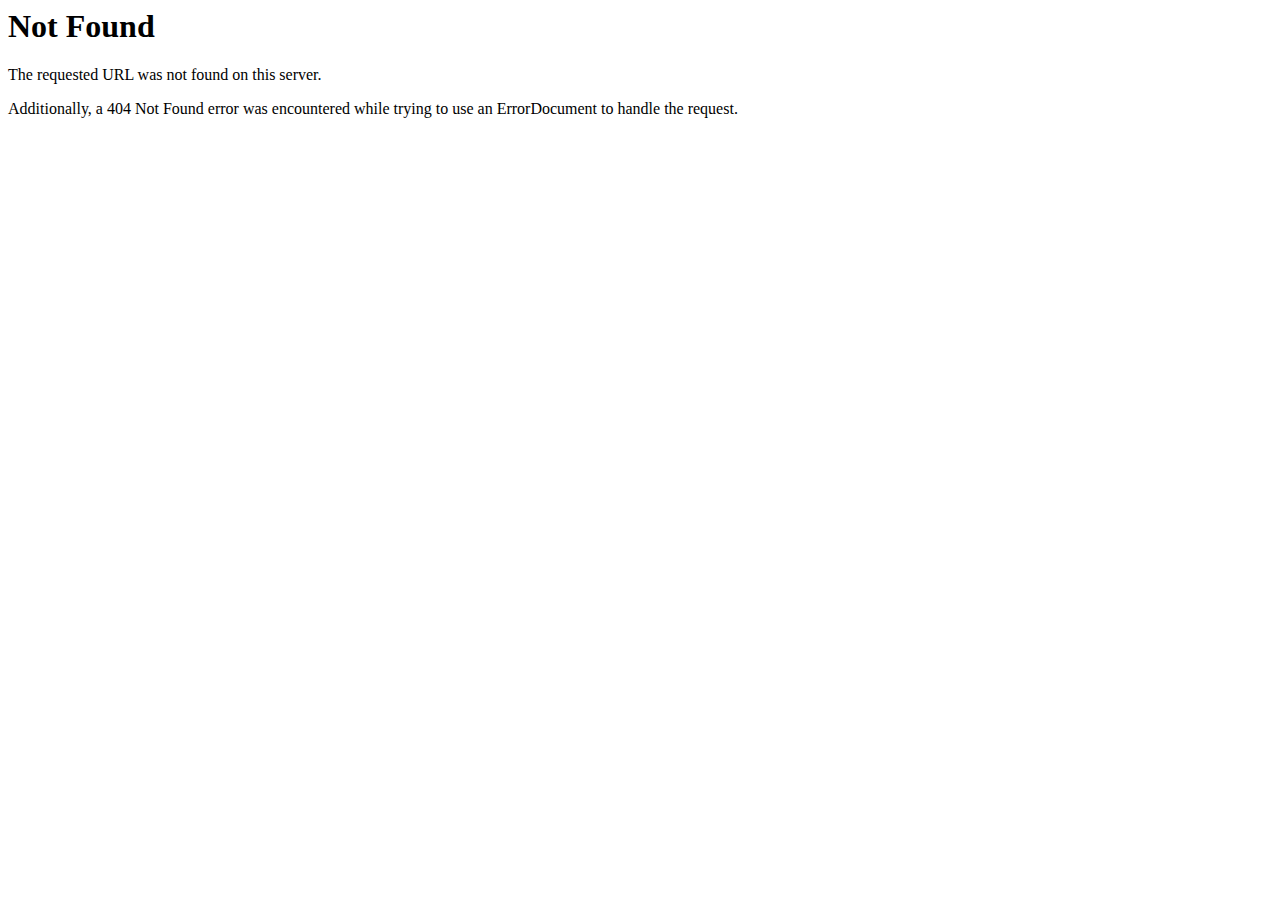
<file: js.html>
<!DOCTYPE HTML PUBLIC "-//IETF//DTD HTML 2.0//EN">
<html><head>
<title>404 Not Found</title>
</head><body>
<h1>Not Found</h1>
<p>The requested URL was not found on this server.</p>
<p>Additionally, a 404 Not Found
error was encountered while trying to use an ErrorDocument to handle the request.</p>
</body></html>
</file>
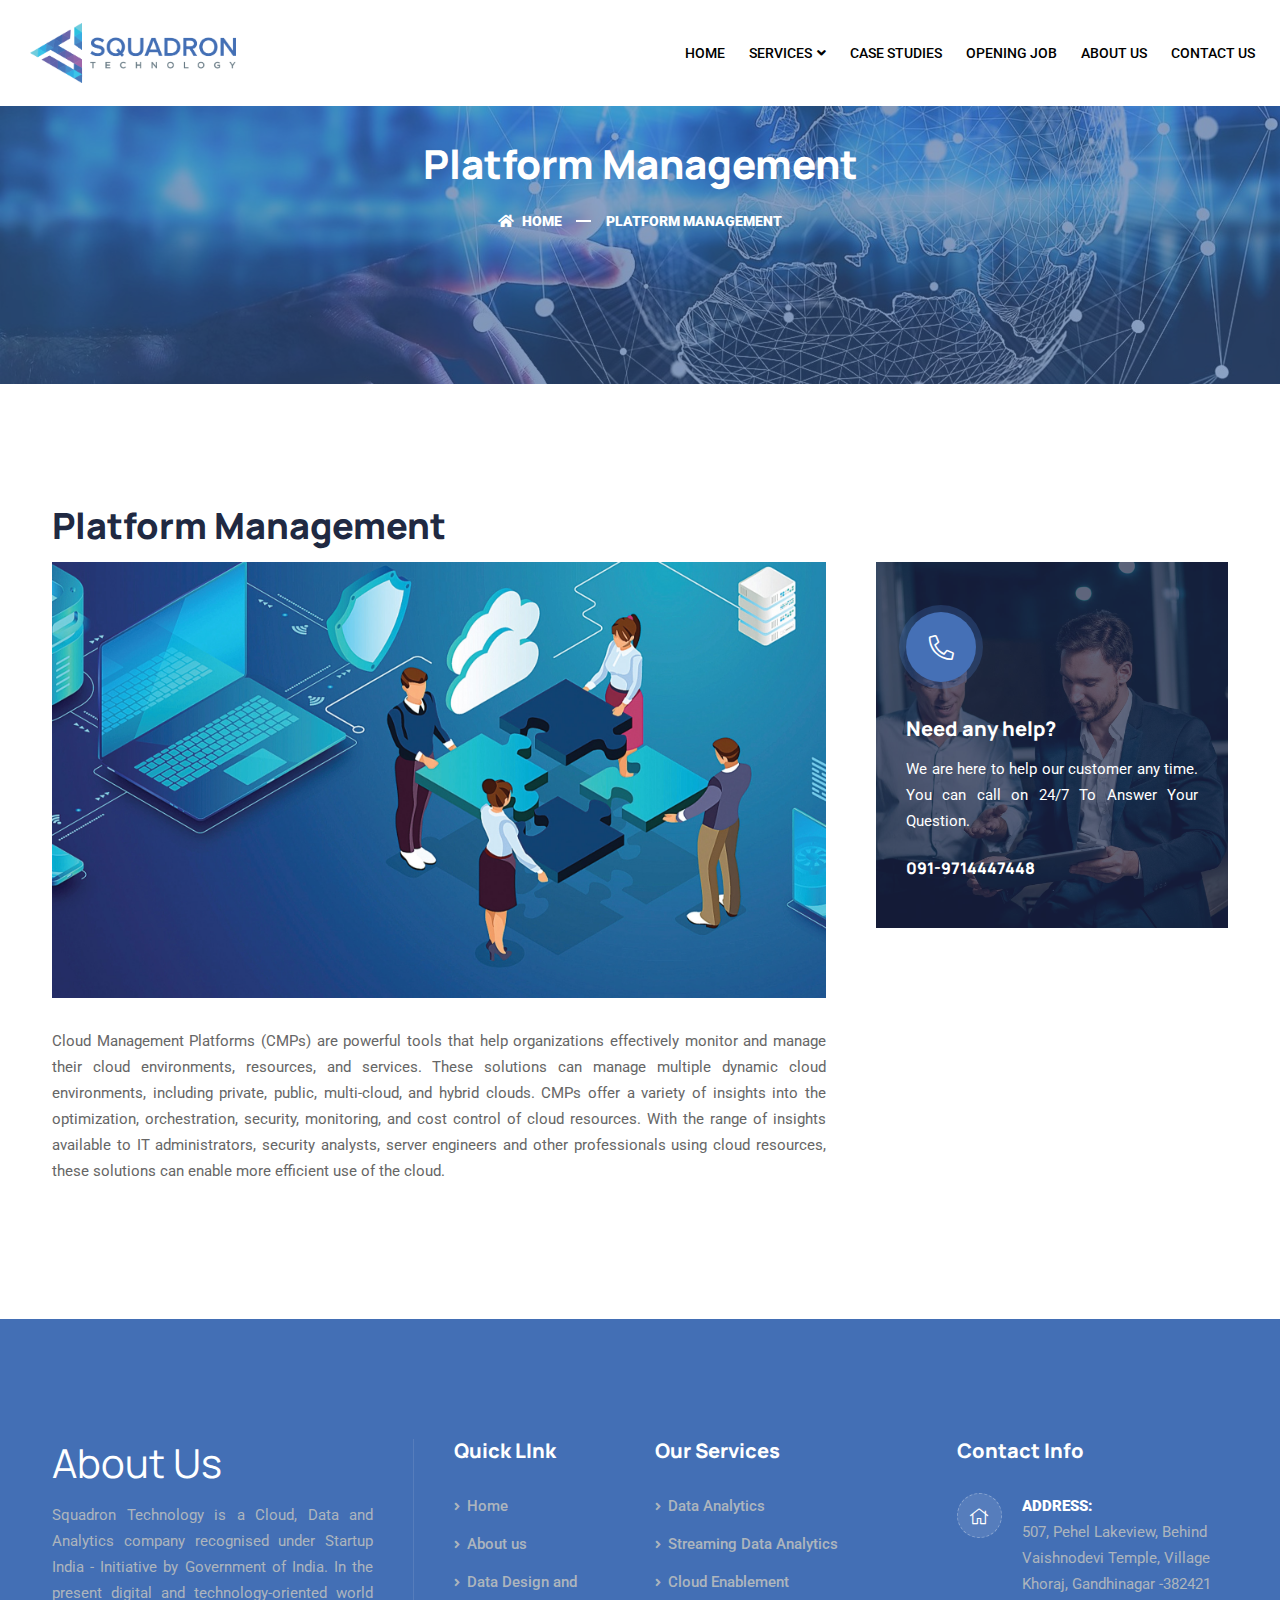
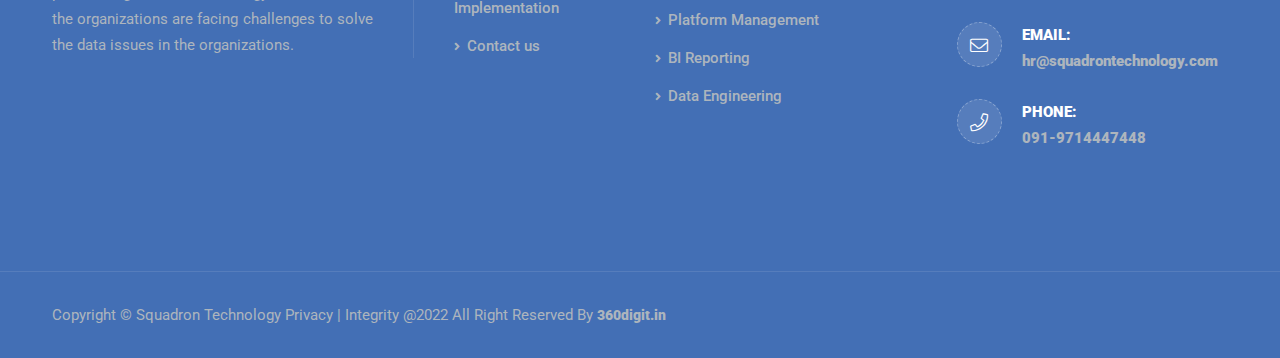
<file: platform.html>
<!DOCTYPE html>
<html lang="en">


<!-- Mirrored from squadrontechnology.360digit.in/platform.html by HTTrack Website Copier/3.x [XR&CO'2014], Thu, 19 Jan 2023 13:07:35 GMT -->
<head>
    
<!-- Google tag (gtag.js) -->
<script async src="https://www.googletagmanager.com/gtag/js?id=G-DW6B4QEHGQ"></script>
<script>
  window.dataLayer = window.dataLayer || [];
  function gtag(){dataLayer.push(arguments);}
  gtag('js', new Date());

  gtag('config', 'G-DW6B4QEHGQ');
</script>

    <!-- ========== Meta Tags ========== -->
    <meta charset="utf-8">
    <meta http-equiv="X-UA-Compatible" content="IE=edge">
    <meta name="viewport" content="width=device-width, initial-scale=1">
    <meta name="description" content="Appku - Software Landing Page">

    <!-- ========== Page Title ========== -->
    <title>Squadron Technology</title>

    <!-- ========== Favicon Icon ========== -->
    <link rel="shortcut icon" href="assets/img/favicon.png" type="image/x-icon">

    <!-- ========== Start Stylesheet ========== -->
    <link href="assets/css/bootstrap.min.css" rel="stylesheet" />
    <link href="assets/css/font-awesome.min.css" rel="stylesheet" />
    <link href="assets/css/themify-icons.css" rel="stylesheet" />
    <link href="assets/css/elegant-icons.css" rel="stylesheet" />
    <link href="assets/css/flaticon-set.css" rel="stylesheet" />
    <link href="assets/css/magnific-popup.css" rel="stylesheet" />
    <link href="assets/css/owl.carousel.min.css" rel="stylesheet" />
    <link href="assets/css/owl.theme.default.min.css" rel="stylesheet" />
    <link href="assets/css/animate.css" rel="stylesheet" />
    <link href="assets/css/validnavs.css" rel="stylesheet" />
    <link href="assets/css/helper.css" rel="stylesheet" />
    <link href="assets/css/style.css" rel="stylesheet" />
    <link href="style.css" rel="stylesheet">
    <link href="assets/css/responsive.css" rel="stylesheet" />
    <!-- ========== End Stylesheet ========== -->

    <!-- HTML5 shim and Respond.js for IE8 support of HTML5 elements and media queries -->
    <!-- WARNING: Respond.js doesn't work if you view the page via file:// -->
    <!--[if lt IE 9]>
      <script src="assets/js/html5/html5shiv.min.js"></script>
      <script src="assets/js/html5/respond.min.js"></script>
    <![endif]-->

</head>

<body>

  <!-- Preloader Start -->
    <div class="se-pre-con"></div>
    <!-- Preloader Ends -->

    <!-- Header 
    ============================================= -->
    <header id="home">
        <!-- Start Navigation -->
        <nav class="navbar mobile-sidenav attr-border navbar-sticky navbar-default validnavs navbar-fixed dark no-background">


            <div class="container-medium d-flex justify-content-between align-items-center">            

                <!-- Start Header Navigation -->
                <div class="navbar-header">
                    <button type="button" class="navbar-toggle" data-toggle="collapse" data-target="#navbar-menu">
                        <i class="fa fa-bars"></i>
                    </button>
                    <a class="navbar-brand" href="index-2.html">
                        <img src="assets/img/logo.png" class="logo" alt="Logo">
                    </a>
                </div>
                <!-- End Header Navigation -->

                <!-- Main Nav -->
                <div class="main-nav-content">
                    <!-- Collect the nav links, forms, and other content for toggling -->
                    <div class="collapse navbar-collapse" id="navbar-menu">

                        <img src="assets/img/logo.png" alt="Logo">
                        <button type="button" class="navbar-toggle" data-toggle="collapse" data-target="#navbar-menu">
                            <i class="fa fa-times"></i>
                        </button>
                        

                         <ul class="nav navbar-nav navbar-right text-white" data-in="fadeInDown" data-out="fadeOutUp">
                            <li class="dropdown active dropdown-right">
                                <a href="index-2.html"  >Home</a>
                                
                            </li>
                            
                         <li class="dropdown active dropdown-right">
                                <a href="#home" class="dropdown-toggle smooth-menu active" data-toggle="dropdown" >Services</a>
                                <ul class="dropdown-menu">
                                    <li><a href="services-details.html">Data Analytics</a></li>
                                     <li><a href="streaming.html">Streaming Data Analytics</a></li>
                                      <li><a href="cloud.html">Cloud Enablement</a></li>
                                       <li><a href="platform.html">Platform Management</a></li>
                                        <li><a href="reporting.html">BI Reporting
</a></li>
                                         <li><a href="engineering.html">Data Engineering
</a></li>
                        <li><a href="#services">Build Digital Products</a></li>  
                        <li><a href="#services">Reduction / Optimize Digital Costs</a></li> 
                        <li><a href="#services">Cloud Enablement and Migration</a></li> 
                        <li><a href="#services">Build Data Analyitcs Platform</a></li> 
                                </ul>
                            </li>
                             <li>
                                <a class="smooth-menu" href="case.html">Case Studies
</a>
                            </li>
                             <li>
                                 <a class="smooth-menu" href="https://www.linkedin.com/company/squadron-technology/jobs/">Opening Job
</a>
                            </li>
                            <li>
                                <a class="smooth-menu" href="implementation.html">Data Design and Implementation
</a>
                            </li>
                            <li>
                                <a class="smooth-menu" href="about-us.html">About Us</a>
                            </li>
                            <li>
                                <a class="smooth-menu" href="contact.html">Contact us</a>
                            </li>
                        </ul>
                    </div><!-- /.navbar-collapse -->

                    <!-- Overlay screen for menu -->
                    <div class="overlay-screen"></div>
                    <!-- End Overlay screen for menu -->

                </div>
                <!-- Main Nav -->
            </div>   
        </nav>
        <!-- End Navigation -->
    </header>
    <!-- End Header -->

     <!-- Start Breadcrumb 
    ============================================= -->
    <div class="breadcrumb-area shadow dark bg-cover text-center text-light" style="background-image: url(assets/img/2440x1578.png);">
        <div class="container">
            <div class="row">
                <div class="col-lg-12 col-md-12">
                    <h1>Platform Management

</h1>
                    <ul class="breadcrumb">
                        <li><a href="#"><i class="fas fa-home"></i> Home</a></li>
                        <li>Platform Management

</li>
                    </ul>
                </div>
            </div>
        </div>
    </div>
    <!-- End Breadcrumb -->

    <!-- Star Services Details Area
    ============================================= -->
    <div class="services-details-area default-padding">
        <div class="container">
            <div class="services-details-items">
                <div class="row">
                     <h2>Platform Management

</h2>
                    <div class="col-lg-8 services-single-content">
                        <div class="thumb">
                            <img src="assets/img/704.png" alt="Thumb">
                        </div>
                       
                        <p>
                         Cloud Management Platforms (CMPs) are powerful tools that help organizations effectively monitor and manage their cloud environments, resources, and services. These solutions can manage multiple dynamic cloud environments, including private, public, multi-cloud, and hybrid clouds. CMPs offer a variety of insights into the optimization, orchestration, security, monitoring, and cost control of cloud resources. With the range of insights available to IT administrators, security analysts, server engineers and other professionals using cloud resources, these solutions can enable more efficient use of the cloud.


                        </p>
                        
                      
                    </div>

                    <div class="col-lg-4 services-sidebar">
                        <!-- Single Widget -->
                       
                        <!-- End Single Widget -->
                        <div class="single-widget quick-contact text-light" style="background-image: url(assets/img/6.jpg);">
                            <div class="content">
                                <i class="fas fa-phone"></i>
                                <h4>Need any help?</h4>
                                <p>
                                    We are here to help our customer any time. You can call on 24/7 To Answer Your Question.
                                </p>
                                <h2>091-9714447448</h2>
                            </div>
                        </div>
                        <!-- Single Widget -->
                      
                        <!-- End Single Widget -->
                    </div>

                </div>
            </div>
        </div>
    </div>
    <!-- End Services Details Area -->

    <!-- Start Footer 
    ============================================= -->
    <footer class="bg-dark text-light">
        <div class="container">
            <div class="f-items default-padding">
                <div class="row">
                    <div class="col-lg-4 col-md-6 item">
                        <div class="f-item about">
                            <img src="assets/img/logo-light.png" alt="Logo">
                            <h1>About Us</h1>
                            <p>
                               Squadron Technology is a Cloud, Data and Analytics company recognised under Startup India - Initiative by Government of India. In the present digital and technology-oriented world the organizations are facing challenges to solve the data issues in the organizations.
                            </p>
                         
                        </div>
                    </div>
                    <div class="col-lg-2 col-md-6 item">
                        <div class="f-item link">
                            <h4 class="widget-title">Quick LInk</h4>
                            <ul>
                                <li>
                                    <a href="index-2.html"><i class="fas fa-angle-right"></i> Home</a>
                                </li>
                                <li>
                                    <a href="about-us.html"><i class="fas fa-angle-right"></i> About us</a>
                                </li>
                                <li>
                                    <a href="implementation.html"><i class="fas fa-angle-right"></i> Data Design and Implementation</a>
                                </li>
                                <li>
                                    <a href="contact.html"><i class="fas fa-angle-right"></i> Contact us</a>
                                </li>
                                
                            </ul>
                        </div>
                    </div>
                    <div class="col-lg-3 col-md-6 item">
                        <div class="f-item link">
                            <h4 class="widget-title">Our Services</h4>
                            <ul>
                                <li>
                                    <a href="services-details.html"><i class="fas fa-angle-right"></i> Data Analytics</a>
                                </li>
                                <li>
                                    <a href="streaming.html"><i class="fas fa-angle-right"></i> Streaming Data Analytics</a>
                                </li>
                                <li>
                                    <a href="cloud.html"><i class="fas fa-angle-right"></i> Cloud Enablement</a>
                                </li>
                                <li>
                                    <a href="platform.html"><i class="fas fa-angle-right"></i> Platform Management</a>
                                </li>
                                <li>
                                    <a href="reporting.html"><i class="fas fa-angle-right"></i> BI Reporting</a>
                                </li>
                                <li>
                                    <a href="engineering.html"><i class="fas fa-angle-right"></i> Data Engineering</a>
                                </li>
                            </ul>
                        </div>
                    </div>
                    <div class="col-lg-3 col-md-6 item">
                        <div class="f-item contact-widget">
                            <h4 class="widget-title">Contact Info</h4>
                            <div class="address">
                                <ul>
                                    <li>
                                        <div class="icon">
                                            <i class="fas fa-home"></i>
                                        </div>
                                        <div class="content">
                                            <strong>Address:</strong>
                                            507, Pehel Lakeview,
Behind Vaishnodevi Temple, Village
Khoraj, Gandhinagar -382421
                                        </div>
                                    </li>
                                    <li>
                                        <div class="icon">
                                            <i class="fas fa-envelope"></i>
                                        </div>
                                        <div class="content">
                                            <strong>Email:</strong>
                                            <a href="mailto:hr@squadrontechnology.com">hr@squadrontechnology.com</a>
                                        </div>
                                    </li>
                                    <li>
                                        <div class="icon">
                                            <i class="fas fa-phone"></i>
                                        </div>
                                        <div class="content">
                                            <strong>Phone:</strong>
                                            <a href="tel:091-9714447448">091-9714447448</a>
                                        </div>
                                    </li>
                                </ul>
                            </div>
                        </div>
                    </div>
                </div>
            </div>
        </div>
        <!-- Start Footer Bottom -->
        <div class="footer-bottom">
            <div class="container">
                <div class="row">
                    <div class="col-lg-12">
                       <p style="font-size:15px;">Copyright © Squadron Technology  Privacy | Integrity @2022  All Right Reserved By <a href="https://360digit.in/" target="_blank"> 360digit.in</a></p>
                    </div>
                   
                </div>
            </div>
        </div>
        <!-- End Footer Bottom -->
    </footer>
    <!-- End Footer -->

    <!-- jQuery Frameworks
    ============================================= -->
    <script src="assets/js/jquery-3.6.0.min.js"></script>
    <script src="assets/js/popper.min.js"></script>
    <script src="assets/js/bootstrap.bundle.min.js"></script>
    <script src="assets/js/jquery.appear.js"></script>
    <script src="assets/js/jquery.easing.min.js"></script>
    <script src="assets/js/jquery.magnific-popup.min.js"></script>
    <script src="assets/js/modernizr.custom.13711.js"></script>
    <script src="assets/js/owl.carousel.min.js"></script>
    <script src="assets/js/wow.min.js"></script>
    <script src="assets/js/progress-bar.min.js"></script>
    <script src="assets/js/isotope.pkgd.min.js"></script>
    <script src="assets/js/imagesloaded.pkgd.min.js"></script>
    <script src="assets/js/count-to.js"></script>
    <script src="assets/js/YTPlayer.min.js"></script>
    <script src="assets/js/validnavs.js"></script>
    <script src="assets/js/main.js"></script>

</body>

<!-- Mirrored from squadrontechnology.360digit.in/platform.html by HTTrack Website Copier/3.x [XR&CO'2014], Thu, 19 Jan 2023 13:07:35 GMT -->
</html>
</file>
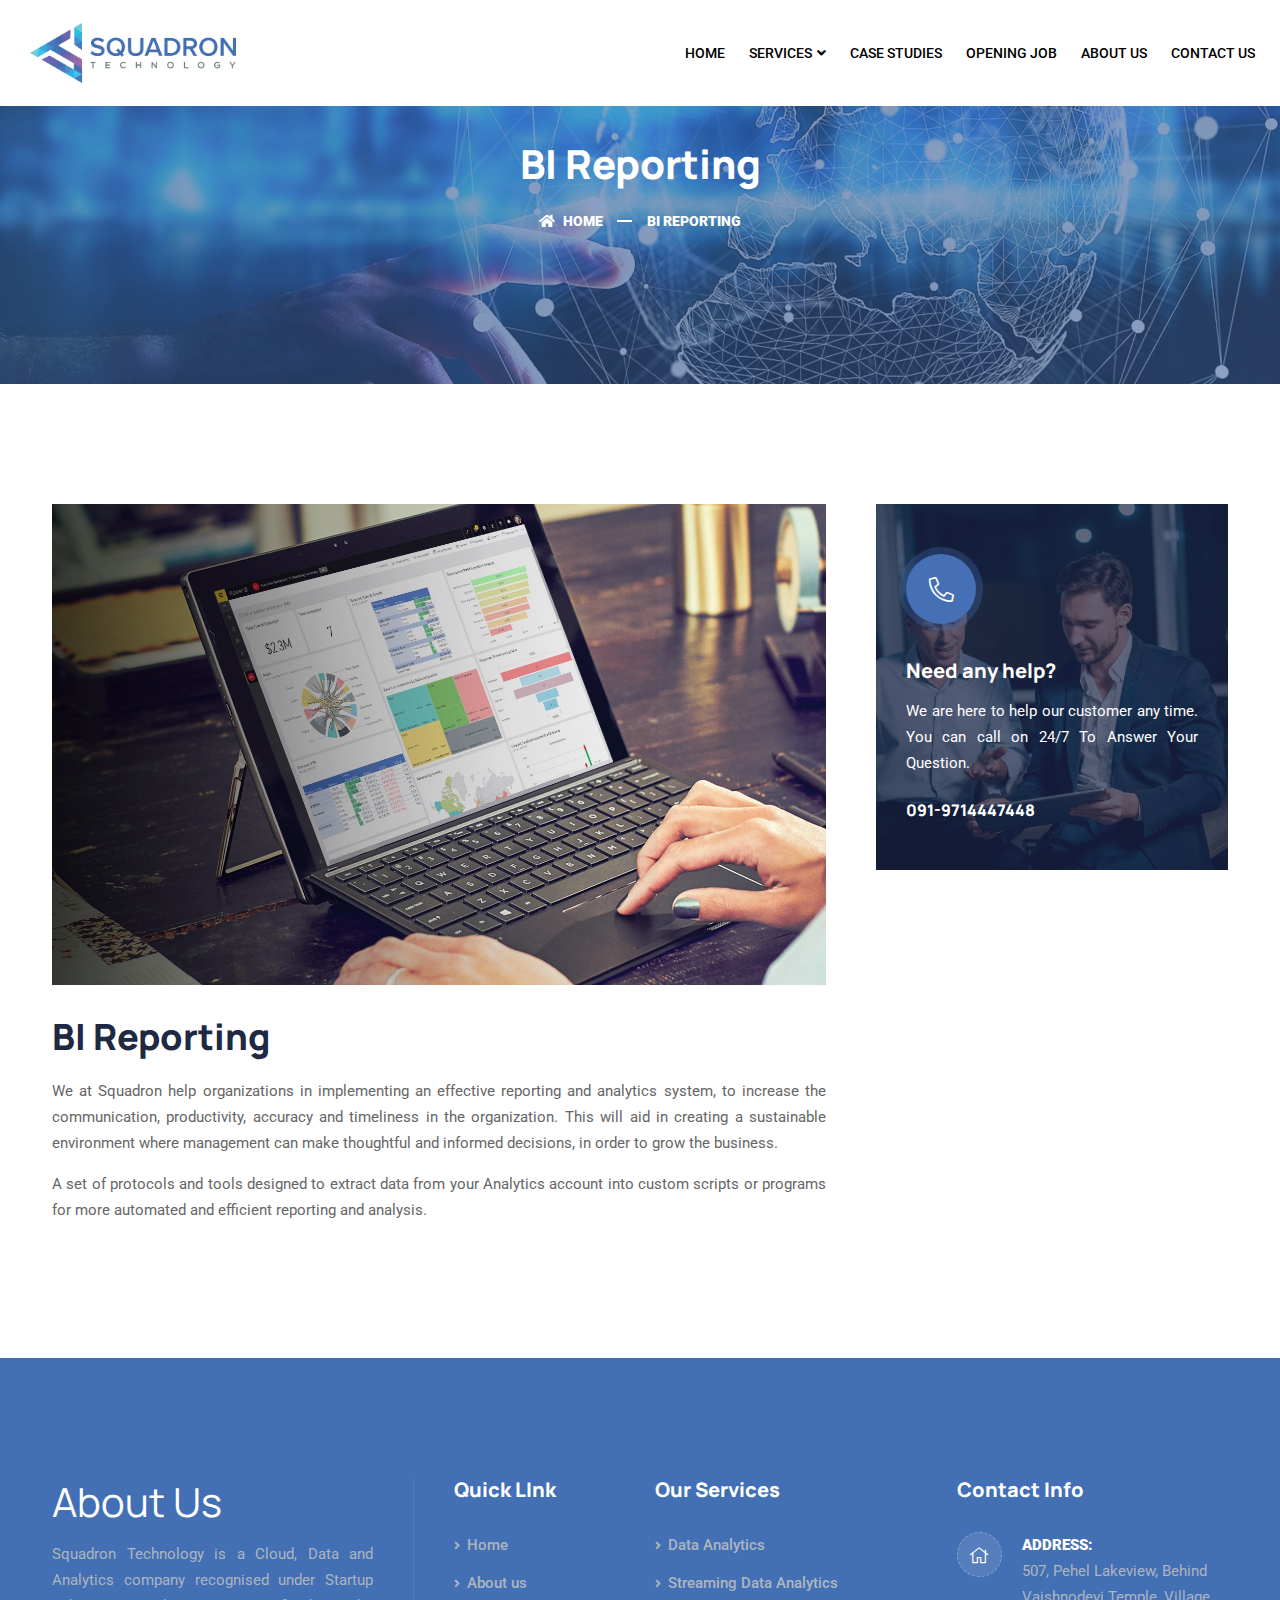
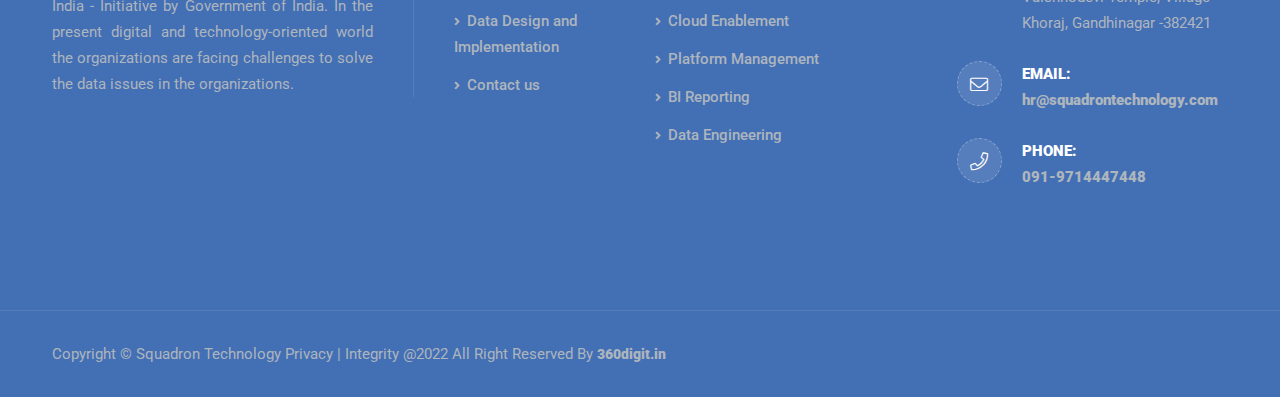
<file: reporting.html>
<!DOCTYPE html>
<html lang="en">


<!-- Mirrored from squadrontechnology.360digit.in/reporting.html by HTTrack Website Copier/3.x [XR&CO'2014], Thu, 19 Jan 2023 13:07:35 GMT -->
<head>
    
<!-- Google tag (gtag.js) -->
<script async src="https://www.googletagmanager.com/gtag/js?id=G-DW6B4QEHGQ"></script>
<script>
  window.dataLayer = window.dataLayer || [];
  function gtag(){dataLayer.push(arguments);}
  gtag('js', new Date());

  gtag('config', 'G-DW6B4QEHGQ');
</script>

    <!-- ========== Meta Tags ========== -->
    <meta charset="utf-8">
    <meta http-equiv="X-UA-Compatible" content="IE=edge">
    <meta name="viewport" content="width=device-width, initial-scale=1">
    <meta name="description" content="Appku - Software Landing Page">

    <!-- ========== Page Title ========== -->
    <title>Squadron Technology</title>

    <!-- ========== Favicon Icon ========== -->
    <link rel="shortcut icon" href="assets/img/favicon.png" type="image/x-icon">

    <!-- ========== Start Stylesheet ========== -->
    <link href="assets/css/bootstrap.min.css" rel="stylesheet" />
    <link href="assets/css/font-awesome.min.css" rel="stylesheet" />
    <link href="assets/css/themify-icons.css" rel="stylesheet" />
    <link href="assets/css/elegant-icons.css" rel="stylesheet" />
    <link href="assets/css/flaticon-set.css" rel="stylesheet" />
    <link href="assets/css/magnific-popup.css" rel="stylesheet" />
    <link href="assets/css/owl.carousel.min.css" rel="stylesheet" />
    <link href="assets/css/owl.theme.default.min.css" rel="stylesheet" />
    <link href="assets/css/animate.css" rel="stylesheet" />
    <link href="assets/css/validnavs.css" rel="stylesheet" />
    <link href="assets/css/helper.css" rel="stylesheet" />
    <link href="assets/css/style.css" rel="stylesheet" />
    <link href="style.css" rel="stylesheet">
    <link href="assets/css/responsive.css" rel="stylesheet" />
    <!-- ========== End Stylesheet ========== -->

    <!-- HTML5 shim and Respond.js for IE8 support of HTML5 elements and media queries -->
    <!-- WARNING: Respond.js doesn't work if you view the page via file:// -->
    <!--[if lt IE 9]>
      <script src="assets/js/html5/html5shiv.min.js"></script>
      <script src="assets/js/html5/respond.min.js"></script>
    <![endif]-->

</head>

<body>

  <!-- Preloader Start -->
    <div class="se-pre-con"></div>
    <!-- Preloader Ends -->

    <!-- Header 
    ============================================= -->
    <header id="home">
        <!-- Start Navigation -->
        <nav class="navbar mobile-sidenav attr-border navbar-sticky navbar-default validnavs navbar-fixed dark no-background">


            <div class="container-medium d-flex justify-content-between align-items-center">            

                <!-- Start Header Navigation -->
                <div class="navbar-header">
                    <button type="button" class="navbar-toggle" data-toggle="collapse" data-target="#navbar-menu">
                        <i class="fa fa-bars"></i>
                    </button>
                    <a class="navbar-brand" href="index-2.html">
                        <img src="assets/img/logo.png" class="logo" alt="Logo">
                    </a>
                </div>
                <!-- End Header Navigation -->

                <!-- Main Nav -->
                <div class="main-nav-content">
                    <!-- Collect the nav links, forms, and other content for toggling -->
                    <div class="collapse navbar-collapse" id="navbar-menu">

                        <img src="assets/img/logo.png" alt="Logo">
                        <button type="button" class="navbar-toggle" data-toggle="collapse" data-target="#navbar-menu">
                            <i class="fa fa-times"></i>
                        </button>
                        

                         <ul class="nav navbar-nav navbar-right text-white" data-in="fadeInDown" data-out="fadeOutUp">
                            <li class="dropdown active dropdown-right">
                                <a href="index-2.html"  >Home</a>
                                
                            </li>
                            
                         <li class="dropdown active dropdown-right">
                                <a href="#home" class="dropdown-toggle smooth-menu active" data-toggle="dropdown" >Services</a>
                                <ul class="dropdown-menu">
                                    <li><a href="services-details.html">Data Analytics</a></li>
                                     <li><a href="streaming.html">Streaming Data Analytics</a></li>
                                      <li><a href="cloud.html">Cloud Enablement</a></li>
                                       <li><a href="platform.html">Platform Management</a></li>
                                        <li><a href="reporting.html">BI Reporting
</a></li>
                                         <li><a href="engineering.html">Data Engineering
</a></li>
                        <li><a href="#services">Build Digital Products</a></li>  
                        <li><a href="#services">Reduction / Optimize Digital Costs</a></li> 
                        <li><a href="#services">Cloud Enablement and Migration</a></li> 
                        <li><a href="#services">Build Data Analyitcs Platform</a></li> 
                                </ul>
                            </li>
                             <li>
                                <a class="smooth-menu" href="case.html">Case Studies
</a>
                            </li>
                             <li>
                                 <a class="smooth-menu" href="https://www.linkedin.com/company/squadron-technology/jobs/">Opening Job
</a>
                            </li>
                            <li>
                                <a class="smooth-menu" href="implementation.html">Data Design and Implementation
</a>
                            </li>
                            <li>
                                <a class="smooth-menu" href="about-us.html">About Us</a>
                            </li>
                            <li>
                                <a class="smooth-menu" href="contact.html">Contact us</a>
                            </li>
                        </ul>
                    </div><!-- /.navbar-collapse -->

                    <!-- Overlay screen for menu -->
                    <div class="overlay-screen"></div>
                    <!-- End Overlay screen for menu -->

                </div>
                <!-- Main Nav -->
            </div>   
        </nav>
        <!-- End Navigation -->
    </header>
    <!-- End Header -->

     <!-- Start Breadcrumb 
    ============================================= -->
    <div class="breadcrumb-area shadow dark bg-cover text-center text-light" style="background-image: url(assets/img/2440x1578.png);">
        <div class="container">
            <div class="row">
                <div class="col-lg-12 col-md-12">
                    <h1>BI Reporting


</h1>
                    <ul class="breadcrumb">
                        <li><a href="#"><i class="fas fa-home"></i> Home</a></li>
                        <li>BI Reporting


</li>
                    </ul>
                </div>
            </div>
        </div>
    </div>
    <!-- End Breadcrumb -->

    <!-- Star Services Details Area
    ============================================= -->
    <div class="services-details-area default-padding">
        <div class="container">
            <div class="services-details-items">
                <div class="row">
                    
                    <div class="col-lg-8 services-single-content">
                        <div class="thumb">
                            <img src="assets/img/705.png" alt="Thumb">
                        </div>
                        <h2>BI Reporting</h2>
                        <p>
                        We at Squadron help organizations in implementing an effective reporting and analytics system, to   increase the communication, productivity, accuracy and timeliness in the organization. This will aid in creating a sustainable environment where management can make thoughtful and informed decisions, in order to grow the business.

                        </p>
                        <p>
                            A set of protocols and tools designed to extract data from your Analytics account into custom scripts or programs for more automated and efficient reporting and analysis.

                        </p>
                        
                      
                    </div>

                    <div class="col-lg-4 services-sidebar">
                        <!-- Single Widget -->
                       
                        <!-- End Single Widget -->
                        <div class="single-widget quick-contact text-light" style="background-image: url(assets/img/6.jpg);">
                            <div class="content">
                                <i class="fas fa-phone"></i>
                                <h4>Need any help?</h4>
                                <p>
                                    We are here to help our customer any time. You can call on 24/7 To Answer Your Question.
                                </p>
                                <h2>091-9714447448</h2>
                            </div>
                        </div>
                        <!-- Single Widget -->
                      
                        <!-- End Single Widget -->
                    </div>

                </div>
            </div>
        </div>
    </div>
    <!-- End Services Details Area -->

    <!-- Start Footer 
    ============================================= -->
   <footer class="bg-dark text-light">
        <div class="container">
            <div class="f-items default-padding">
                <div class="row">
                    <div class="col-lg-4 col-md-6 item">
                        <div class="f-item about">
                            <img src="assets/img/logo-light.png" alt="Logo">
                            <h1>About Us</h1>
                            <p>
                               Squadron Technology is a Cloud, Data and Analytics company recognised under Startup India - Initiative by Government of India. In the present digital and technology-oriented world the organizations are facing challenges to solve the data issues in the organizations.
                            </p>
                         
                        </div>
                    </div>
                    <div class="col-lg-2 col-md-6 item">
                        <div class="f-item link">
                            <h4 class="widget-title">Quick LInk</h4>
                            <ul>
                                <li>
                                    <a href="index-2.html"><i class="fas fa-angle-right"></i> Home</a>
                                </li>
                                <li>
                                    <a href="about-us.html"><i class="fas fa-angle-right"></i> About us</a>
                                </li>
                                <li>
                                    <a href="implementation.html"><i class="fas fa-angle-right"></i> Data Design and Implementation</a>
                                </li>
                                <li>
                                    <a href="contact.html"><i class="fas fa-angle-right"></i> Contact us</a>
                                </li>
                                
                            </ul>
                        </div>
                    </div>
                    <div class="col-lg-3 col-md-6 item">
                        <div class="f-item link">
                            <h4 class="widget-title">Our Services</h4>
                            <ul>
                                <li>
                                    <a href="services-details.html"><i class="fas fa-angle-right"></i> Data Analytics</a>
                                </li>
                                <li>
                                    <a href="streaming.html"><i class="fas fa-angle-right"></i> Streaming Data Analytics</a>
                                </li>
                                <li>
                                    <a href="cloud.html"><i class="fas fa-angle-right"></i> Cloud Enablement</a>
                                </li>
                                <li>
                                    <a href="platform.html"><i class="fas fa-angle-right"></i> Platform Management</a>
                                </li>
                                <li>
                                    <a href="reporting.html"><i class="fas fa-angle-right"></i> BI Reporting</a>
                                </li>
                                <li>
                                    <a href="engineering.html"><i class="fas fa-angle-right"></i> Data Engineering</a>
                                </li>
                            </ul>
                        </div>
                    </div>
                    <div class="col-lg-3 col-md-6 item">
                        <div class="f-item contact-widget">
                            <h4 class="widget-title">Contact Info</h4>
                            <div class="address">
                                <ul>
                                    <li>
                                        <div class="icon">
                                            <i class="fas fa-home"></i>
                                        </div>
                                        <div class="content">
                                            <strong>Address:</strong>
                                            507, Pehel Lakeview,
Behind Vaishnodevi Temple, Village
Khoraj, Gandhinagar -382421
                                        </div>
                                    </li>
                                    <li>
                                        <div class="icon">
                                            <i class="fas fa-envelope"></i>
                                        </div>
                                        <div class="content">
                                            <strong>Email:</strong>
                                            <a href="mailto:hr@squadrontechnology.com">hr@squadrontechnology.com</a>
                                        </div>
                                    </li>
                                    <li>
                                        <div class="icon">
                                            <i class="fas fa-phone"></i>
                                        </div>
                                        <div class="content">
                                            <strong>Phone:</strong>
                                            <a href="tel:091-9714447448">091-9714447448</a>
                                        </div>
                                    </li>
                                </ul>
                            </div>
                        </div>
                    </div>
                </div>
            </div>
        </div>
        <!-- Start Footer Bottom -->
        <div class="footer-bottom">
            <div class="container">
                <div class="row">
                    <div class="col-lg-12">
                       <p style="font-size:15px;">Copyright © Squadron Technology  Privacy | Integrity @2022  All Right Reserved By <a href="https://360digit.in/" target="_blank"> 360digit.in</a></p>
                    </div>
                   
                </div>
            </div>
        </div>
        <!-- End Footer Bottom -->
    </footer>
    <!-- End Footer -->

    <!-- jQuery Frameworks
    ============================================= -->
    <script src="assets/js/jquery-3.6.0.min.js"></script>
    <script src="assets/js/popper.min.js"></script>
    <script src="assets/js/bootstrap.bundle.min.js"></script>
    <script src="assets/js/jquery.appear.js"></script>
    <script src="assets/js/jquery.easing.min.js"></script>
    <script src="assets/js/jquery.magnific-popup.min.js"></script>
    <script src="assets/js/modernizr.custom.13711.js"></script>
    <script src="assets/js/owl.carousel.min.js"></script>
    <script src="assets/js/wow.min.js"></script>
    <script src="assets/js/progress-bar.min.js"></script>
    <script src="assets/js/isotope.pkgd.min.js"></script>
    <script src="assets/js/imagesloaded.pkgd.min.js"></script>
    <script src="assets/js/count-to.js"></script>
    <script src="assets/js/YTPlayer.min.js"></script>
    <script src="assets/js/validnavs.js"></script>
    <script src="assets/js/main.js"></script>

</body>

<!-- Mirrored from squadrontechnology.360digit.in/reporting.html by HTTrack Website Copier/3.x [XR&CO'2014], Thu, 19 Jan 2023 13:07:36 GMT -->
</html>
</file>
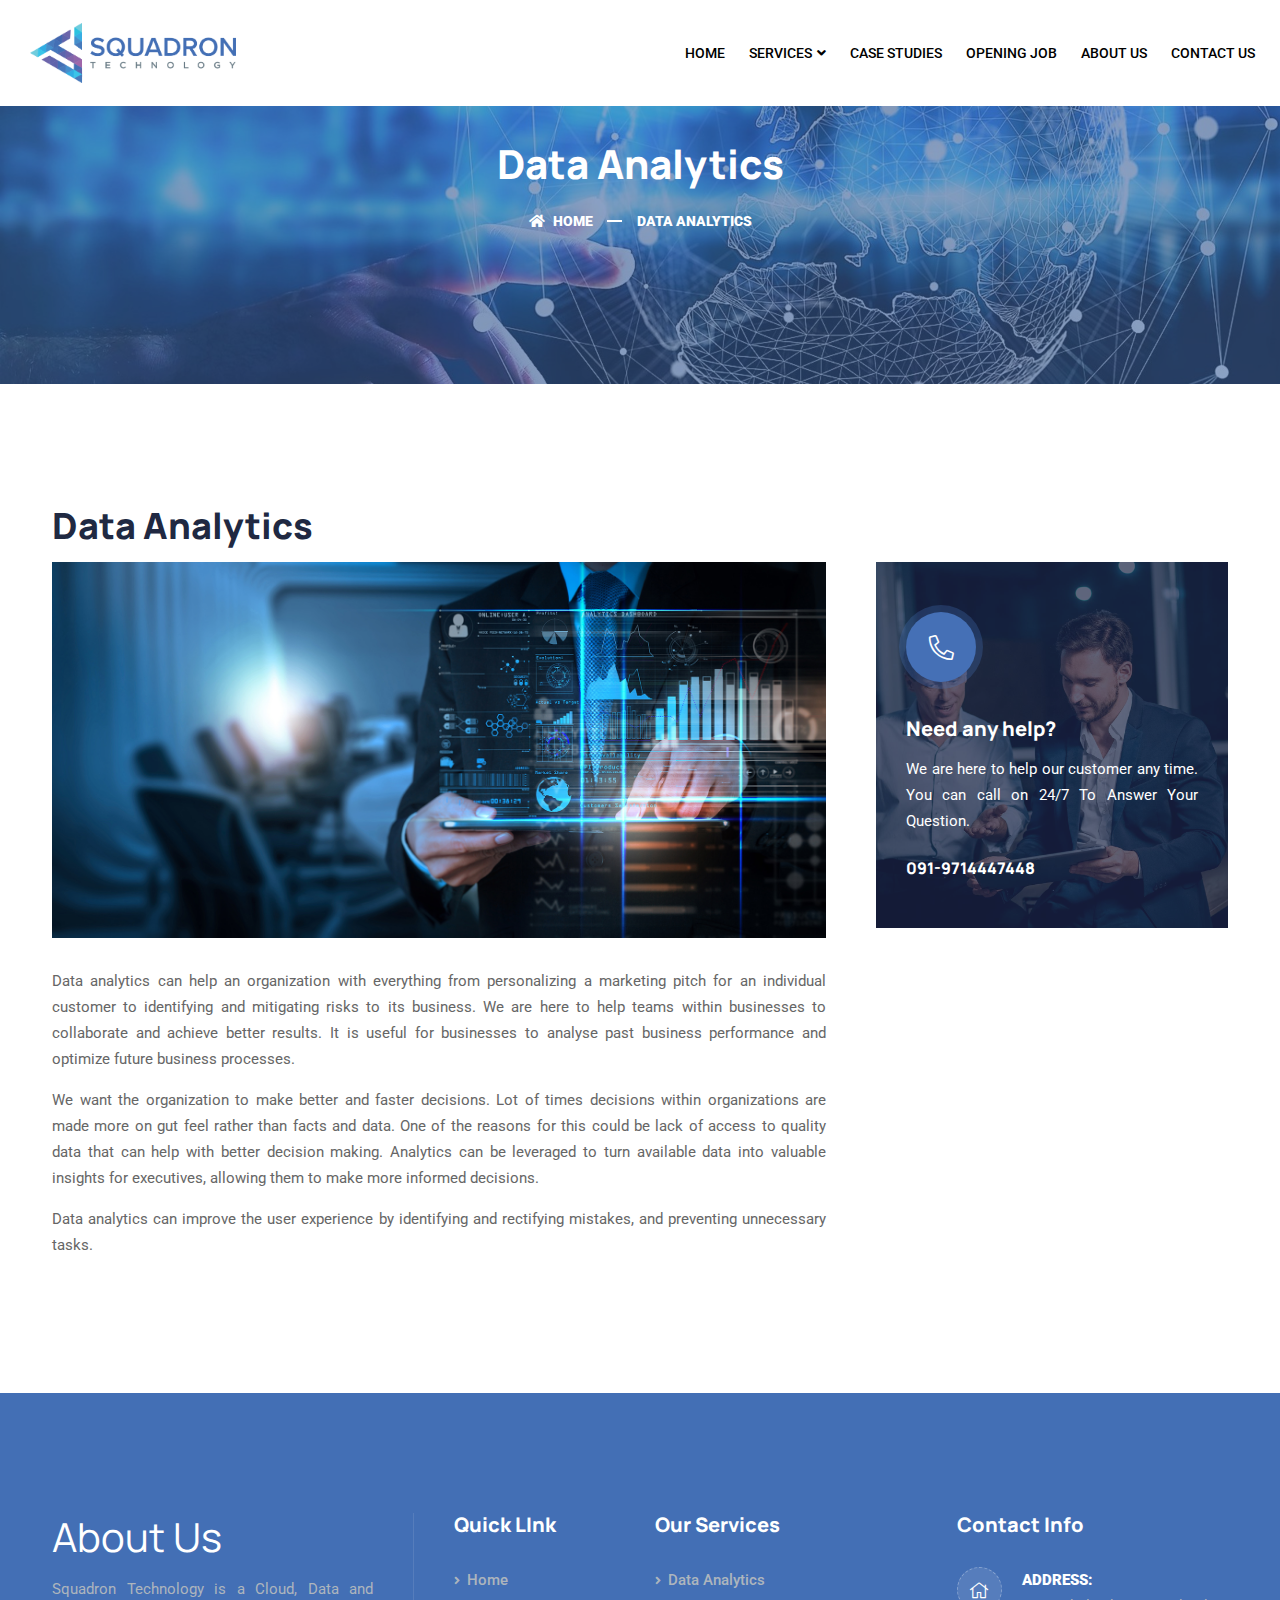
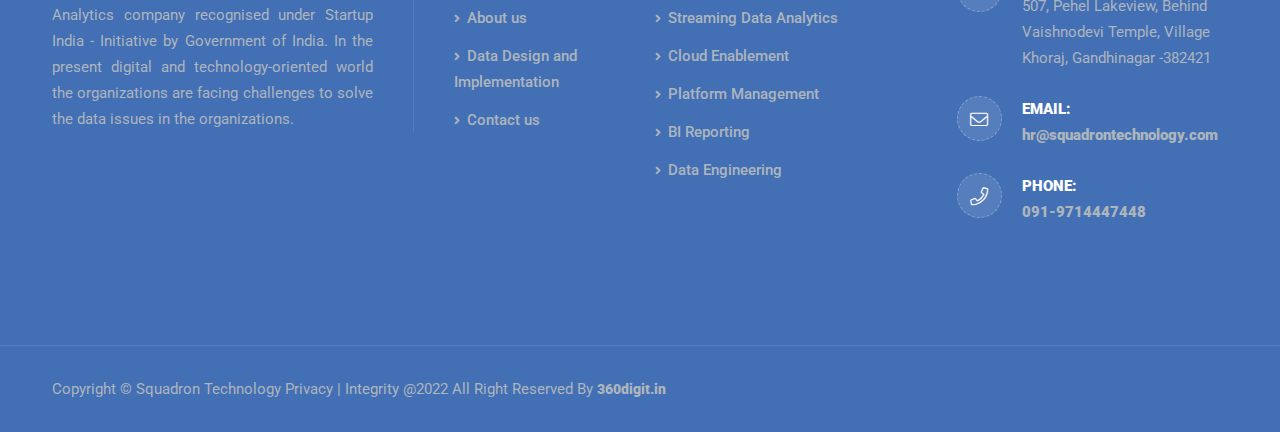
<file: services-details.html>
<!DOCTYPE html>
<html lang="en">


<!-- Mirrored from squadrontechnology.360digit.in/services-details.html by HTTrack Website Copier/3.x [XR&CO'2014], Thu, 19 Jan 2023 13:07:33 GMT -->
<head>
    
<!-- Google tag (gtag.js) -->
<script async src="https://www.googletagmanager.com/gtag/js?id=G-DW6B4QEHGQ"></script>
<script>
  window.dataLayer = window.dataLayer || [];
  function gtag(){dataLayer.push(arguments);}
  gtag('js', new Date());

  gtag('config', 'G-DW6B4QEHGQ');
</script>

<!-- Google tag (gtag.js) -->
<script async src="https://www.googletagmanager.com/gtag/js?id=G-DW6B4QEHGQ"></script>
<script>
  window.dataLayer = window.dataLayer || [];
  function gtag(){dataLayer.push(arguments);}
  gtag('js', new Date());

  gtag('config', 'G-DW6B4QEHGQ');
</script>

    <!-- ========== Meta Tags ========== -->
    <meta charset="utf-8">
    <meta http-equiv="X-UA-Compatible" content="IE=edge">
    <meta name="viewport" content="width=device-width, initial-scale=1">
    <meta name="description" content="Appku - Software Landing Page">

    <!-- ========== Page Title ========== -->
    <title>Squadron Technology</title>

    <!-- ========== Favicon Icon ========== -->
    <link rel="shortcut icon" href="assets/img/favicon.png" type="image/x-icon">

    <!-- ========== Start Stylesheet ========== -->
    <link href="assets/css/bootstrap.min.css" rel="stylesheet" />
    <link href="assets/css/font-awesome.min.css" rel="stylesheet" />
    <link href="assets/css/themify-icons.css" rel="stylesheet" />
    <link href="assets/css/elegant-icons.css" rel="stylesheet" />
    <link href="assets/css/flaticon-set.css" rel="stylesheet" />
    <link href="assets/css/magnific-popup.css" rel="stylesheet" />
    <link href="assets/css/owl.carousel.min.css" rel="stylesheet" />
    <link href="assets/css/owl.theme.default.min.css" rel="stylesheet" />
    <link href="assets/css/animate.css" rel="stylesheet" />
    <link href="assets/css/validnavs.css" rel="stylesheet" />
    <link href="assets/css/helper.css" rel="stylesheet" />
    <link href="assets/css/style.css" rel="stylesheet" />
    <link href="style.css" rel="stylesheet">
    <link href="assets/css/responsive.css" rel="stylesheet" />
    <!-- ========== End Stylesheet ========== -->

    <!-- HTML5 shim and Respond.js for IE8 support of HTML5 elements and media queries -->
    <!-- WARNING: Respond.js doesn't work if you view the page via file:// -->
    <!--[if lt IE 9]>
      <script src="assets/js/html5/html5shiv.min.js"></script>
      <script src="assets/js/html5/respond.min.js"></script>
    <![endif]-->

</head>

<body>

  <!-- Preloader Start -->
    <div class="se-pre-con"></div>
    <!-- Preloader Ends -->

    <!-- Header 
    ============================================= -->
    <header id="home">
        <!-- Start Navigation -->
        <nav class="navbar mobile-sidenav attr-border navbar-sticky navbar-default validnavs navbar-fixed dark no-background">


            <div class="container-medium d-flex justify-content-between align-items-center">            

                <!-- Start Header Navigation -->
                <div class="navbar-header">
                    <button type="button" class="navbar-toggle" data-toggle="collapse" data-target="#navbar-menu">
                        <i class="fa fa-bars"></i>
                    </button>
                    <a class="navbar-brand" href="index-2.html">
                        <img src="assets/img/logo.png" class="logo" alt="Logo">
                    </a>
                </div>
                <!-- End Header Navigation -->

                <!-- Main Nav -->
                <div class="main-nav-content">
                    <!-- Collect the nav links, forms, and other content for toggling -->
                    <div class="collapse navbar-collapse" id="navbar-menu">

                        <img src="assets/img/logo.png" alt="Logo">
                        <button type="button" class="navbar-toggle" data-toggle="collapse" data-target="#navbar-menu">
                            <i class="fa fa-times"></i>
                        </button>
                        

                          <ul class="nav navbar-nav navbar-right text-white" data-in="fadeInDown" data-out="fadeOutUp">
                            <li class="dropdown active dropdown-right">
                                <a href="index-2.html"  >Home</a>
                                
                            </li>
                            
                         <li class="dropdown active dropdown-right">
                                <a href="#home" class="dropdown-toggle smooth-menu active" data-toggle="dropdown" >Services</a>
                                <ul class="dropdown-menu">
                                    <li><a href="services-details.html">Data Analytics</a></li>
                                     <li><a href="streaming.html">Streaming Data Analytics</a></li>
                                      <li><a href="cloud.html">Cloud Enablement</a></li>
                                       <li><a href="platform.html">Platform Management</a></li>
                                        <li><a href="reporting.html">BI Reporting
</a></li>
                                         <li><a href="engineering.html">Data Engineering
</a></li>
                        <li><a href="#services">Build Digital Products</a></li>  
                        <li><a href="#services">Reduction / Optimize Digital Costs</a></li> 
                        <li><a href="#services">Cloud Enablement and Migration</a></li> 
                        <li><a href="#services">Build Data Analyitcs Platform</a></li> 
                                </ul>
                            </li>
                             <li>
                                <a class="smooth-menu" href="case.html">Case Studies
</a>
                            </li>
                             <li>
                                 <a class="smooth-menu" href="https://www.linkedin.com/company/squadron-technology/jobs/">Opening Job
</a>
                            </li>
                            <li>
                                <a class="smooth-menu" href="implementation.html">Data Design and Implementation
</a>
                            </li>
                            <li>
                                <a class="smooth-menu" href="about-us.html">About Us</a>
                            </li>
                            <li>
                                <a class="smooth-menu" href="contact.html">Contact us</a>
                            </li>
                        </ul>
                    </div><!-- /.navbar-collapse -->

                    <!-- Overlay screen for menu -->
                    <div class="overlay-screen"></div>
                    <!-- End Overlay screen for menu -->

                </div>
                <!-- Main Nav -->
            </div>   
        </nav>
        <!-- End Navigation -->
    </header>
    <!-- End Header -->

     <!-- Start Breadcrumb 
    ============================================= -->
    <div class="breadcrumb-area shadow dark bg-cover text-center text-light" style="background-image: url(assets/img/2440x1578.png);">
        <div class="container">
            <div class="row">
                <div class="col-lg-12 col-md-12">
                    <h1>Data Analytics
</h1>
                    <ul class="breadcrumb">
                        <li><a href="#"><i class="fas fa-home"></i> Home</a></li>
                        <li>Data Analytics
</li>
                    </ul>
                </div>
            </div>
        </div>
    </div>
    <!-- End Breadcrumb -->

    <!-- Star Services Details Area
    ============================================= -->
    <div class="services-details-area default-padding">
        <div class="container">
            <div class="services-details-items">
                <div class="row">
                      <h2>Data Analytics
</h2>
<div class="devider"></div>
                
                    <div class="col-lg-8 services-single-content">
                        <div class="thumb">
                            <img src="assets/img/700.png" alt="Thumb">
                        </div>
                              <p>
                          Data analytics can help an organization with everything from personalizing a marketing pitch for an individual customer to identifying and mitigating risks to its business. We are here to help teams within businesses to collaborate and achieve better results. It is useful for businesses to analyse past business performance and optimize future business processes.

                        </p>
                        <p>
                         We want the organization to make better and faster decisions. Lot of times decisions within organizations are made more on gut feel rather than facts and data. One of the reasons for this could be lack of access to quality data that can help with better decision making. Analytics can be leveraged to turn available data into valuable insights for executives, allowing them to make more informed decisions.

                        </p>
                        <p>
                           Data analytics can improve the user experience by identifying and rectifying mistakes, and preventing unnecessary tasks. 
                        </p>
                        
                      
                    </div>

                    <div class="col-lg-4 services-sidebar">
                        <!-- Single Widget -->
                       
                        <!-- End Single Widget -->
                        <div class="single-widget quick-contact text-light" style="background-image: url(assets/img/6.jpg);">
                            <div class="content">
                                <i class="fas fa-phone"></i>
                                <h4>Need any help?</h4>
                                <p>
                                    We are here to help our customer any time. You can call on 24/7 To Answer Your Question.
                                </p>
                                <h2>091-9714447448</h2>
                            </div>
                        </div>
                        <!-- Single Widget -->
                      
                        <!-- End Single Widget -->
                    </div>

                </div>
            </div>
        </div>
    </div>
    <!-- End Services Details Area -->

    <!-- Start Footer 
    ============================================= -->
   <footer class="bg-dark text-light">
        <div class="container">
            <div class="f-items default-padding">
                <div class="row">
                    <div class="col-lg-4 col-md-6 item">
                        <div class="f-item about">
                            <img src="assets/img/logo-light.png" alt="Logo">
                            <h1>About Us</h1>
                            <p>
                               Squadron Technology is a Cloud, Data and Analytics company recognised under Startup India - Initiative by Government of India. In the present digital and technology-oriented world the organizations are facing challenges to solve the data issues in the organizations.
                            </p>
                         
                        </div>
                    </div>
                    <div class="col-lg-2 col-md-6 item">
                        <div class="f-item link">
                            <h4 class="widget-title">Quick LInk</h4>
                            <ul>
                                <li>
                                    <a href="index-2.html"><i class="fas fa-angle-right"></i> Home</a>
                                </li>
                                <li>
                                    <a href="about-us.html"><i class="fas fa-angle-right"></i> About us</a>
                                </li>
                                <li>
                                    <a href="implementation.html"><i class="fas fa-angle-right"></i> Data Design and Implementation</a>
                                </li>
                                <li>
                                    <a href="contact.html"><i class="fas fa-angle-right"></i> Contact us</a>
                                </li>
                                
                            </ul>
                        </div>
                    </div>
                    <div class="col-lg-3 col-md-6 item">
                        <div class="f-item link">
                            <h4 class="widget-title">Our Services</h4>
                            <ul>
                                <li>
                                    <a href="services-details.html"><i class="fas fa-angle-right"></i> Data Analytics</a>
                                </li>
                                <li>
                                    <a href="streaming.html"><i class="fas fa-angle-right"></i> Streaming Data Analytics</a>
                                </li>
                                <li>
                                    <a href="cloud.html"><i class="fas fa-angle-right"></i> Cloud Enablement</a>
                                </li>
                                <li>
                                    <a href="platform.html"><i class="fas fa-angle-right"></i> Platform Management</a>
                                </li>
                                <li>
                                    <a href="reporting.html"><i class="fas fa-angle-right"></i> BI Reporting</a>
                                </li>
                                <li>
                                    <a href="engineering.html"><i class="fas fa-angle-right"></i> Data Engineering</a>
                                </li>
                            </ul>
                        </div>
                    </div>
                    <div class="col-lg-3 col-md-6 item">
                        <div class="f-item contact-widget">
                            <h4 class="widget-title">Contact Info</h4>
                            <div class="address">
                                <ul>
                                    <li>
                                        <div class="icon">
                                            <i class="fas fa-home"></i>
                                        </div>
                                        <div class="content">
                                            <strong>Address:</strong>
                                            507, Pehel Lakeview,
Behind Vaishnodevi Temple, Village
Khoraj, Gandhinagar -382421
                                        </div>
                                    </li>
                                    <li>
                                        <div class="icon">
                                            <i class="fas fa-envelope"></i>
                                        </div>
                                        <div class="content">
                                            <strong>Email:</strong>
                                            <a href="mailto:hr@squadrontechnology.com">hr@squadrontechnology.com</a>
                                        </div>
                                    </li>
                                    <li>
                                        <div class="icon">
                                            <i class="fas fa-phone"></i>
                                        </div>
                                        <div class="content">
                                            <strong>Phone:</strong>
                                            <a href="tel:091-9714447448">091-9714447448</a>
                                        </div>
                                    </li>
                                </ul>
                            </div>
                        </div>
                    </div>
                </div>
            </div>
        </div>
        <!-- Start Footer Bottom -->
        <div class="footer-bottom">
            <div class="container">
                <div class="row">
                    <div class="col-lg-12">
                       <p style="font-size:15px;">Copyright © Squadron Technology  Privacy | Integrity @2022  All Right Reserved By <a href="https://360digit.in/" target="_blank"> 360digit.in</a></p>
                    </div>
                   
                </div>
            </div>
        </div>
        <!-- End Footer Bottom -->
    </footer>
    <!-- End Footer -->

    <!-- jQuery Frameworks
    ============================================= -->
    <script src="assets/js/jquery-3.6.0.min.js"></script>
    <script src="assets/js/popper.min.js"></script>
    <script src="assets/js/bootstrap.bundle.min.js"></script>
    <script src="assets/js/jquery.appear.js"></script>
    <script src="assets/js/jquery.easing.min.js"></script>
    <script src="assets/js/jquery.magnific-popup.min.js"></script>
    <script src="assets/js/modernizr.custom.13711.js"></script>
    <script src="assets/js/owl.carousel.min.js"></script>
    <script src="assets/js/wow.min.js"></script>
    <script src="assets/js/progress-bar.min.js"></script>
    <script src="assets/js/isotope.pkgd.min.js"></script>
    <script src="assets/js/imagesloaded.pkgd.min.js"></script>
    <script src="assets/js/count-to.js"></script>
    <script src="assets/js/YTPlayer.min.js"></script>
    <script src="assets/js/validnavs.js"></script>
    <script src="assets/js/main.js"></script>

</body>

<!-- Mirrored from squadrontechnology.360digit.in/services-details.html by HTTrack Website Copier/3.x [XR&CO'2014], Thu, 19 Jan 2023 13:07:34 GMT -->
</html>
</file>
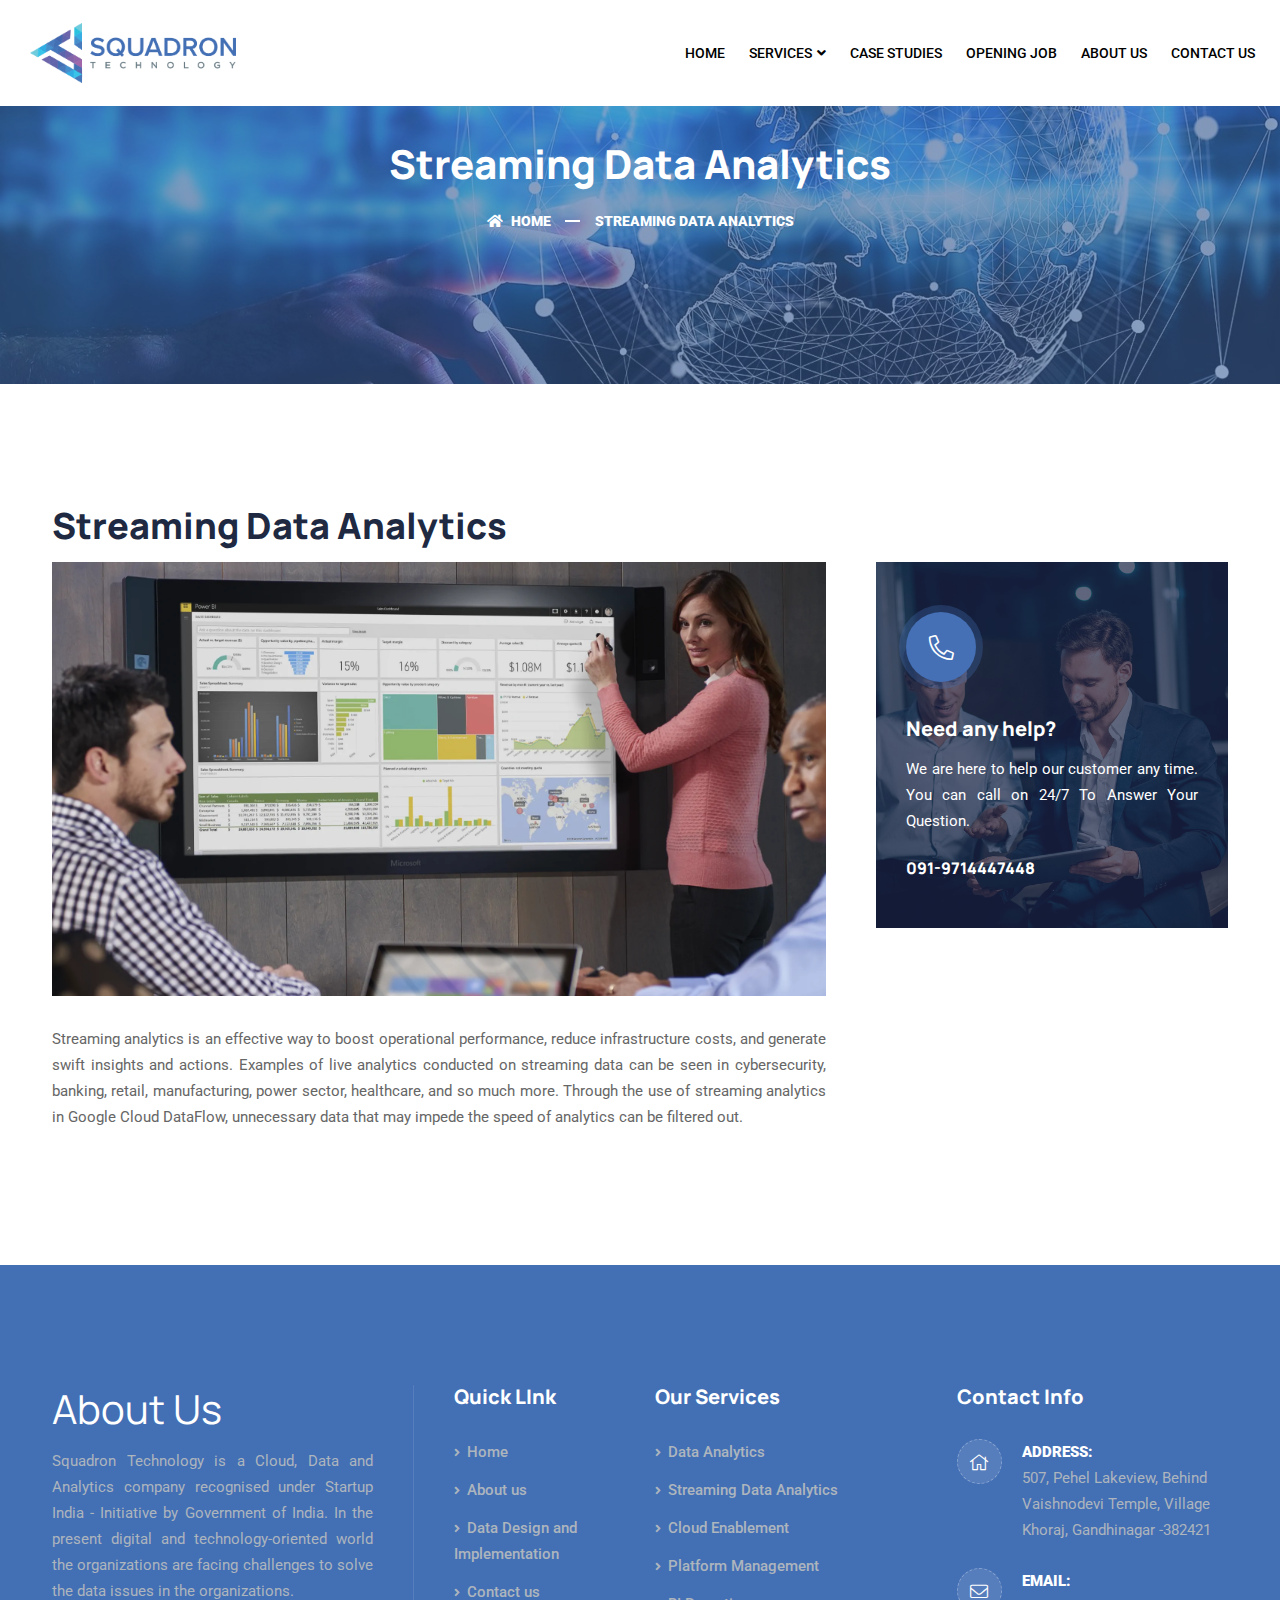
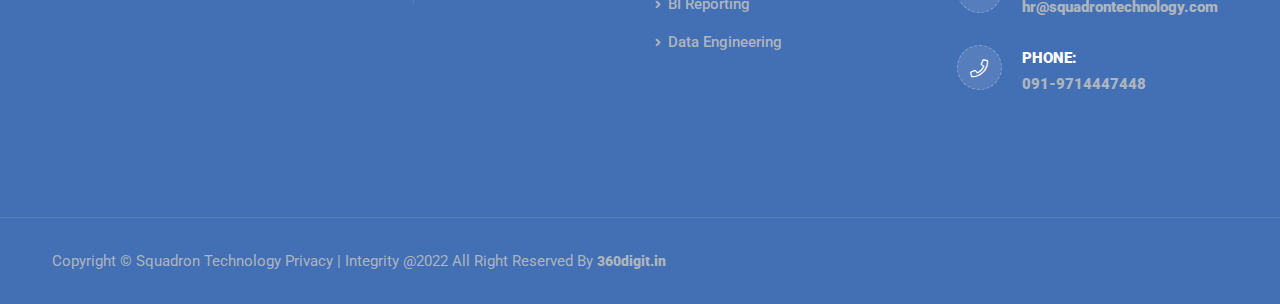
<file: streaming.html>
<!DOCTYPE html>
<html lang="en">


<!-- Mirrored from squadrontechnology.360digit.in/streaming.html by HTTrack Website Copier/3.x [XR&CO'2014], Thu, 19 Jan 2023 13:07:34 GMT -->
<head>
    
<!-- Google tag (gtag.js) -->
<script async src="https://www.googletagmanager.com/gtag/js?id=G-DW6B4QEHGQ"></script>
<script>
  window.dataLayer = window.dataLayer || [];
  function gtag(){dataLayer.push(arguments);}
  gtag('js', new Date());

  gtag('config', 'G-DW6B4QEHGQ');
</script>

    <!-- ========== Meta Tags ========== -->
    <meta charset="utf-8">
    <meta http-equiv="X-UA-Compatible" content="IE=edge">
    <meta name="viewport" content="width=device-width, initial-scale=1">
    <meta name="description" content="Appku - Software Landing Page">

    <!-- ========== Page Title ========== -->
    <title>Squadron Technology</title>

    <!-- ========== Favicon Icon ========== -->
    <link rel="shortcut icon" href="assets/img/favicon.png" type="image/x-icon">

    <!-- ========== Start Stylesheet ========== -->
    <link href="assets/css/bootstrap.min.css" rel="stylesheet" />
    <link href="assets/css/font-awesome.min.css" rel="stylesheet" />
    <link href="assets/css/themify-icons.css" rel="stylesheet" />
    <link href="assets/css/elegant-icons.css" rel="stylesheet" />
    <link href="assets/css/flaticon-set.css" rel="stylesheet" />
    <link href="assets/css/magnific-popup.css" rel="stylesheet" />
    <link href="assets/css/owl.carousel.min.css" rel="stylesheet" />
    <link href="assets/css/owl.theme.default.min.css" rel="stylesheet" />
    <link href="assets/css/animate.css" rel="stylesheet" />
    <link href="assets/css/validnavs.css" rel="stylesheet" />
    <link href="assets/css/helper.css" rel="stylesheet" />
    <link href="assets/css/style.css" rel="stylesheet" />
    <link href="style.css" rel="stylesheet">
    <link href="assets/css/responsive.css" rel="stylesheet" />
    <!-- ========== End Stylesheet ========== -->

    <!-- HTML5 shim and Respond.js for IE8 support of HTML5 elements and media queries -->
    <!-- WARNING: Respond.js doesn't work if you view the page via file:// -->
    <!--[if lt IE 9]>
      <script src="assets/js/html5/html5shiv.min.js"></script>
      <script src="assets/js/html5/respond.min.js"></script>
    <![endif]-->

</head>

<body>

  <!-- Preloader Start -->
    <div class="se-pre-con"></div>
    <!-- Preloader Ends -->

    <!-- Header 
    ============================================= -->
    <header id="home">
        <!-- Start Navigation -->
        <nav class="navbar mobile-sidenav attr-border navbar-sticky navbar-default validnavs navbar-fixed dark no-background">


            <div class="container-medium d-flex justify-content-between align-items-center">            

                <!-- Start Header Navigation -->
                <div class="navbar-header">
                    <button type="button" class="navbar-toggle" data-toggle="collapse" data-target="#navbar-menu">
                        <i class="fa fa-bars"></i>
                    </button>
                    <a class="navbar-brand" href="index-2.html">
                        <img src="assets/img/logo.png" class="logo" alt="Logo">
                    </a>
                </div>
                <!-- End Header Navigation -->

                <!-- Main Nav -->
                <div class="main-nav-content">
                    <!-- Collect the nav links, forms, and other content for toggling -->
                    <div class="collapse navbar-collapse" id="navbar-menu">

                        <img src="assets/img/logo.png" alt="Logo">
                        <button type="button" class="navbar-toggle" data-toggle="collapse" data-target="#navbar-menu">
                            <i class="fa fa-times"></i>
                        </button>
                        

                         <ul class="nav navbar-nav navbar-right text-white" data-in="fadeInDown" data-out="fadeOutUp">
                            <li class="dropdown active dropdown-right">
                                <a href="index-2.html"  >Home</a>
                                
                            </li>
                            
                         <li class="dropdown active dropdown-right">
                                <a href="#home" class="dropdown-toggle smooth-menu active" data-toggle="dropdown" >Services</a>
                                <ul class="dropdown-menu">
                                    <li><a href="services-details.html">Data Analytics</a></li>
                                     <li><a href="streaming.html">Streaming Data Analytics</a></li>
                                      <li><a href="cloud.html">Cloud Enablement</a></li>
                                       <li><a href="platform.html">Platform Management</a></li>
                                        <li><a href="reporting.html">BI Reporting
</a></li>
                                         <li><a href="engineering.html">Data Engineering
</a></li>
                        <li><a href="#services">Build Digital Products</a></li>  
                        <li><a href="#services">Reduction / Optimize Digital Costs</a></li> 
                        <li><a href="#services">Cloud Enablement and Migration</a></li> 
                        <li><a href="#services">Build Data Analyitcs Platform</a></li> 
                                </ul>
                            </li>
                             <li>
                                <a class="smooth-menu" href="case.html">Case Studies
</a>
                            </li>
                             <li>
                                <a class="smooth-menu" href="https://www.linkedin.com/company/squadron-technology/jobs/">Opening Job
</a>
                            </li>
                            <li>
                                <a class="smooth-menu" href="implementation.html">Data Design and Implementation
</a>
                            </li>
                            <li>
                                <a class="smooth-menu" href="about-us.html">About Us</a>
                            </li>
                            <li>
                                <a class="smooth-menu" href="contact.html">Contact us</a>
                            </li>
                        </ul>
                    </div><!-- /.navbar-collapse -->

                    <!-- Overlay screen for menu -->
                    <div class="overlay-screen"></div>
                    <!-- End Overlay screen for menu -->

                </div>
                <!-- Main Nav -->
            </div>   
        </nav>
        <!-- End Navigation -->
    </header>
    <!-- End Header -->

     <!-- Start Breadcrumb 
    ============================================= -->
    <div class="breadcrumb-area shadow dark bg-cover text-center text-light" style="background-image: url(assets/img/2440x1578.png);">
        <div class="container">
            <div class="row">
                <div class="col-lg-12 col-md-12">
                    <h1>Streaming Data Analytics

</h1>
                    <ul class="breadcrumb">
                        <li><a href="#"><i class="fas fa-home"></i> Home</a></li>
                        <li>Streaming Data Analytics

</li>
                    </ul>
                </div>
            </div>
        </div>
    </div>
    <!-- End Breadcrumb -->

    <!-- Star Services Details Area
    ============================================= -->
    <div class="services-details-area default-padding">
        <div class="container">
            <div class="services-details-items">
                <div class="row">
                      <h2>Streaming Data Analytics

</h2>
                    
                    <div class="col-lg-8 services-single-content">
                        <div class="thumb">
                            <img src="assets/img/701.png" alt="Thumb">
                        </div>
                          <p>
                          Streaming analytics is an effective way to boost operational performance, reduce infrastructure costs, and generate swift insights and actions. Examples of live analytics conducted on streaming data can be seen in cybersecurity, banking, retail, manufacturing, power sector, healthcare, and so much more. Through the use of streaming analytics in Google Cloud DataFlow, unnecessary data that may impede the speed of analytics can be filtered out.

                        </p>
                         </div>
                      
                    <div class="col-lg-4 services-sidebar">
                        <!-- Single Widget -->
                       
                        <!-- End Single Widget -->
                        <div class="single-widget quick-contact text-light" style="background-image: url(assets/img/6.jpg);">
                            <div class="content">
                                <i class="fas fa-phone"></i>
                                <h4>Need any help?</h4>
                                <p>
                                    We are here to help our customer any time. You can call on 24/7 To Answer Your Question.
                                </p>
                                <h2>091-9714447448</h2>
                            </div>
                        </div>
                        <!-- Single Widget -->
                      
                        <!-- End Single Widget -->
                    </div>

                </div>
            </div>
        </div>
    </div>
    <!-- End Services Details Area -->

    <!-- Start Footer 
    ============================================= -->
   <footer class="bg-dark text-light">
        <div class="container">
            <div class="f-items default-padding">
                <div class="row">
                    <div class="col-lg-4 col-md-6 item">
                        <div class="f-item about">
                            <img src="assets/img/logo-light.png" alt="Logo">
                            <h1>About Us</h1>
                            <p>
                               Squadron Technology is a Cloud, Data and Analytics company recognised under Startup India - Initiative by Government of India. In the present digital and technology-oriented world the organizations are facing challenges to solve the data issues in the organizations.
                            </p>
                         
                        </div>
                    </div>
                    <div class="col-lg-2 col-md-6 item">
                        <div class="f-item link">
                            <h4 class="widget-title">Quick LInk</h4>
                            <ul>
                                <li>
                                    <a href="index-2.html"><i class="fas fa-angle-right"></i> Home</a>
                                </li>
                                <li>
                                    <a href="about-us.html"><i class="fas fa-angle-right"></i> About us</a>
                                </li>
                                <li>
                                    <a href="implementation.html"><i class="fas fa-angle-right"></i> Data Design and Implementation</a>
                                </li>
                                <li>
                                    <a href="contact.html"><i class="fas fa-angle-right"></i> Contact us</a>
                                </li>
                                
                            </ul>
                        </div>
                    </div>
                    <div class="col-lg-3 col-md-6 item">
                        <div class="f-item link">
                            <h4 class="widget-title">Our Services</h4>
                            <ul>
                                <li>
                                    <a href="services-details.html"><i class="fas fa-angle-right"></i> Data Analytics</a>
                                </li>
                                <li>
                                    <a href="streaming.html"><i class="fas fa-angle-right"></i> Streaming Data Analytics</a>
                                </li>
                                <li>
                                    <a href="cloud.html"><i class="fas fa-angle-right"></i> Cloud Enablement</a>
                                </li>
                                <li>
                                    <a href="platform.html"><i class="fas fa-angle-right"></i> Platform Management</a>
                                </li>
                                <li>
                                    <a href="reporting.html"><i class="fas fa-angle-right"></i> BI Reporting</a>
                                </li>
                                <li>
                                    <a href="engineering.html"><i class="fas fa-angle-right"></i> Data Engineering</a>
                                </li>
                            </ul>
                        </div>
                    </div>
                    <div class="col-lg-3 col-md-6 item">
                        <div class="f-item contact-widget">
                            <h4 class="widget-title">Contact Info</h4>
                            <div class="address">
                                <ul>
                                    <li>
                                        <div class="icon">
                                            <i class="fas fa-home"></i>
                                        </div>
                                        <div class="content">
                                            <strong>Address:</strong>
                                            507, Pehel Lakeview,
Behind Vaishnodevi Temple, Village
Khoraj, Gandhinagar -382421
                                        </div>
                                    </li>
                                    <li>
                                        <div class="icon">
                                            <i class="fas fa-envelope"></i>
                                        </div>
                                        <div class="content">
                                            <strong>Email:</strong>
                                            <a href="mailto:hr@squadrontechnology.com">hr@squadrontechnology.com</a>
                                        </div>
                                    </li>
                                    <li>
                                        <div class="icon">
                                            <i class="fas fa-phone"></i>
                                        </div>
                                        <div class="content">
                                            <strong>Phone:</strong>
                                            <a href="tel:091-9714447448">091-9714447448</a>
                                        </div>
                                    </li>
                                </ul>
                            </div>
                        </div>
                    </div>
                </div>
            </div>
        </div>
        <!-- Start Footer Bottom -->
        <div class="footer-bottom">
            <div class="container">
                <div class="row">
                    <div class="col-lg-12">
                       <p style="font-size:15px;">Copyright © Squadron Technology  Privacy | Integrity @2022  All Right Reserved By <a href="https://360digit.in/" target="_blank"> 360digit.in</a></p>
                    </div>
                   
                </div>
            </div>
        </div>
        <!-- End Footer Bottom -->
    </footer>
    <!-- End Footer -->

    <!-- jQuery Frameworks
    ============================================= -->
    <script src="assets/js/jquery-3.6.0.min.js"></script>
    <script src="assets/js/popper.min.js"></script>
    <script src="assets/js/bootstrap.bundle.min.js"></script>
    <script src="assets/js/jquery.appear.js"></script>
    <script src="assets/js/jquery.easing.min.js"></script>
    <script src="assets/js/jquery.magnific-popup.min.js"></script>
    <script src="assets/js/modernizr.custom.13711.js"></script>
    <script src="assets/js/owl.carousel.min.js"></script>
    <script src="assets/js/wow.min.js"></script>
    <script src="assets/js/progress-bar.min.js"></script>
    <script src="assets/js/isotope.pkgd.min.js"></script>
    <script src="assets/js/imagesloaded.pkgd.min.js"></script>
    <script src="assets/js/count-to.js"></script>
    <script src="assets/js/YTPlayer.min.js"></script>
    <script src="assets/js/validnavs.js"></script>
    <script src="assets/js/main.js"></script>

</body>

<!-- Mirrored from squadrontechnology.360digit.in/streaming.html by HTTrack Website Copier/3.x [XR&CO'2014], Thu, 19 Jan 2023 13:07:35 GMT -->
</html>
</file>
<file: assets/css/themify-icons.css>
@font-face {
	font-family: 'themify';
	src:url('../fonts/themify9f24.eot?-fvbane');
	src:url('../fonts/themifyd41d.eot?#iefix-fvbane') format('embedded-opentype'),
		url('../fonts/themify9f24.woff?-fvbane') format('woff'),
		url('../fonts/themify9f24.ttf?-fvbane') format('truetype'),
		url('../fonts/themify9f24.svg?-fvbane#themify') format('svg');
	font-weight: normal;
	font-style: normal;
}

[class^="ti-"], [class*=" ti-"] {
	font-family: 'themify';
	speak: none;
	font-style: normal;
	font-weight: normal;
	font-variant: normal;
	text-transform: none;
	line-height: 1;

	/* Better Font Rendering =========== */
	-webkit-font-smoothing: antialiased;
	-moz-osx-font-smoothing: grayscale;
}

.ti-wand:before {
	content: "\e600";
}
.ti-volume:before {
	content: "\e601";
}
.ti-user:before {
	content: "\e602";
}
.ti-unlock:before {
	content: "\e603";
}
.ti-unlink:before {
	content: "\e604";
}
.ti-trash:before {
	content: "\e605";
}
.ti-thought:before {
	content: "\e606";
}
.ti-target:before {
	content: "\e607";
}
.ti-tag:before {
	content: "\e608";
}
.ti-tablet:before {
	content: "\e609";
}
.ti-star:before {
	content: "\e60a";
}
.ti-spray:before {
	content: "\e60b";
}
.ti-signal:before {
	content: "\e60c";
}
.ti-shopping-cart:before {
	content: "\e60d";
}
.ti-shopping-cart-full:before {
	content: "\e60e";
}
.ti-settings:before {
	content: "\e60f";
}
.ti-search:before {
	content: "\e610";
}
.ti-zoom-in:before {
	content: "\e611";
}
.ti-zoom-out:before {
	content: "\e612";
}
.ti-cut:before {
	content: "\e613";
}
.ti-ruler:before {
	content: "\e614";
}
.ti-ruler-pencil:before {
	content: "\e615";
}
.ti-ruler-alt:before {
	content: "\e616";
}
.ti-bookmark:before {
	content: "\e617";
}
.ti-bookmark-alt:before {
	content: "\e618";
}
.ti-reload:before {
	content: "\e619";
}
.ti-plus:before {
	content: "\e61a";
}
.ti-pin:before {
	content: "\e61b";
}
.ti-pencil:before {
	content: "\e61c";
}
.ti-pencil-alt:before {
	content: "\e61d";
}
.ti-paint-roller:before {
	content: "\e61e";
}
.ti-paint-bucket:before {
	content: "\e61f";
}
.ti-na:before {
	content: "\e620";
}
.ti-mobile:before {
	content: "\e621";
}
.ti-minus:before {
	content: "\e622";
}
.ti-medall:before {
	content: "\e623";
}
.ti-medall-alt:before {
	content: "\e624";
}
.ti-marker:before {
	content: "\e625";
}
.ti-marker-alt:before {
	content: "\e626";
}
.ti-arrow-up:before {
	content: "\e627";
}
.ti-arrow-right:before {
	content: "\e628";
}
.ti-arrow-left:before {
	content: "\e629";
}
.ti-arrow-down:before {
	content: "\e62a";
}
.ti-lock:before {
	content: "\e62b";
}
.ti-location-arrow:before {
	content: "\e62c";
}
.ti-link:before {
	content: "\e62d";
}
.ti-layout:before {
	content: "\e62e";
}
.ti-layers:before {
	content: "\e62f";
}
.ti-layers-alt:before {
	content: "\e630";
}
.ti-key:before {
	content: "\e631";
}
.ti-import:before {
	content: "\e632";
}
.ti-image:before {
	content: "\e633";
}
.ti-heart:before {
	content: "\e634";
}
.ti-heart-broken:before {
	content: "\e635";
}
.ti-hand-stop:before {
	content: "\e636";
}
.ti-hand-open:before {
	content: "\e637";
}
.ti-hand-drag:before {
	content: "\e638";
}
.ti-folder:before {
	content: "\e639";
}
.ti-flag:before {
	content: "\e63a";
}
.ti-flag-alt:before {
	content: "\e63b";
}
.ti-flag-alt-2:before {
	content: "\e63c";
}
.ti-eye:before {
	content: "\e63d";
}
.ti-export:before {
	content: "\e63e";
}
.ti-exchange-vertical:before {
	content: "\e63f";
}
.ti-desktop:before {
	content: "\e640";
}
.ti-cup:before {
	content: "\e641";
}
.ti-crown:before {
	content: "\e642";
}
.ti-comments:before {
	content: "\e643";
}
.ti-comment:before {
	content: "\e644";
}
.ti-comment-alt:before {
	content: "\e645";
}
.ti-close:before {
	content: "\e646";
}
.ti-clip:before {
	content: "\e647";
}
.ti-angle-up:before {
	content: "\e648";
}
.ti-angle-right:before {
	content: "\e649";
}
.ti-angle-left:before {
	content: "\e64a";
}
.ti-angle-down:before {
	content: "\e64b";
}
.ti-check:before {
	content: "\e64c";
}
.ti-check-box:before {
	content: "\e64d";
}
.ti-camera:before {
	content: "\e64e";
}
.ti-announcement:before {
	content: "\e64f";
}
.ti-brush:before {
	content: "\e650";
}
.ti-briefcase:before {
	content: "\e651";
}
.ti-bolt:before {
	content: "\e652";
}
.ti-bolt-alt:before {
	content: "\e653";
}
.ti-blackboard:before {
	content: "\e654";
}
.ti-bag:before {
	content: "\e655";
}
.ti-move:before {
	content: "\e656";
}
.ti-arrows-vertical:before {
	content: "\e657";
}
.ti-arrows-horizontal:before {
	content: "\e658";
}
.ti-fullscreen:before {
	content: "\e659";
}
.ti-arrow-top-right:before {
	content: "\e65a";
}
.ti-arrow-top-left:before {
	content: "\e65b";
}
.ti-arrow-circle-up:before {
	content: "\e65c";
}
.ti-arrow-circle-right:before {
	content: "\e65d";
}
.ti-arrow-circle-left:before {
	content: "\e65e";
}
.ti-arrow-circle-down:before {
	content: "\e65f";
}
.ti-angle-double-up:before {
	content: "\e660";
}
.ti-angle-double-right:before {
	content: "\e661";
}
.ti-angle-double-left:before {
	content: "\e662";
}
.ti-angle-double-down:before {
	content: "\e663";
}
.ti-zip:before {
	content: "\e664";
}
.ti-world:before {
	content: "\e665";
}
.ti-wheelchair:before {
	content: "\e666";
}
.ti-view-list:before {
	content: "\e667";
}
.ti-view-list-alt:before {
	content: "\e668";
}
.ti-view-grid:before {
	content: "\e669";
}
.ti-uppercase:before {
	content: "\e66a";
}
.ti-upload:before {
	content: "\e66b";
}
.ti-underline:before {
	content: "\e66c";
}
.ti-truck:before {
	content: "\e66d";
}
.ti-timer:before {
	content: "\e66e";
}
.ti-ticket:before {
	content: "\e66f";
}
.ti-thumb-up:before {
	content: "\e670";
}
.ti-thumb-down:before {
	content: "\e671";
}
.ti-text:before {
	content: "\e672";
}
.ti-stats-up:before {
	content: "\e673";
}
.ti-stats-down:before {
	content: "\e674";
}
.ti-split-v:before {
	content: "\e675";
}
.ti-split-h:before {
	content: "\e676";
}
.ti-smallcap:before {
	content: "\e677";
}
.ti-shine:before {
	content: "\e678";
}
.ti-shift-right:before {
	content: "\e679";
}
.ti-shift-left:before {
	content: "\e67a";
}
.ti-shield:before {
	content: "\e67b";
}
.ti-notepad:before {
	content: "\e67c";
}
.ti-server:before {
	content: "\e67d";
}
.ti-quote-right:before {
	content: "\e67e";
}
.ti-quote-left:before {
	content: "\e67f";
}
.ti-pulse:before {
	content: "\e680";
}
.ti-printer:before {
	content: "\e681";
}
.ti-power-off:before {
	content: "\e682";
}
.ti-plug:before {
	content: "\e683";
}
.ti-pie-chart:before {
	content: "\e684";
}
.ti-paragraph:before {
	content: "\e685";
}
.ti-panel:before {
	content: "\e686";
}
.ti-package:before {
	content: "\e687";
}
.ti-music:before {
	content: "\e688";
}
.ti-music-alt:before {
	content: "\e689";
}
.ti-mouse:before {
	content: "\e68a";
}
.ti-mouse-alt:before {
	content: "\e68b";
}
.ti-money:before {
	content: "\e68c";
}
.ti-microphone:before {
	content: "\e68d";
}
.ti-menu:before {
	content: "\e68e";
}
.ti-menu-alt:before {
	content: "\e68f";
}
.ti-map:before {
	content: "\e690";
}
.ti-map-alt:before {
	content: "\e691";
}
.ti-loop:before {
	content: "\e692";
}
.ti-location-pin:before {
	content: "\e693";
}
.ti-list:before {
	content: "\e694";
}
.ti-light-bulb:before {
	content: "\e695";
}
.ti-Italic:before {
	content: "\e696";
}
.ti-info:before {
	content: "\e697";
}
.ti-infinite:before {
	content: "\e698";
}
.ti-id-badge:before {
	content: "\e699";
}
.ti-hummer:before {
	content: "\e69a";
}
.ti-home:before {
	content: "\e69b";
}
.ti-help:before {
	content: "\e69c";
}
.ti-headphone:before {
	content: "\e69d";
}
.ti-harddrives:before {
	content: "\e69e";
}
.ti-harddrive:before {
	content: "\e69f";
}
.ti-gift:before {
	content: "\e6a0";
}
.ti-game:before {
	content: "\e6a1";
}
.ti-filter:before {
	content: "\e6a2";
}
.ti-files:before {
	content: "\e6a3";
}
.ti-file:before {
	content: "\e6a4";
}
.ti-eraser:before {
	content: "\e6a5";
}
.ti-envelope:before {
	content: "\e6a6";
}
.ti-download:before {
	content: "\e6a7";
}
.ti-direction:before {
	content: "\e6a8";
}
.ti-direction-alt:before {
	content: "\e6a9";
}
.ti-dashboard:before {
	content: "\e6aa";
}
.ti-control-stop:before {
	content: "\e6ab";
}
.ti-control-shuffle:before {
	content: "\e6ac";
}
.ti-control-play:before {
	content: "\e6ad";
}
.ti-control-pause:before {
	content: "\e6ae";
}
.ti-control-forward:before {
	content: "\e6af";
}
.ti-control-backward:before {
	content: "\e6b0";
}
.ti-cloud:before {
	content: "\e6b1";
}
.ti-cloud-up:before {
	content: "\e6b2";
}
.ti-cloud-down:before {
	content: "\e6b3";
}
.ti-clipboard:before {
	content: "\e6b4";
}
.ti-car:before {
	content: "\e6b5";
}
.ti-calendar:before {
	content: "\e6b6";
}
.ti-book:before {
	content: "\e6b7";
}
.ti-bell:before {
	content: "\e6b8";
}
.ti-basketball:before {
	content: "\e6b9";
}
.ti-bar-chart:before {
	content: "\e6ba";
}
.ti-bar-chart-alt:before {
	content: "\e6bb";
}
.ti-back-right:before {
	content: "\e6bc";
}
.ti-back-left:before {
	content: "\e6bd";
}
.ti-arrows-corner:before {
	content: "\e6be";
}
.ti-archive:before {
	content: "\e6bf";
}
.ti-anchor:before {
	content: "\e6c0";
}
.ti-align-right:before {
	content: "\e6c1";
}
.ti-align-left:before {
	content: "\e6c2";
}
.ti-align-justify:before {
	content: "\e6c3";
}
.ti-align-center:before {
	content: "\e6c4";
}
.ti-alert:before {
	content: "\e6c5";
}
.ti-alarm-clock:before {
	content: "\e6c6";
}
.ti-agenda:before {
	content: "\e6c7";
}
.ti-write:before {
	content: "\e6c8";
}
.ti-window:before {
	content: "\e6c9";
}
.ti-widgetized:before {
	content: "\e6ca";
}
.ti-widget:before {
	content: "\e6cb";
}
.ti-widget-alt:before {
	content: "\e6cc";
}
.ti-wallet:before {
	content: "\e6cd";
}
.ti-video-clapper:before {
	content: "\e6ce";
}
.ti-video-camera:before {
	content: "\e6cf";
}
.ti-vector:before {
	content: "\e6d0";
}
.ti-themify-logo:before {
	content: "\e6d1";
}
.ti-themify-favicon:before {
	content: "\e6d2";
}
.ti-themify-favicon-alt:before {
	content: "\e6d3";
}
.ti-support:before {
	content: "\e6d4";
}
.ti-stamp:before {
	content: "\e6d5";
}
.ti-split-v-alt:before {
	content: "\e6d6";
}
.ti-slice:before {
	content: "\e6d7";
}
.ti-shortcode:before {
	content: "\e6d8";
}
.ti-shift-right-alt:before {
	content: "\e6d9";
}
.ti-shift-left-alt:before {
	content: "\e6da";
}
.ti-ruler-alt-2:before {
	content: "\e6db";
}
.ti-receipt:before {
	content: "\e6dc";
}
.ti-pin2:before {
	content: "\e6dd";
}
.ti-pin-alt:before {
	content: "\e6de";
}
.ti-pencil-alt2:before {
	content: "\e6df";
}
.ti-palette:before {
	content: "\e6e0";
}
.ti-more:before {
	content: "\e6e1";
}
.ti-more-alt:before {
	content: "\e6e2";
}
.ti-microphone-alt:before {
	content: "\e6e3";
}
.ti-magnet:before {
	content: "\e6e4";
}
.ti-line-double:before {
	content: "\e6e5";
}
.ti-line-dotted:before {
	content: "\e6e6";
}
.ti-line-dashed:before {
	content: "\e6e7";
}
.ti-layout-width-full:before {
	content: "\e6e8";
}
.ti-layout-width-default:before {
	content: "\e6e9";
}
.ti-layout-width-default-alt:before {
	content: "\e6ea";
}
.ti-layout-tab:before {
	content: "\e6eb";
}
.ti-layout-tab-window:before {
	content: "\e6ec";
}
.ti-layout-tab-v:before {
	content: "\e6ed";
}
.ti-layout-tab-min:before {
	content: "\e6ee";
}
.ti-layout-slider:before {
	content: "\e6ef";
}
.ti-layout-slider-alt:before {
	content: "\e6f0";
}
.ti-layout-sidebar-right:before {
	content: "\e6f1";
}
.ti-layout-sidebar-none:before {
	content: "\e6f2";
}
.ti-layout-sidebar-left:before {
	content: "\e6f3";
}
.ti-layout-placeholder:before {
	content: "\e6f4";
}
.ti-layout-menu:before {
	content: "\e6f5";
}
.ti-layout-menu-v:before {
	content: "\e6f6";
}
.ti-layout-menu-separated:before {
	content: "\e6f7";
}
.ti-layout-menu-full:before {
	content: "\e6f8";
}
.ti-layout-media-right-alt:before {
	content: "\e6f9";
}
.ti-layout-media-right:before {
	content: "\e6fa";
}
.ti-layout-media-overlay:before {
	content: "\e6fb";
}
.ti-layout-media-overlay-alt:before {
	content: "\e6fc";
}
.ti-layout-media-overlay-alt-2:before {
	content: "\e6fd";
}
.ti-layout-media-left-alt:before {
	content: "\e6fe";
}
.ti-layout-media-left:before {
	content: "\e6ff";
}
.ti-layout-media-center-alt:before {
	content: "\e700";
}
.ti-layout-media-center:before {
	content: "\e701";
}
.ti-layout-list-thumb:before {
	content: "\e702";
}
.ti-layout-list-thumb-alt:before {
	content: "\e703";
}
.ti-layout-list-post:before {
	content: "\e704";
}
.ti-layout-list-large-image:before {
	content: "\e705";
}
.ti-layout-line-solid:before {
	content: "\e706";
}
.ti-layout-grid4:before {
	content: "\e707";
}
.ti-layout-grid3:before {
	content: "\e708";
}
.ti-layout-grid2:before {
	content: "\e709";
}
.ti-layout-grid2-thumb:before {
	content: "\e70a";
}
.ti-layout-cta-right:before {
	content: "\e70b";
}
.ti-layout-cta-left:before {
	content: "\e70c";
}
.ti-layout-cta-center:before {
	content: "\e70d";
}
.ti-layout-cta-btn-right:before {
	content: "\e70e";
}
.ti-layout-cta-btn-left:before {
	content: "\e70f";
}
.ti-layout-column4:before {
	content: "\e710";
}
.ti-layout-column3:before {
	content: "\e711";
}
.ti-layout-column2:before {
	content: "\e712";
}
.ti-layout-accordion-separated:before {
	content: "\e713";
}
.ti-layout-accordion-merged:before {
	content: "\e714";
}
.ti-layout-accordion-list:before {
	content: "\e715";
}
.ti-ink-pen:before {
	content: "\e716";
}
.ti-info-alt:before {
	content: "\e717";
}
.ti-help-alt:before {
	content: "\e718";
}
.ti-headphone-alt:before {
	content: "\e719";
}
.ti-hand-point-up:before {
	content: "\e71a";
}
.ti-hand-point-right:before {
	content: "\e71b";
}
.ti-hand-point-left:before {
	content: "\e71c";
}
.ti-hand-point-down:before {
	content: "\e71d";
}
.ti-gallery:before {
	content: "\e71e";
}
.ti-face-smile:before {
	content: "\e71f";
}
.ti-face-sad:before {
	content: "\e720";
}
.ti-credit-card:before {
	content: "\e721";
}
.ti-control-skip-forward:before {
	content: "\e722";
}
.ti-control-skip-backward:before {
	content: "\e723";
}
.ti-control-record:before {
	content: "\e724";
}
.ti-control-eject:before {
	content: "\e725";
}
.ti-comments-smiley:before {
	content: "\e726";
}
.ti-brush-alt:before {
	content: "\e727";
}
.ti-youtube:before {
	content: "\e728";
}
.ti-vimeo:before {
	content: "\e729";
}
.ti-twitter:before {
	content: "\e72a";
}
.ti-time:before {
	content: "\e72b";
}
.ti-tumblr:before {
	content: "\e72c";
}
.ti-skype:before {
	content: "\e72d";
}
.ti-share:before {
	content: "\e72e";
}
.ti-share-alt:before {
	content: "\e72f";
}
.ti-rocket:before {
	content: "\e730";
}
.ti-pinterest:before {
	content: "\e731";
}
.ti-new-window:before {
	content: "\e732";
}
.ti-microsoft:before {
	content: "\e733";
}
.ti-list-ol:before {
	content: "\e734";
}
.ti-linkedin:before {
	content: "\e735";
}
.ti-layout-sidebar-2:before {
	content: "\e736";
}
.ti-layout-grid4-alt:before {
	content: "\e737";
}
.ti-layout-grid3-alt:before {
	content: "\e738";
}
.ti-layout-grid2-alt:before {
	content: "\e739";
}
.ti-layout-column4-alt:before {
	content: "\e73a";
}
.ti-layout-column3-alt:before {
	content: "\e73b";
}
.ti-layout-column2-alt:before {
	content: "\e73c";
}
.ti-instagram:before {
	content: "\e73d";
}
.ti-google:before {
	content: "\e73e";
}
.ti-github:before {
	content: "\e73f";
}
.ti-flickr:before {
	content: "\e740";
}
.ti-facebook:before {
	content: "\e741";
}
.ti-dropbox:before {
	content: "\e742";
}
.ti-dribbble:before {
	content: "\e743";
}
.ti-apple:before {
	content: "\e744";
}
.ti-android:before {
	content: "\e745";
}
.ti-save:before {
	content: "\e746";
}
.ti-save-alt:before {
	content: "\e747";
}
.ti-yahoo:before {
	content: "\e748";
}
.ti-wordpress:before {
	content: "\e749";
}
.ti-vimeo-alt:before {
	content: "\e74a";
}
.ti-twitter-alt:before {
	content: "\e74b";
}
.ti-tumblr-alt:before {
	content: "\e74c";
}
.ti-trello:before {
	content: "\e74d";
}
.ti-stack-overflow:before {
	content: "\e74e";
}
.ti-soundcloud:before {
	content: "\e74f";
}
.ti-sharethis:before {
	content: "\e750";
}
.ti-sharethis-alt:before {
	content: "\e751";
}
.ti-reddit:before {
	content: "\e752";
}
.ti-pinterest-alt:before {
	content: "\e753";
}
.ti-microsoft-alt:before {
	content: "\e754";
}
.ti-linux:before {
	content: "\e755";
}
.ti-jsfiddle:before {
	content: "\e756";
}
.ti-joomla:before {
	content: "\e757";
}
.ti-html5:before {
	content: "\e758";
}
.ti-flickr-alt:before {
	content: "\e759";
}
.ti-email:before {
	content: "\e75a";
}
.ti-drupal:before {
	content: "\e75b";
}
.ti-dropbox-alt:before {
	content: "\e75c";
}
.ti-css3:before {
	content: "\e75d";
}
.ti-rss:before {
	content: "\e75e";
}
.ti-rss-alt:before {
	content: "\e75f";
}
</file>
<file: assets/css/elegant-icons.css>
@font-face {
	font-family: 'ElegantIcons';
	src:url('../fonts/ElegantIcons.eot');
	src:url('../fonts/ElegantIconsd41d.eot?#iefix') format('embedded-opentype'),
		url('../fonts/ElegantIcons.woff') format('woff'),
		url('../fonts/ElegantIcons.ttf') format('truetype'),
		url('../fonts/ElegantIcons.svg#ElegantIcons') format('svg');
	font-weight: normal;
	font-style: normal;
}

@media screen and (-webkit-min-device-pixel-ratio:0) {
  @font-face {
    font-family: "ElegantIcons";
    src: url("ElegantIcons.html#ElegantIcons") format("svg");
  }
}

/* Use the following CSS code if you want to use data attributes for inserting your icons */
[data-icon]:before {
	font-family: 'ElegantIcons';
	content: attr(data-icon);
	speak: none;
	font-weight: normal;
	font-variant: normal;
	text-transform: none;
	line-height: 1;
	-webkit-font-smoothing: antialiased;
	-moz-osx-font-smoothing: grayscale;
}

/* Use the following CSS code if you want to have a class per icon */
/*
Instead of a list of all class selectors,
you can use the generic selector below, but it's slower:
[class*="your-class-prefix"] {
*/

.arrow_up, .arrow_down, .arrow_left, .arrow_right, .arrow_left-up, .arrow_right-up, .arrow_right-down, .arrow_left-down, .arrow-up-down, .arrow_up-down_alt, .arrow_left-right_alt, .arrow_left-right, .arrow_expand_alt2, .arrow_expand_alt, .arrow_condense, .arrow_expand, .arrow_move, .arrow_carrot-up, .arrow_carrot-down, .arrow_carrot-left, .arrow_carrot-right, .arrow_carrot-2up, .arrow_carrot-2down, .arrow_carrot-2left, .arrow_carrot-2right, .arrow_carrot-up_alt2, .arrow_carrot-down_alt2, .arrow_carrot-left_alt2, .arrow_carrot-right_alt2, .arrow_carrot-2up_alt2, .arrow_carrot-2down_alt2, .arrow_carrot-2left_alt2, .arrow_carrot-2right_alt2, .arrow_triangle-up, .arrow_triangle-down, .arrow_triangle-left, .arrow_triangle-right, .arrow_triangle-up_alt2, .arrow_triangle-down_alt2, .arrow_triangle-left_alt2, .arrow_triangle-right_alt2, .arrow_back, .icon_minus-06, .icon_plus, .icon_close, .icon_check, .icon_minus_alt2, .icon_plus_alt2, .icon_close_alt2, .icon_check_alt2, .icon_zoom-out_alt, .icon_zoom-in_alt, .icon_search, .icon_box-empty, .icon_box-selected, .icon_minus-box, .icon_plus-box, .icon_box-checked, .icon_circle-empty, .icon_circle-slelected, .icon_stop_alt2, .icon_stop, .icon_pause_alt2, .icon_pause, .icon_menu, .icon_menu-square_alt2, .icon_menu-circle_alt2, .icon_ul, .icon_ol, .icon_adjust-horiz, .icon_adjust-vert, .icon_document_alt, .icon_documents_alt, .icon_pencil, .icon_pencil-edit_alt, .icon_pencil-edit, .icon_folder-alt, .icon_folder-open_alt, .icon_folder-add_alt, .icon_info_alt, .icon_error-oct_alt, .icon_error-circle_alt, .icon_error-triangle_alt, .icon_question_alt2, .icon_question, .icon_comment_alt, .icon_chat_alt, .icon_vol-mute_alt, .icon_volume-low_alt, .icon_volume-high_alt, .icon_quotations, .icon_quotations_alt2, .icon_clock_alt, .icon_lock_alt, .icon_lock-open_alt, .icon_key_alt, .icon_cloud_alt, .icon_cloud-upload_alt, .icon_cloud-download_alt, .icon_image, .icon_images, .icon_lightbulb_alt, .icon_gift_alt, .icon_house_alt, .icon_genius, .icon_mobile, .icon_tablet, .icon_laptop, .icon_desktop, .icon_camera_alt, .icon_mail_alt, .icon_cone_alt, .icon_ribbon_alt, .icon_bag_alt, .icon_creditcard, .icon_cart_alt, .icon_paperclip, .icon_tag_alt, .icon_tags_alt, .icon_trash_alt, .icon_cursor_alt, .icon_mic_alt, .icon_compass_alt, .icon_pin_alt, .icon_pushpin_alt, .icon_map_alt, .icon_drawer_alt, .icon_toolbox_alt, .icon_book_alt, .icon_calendar, .icon_film, .icon_table, .icon_contacts_alt, .icon_headphones, .icon_lifesaver, .icon_piechart, .icon_refresh, .icon_link_alt, .icon_link, .icon_loading, .icon_blocked, .icon_archive_alt, .icon_heart_alt, .icon_star_alt, .icon_star-half_alt, .icon_star, .icon_star-half, .icon_tools, .icon_tool, .icon_cog, .icon_cogs, .arrow_up_alt, .arrow_down_alt, .arrow_left_alt, .arrow_right_alt, .arrow_left-up_alt, .arrow_right-up_alt, .arrow_right-down_alt, .arrow_left-down_alt, .arrow_condense_alt, .arrow_expand_alt3, .arrow_carrot_up_alt, .arrow_carrot-down_alt, .arrow_carrot-left_alt, .arrow_carrot-right_alt, .arrow_carrot-2up_alt, .arrow_carrot-2dwnn_alt, .arrow_carrot-2left_alt, .arrow_carrot-2right_alt, .arrow_triangle-up_alt, .arrow_triangle-down_alt, .arrow_triangle-left_alt, .arrow_triangle-right_alt, .icon_minus_alt, .icon_plus_alt, .icon_close_alt, .icon_check_alt, .icon_zoom-out, .icon_zoom-in, .icon_stop_alt, .icon_menu-square_alt, .icon_menu-circle_alt, .icon_document, .icon_documents, .icon_pencil_alt, .icon_folder, .icon_folder-open, .icon_folder-add, .icon_folder_upload, .icon_folder_download, .icon_info, .icon_error-circle, .icon_error-oct, .icon_error-triangle, .icon_question_alt, .icon_comment, .icon_chat, .icon_vol-mute, .icon_volume-low, .icon_volume-high, .icon_quotations_alt, .icon_clock, .icon_lock, .icon_lock-open, .icon_key, .icon_cloud, .icon_cloud-upload, .icon_cloud-download, .icon_lightbulb, .icon_gift, .icon_house, .icon_camera, .icon_mail, .icon_cone, .icon_ribbon, .icon_bag, .icon_cart, .icon_tag, .icon_tags, .icon_trash, .icon_cursor, .icon_mic, .icon_compass, .icon_pin, .icon_pushpin, .icon_map, .icon_drawer, .icon_toolbox, .icon_book, .icon_contacts, .icon_archive, .icon_heart, .icon_profile, .icon_group, .icon_grid-2x2, .icon_grid-3x3, .icon_music, .icon_pause_alt, .icon_phone, .icon_upload, .icon_download, .social_facebook, .social_twitter, .social_pinterest, .social_googleplus, .social_tumblr, .social_tumbleupon, .social_wordpress, .social_instagram, .social_dribbble, .social_vimeo, .social_linkedin, .social_rss, .social_deviantart, .social_share, .social_myspace, .social_skype, .social_youtube, .social_picassa, .social_googledrive, .social_flickr, .social_blogger, .social_spotify, .social_delicious, .social_facebook_circle, .social_twitter_circle, .social_pinterest_circle, .social_googleplus_circle, .social_tumblr_circle, .social_stumbleupon_circle, .social_wordpress_circle, .social_instagram_circle, .social_dribbble_circle, .social_vimeo_circle, .social_linkedin_circle, .social_rss_circle, .social_deviantart_circle, .social_share_circle, .social_myspace_circle, .social_skype_circle, .social_youtube_circle, .social_picassa_circle, .social_googledrive_alt2, .social_flickr_circle, .social_blogger_circle, .social_spotify_circle, .social_delicious_circle, .social_facebook_square, .social_twitter_square, .social_pinterest_square, .social_googleplus_square, .social_tumblr_square, .social_stumbleupon_square, .social_wordpress_square, .social_instagram_square, .social_dribbble_square, .social_vimeo_square, .social_linkedin_square, .social_rss_square, .social_deviantart_square, .social_share_square, .social_myspace_square, .social_skype_square, .social_youtube_square, .social_picassa_square, .social_googledrive_square, .social_flickr_square, .social_blogger_square, .social_spotify_square, .social_delicious_square, .icon_printer, .icon_calulator, .icon_building, .icon_floppy, .icon_drive, .icon_search-2, .icon_id, .icon_id-2, .icon_puzzle, .icon_like, .icon_dislike, .icon_mug, .icon_currency, .icon_wallet, .icon_pens, .icon_easel, .icon_flowchart, .icon_datareport, .icon_briefcase, .icon_shield, .icon_percent, .icon_globe, .icon_globe-2, .icon_target, .icon_hourglass, .icon_balance, .icon_rook, .icon_printer-alt, .icon_calculator_alt, .icon_building_alt, .icon_floppy_alt, .icon_drive_alt, .icon_search_alt, .icon_id_alt, .icon_id-2_alt, .icon_puzzle_alt, .icon_like_alt, .icon_dislike_alt, .icon_mug_alt, .icon_currency_alt, .icon_wallet_alt, .icon_pens_alt, .icon_easel_alt, .icon_flowchart_alt, .icon_datareport_alt, .icon_briefcase_alt, .icon_shield_alt, .icon_percent_alt, .icon_globe_alt, .icon_clipboard {
	font-family: 'ElegantIcons';
	speak: none;
	font-style: normal;
	font-weight: normal;
	font-variant: normal;
	text-transform: none;
	line-height: 1;
	-webkit-font-smoothing: antialiased;
}
.arrow_up:before {
	content: "\21";
}
.arrow_down:before {
	content: "\22";
}
.arrow_left:before {
	content: "\23";
}
.arrow_right:before {
	content: "\24";
}
.arrow_left-up:before {
	content: "\25";
}
.arrow_right-up:before {
	content: "\26";
}
.arrow_right-down:before {
	content: "\27";
}
.arrow_left-down:before {
	content: "\28";
}
.arrow-up-down:before {
	content: "\29";
}
.arrow_up-down_alt:before {
	content: "\2a";
}
.arrow_left-right_alt:before {
	content: "\2b";
}
.arrow_left-right:before {
	content: "\2c";
}
.arrow_expand_alt2:before {
	content: "\2d";
}
.arrow_expand_alt:before {
	content: "\2e";
}
.arrow_condense:before {
	content: "\2f";
}
.arrow_expand:before {
	content: "\30";
}
.arrow_move:before {
	content: "\31";
}
.arrow_carrot-up:before {
	content: "\32";
}
.arrow_carrot-down:before {
	content: "\33";
}
.arrow_carrot-left:before {
	content: "\34";
}
.arrow_carrot-right:before {
	content: "\35";
}
.arrow_carrot-2up:before {
	content: "\36";
}
.arrow_carrot-2down:before {
	content: "\37";
}
.arrow_carrot-2left:before {
	content: "\38";
}
.arrow_carrot-2right:before {
	content: "\39";
}
.arrow_carrot-up_alt2:before {
	content: "\3a";
}
.arrow_carrot-down_alt2:before {
	content: "\3b";
}
.arrow_carrot-left_alt2:before {
	content: "\3c";
}
.arrow_carrot-right_alt2:before {
	content: "\3d";
}
.arrow_carrot-2up_alt2:before {
	content: "\3e";
}
.arrow_carrot-2down_alt2:before {
	content: "\3f";
}
.arrow_carrot-2left_alt2:before {
	content: "\40";
}
.arrow_carrot-2right_alt2:before {
	content: "\41";
}
.arrow_triangle-up:before {
	content: "\42";
}
.arrow_triangle-down:before {
	content: "\43";
}
.arrow_triangle-left:before {
	content: "\44";
}
.arrow_triangle-right:before {
	content: "\45";
}
.arrow_triangle-up_alt2:before {
	content: "\46";
}
.arrow_triangle-down_alt2:before {
	content: "\47";
}
.arrow_triangle-left_alt2:before {
	content: "\48";
}
.arrow_triangle-right_alt2:before {
	content: "\49";
}
.arrow_back:before {
	content: "\4a";
}
.icon_minus-06:before {
	content: "\4b";
}
.icon_plus:before {
	content: "\4c";
}
.icon_close:before {
	content: "\4d";
}
.icon_check:before {
	content: "\4e";
}
.icon_minus_alt2:before {
	content: "\4f";
}
.icon_plus_alt2:before {
	content: "\50";
}
.icon_close_alt2:before {
	content: "\51";
}
.icon_check_alt2:before {
	content: "\52";
}
.icon_zoom-out_alt:before {
	content: "\53";
}
.icon_zoom-in_alt:before {
	content: "\54";
}
.icon_search:before {
	content: "\55";
}
.icon_box-empty:before {
	content: "\56";
}
.icon_box-selected:before {
	content: "\57";
}
.icon_minus-box:before {
	content: "\58";
}
.icon_plus-box:before {
	content: "\59";
}
.icon_box-checked:before {
	content: "\5a";
}
.icon_circle-empty:before {
	content: "\5b";
}
.icon_circle-slelected:before {
	content: "\5c";
}
.icon_stop_alt2:before {
	content: "\5d";
}
.icon_stop:before {
	content: "\5e";
}
.icon_pause_alt2:before {
	content: "\5f";
}
.icon_pause:before {
	content: "\60";
}
.icon_menu:before {
	content: "\61";
}
.icon_menu-square_alt2:before {
	content: "\62";
}
.icon_menu-circle_alt2:before {
	content: "\63";
}
.icon_ul:before {
	content: "\64";
}
.icon_ol:before {
	content: "\65";
}
.icon_adjust-horiz:before {
	content: "\66";
}
.icon_adjust-vert:before {
	content: "\67";
}
.icon_document_alt:before {
	content: "\68";
}
.icon_documents_alt:before {
	content: "\69";
}
.icon_pencil:before {
	content: "\6a";
}
.icon_pencil-edit_alt:before {
	content: "\6b";
}
.icon_pencil-edit:before {
	content: "\6c";
}
.icon_folder-alt:before {
	content: "\6d";
}
.icon_folder-open_alt:before {
	content: "\6e";
}
.icon_folder-add_alt:before {
	content: "\6f";
}
.icon_info_alt:before {
	content: "\70";
}
.icon_error-oct_alt:before {
	content: "\71";
}
.icon_error-circle_alt:before {
	content: "\72";
}
.icon_error-triangle_alt:before {
	content: "\73";
}
.icon_question_alt2:before {
	content: "\74";
}
.icon_question:before {
	content: "\75";
}
.icon_comment_alt:before {
	content: "\76";
}
.icon_chat_alt:before {
	content: "\77";
}
.icon_vol-mute_alt:before {
	content: "\78";
}
.icon_volume-low_alt:before {
	content: "\79";
}
.icon_volume-high_alt:before {
	content: "\7a";
}
.icon_quotations:before {
	content: "\7b";
}
.icon_quotations_alt2:before {
	content: "\7c";
}
.icon_clock_alt:before {
	content: "\7d";
}
.icon_lock_alt:before {
	content: "\7e";
}
.icon_lock-open_alt:before {
	content: "\e000";
}
.icon_key_alt:before {
	content: "\e001";
}
.icon_cloud_alt:before {
	content: "\e002";
}
.icon_cloud-upload_alt:before {
	content: "\e003";
}
.icon_cloud-download_alt:before {
	content: "\e004";
}
.icon_image:before {
	content: "\e005";
}
.icon_images:before {
	content: "\e006";
}
.icon_lightbulb_alt:before {
	content: "\e007";
}
.icon_gift_alt:before {
	content: "\e008";
}
.icon_house_alt:before {
	content: "\e009";
}
.icon_genius:before {
	content: "\e00a";
}
.icon_mobile:before {
	content: "\e00b";
}
.icon_tablet:before {
	content: "\e00c";
}
.icon_laptop:before {
	content: "\e00d";
}
.icon_desktop:before {
	content: "\e00e";
}
.icon_camera_alt:before {
	content: "\e00f";
}
.icon_mail_alt:before {
	content: "\e010";
}
.icon_cone_alt:before {
	content: "\e011";
}
.icon_ribbon_alt:before {
	content: "\e012";
}
.icon_bag_alt:before {
	content: "\e013";
}
.icon_creditcard:before {
	content: "\e014";
}
.icon_cart_alt:before {
	content: "\e015";
}
.icon_paperclip:before {
	content: "\e016";
}
.icon_tag_alt:before {
	content: "\e017";
}
.icon_tags_alt:before {
	content: "\e018";
}
.icon_trash_alt:before {
	content: "\e019";
}
.icon_cursor_alt:before {
	content: "\e01a";
}
.icon_mic_alt:before {
	content: "\e01b";
}
.icon_compass_alt:before {
	content: "\e01c";
}
.icon_pin_alt:before {
	content: "\e01d";
}
.icon_pushpin_alt:before {
	content: "\e01e";
}
.icon_map_alt:before {
	content: "\e01f";
}
.icon_drawer_alt:before {
	content: "\e020";
}
.icon_toolbox_alt:before {
	content: "\e021";
}
.icon_book_alt:before {
	content: "\e022";
}
.icon_calendar:before {
	content: "\e023";
}
.icon_film:before {
	content: "\e024";
}
.icon_table:before {
	content: "\e025";
}
.icon_contacts_alt:before {
	content: "\e026";
}
.icon_headphones:before {
	content: "\e027";
}
.icon_lifesaver:before {
	content: "\e028";
}
.icon_piechart:before {
	content: "\e029";
}
.icon_refresh:before {
	content: "\e02a";
}
.icon_link_alt:before {
	content: "\e02b";
}
.icon_link:before {
	content: "\e02c";
}
.icon_loading:before {
	content: "\e02d";
}
.icon_blocked:before {
	content: "\e02e";
}
.icon_archive_alt:before {
	content: "\e02f";
}
.icon_heart_alt:before {
	content: "\e030";
}
.icon_star_alt:before {
	content: "\e031";
}
.icon_star-half_alt:before {
	content: "\e032";
}
.icon_star:before {
	content: "\e033";
}
.icon_star-half:before {
	content: "\e034";
}
.icon_tools:before {
	content: "\e035";
}
.icon_tool:before {
	content: "\e036";
}
.icon_cog:before {
	content: "\e037";
}
.icon_cogs:before {
	content: "\e038";
}
.arrow_up_alt:before {
	content: "\e039";
}
.arrow_down_alt:before {
	content: "\e03a";
}
.arrow_left_alt:before {
	content: "\e03b";
}
.arrow_right_alt:before {
	content: "\e03c";
}
.arrow_left-up_alt:before {
	content: "\e03d";
}
.arrow_right-up_alt:before {
	content: "\e03e";
}
.arrow_right-down_alt:before {
	content: "\e03f";
}
.arrow_left-down_alt:before {
	content: "\e040";
}
.arrow_condense_alt:before {
	content: "\e041";
}
.arrow_expand_alt3:before {
	content: "\e042";
}
.arrow_carrot_up_alt:before {
	content: "\e043";
}
.arrow_carrot-down_alt:before {
	content: "\e044";
}
.arrow_carrot-left_alt:before {
	content: "\e045";
}
.arrow_carrot-right_alt:before {
	content: "\e046";
}
.arrow_carrot-2up_alt:before {
	content: "\e047";
}
.arrow_carrot-2dwnn_alt:before {
	content: "\e048";
}
.arrow_carrot-2left_alt:before {
	content: "\e049";
}
.arrow_carrot-2right_alt:before {
	content: "\e04a";
}
.arrow_triangle-up_alt:before {
	content: "\e04b";
}
.arrow_triangle-down_alt:before {
	content: "\e04c";
}
.arrow_triangle-left_alt:before {
	content: "\e04d";
}
.arrow_triangle-right_alt:before {
	content: "\e04e";
}
.icon_minus_alt:before {
	content: "\e04f";
}
.icon_plus_alt:before {
	content: "\e050";
}
.icon_close_alt:before {
	content: "\e051";
}
.icon_check_alt:before {
	content: "\e052";
}
.icon_zoom-out:before {
	content: "\e053";
}
.icon_zoom-in:before {
	content: "\e054";
}
.icon_stop_alt:before {
	content: "\e055";
}
.icon_menu-square_alt:before {
	content: "\e056";
}
.icon_menu-circle_alt:before {
	content: "\e057";
}
.icon_document:before {
	content: "\e058";
}
.icon_documents:before {
	content: "\e059";
}
.icon_pencil_alt:before {
	content: "\e05a";
}
.icon_folder:before {
	content: "\e05b";
}
.icon_folder-open:before {
	content: "\e05c";
}
.icon_folder-add:before {
	content: "\e05d";
}
.icon_folder_upload:before {
	content: "\e05e";
}
.icon_folder_download:before {
	content: "\e05f";
}
.icon_info:before {
	content: "\e060";
}
.icon_error-circle:before {
	content: "\e061";
}
.icon_error-oct:before {
	content: "\e062";
}
.icon_error-triangle:before {
	content: "\e063";
}
.icon_question_alt:before {
	content: "\e064";
}
.icon_comment:before {
	content: "\e065";
}
.icon_chat:before {
	content: "\e066";
}
.icon_vol-mute:before {
	content: "\e067";
}
.icon_volume-low:before {
	content: "\e068";
}
.icon_volume-high:before {
	content: "\e069";
}
.icon_quotations_alt:before {
	content: "\e06a";
}
.icon_clock:before {
	content: "\e06b";
}
.icon_lock:before {
	content: "\e06c";
}
.icon_lock-open:before {
	content: "\e06d";
}
.icon_key:before {
	content: "\e06e";
}
.icon_cloud:before {
	content: "\e06f";
}
.icon_cloud-upload:before {
	content: "\e070";
}
.icon_cloud-download:before {
	content: "\e071";
}
.icon_lightbulb:before {
	content: "\e072";
}
.icon_gift:before {
	content: "\e073";
}
.icon_house:before {
	content: "\e074";
}
.icon_camera:before {
	content: "\e075";
}
.icon_mail:before {
	content: "\e076";
}
.icon_cone:before {
	content: "\e077";
}
.icon_ribbon:before {
	content: "\e078";
}
.icon_bag:before {
	content: "\e079";
}
.icon_cart:before {
	content: "\e07a";
}
.icon_tag:before {
	content: "\e07b";
}
.icon_tags:before {
	content: "\e07c";
}
.icon_trash:before {
	content: "\e07d";
}
.icon_cursor:before {
	content: "\e07e";
}
.icon_mic:before {
	content: "\e07f";
}
.icon_compass:before {
	content: "\e080";
}
.icon_pin:before {
	content: "\e081";
}
.icon_pushpin:before {
	content: "\e082";
}
.icon_map:before {
	content: "\e083";
}
.icon_drawer:before {
	content: "\e084";
}
.icon_toolbox:before {
	content: "\e085";
}
.icon_book:before {
	content: "\e086";
}
.icon_contacts:before {
	content: "\e087";
}
.icon_archive:before {
	content: "\e088";
}
.icon_heart:before {
	content: "\e089";
}
.icon_profile:before {
	content: "\e08a";
}
.icon_group:before {
	content: "\e08b";
}
.icon_grid-2x2:before {
	content: "\e08c";
}
.icon_grid-3x3:before {
	content: "\e08d";
}
.icon_music:before {
	content: "\e08e";
}
.icon_pause_alt:before {
	content: "\e08f";
}
.icon_phone:before {
	content: "\e090";
}
.icon_upload:before {
	content: "\e091";
}
.icon_download:before {
	content: "\e092";
}
.social_facebook:before {
	content: "\e093";
}
.social_twitter:before {
	content: "\e094";
}
.social_pinterest:before {
	content: "\e095";
}
.social_googleplus:before {
	content: "\e096";
}
.social_tumblr:before {
	content: "\e097";
}
.social_tumbleupon:before {
	content: "\e098";
}
.social_wordpress:before {
	content: "\e099";
}
.social_instagram:before {
	content: "\e09a";
}
.social_dribbble:before {
	content: "\e09b";
}
.social_vimeo:before {
	content: "\e09c";
}
.social_linkedin:before {
	content: "\e09d";
}
.social_rss:before {
	content: "\e09e";
}
.social_deviantart:before {
	content: "\e09f";
}
.social_share:before {
	content: "\e0a0";
}
.social_myspace:before {
	content: "\e0a1";
}
.social_skype:before {
	content: "\e0a2";
}
.social_youtube:before {
	content: "\e0a3";
}
.social_picassa:before {
	content: "\e0a4";
}
.social_googledrive:before {
	content: "\e0a5";
}
.social_flickr:before {
	content: "\e0a6";
}
.social_blogger:before {
	content: "\e0a7";
}
.social_spotify:before {
	content: "\e0a8";
}
.social_delicious:before {
	content: "\e0a9";
}
.social_facebook_circle:before {
	content: "\e0aa";
}
.social_twitter_circle:before {
	content: "\e0ab";
}
.social_pinterest_circle:before {
	content: "\e0ac";
}
.social_googleplus_circle:before {
	content: "\e0ad";
}
.social_tumblr_circle:before {
	content: "\e0ae";
}
.social_stumbleupon_circle:before {
	content: "\e0af";
}
.social_wordpress_circle:before {
	content: "\e0b0";
}
.social_instagram_circle:before {
	content: "\e0b1";
}
.social_dribbble_circle:before {
	content: "\e0b2";
}
.social_vimeo_circle:before {
	content: "\e0b3";
}
.social_linkedin_circle:before {
	content: "\e0b4";
}
.social_rss_circle:before {
	content: "\e0b5";
}
.social_deviantart_circle:before {
	content: "\e0b6";
}
.social_share_circle:before {
	content: "\e0b7";
}
.social_myspace_circle:before {
	content: "\e0b8";
}
.social_skype_circle:before {
	content: "\e0b9";
}
.social_youtube_circle:before {
	content: "\e0ba";
}
.social_picassa_circle:before {
	content: "\e0bb";
}
.social_googledrive_alt2:before {
	content: "\e0bc";
}
.social_flickr_circle:before {
	content: "\e0bd";
}
.social_blogger_circle:before {
	content: "\e0be";
}
.social_spotify_circle:before {
	content: "\e0bf";
}
.social_delicious_circle:before {
	content: "\e0c0";
}
.social_facebook_square:before {
	content: "\e0c1";
}
.social_twitter_square:before {
	content: "\e0c2";
}
.social_pinterest_square:before {
	content: "\e0c3";
}
.social_googleplus_square:before {
	content: "\e0c4";
}
.social_tumblr_square:before {
	content: "\e0c5";
}
.social_stumbleupon_square:before {
	content: "\e0c6";
}
.social_wordpress_square:before {
	content: "\e0c7";
}
.social_instagram_square:before {
	content: "\e0c8";
}
.social_dribbble_square:before {
	content: "\e0c9";
}
.social_vimeo_square:before {
	content: "\e0ca";
}
.social_linkedin_square:before {
	content: "\e0cb";
}
.social_rss_square:before {
	content: "\e0cc";
}
.social_deviantart_square:before {
	content: "\e0cd";
}
.social_share_square:before {
	content: "\e0ce";
}
.social_myspace_square:before {
	content: "\e0cf";
}
.social_skype_square:before {
	content: "\e0d0";
}
.social_youtube_square:before {
	content: "\e0d1";
}
.social_picassa_square:before {
	content: "\e0d2";
}
.social_googledrive_square:before {
	content: "\e0d3";
}
.social_flickr_square:before {
	content: "\e0d4";
}
.social_blogger_square:before {
	content: "\e0d5";
}
.social_spotify_square:before {
	content: "\e0d6";
}
.social_delicious_square:before {
	content: "\e0d7";
}
.icon_printer:before {
	content: "\e103";
}
.icon_calulator:before {
	content: "\e0ee";
}
.icon_building:before {
	content: "\e0ef";
}
.icon_floppy:before {
	content: "\e0e8";
}
.icon_drive:before {
	content: "\e0ea";
}
.icon_search-2:before {
	content: "\e101";
}
.icon_id:before {
	content: "\e107";
}
.icon_id-2:before {
	content: "\e108";
}
.icon_puzzle:before {
	content: "\e102";
}
.icon_like:before {
	content: "\e106";
}
.icon_dislike:before {
	content: "\e0eb";
}
.icon_mug:before {
	content: "\e105";
}
.icon_currency:before {
	content: "\e0ed";
}
.icon_wallet:before {
	content: "\e100";
}
.icon_pens:before {
	content: "\e104";
}
.icon_easel:before {
	content: "\e0e9";
}
.icon_flowchart:before {
	content: "\e109";
}
.icon_datareport:before {
	content: "\e0ec";
}
.icon_briefcase:before {
	content: "\e0fe";
}
.icon_shield:before {
	content: "\e0f6";
}
.icon_percent:before {
	content: "\e0fb";
}
.icon_globe:before {
	content: "\e0e2";
}
.icon_globe-2:before {
	content: "\e0e3";
}
.icon_target:before {
	content: "\e0f5";
}
.icon_hourglass:before {
	content: "\e0e1";
}
.icon_balance:before {
	content: "\e0ff";
}
.icon_rook:before {
	content: "\e0f8";
}
.icon_printer-alt:before {
	content: "\e0fa";
}
.icon_calculator_alt:before {
	content: "\e0e7";
}
.icon_building_alt:before {
	content: "\e0fd";
}
.icon_floppy_alt:before {
	content: "\e0e4";
}
.icon_drive_alt:before {
	content: "\e0e5";
}
.icon_search_alt:before {
	content: "\e0f7";
}
.icon_id_alt:before {
	content: "\e0e0";
}
.icon_id-2_alt:before {
	content: "\e0fc";
}
.icon_puzzle_alt:before {
	content: "\e0f9";
}
.icon_like_alt:before {
	content: "\e0dd";
}
.icon_dislike_alt:before {
	content: "\e0f1";
}
.icon_mug_alt:before {
	content: "\e0dc";
}
.icon_currency_alt:before {
	content: "\e0f3";
}
.icon_wallet_alt:before {
	content: "\e0d8";
}
.icon_pens_alt:before {
	content: "\e0db";
}
.icon_easel_alt:before {
	content: "\e0f0";
}
.icon_flowchart_alt:before {
	content: "\e0df";
}
.icon_datareport_alt:before {
	content: "\e0f2";
}
.icon_briefcase_alt:before {
	content: "\e0f4";
}
.icon_shield_alt:before {
	content: "\e0d9";
}
.icon_percent_alt:before {
	content: "\e0da";
}
.icon_globe_alt:before {
	content: "\e0de";
}
.icon_clipboard:before {
	content: "\e0e6";
}


	.glyph {
		float: left;
		text-align: center;
		padding: .75em;
		margin: .4em 1.5em .75em 0;
		width: 6em;
text-shadow: none;
	}
        .glyph_big {
        font-size: 128px;
        color: #59c5dc;
        float: left;
        margin-right: 20px;
        }

        .glyph div { padding-bottom: 10px;}

	.glyph input {
		font-family: consolas, monospace;
		font-size: 12px;
		width: 100%;
		text-align: center;
		border: 0;
		box-shadow: 0 0 0 1px #ccc;
		padding: .2em;
                -moz-border-radius: 5px;
                -webkit-border-radius: 5px;
	}
	.centered {
		margin-left: auto;
		margin-right: auto;
	}
	.glyph .fs1 {
		font-size: 2em;
	}
</file>
<file: assets/css/flaticon-set.css>
/*
    Flaticon icon font: Flaticon
    Creation date: 08/09/2018 00:19
    */

@font-face {
  font-family: "Flaticon";
  src: url("../fonts/Flaticon.eot");
  src: url("../fonts/Flaticond41d.eot?#iefix") format("embedded-opentype"),
       url("../fonts/Flaticon.woff") format("woff"),
       url("../fonts/Flaticon.ttf") format("truetype"),
       url("../fonts/Flaticon.svg#Flaticon") format("svg");
  font-weight: normal;
  font-style: normal;
}

@media screen and (-webkit-min-device-pixel-ratio:0) {
  @font-face {
    font-family: "Flaticon";
    src: url("Flaticon.html#Flaticon") format("svg");
  }
}

[class^="flaticon-"]:before, [class*=" flaticon-"]:before,
[class^="flaticon-"]:after, [class*=" flaticon-"]:after {   
  font-family: Flaticon;
  speak: none;
  font-style: normal;
  font-weight: normal;
  font-variant: normal;
  text-transform: none;
  line-height: 1;

  /* Better Font Rendering =========== */
  -webkit-font-smoothing: antialiased;
  -moz-osx-font-smoothing: grayscale;
}

.flaticon-bill:before { content: "\f100"; }
.flaticon-ticket:before { content: "\f101"; }
.flaticon-label:before { content: "\f102"; }
.flaticon-chat-1:before { content: "\f103"; }
.flaticon-chat:before { content: "\f104"; }
.flaticon-speech-bubble:before { content: "\f105"; }
.flaticon-upload:before { content: "\f106"; }
.flaticon-file:before { content: "\f107"; }
.flaticon-email:before { content: "\f108"; }
.flaticon-message:before { content: "\f109"; }
.flaticon-drag:before { content: "\f10a"; }
.flaticon-drag-1:before { content: "\f10b"; }
.flaticon-customer-support:before { content: "\f10c"; }
.flaticon-feature:before { content: "\f10d"; }
.flaticon-support:before { content: "\f10e"; }
.flaticon-integration:before { content: "\f10f"; }
.flaticon-intersection:before { content: "\f110"; }
.flaticon-website:before { content: "\f111"; }
.flaticon-ticket-1:before { content: "\f112"; }
.flaticon-smartphone:before { content: "\f113"; }
.flaticon-vector:before { content: "\f114"; }
.flaticon-rgb:before { content: "\f115"; }
.flaticon-rgb-1:before { content: "\f116"; }
.flaticon-resolution:before { content: "\f117"; }
.flaticon-resolution-1:before { content: "\f118"; }
.flaticon-resolution-2:before { content: "\f119"; }
.flaticon-resolution-3:before { content: "\f11a"; }
.flaticon-presentation:before { content: "\f11b"; }
.flaticon-presentation-1:before { content: "\f11c"; }
.flaticon-analysis:before { content: "\f11d"; }
.flaticon-analysis-1:before { content: "\f11e"; }
.flaticon-darts:before { content: "\f11f"; }
.flaticon-target:before { content: "\f120"; }
.flaticon-online:before { content: "\f121"; }
.flaticon-report:before { content: "\f122"; }
.flaticon-quote:before { content: "\f123"; }
.flaticon-quote-1:before { content: "\f124"; }
.flaticon-left-quotes-sign:before { content: "\f125"; }
.flaticon-home:before { content: "\f126"; }
.flaticon-call:before { content: "\f127"; }
.flaticon-telephone:before { content: "\f128"; }
.flaticon-showcase:before { content: "\f129"; }
.flaticon-checked:before { content: "\f12a"; }
.flaticon-check:before { content: "\f12b"; }
</file>
<file: assets/css/validnavs.css>
/* ----------------------------------

Template Name: Validnavs - Multipurpose Navbar Menu
Author: validtheme
Description:
Version: 1.0

-------------------------------------



/* Default for supporting bootstrap */


@media (min-width: 768px) {
	.nav-box .container,
	.nav-box .container-lg,
	.nav-box .container-md,
	.nav-box .container-sm,
	.nav-box .container-xl {
		max-width: 720px;
		width: 720px;
	}
}

@media (min-width: 992px) {
	.nav-box .container,
	.nav-box .container-lg,
	.nav-box .container-md,
	.nav-box .container-sm,
	.nav-box .container-xl {
		max-width: 960px;
		width: 960px;
	}
}

@media (min-width: 1200px) {
	.nav-box .container,
	.nav-box .container-lg,
	.nav-box .container-md,
	.nav-box .container-sm,
	.nav-box .container-xl {
		max-width: 1200px;
		width: 1200px;
	}
}

.navbar .container,
.navbar .container-fluid,
.navbar .container-lg,
.navbar .container-md,
.navbar .container-sm,
.navbar .container-xl {
	display: block;
}

.navbar {
	position: relative;
	padding: 0;
}

.navbar-nav .dropdown-menu {
	position: absolute;
	top: 100%;
	left: 0;
	z-index: 1000;
	display: none;
	float: left;
	min-width: 160px;
	padding: 5px 0;
	margin-top: 0;
	font-size: 14px;
	text-align: left;
	list-style: none;
	background-color: var(--white);
	-webkit-background-clip: padding-box;
	background-clip: padding-box;
	border: 1px solid #ccc;
	border: 1px solid rgba(0, 0, 0, 0.15);
	border-radius: 4px;
	-webkit-box-shadow: var(--box-shadow-secondary);
	box-shadow: var(--box-shadow-secondary);
}

.navbar .navbar-collapse.collapse {
	display: block !important;
	float: left;
	flex: inherit;
}

.navbar .collapse.navbar-collapse.center {
	float: none;
}

.navbar.brand-center .navbar-collapse.collapse {
	width: 100%;
}

.dropdown-toggle::after {
	display: inline;
	margin: 0;
	border: none;
	vertical-align: inherit;
}

.nav {
	padding-left: 0;
	margin-bottom: 0;
	list-style: none;
	display: block;
}

.nav>li {
	position: relative;
	display: inline-block;
}

.navbar-sidebar li {
	display: block;
}

.nav>li>a {
	position: relative;
	display: block;
	padding: 10px 15px;
}

.nav>li>a:hover,
.nav>li>a:focus {
	text-decoration: none;
	background-color: #eee;
}

.nav>li.disabled>a {
	color: #777;
}

.nav>li.disabled>a:hover,
.nav>li.disabled>a:focus {
	color: #777;
	text-decoration: none;
	cursor: not-allowed;
	background-color: transparent;
}

.nav .open>a,
.nav .open>a:hover,
.nav .open>a:focus {
	background-color: #eee;
	border-color: var(--color-primary);
}

.nav .nav-divider {
	height: 1px;
	margin: 9px 0;
	overflow: hidden;
	background-color: #e5e5e5;
}

.nav>li>a>img {
	max-width: none;
}

.nav-tabs .dropdown-menu {
	margin-top: -1px;
	border-top-left-radius: 0;
	border-top-right-radius: 0;
}

.navbar-brand:hover,
.navbar-brand:focus {
	text-decoration: none;
}

.navbar-brand>img {
	
	height: 60px;
}

.navbar-toggle {
	position: relative;
}

.navbar-toggle:focus {
	outline: 0;
}

.navbar-toggle .icon-bar {
	display: block;
	width: 22px;
	height: 2px;
	border-radius: 1px;
}

.navbar-toggle .icon-bar+.icon-bar {
	margin-top: 4px;
}

.navbar-brand {
	margin: 0;
	padding: 0;
	display: block;
}

.main-nav-content {
	display: flex;
	flex-wrap: wrap;
	align-items: center;
}

.navbar .attr-right {
	float: right;
	margin-left: 30px;
}

.main-nav-content .collapse {
	float: left;
	flex: inherit;
}

.navbar .attr-right .attr-nav li.contact {
	position: relative;
	top: 10px;
	padding-left: 30px;
	margin-left: 30px;
}

.navbar.attr-border-full .attr-right .attr-nav li.contact {
	top: 0;
}

.navbar .attr-right .attr-nav li.contact::after {
	position: absolute;
	left: 0;
	top: 50%;
	content: "";
	width: 1px;
	background: #dddddd;
	height: 40px;
	transform: translateY(-50%);
}

.navbar .attr-right .attr-nav li a {
	padding: 30px 0;
	display: block;
}

.navbar .attr-right .attr-nav li.button a,
.navbar .attr-right .attr-nav li.button a:focus {
	padding: 13px 40px !important;
	color: var(--white);
	border-radius: 30px;
	font-size: 14px;
	background: var(--color-primary) !important;
	text-transform: capitalize;
	font-weight: 700;
}

.navbar .attr-right .attr-nav li .call {
	display: flex;
	justify-content: right;
}

.navbar .attr-right .attr-nav li .call p {
	margin-bottom: 5px;
	line-height: 1;
	font-size: 14px;
	color: var(--white);
}

.navbar.navbar.no-background .attr-right .attr-nav li .call p {
	color: var(--white);
}

.navbar .attr-right .attr-nav li .call p strong {
	font-weight: 700;
	color: var(--color-primary);
}

.navbar.navbar.no-background .attr-right .attr-nav li .call p strong {
	color: var(--white);
}

.navbar .attr-right .attr-nav li .call h5 {
	margin: 0;
	font-weight: 700;
	font-size: 20px;
	letter-spacing: 0.6px;
}

.navbar .attr-right .attr-nav li .call h5 a {
	padding: 0 !important;
	color: var(--white);
	display: inline-block;
	text-transform: lowercase;
	font-weight: 900;
}

.navbar .attr-right .attr-nav li .call i {
	display: inline-block;
	font-size: 40px;
	margin-right: 15px;
	position: relative;
	color: var(--white);
}

@media (max-width: 1023px) {
	.navbar .attr-right .attr-nav li .call h5 a {
		color: var(--color-heading);
	}

	.navbar.navbar .attr-right .attr-nav li .call p {
		color: var(--color-default) !important;
	}

	.navbar .attr-right .attr-nav li .call i {
		color: var(--color-primary);
	}
}

@media (max-width: 991px) {
	.navbar .attr-right .attr-nav li.contact {
		display: none;
	}

	.navbar.navbar.no-background .attr-right .attr-nav .side-menu {
		position: relative;
		top: 8px;
	}
}

@media (max-width: 767px) {
	.navbar-nav .open .dropdown-menu {
		position: static;
		float: none;
		width: auto;
		margin-top: 0;
		background-color: transparent;
		border: 0;
		-webkit-box-shadow: none;
		box-shadow: none;
	}

	.navbar-nav .open .dropdown-menu>li>a,
	.navbar-nav .open .dropdown-menu .dropdown-header {
		padding: 5px 15px 5px 25px;
	}

	.navbar-nav .open .dropdown-menu>li>a {
		line-height: 20px;
	}

	.navbar-nav .open .dropdown-menu>li>a:hover,
	.navbar-nav .open .dropdown-menu>li>a:focus {
		background-image: none;
	}
}

.dropup .dropdown-menu,
.navbar-fixed-bottom .dropdown .dropdown-menu {
	top: auto;
	bottom: 100%;
	margin-bottom: 2px;
}

.nav:before,
.nav:after,
.navbar:before,
.navbar:after,
.navbar-header:before,
.navbar-header:after,
.navbar-collapse:before,
.navbar-collapse:after {
	display: table;
	content: " ";
}

.nav:after,
.navbar:after,
.navbar-header:after,
.navbar-collapse:after {
	clear: both;
}


/* * Navbar Main Css * v1.0 */

nav.validnavs .dropdown.megamenu-fw {
	position: static;
}

nav.validnavs .container {
	position: relative;
}

nav.validnavs .megamenu-fw .dropdown-menu {
	left: auto;
}

nav.validnavs .megamenu-content {
	padding: 15px;
	width: 100% !important;
}

nav.validnavs .dropdown.megamenu-fw .dropdown-menu {
	left: 0;
	right: 0;
}


/* Navbar Default */

nav.navbar.validnavs.logo-less .navbar-brand {
	display: none;
}

nav.navbar.validnavs {
	background-color: var(--white);
	border-radius: 0;
	border: none;
	box-shadow: var(--box-shadow);
	-moz-box-shadow: var(--box-shadow);
	-webkit-box-shadow: var(--box-shadow);
	-o-box-shadow: var(--box-shadow);
	margin: 0;
}

nav.navbar.validnavs.navbar-common {
	box-shadow: var(--box-shadow-extra);
}

nav.navbar.validnavs .navbar-toggle {
	margin: 0;
	background: transparent;
	border: none;
	font-size: 25px;
	padding: 30px 0;
}

nav.navbar.validnavs .navbar-toggle i {
	font-weight: 300;
}

nav.navbar.validnavs ul.nav .dropdown-menu .dropdown-menu {
	top: 0;
	left: 100%;
}

nav.navbar.validnavs ul.nav ul.dropdown-menu>li>a {
	white-space: normal;
}

nav.validnavs.navbar-full .navbar-toggle {
	display: inline-block;
	margin-right: 0;
	position: relative;
	top: 20px;
	font-size: 24px;
	-webkit-transition: all 1s ease-in-out;
	-moz-transition: all 1s ease-in-out;
	-o-transition: all 1s ease-in-out;
	-ms-transition: all 1s ease-in-out;
	transition: all 1s ease-in-out;
}

nav.validnavs.navbar-full .navbar-collapse {
	position: fixed;
	width: 100%;
	height: 100% !important;
	top: 0;
	left: 0;
	padding: 0;
	display: none !important;
	z-index: 9;
}

nav.validnavs.navbar-full .navbar-collapse.in,
nav.validnavs.navbar-full .navbar-collapse.show {
	display: block !important;
}

nav.validnavs.navbar-full .navbar-collapse .nav-full {
	overflow: auto;
}

nav.validnavs.navbar-full .navbar-collapse .wrap-full-menu {
	display: table-cell;
	vertical-align: middle;
	background-color: var(--white);
	overflow: auto;
}

nav.validnavs.navbar-full .navbar-collapse .nav-full::-webkit-scrollbar {
	width: 0;
}

nav.validnavs.navbar-full .navbar-collapse .nav-full::-moz-scrollbar {
	width: 0;
}

nav.validnavs.navbar-full .navbar-collapse .nav-full::-ms-scrollbar {
	width: 0;
}

nav.validnavs.navbar-full .navbar-collapse .nav-full::-o-scrollbar {
	width: 0;
}

nav.validnavs.navbar-full .navbar-collapse ul.nav {
	display: block;
	width: 100%;
	overflow: auto;
}

#navbar-menu {
	-webkit-animation-duration: 0.3s;
	animation-duration: 0.3s;
}

.validnavs .side .widget.social li.facebook a {
	background: #3b5998 none repeat scroll 0 0;
}

.validnavs .side .widget.social li.twitter a {
	background: #1da1f2 none repeat scroll 0 0;
}

.validnavs .side .widget.social li.pinterest a {
	background: #bd081c none repeat scroll 0 0;
}

.validnavs .side .widget.social li.g-plus a {
	background: #db4437 none repeat scroll 0 0;
}

.validnavs .side .widget.social li.linkedin a {
	background: #0077b5 none repeat scroll 0 0;
}

.validnavs .side .widget.social li.dribbble a {
	background: #ea4c89 none repeat scroll 0 0;
}

.validnavs a {
	color: #232323;
	font-weight: 700;
	text-transform: capitalize;
	background: transparent;
}

.validnavs a:focus,
.validnavs a:hover,
.validnavs a.active {
	background: transparent !important;
}

.attr-nav li {
	display: inline-block;
}

.attr-nav>ul>li>a {
	position: relative;
}

.attr-nav>ul>li>a i {
	font-size: 20px;
}

.attr-nav>ul>li>a span.badge {
	background-color: var(--color-primary);
	height: 20px;
	line-height: 20px;
	padding: 0;
	position: absolute;
	right: -8px;
	text-align: center;
	top: 18px;
	width: 20px;
	border-radius: 50%;
}

.attr-nav>ul li.dropdown ul.dropdown-menu {
	margin-top: 0;
}

.attr-nav>ul>li.dropdown ul.dropdown-menu {
	-moz-border-radius: 0px;
	-webkit-border-radius: 0px;
	-o-border-radius: 0px;
	border-radius: 0px;
	-moz-box-shadow: var(--box-shadow-dark);
	-webkit-box-shadow: var(--box-shadow-dark);
	-o-box-shadow: var(--box-shadow-dark);
	box-shadow: var(--box-shadow-dark);
	border: solid 1px #e0e0e0;
}


/* Drowpdown Cart */

nav.navbar.navbar-default.validnavs li.dropdown ul.dropdown-menu.cart-list {
	padding: 0;
	width: 300px;
}

nav.navbar.navbar-default.validnavs li.dropdown ul.dropdown-menu.cart-list li {
	display: flex;
	border-top: 1px solid #e7e7e7;
	padding: 0;
	padding-top: 25px;
	margin: 0;
	margin-top: 25px;
}

nav.navbar.navbar-default.validnavs li.dropdown ul.dropdown-menu.cart-list li a {
	padding: 0 !important;
	margin: 0;
	border: none;
	font-size: 16px;
	font-weight: 900;
}

nav.navbar.navbar-default.validnavs li.dropdown ul.dropdown-menu.cart-list li p {
    margin: 0;
    font-size: 15px;
}

nav.navbar.navbar-default.validnavs li.dropdown ul.dropdown-menu.cart-list li p .price {
    font-size: 14px;
    color: #232323;
}

nav.navbar.navbar-default.validnavs li.dropdown ul.dropdown-menu.cart-list {
	padding: 25px;
	border: none;
}

nav.navbar.navbar-default.validnavs li.dropdown ul.dropdown-menu.cart-list li:first-child {
	margin: 0;
	padding: 0;
	border: none;
}

nav.navbar.navbar-default.validnavs li.dropdown ul.dropdown-menu.cart-list li img {
	width: 60px;
	border-radius: 5px;
	background: #f0f0f0;
	padding: 10px;
}

nav.navbar.navbar-default.validnavs li.dropdown ul.dropdown-menu.cart-list li h6 {
	margin-bottom: 5px;
	font-weight: 700;
}

nav.navbar.navbar-default.validnavs li.dropdown ul.dropdown-menu.cart-list li .thumb {
	position: relative;
	margin-right: 20px;
}

nav.navbar.navbar-default.validnavs li.dropdown ul.dropdown-menu.cart-list li .remove-product,
nav.navbar.navbar-default.validnavs li.dropdown ul.dropdown-menu.cart-list li .remove-product:hover {
	position: absolute;
	top: -3px;
	right: -4px;
	width: 17px;
	height: 17px;
	text-align: center;
	line-height: 18px;
	background: var(--color-primary) !important;
	color: var(--white);
	border-radius: 50%;
	font-size: 10px;
}

nav.navbar.navbar-default.validnavs li.dropdown ul.dropdown-menu.cart-list li.total a,
nav.navbar.navbar-default.validnavs li.dropdown ul.dropdown-menu.cart-list li.total a:hover {
	display: block;
	width: 100%;
	float: left;
	text-transform: uppercase;
	padding: 8px 25px !important;
	border: 2px solid var(--color-primary);
	background: var(--color-primary) !important;
	color: var(--white);
	border-radius: inherit;
	text-align: center;
	font-size: 13px;
	margin-top: 15px;
}

nav.navbar.navbar-default.validnavs li.dropdown ul.dropdown-menu.cart-list li.total a:nth-child(3) {
	background: transparent !important;
	color: var(--dark);
	border: 2px solid var(--dark);
	margin-top: 10px;
}

nav.navbar.navbar-default.validnavs li.dropdown ul.dropdown-menu.cart-list li.total {
	display: block;
}

nav.navbar.navbar-default.validnavs li.dropdown ul.dropdown-menu.cart-list li.total span.pull-right {
	display: flex;
	align-items: center;
	justify-content: space-between;
}


/* Top Search */

.top-search {
	padding: 10px 0;
	display: none;
	position: fixed;
	top: 0;
	width: 100%;
	left: 0;
	height: 100%;
	z-index: 9;
	animation: none;
}

.top-search .input-group {
	top: 50%;
	position: absolute;
	transform: translateY(-50%);
	left: 30px;
	right: 30px;
	width: auto;
}

.top-search .container-xl {
	position: relative;
	height: 100%;
}

.navbar .top-search .input-group {
	border-bottom: 2px solid rgba(255, 255, 255, 1);
	z-index: 9;
}

.navbar .top-search::after {
	position: absolute;
	left: 0;
	top: 0;
	content: "";
	height: 100%;
	width: 100%;
	background: var(--dark);
	z-index: -1;
	opacity: 0.9;
}

.top-search input.form-control {
	background-color: transparent;
	border: none;
	-moz-box-shadow: var(--box-shadow-dark);
	-webkit-box-shadow: var(--box-shadow-dark);
	-o-box-shadow: var(--box-shadow-dark);
	box-shadow: var(--box-shadow-dark);
	color: var(--white);
	height: 40px;
	padding: 0 15px;
	border: none !important;
}

.top-search input.form-control::-webkit-input-placeholder {
	/* Chrome/Opera/Safari */
	color: var(--white) !important;
}

.top-search input.form-control::-moz-placeholder {
	/* Firefox 19+ */
	color: var(--white) !important;
}

.top-search input.form-control:-ms-input-placeholder {
	/* IE 10+ */
	color: var(--white) !important;
}

.top-search input.form-control:-moz-placeholder {
	/* Firefox 18- */
	color: var(--white) !important;
}

.top-search .input-group-addon {
	background-color: transparent;
	border: none;
	color: var(--white);
	padding-left: 0;
	padding-right: 0;
	padding: 12px 0;
}

.top-search .input-group-addon.close-search {
	cursor: pointer;
}

.navbar .top-search .container {
	padding: 0 30px;
}

body {
	-webkit-transition: all 0.3s ease-in-out;
	-moz-transition: all 0.3s ease-in-out;
	-o-transition: all 0.3s ease-in-out;
	-ms-transition: all 0.3s ease-in-out;
	transition: all 0.3s ease-in-out;
}

.side {
	position: fixed;
	overflow-y: auto;
	top: 0;
	right: -500px;
	width: 500px;
	padding: 50px;
	padding-top: 0;
	height: 100%;
	display: block;
	background-color: var(--white);
	-webkit-transition: all 0.3s ease-in-out;
	-moz-transition: all 0.3s ease-in-out;
	-o-transition: all 0.3s ease-in-out;
	-ms-transition: all 0.3s ease-in-out;
	transition: all 0.3s ease-in-out;
	z-index: 9;
	box-shadow: 0 15px 40px -5px rgba(0, 0, 0, 0.1);
	overflow-x: hidden;
}

.side .widget .logo {
	position: relative;
	z-index: 1;
	padding: 30px 0;
	margin-bottom: 50px;
}

.side .widget .logo::after {
	position: absolute;
	left: -50px;
	top: 0;
	content: "";
	height: 100%;
	width: 200%;
	background: var(--dark);
	z-index: -1;
}

.side.on {
	right: -16px;
}

body.on-side nav.navbar::after {
	position: fixed;
	left: 0;
	top: 0;
	content: "";
	height: 100%;
	width: 100%;
	background: #000000;
	transition: all 0.35s ease-in-out;
	opacity: 0.6;
}

.side .close-side {
	border-radius: 50%;
	border: 2px solid rgba(255, 255, 255, 0.5);
	float: right;
	font-size: 16px;
	font-weight: 400;
	height: 35px;
	line-height: 34px;
	position: relative;
	text-align: center;
	top: 43px;
	width: 35px;
	z-index: 2;
	color: rgba(255, 255, 255, 0.8);
}

.side .widget.address ul li p {
	text-transform: uppercase;
	font-weight: 900;
	margin-bottom: 0;
	color: var(--dark);
}

.navbar .side .widget h4 {
	display: block;
	font-weight: 700;
	position: relative;
	text-transform: capitalize;
	z-index: 1;
}

.side .widget.address ul li strong {
	font-weight: 400;
}

.side .widget.newsletter form {
	position: relative;
	z-index: 1;
	width: 100%;
}

.side .widget.newsletter form .input-group.stylish-input-group {
	position: relative;
}

.side .widget.newsletter form input,
.side .widget.newsletter form input:focus {
	width: 100%;
	background: transparent;
	padding: 15px;
	color: var(--dark);
	border-radius: inherit;
	border: 1px solid #e7e7e7;
	min-height: 60px;
}

.side .widget.newsletter form span.input-group-addon {
	width: 60px;
	position: absolute;
	right: 0;
	border-left: 1px solid #e7e7e7;
	min-height: 60px;
	z-index: 9;
}

.side .widget.newsletter form span.input-group-addon button {
	position: absolute;
	height: 57px;
	top: 2px;
	right: 2px;
	width: 56px;
	border: none;
	background: var(--white);
	border-radius: 5px;
	color: var(--dark);
	font-size: 30px;
}

.navbar .side .widget.social li {
	display: inline-block;
}

.navbar .side .widget.social li a {
	color: var(--dark);
	display: inline-block;
	font-weight: 700;
	height: 45px;
	line-height: 45px;
	margin-right: 5px;
	margin-top: 5px;
	padding: 0;
	text-align: center;
	width: 45px;
	border-radius: 50%;
	border: 1px solid #e7e7e7;
}

.navbar .side .widget.social li a:hover {
	background: var(--dark) none repeat scroll 0 0 !important;
	color: var(--white);
	border-color: var(--dark);
}

@media (min-width: 1200px) {
	.attr-border .attr-nav {
		position: relative;
		z-index: 1;
		padding-left: 15px;
	}
}

.navbar .attr-right .attr-nav li.side-menu a {
	padding: 9px 20px !important;
	display: block;
	top: 4px;
}

.navbar.navbar-default.attr-border-full .attr-right .attr-nav li.side-menu a {
	top: -5px;
}

.navbar .attr-nav .side-menu span {
	position: absolute;
	right: 0;
	top: 0;
	content: "";
	height: 2px;
	width: 40px;
	background: #232323;
	transition: all 0.35s ease-in-out;
}

.navbar .attr-nav .side-menu a:hover span {
	width: 30px;
}

.navbar .attr-nav .side-menu span:nth-child(2) {
	top: 8px;
	width: 35px;
}

.navbar .attr-nav .side-menu a:hover span:nth-child(2) {
	width: 35px;
}

.navbar .attr-nav .side-menu span:nth-child(3) {
	top: 16px;
	width: 30px;
}

.navbar .attr-nav .side-menu a:hover span:nth-child(3) {
	width: 40px;
}

.body-overlay {
	background: rgba(0, 0, 0, 0.65) none repeat scroll 0 0;
	bottom: 0;
	height: 0;
	left: 0;
	opacity: 0;
	position: fixed;
	right: 0;
	transition: opacity 0.4s ease 0.8s, height 0s ease 1.2s;
	z-index: 490;
}

body.on-side .body-overlay {
	height: 100%;
	transition: height 0s ease 0s, opacity 0.4s ease 0s;
}

body.on-side .body-overlay {
	opacity: 1;
	top: 0;
}

nav.navbar.validnavs ul.nav>li.dropdown>a.dropdown-toggle::after {
	content: "\f107";
	font-family: var(--fontawesome);
	margin-left: 5px;
	margin-top: 2px;
	border: none;
	font-weight: 900;
	transition: all 0.35s ease-in-out;
}

.navbar .side .widget.social {
	margin-top: -15px;
}

.navbar .side .widget li {
	display: block;
	margin-top: 15px;
}

.side .widget {
	position: relative;
	z-index: 1;
	margin-bottom: 50px;
}

.side .widget:last-child {
	margin-bottom: 0;
}

nav.navbar.validnavs.navbar-fixed {
	display: block;
	position: fixed;
	width: 100%;
	z-index: 100;
	box-shadow: var(--box-shadow);
	-moz-box-shadow: var(--box-shadow);
	-webkit-box-shadow: var(--box-shadow);
	-o-box-shadow: var(--box-shadow);
	top: 0;
	box-shadow: 0 8px 25px 0 rgba(0, 0, 0, 0.04);
}

nav.navbar.validnavs.navbar-fixed.no-background {
	box-shadow: inherit;
}

@media (max-width: 1023px) {
	nav.navbar.validnavs.navbar-fixed {
		box-shadow: 0 8px 25px 0 rgba(0, 0, 0, 0.04) !important;
	}
}

nav.navbar.validnavs.navbar-fixed.nav-box.no-background {
	background: var(--white) none repeat scroll 0 0;
	top: 115px;
	width: auto;
	left: auto;
}

nav.navbar.validnavs.navbar-fixed.nav-box.no-background ul.nav>li>a,
nav.navbar.validnavs.navbar-fixed.nav-box.no-background .attr-nav>ul>li>a {
	color: var(--dark);
}

nav.navbar.validnavs.navbar-fixed.nav-box {
	left: 0;
	top: 0;
	width: 100%;
}

nav.navbar.validnavs.navbar-fixed.no-background {
	display: block;
	position: absolute;
	width: 100%;
	z-index: 100;
	box-shadow: 0 0 0;
	-moz-box-shadow: 0 0 0;
	-webkit-box-shadow: 0 0 0;
	-o-box-shadow: 0 0 0;
}

nav.navbar.validnavs {
	z-index: 100;
	padding: 10px 0;
}

nav.navbar.validnavs.attr-border-full,
nav.navbar.validnavs.brand-center {
	padding: 0;
}

@media (min-width: 1024px) and (max-width: 1400px) {
	body.wrap-nav-sidebar .wrapper .container {
		width: 100%;
		padding-left: 30px;
		padding-right: 30px;
	}
}

@media (min-width: 1024px) {
	.navbar-transparent.inc-top-bar {
		margin-top: 59px !important;
	}

	.navbar.no-background .attr-nav .side-menu span {
		background-color: var(--white);
	}

	.navbar.no-background .attr-right .attr-nav li .call h5 {
		color: var(--white);
	}

	nav.navbar.validnavs.navbar-fixed.no-background.nav-border {
		border-bottom: 1px solid rgba(255, 255, 255, 0.2);
	}

	nav.navbar.brand-style-bg {
		box-shadow: inherit;
	}

	nav.navbar.brand-style-bg.sticked {
		box-shadow: 0px 0px 20px 0px rgba(7, 20, 52, .1);
	}

	nav.navbar.validnavs.navbar-fixed.no-background .attr-right .attr-nav li.contact::after {
		background: rgba(255, 255, 255, 0.2);
	}
	/* Custom */
	nav.navbar.validnavs ul.nav .dropdown-menu .dropdown-menu {
		margin-top: -2px;
	}

	.nav-box.no-background .container.nav-container {
		box-shadow: 0 0 10px #cccccc;
		padding: 0 30px;
	}

	nav.navbar.validnavs ul.nav.navbar-right .dropdown-menu {
		right: auto;
	}

	nav.navbar.validnavs ul.nav.navbar-right .dropdown-left .dropdown-menu {
		right: 0;
		left: auto;
	}

	nav.navbar.validnavs.navbar-default.navbar-fixed.navbar-transparent.inc-topbar {
		margin-top: 65px;
		transition: all 0.35s ease-in-out 0s;
		border-top: 1px solid rgba(255, 255, 255, 0.1);
	}

	nav.navbar.validnavs.navbar-fixed.no-background.top-pad {
		margin-top: 65px;
	}

	nav.navbar.validnavs.navbar-default.navbar-fixed.inc-topbar {
		margin-top: 0;
	}

	.navbar.logo-bg .navbar-brand {
		position: relative;
		z-index: 1;
		padding: 0 30px;
	}

	.navbar.logo-bg .navbar-brand img {
		position: relative;
		top: 12px;
	}

	nav.navbar.validnavs.active-border ul.nav>li>a.active {
		position: relative;
		z-index: 1;
	}

	nav.navbar.validnavs.active-border ul.nav>li>a.active::before {
		top: -2px;
		position: absolute;
		left: 10%;
		content: "";
		height: 0px;
		width: 80%;
		border-bottom: 3px solid var(--color-primary);
	}

	nav.navbar.validnavs li.dropdown ul.dropdown-menu {
		background: var(--white) none repeat scroll 0 0;
		border: 1px solid transparent;
		border-radius: 2px;
		box-shadow: var(--box-shadow-extra);
		padding: 10px;
		width: 250px;
	}

	nav.navbar.validnavs li.dropdown ul.dropdown-menu.cart-list {
		left: auto;
		min-width: 300px;
		right: 0;
		border: none !important;
		box-shadow: var(--box-shadow-extra);
	}

	nav.navbar.validnavs.navbar-sticky.sticked li.dropdown ul.dropdown-menu.cart-list {
		margin-top: -8px;
	}

	nav.navbar.validnavs li.dropdown ul.dropdown-menu>li a:hover,
	nav.navbar.validnavs li.dropdown ul.dropdown-menu>li a:hover {
		background-color: transparent;
	}

	nav.navbar.validnavs li.dropdown ul.dropdown-menu>li>a {
		padding: 12px 15px;
		color: var(--dark);
		font-weight: 500;
		font-size: 16px;
		text-transform: uppercase;
	}

	nav.navbar.validnavs li.dropdown ul.dropdown-menu>li:last-child>a {
		border-bottom: none;
	}

	nav.navbar.validnavs ul li.dropdown ul.dropdown-menu li a {
		color: var(--dark);
		display: block;
		font-size: 14px;
		margin-bottom: 0;
		padding: 10px 15px !important;
		text-align: left;
		text-transform: capitalize;
		width: 100%;
	}

	nav.navbar.validnavs ul.navbar-right li.dropdown.dropdown-left ul.dropdown-menu li a {
		text-align: left;
	}

	nav.navbar.validnavs li.dropdown ul.dropdown-menu li.dropdown>a.dropdown-toggle:before {
		font-family: var(--fontawesome);
		font-weight: 900;
		float: right;
		content: "\f105";
		margin-top: 0;
	}

	nav.navbar.validnavs ul.navbar-right li.dropdown ul.dropdown-menu li.dropdown>a.dropdown-toggle:before {
		font-family: var(--fontawesome);
		font-weight: 900;
		float: right;
		content: "\f105";
		margin-top: 0;
	}

	nav.navbar.validnavs ul.navbar-right li.dropdown.dropdown-left ul.dropdown-menu li.dropdown>a.dropdown-toggle:before {
		font-family: var(--fontawesome);
		font-weight: 900;
		float: left;
		content: "\f104";
		margin-top: 0;
		margin-left: -15px;
	}

	nav.navbar.validnavs li.dropdown ul.dropdown-menu ul.dropdown-menu {
		top: -5px;
		right: 100% !important;
	}

	nav.navbar.validnavs li.dropdown ul.dropdown-menu ul.dropdown-menu a {
		padding-left: 25px !important;
	}

	nav.navbar.validnavs ul.dropdown-menu.megamenu-content {
		padding: 0 15px !important;
	}

	nav.navbar.validnavs ul.dropdown-menu.megamenu-content>li {
		padding: 25px 0 20px;
	}

	nav.navbar.validnavs ul.dropdown-menu.megamenu-content.tabbed {
		padding: 0;
	}

	nav.navbar.validnavs ul.dropdown-menu.megamenu-content.tabbed>li {
		padding: 0;
	}

	nav.navbar.validnavs ul.dropdown-menu.megamenu-content .col-menu {
		padding: 0 30px;
		margin: 0 -0.5px;
		border-left: solid 1px #f0f0f0;
		border-right: solid 1px #f0f0f0;
	}

	nav.navbar.validnavs ul.dropdown-menu.megamenu-content .col-menu:first-child {
		border-left: none;
	}

	nav.navbar.validnavs ul.dropdown-menu.megamenu-content .col-menu:last-child {
		border-right: none;
	}

	nav.navbar.validnavs ul.dropdown-menu.megamenu-content .content {
		display: none;
	}

	nav.navbar.validnavs ul.dropdown-menu.megamenu-content .content ul.menu-col li a {
		border-bottom: medium none;
		color: var(--dark);
		display: block;
		font-size: 16px;
		margin-bottom: 0;
		padding: 8px 0;
		text-align: left;
		text-transform: capitalize;
		width: 100%;
	}

	nav.navbar.validnavs ul.dropdown-menu.megamenu-content .content ul.menu-col li a:hover {
		padding-left: 10px;
		color: var(--color-primary);
	}

	nav.navbar.validnavs.on ul.dropdown-menu.megamenu-content .content {
		display: block !important;
		height: auto !important;
	}

	nav.navbar.validnavs.no-background {
		background-color: transparent;
		border: none;
	}

	nav.navbar.validnavs.navbar-transparent .attr-nav {
		padding-left: 15px;
		margin-left: 30px;
	}

	nav.navbar.validnavs.navbar-transparent.white {
		background-color: rgba(255, 255, 255, 0.3);
		border-bottom: solid 1px #bbb;
	}

	nav.navbar.navbar-inverse.validnavs.navbar-transparent.dark,
	nav.navbar.validnavs.navbar-transparent.dark {
		background-color: rgba(0, 0, 0, 0.3);
		border-bottom: solid 1px #555;
	}

	nav.navbar.validnavs.navbar-transparent.white .attr-nav {
		border-left: solid 1px #bbb;
	}

	nav.navbar.navbar-inverse.validnavs.navbar-transparent.dark .attr-nav,
	nav.navbar.validnavs.navbar-transparent.dark .attr-nav {
		border-left: solid 1px #555;
	}

	nav.navbar.validnavs.no-background.white .attr-nav>ul>li>a,
	nav.navbar.validnavs.navbar-transparent.white .attr-nav>ul>li>a,
	nav.navbar.validnavs.navbar-transparent.white ul.nav>li>a,
	nav.navbar.validnavs.no-background.white ul.nav>li>a {
		color: var(--white);
	}

	nav.navbar.validnavs.navbar-transparent.dark .attr-nav>ul>li>a,
	nav.navbar.validnavs.navbar-transparent.dark ul.nav>li>a {
		color: #eee;
	}

	nav.navbar.validnavs.navbar-fixed.navbar-transparent .logo-scrolled,
	nav.navbar.validnavs.navbar-fixed.no-background .logo-scrolled,
	nav.navbar.validnavs.brand-center .logo-scrolled {
		display: none;
	}

	nav.navbar.validnavs.navbar-fixed.navbar-transparent .logo-display,
	nav.navbar.validnavs.navbar-fixed.no-background .logo-display,
	nav.navbar.validnavs.brand-center .logo-display {
		display: block;
	}

	nav.navbar.validnavs.navbar-fixed .logo-display {
	
	}

	nav.navbar.validnavs.navbar-fixed .logo-scrolled {
	
	}

	.attr-nav>ul>li.dropdown ul.dropdown-menu {
		margin-top: 0;
		margin-left: 55px;
		width: 250px;
		left: -250px;
	}

	nav.navbar.validnavs.menu-center .container {
		position: relative;
	}

	nav.navbar.validnavs.menu-center ul.nav.navbar-center {
		float: none;
		margin: 0 auto;
		display: table;
		table-layout: fixed;
	}

	nav.validnavs.navbar-brand-top .navbar-header {
		display: block;
		width: 100%;
		text-align: center;
	}

	nav.validnavs.navbar-brand-top ul.nav>li.dropdown>ul.dropdown-menu {
		margin-top: 0px;
	}

	nav.validnavs.navbar-brand-top ul.nav>li.dropdown.megamenu-fw>ul.dropdown-menu {
		margin-top: 0;
	}

	nav.validnavs.navbar-brand-top .navbar-header .navbar-brand {
		display: inline-block;
		float: none;
		margin: 0;
	}

	nav.validnavs.navbar-brand-top .navbar-collapse {
		text-align: center;
	}

	nav.validnavs.navbar-brand-top ul.nav {
		display: inline-block;
		float: none;
		margin: 0 0 -5px 0;
	}

	nav.validnavs.brand-center .navbar-header {
		display: block;
		width: 100%;
		position: absolute;
		text-align: center;
		top: 0;
		left: 0;
	}

	nav.validnavs.brand-center .navbar-brand {
		display: inline-block;
		float: none;
	}

	nav.validnavs.brand-center.center-side .navbar-brand {
		display: inline-block;
		float: none;
		padding: 15px 0;
	}

	nav.validnavs.brand-center .navbar-collapse {
		text-align: center;
		display: inline-block;
		padding-left: 0;
		padding-right: 0;
	}

	nav.validnavs.brand-center ul.nav>li.dropdown>ul.dropdown-menu {
		margin-top: 0px;
	}

	nav.validnavs.brand-center ul.nav>li.dropdown.megamenu-fw>ul.dropdown-menu {
		margin-top: 0;
	}

	nav.validnavs.brand-center .navbar-collapse .col-half {
		width: 50%;
		float: left;
		display: block;
	}

	nav.validnavs.brand-center .navbar-collapse .col-half.left {
		text-align: right;
		padding-right: 150px;
	}

	nav.validnavs.brand-center .navbar-collapse .col-half.right {
		text-align: left;
		padding-left: 150px;
	}

	nav.validnavs.brand-center ul.nav {
		float: none !important;
		margin-bottom: -5px !important;
		display: inline-block !important;
	}

	nav.validnavs.brand-center ul.nav.navbar-right {
		margin: 0;
	}

	nav.validnavs.brand-center.center-side .navbar-collapse .col-half.left {
		text-align: left;
		padding-right: 100px;
	}

	nav.validnavs.brand-center.center-side .navbar-collapse .col-half.right {
		text-align: right;
		padding-left: 100px;
	}

	body.wrap-nav-sidebar .wrapper {
		padding-left: 320px;
		overflow-x: hidden;
	}

	nav.validnavs.navbar-sidebar {
		position: fixed;
		width: 320px;
		overflow: hidden;
		left: 0;
		padding: 0 0 0 0 !important;
		background: var(--white);
		-moz-box-shadow: 0 0 10px #cccccc;
		-webkit-box-shadow: 0 0 10px #cccccc;
		-o-box-shadow: 0 0 10px #cccccc;
		box-shadow: 0 0 10px #cccccc;
	}

	nav.validnavs.navbar-sidebar.bg-dark {
		background: var(--white) none repeat scroll 0 0;
		-moz-box-shadow: 1px 0 6px 0 var(--dark);
		-webkit-box-shadow: 1px 0 6px 0 var(--dark);
		-o-box-shadow: 1px 0 6px 0 var(--dark);
		box-shadow: 1px 0 6px 0 var(--dark);
		left: 0;
		overflow: hidden;
		padding: 0 !important;
		position: fixed;
		width: 260px;
	}

	nav.validnavs.navbar-sidebar.bg-dark {
		background-color: var(--dark);
	}

	nav.validnavs.navbar-sidebar .scroller {
		width: 280px;
		overflow-y: auto;
		overflow-x: hidden;
	}

	nav.validnavs.navbar-sidebar .scroller::-webkit-scrollbar {
		width: 0;
	}

	nav.validnavs.navbar-sidebar .scroller::-moz-scrollbar {
		width: 0;
	}

	nav.validnavs.navbar-sidebar .scroller::-ms-scrollbar {
		width: 0;
	}

	nav.validnavs.navbar-sidebar .scroller::-o-scrollbar {
		width: 0;
	}

	nav.validnavs.navbar-sidebar .container-fluid,
	nav.validnavs.navbar-sidebar .container {
		padding: 0 !important;
	}

	nav.validnavs.navbar-sidebar .navbar-header {
		float: none;
		display: block;
		padding: 10px 25px;
		margin: 50px 0 15px 0 !important;
	}

	nav.validnavs.navbar-sidebar .navbar-collapse {
		padding: 0 !important;
		width: 260px;
	}

	nav.validnavs.navbar-sidebar ul.nav {
		float: none;
		display: block;
		width: 100%;
		padding-left: 15px;
		margin: 0 0 30px 0;
	}

	nav.validnavs.navbar-sidebar.bg-dark ul.nav>li {
		border-bottom: 1px solid var(--dark);
	}

	nav.validnavs.navbar-sidebar ul.nav>li>a {
		padding: 8px 15px !important;
		text-transform: capitalize;
		font-weight: 700;
		font-size: 14px;
	}

	nav.validnavs.navbar-sidebar.bg-dark ul.nav>li>a {
		color: var(--white);
	}

	nav.validnavs.navbar-sidebar ul.nav>li>a:hover {
		color: var(--color-primary);
	}

	nav.validnavs.navbar-sidebar ul.nav>li.dropdown>a:after {
		float: right;
	}

	nav.validnavs.navbar-sidebar ul.nav li.dropdown ul.dropdown-menu {
		left: 100%;
		top: 0;
		position: relative !important;
		left: 0 !important;
		width: 100% !important;
		height: auto !important;
		background-color: transparent;
		border: none !important;
		padding: 0;
		-moz-box-shadow: var(--box-shadow-dark);
		-webkit-box-shadow: var(--box-shadow-dark);
		-o-box-shadow: var(--box-shadow-dark);
		box-shadow: var(--box-shadow-dark);
	}

	nav.validnavs.navbar-sidebar ul.nav .megamenu-content .col-menu {
		border: none !important;
	}

	nav.validnavs.navbar-sidebar ul.nav>li.dropdown>ul.dropdown-menu {
		margin-bottom: 15px;
	}

	nav.validnavs.navbar-sidebar ul.nav li.dropdown ul.dropdown-menu {
		padding-left: 15px;
		float: none;
		margin-bottom: 0;
	}

	nav.validnavs.navbar-sidebar ul.nav li.dropdown ul.dropdown-menu li a {
		padding: 7px 15px;
		color: var(--dark);
		border: none;
	}

	nav.validnavs.navbar-sidebar ul.nav li.dropdown ul.dropdown-menu ul.dropdown-menu {
		padding-left: 15px;
		margin-top: 0;
	}

	nav.validnavs.navbar-sidebar ul.nav li.dropdown ul.dropdown-menu li.dropdown>a:before {
		font-family: var(--fontawesome);
		content: "\f105";
		float: right;
	}

	nav.validnavs.navbar-sidebar ul.nav li.dropdown.on ul.dropdown-menu li.dropdown.on>a:before {
		content: "\f107";
	}

	nav.validnavs.navbar-sidebar ul.dropdown-menu.megamenu-content>li {
		padding: 0 !important;
	}

	nav.validnavs.navbar-sidebar .dropdown .megamenu-content .col-menu {
		display: block;
		float: none !important;
		padding: 0;
		margin: 0;
		width: 100%;
	}

	nav.validnavs.navbar-sidebar .dropdown .megamenu-content .col-menu .title {
		padding: 10px 0;
		font-weight: 700;
		letter-spacing: 0px;
		margin-bottom: 0;
		cursor: pointer;
		color: var(--dark);
		text-transform: capitalize;
	}

	nav.validnavs.navbar-sidebar .dropdown .megamenu-content .col-menu .title:before {
		font-family: var(--fontawesome);
		content: "\f105";
		float: right;
	}

	nav.validnavs.navbar-sidebar .dropdown .megamenu-content .col-menu.on .title:before {
		content: "\f107";
	}

	nav.validnavs.navbar-sidebar .dropdown .megamenu-content .col-menu {
		border: none;
	}

	nav.validnavs.navbar-sidebar .dropdown .megamenu-content .col-menu .content {
		padding: 0 0 0 15px;
	}

	nav.validnavs.navbar-sidebar .dropdown .megamenu-content .col-menu ul.menu-col li a {
		padding: 3px 0 !important;
	}
	/* Center Menu */
	nav.validnavs.brand-center .navbar-brand {
		position: relative;
		z-index: 1;
		padding: 10px 30px;
	}

	nav.validnavs.brand-center .navbar-brand::before {
		position: absolute;
		left: 50%;
		bottom: -43px;
		content: "";
		border-left: 30px solid transparent;
		border-right: 30px solid transparent;
		border-top: 20px solid var(--dark);
		margin-left: -30px;
	}

	nav.validnavs.dark-layout {
		background-color: var(--dark);
	}

	nav.validnavs.dark-layout ul.nav>li>a {
		color: var(--white);
	}

	nav.validnavs.brand-center .navbar-brand img {
		position: relative;
		top: 10px;
	}
	/* Nav box */
	nav.navbar.validnavs.navbar-fixed.nav-box.no-background {
		background: var(--color-primary);
		top: 95px;
		width: auto;
		left: auto;
		border-radius: 5px;
	}

	.nav-box.no-background .container.nav-container {
		box-shadow: inherit;
		padding: 0 40px;
	}

	.nav-box.no-background .container.nav-container .attr-nav .side-menu {
		position: relative;
		float: right;
		width: 40px;
		height: 100%;
		margin-left: 16px;
		padding: 27px 0;
	}

	.nav-box.no-background .container.nav-container .attr-nav>ul>li {
		padding: 17px 0;
		font-size: 18px;
	}

	.nav-box.no-background .container.nav-container ul.nav>li>a {
		padding: 28px 15px;
		color: var(--white);
	}

	nav.navbar.validnavs.navbar-fixed.nav-box.no-background ul.nav>li>a,
	nav.navbar.validnavs.navbar-fixed.nav-box.no-background .attr-nav>ul>li>a {
		color: var(--white);
	}
}

@media only screen and (min-width: 768px) and (max-width: 991px) {
	nav.navbar.validnavs.navbar-fixed.inc-top-bar.navbar-transparent {
		margin-top: 100px;
	}
}

@media (max-width: 1023px) {
	a.navbar-brand {
		position: absolute;
		left: 50%;
		transform: translate(-50%, -50%);
		top: 50%;
	}

	nav.navbar.validnavs {
		box-shadow: var(--box-shadow) !important;
		padding: 0;
	}

	nav.navbar.validnavs.navbar-sidebar {
		padding: 25px 0;
	}

	nav.navbar.validnavs.brand-center {
		padding: 30px 0;
	}

	nav.navbar.validnavs.brand-center .logo-display {
		display: none;
	}

	header.adjust-height {
		min-height: 90px;
	}

	nav.navbar.validnavs.navbar-sidebar .scroller {
		width: 100%;
	}

	nav.navbar.validnavs.navbar-sidebar .navbar-brand img {
		height: 50px;
	}

	nav.navbar.validnavs.navbar-sidebar .navbar-toggle {
		margin: 0 15px;
	}

	nav.navbar.validnavs ul.nav>li.dropdown>a.dropdown-toggle::after {
		display: none;
	}

	nav.validnavs.navbar-default.info-topbar .navbar-header {
		display: block !important;
	}

	nav.validnavs.navbar-default.info-topbar ul li a.active::after {
		display: none;
	}

	nav.validnavs.navbar-default.info-topbar ul li a::after {
		display: none;
	}

	nav.navbar.shadow.navbar-inverse.validnavs.navbar-transparent.dark,
	nav.navbar.shadow.validnavs.navbar-transparent.dark {
		background-color: var(--white) !important;
		border-bottom: medium none var(--color-primary);
	}

	.navbar-default.validnavs.navbar-sidebar.bg-dark .social-share {
		padding: 20px 0;
	}

	.attr-nav>ul li.dropdown ul.dropdown-menu {
		margin-top: 0px !important;
	}

	nav.navbar.validnavs ul.nav li.dropdown>ul.dropdown-menu {
		box-shadow: inherit !important;
	}

	nav.navbar.validnavs ul.nav li.dropdown>ul.dropdown-menu li>a {
		border-bottom: 1px solid #e7e7e7 !important;
		font-weight: 700;
	}

	nav.navbar.validnavs ul.nav li.dropdown>ul.dropdown-menu li:hover>a {
		background-color: transparent !important;
		color: var(--color-primary) !important;
	}

	nav.bg-dark.navbar.validnavs ul.nav li.dropdown>ul.dropdown-menu li a {
		background: transparent none repeat scroll 0 0 !important;
		border-bottom: 1px solid #e7e7e7;
		color: var(--dark) !important;
	}

	nav.navbar.validnavs .navbar-collapse.collapse.in,
	nav.navbar.validnavs .navbar-collapse.collapse.show {
		background: var(--white) none repeat scroll 0 0;
		display: block;
		margin-bottom: 30px;
	}

	nav.bg-dark.navbar.validnavs .dropdown .megamenu-content .col-menu .title {
		border-bottom: 1px solid #e0e0e0;
		font-size: 14px;
	}

	nav.navbar.validnavs .navbar-collapse {
		border: none;
		margin-bottom: 0;
	}

	nav.navbar.validnavs.no-full .navbar-collapse {
		max-height: 350px;
		overflow-y: auto !important;
	}

	nav.navbar.validnavs .navbar-collapse.collapse.in,
	nav.navbar.validnavs .navbar-collapse.collapse.show {
		display: block !important;
	}

	nav.navbar.validnavs .navbar-nav {
		float: none !important;
		padding-left: 30px;
		padding-right: 30px;
		margin: 0px;
	}

	nav.navbar.validnavs .navbar-collapse.collapse {
		display: none !important;
	}

	nav.navbar.validnavs.mobile-sidenav .navbar-collapse.collapse.collapse-mobile {
		display: initial !important;
	}

	nav.navbar.validnavs .navbar-nav>li {
		float: none;
		display: block;
	}

	nav.navbar.validnavs li.dropdown a.dropdown-toggle:before {
		font-family: var(--fontawesome);
		font-weight: 900;
		content: "\f105";
		float: right;
		font-size: 16px;
		margin-left: 10px;
	}

	nav.navbar.validnavs li.dropdown.on>a.dropdown-toggle:before {
		content: "\f107";
	}

	nav.navbar.validnavs .navbar-nav>li>a {
		display: block;
		width: 100%;
		border-bottom: solid 1px #e0e0e0;
		padding: 13px 0 !important;
		border-top: solid 1px #e0e0e0;
		margin-bottom: -1px;
	}

	nav.navbar.validnavs .navbar-nav>li:first-child>a {
		border-top: none;
	}

	nav.navbar.validnavs ul.navbar-nav.navbar-left>li:last-child>ul.dropdown-menu {
		border-bottom: solid 1px #e0e0e0;
	}

	nav.navbar.validnavs ul.nav li.dropdown li a.dropdown-toggle {
		float: none !important;
		position: relative;
		display: block;
		width: 100%;
	}

	nav.navbar.validnavs ul.nav li.dropdown ul.dropdown-menu {
		width: 100%;
		position: relative !important;
		background-color: transparent;
		float: none;
		border: none;
		padding: 0 0 0 15px !important;
		margin: 0 0 -1px 0 !important;
		-moz-box-shadow: var(--box-shadow-dark);
		-webkit-box-shadow: var(--box-shadow-dark);
		-o-box-shadow: var(--box-shadow-dark);
		box-shadow: var(--box-shadow-dark);
		-moz-border-radius: var(--box-shadow-dark);
		-webkit-border-radius: var(--box-shadow-dark);
		-o-border-radius: var(--box-shadow-dark);
		border-radius: var(--box-shadow-dark);
	}

	nav.navbar.validnavs ul.nav li.dropdown ul.dropdown-menu>li>a {
		border-bottom: 1px solid #e0e0e0;
		color: var(--dark);
		display: block;
		font-size: 15px;
		font-weight: 700;
		padding: 10px 0;
		text-transform: capitalize;
		width: 100%;
	}

	nav.navbar.validnavs ul.nav ul.dropdown-menu li a:hover,
	nav.navbar.validnavs ul.nav ul.dropdown-menu li a:focus {
		background-color: transparent;
	}

	nav.navbar.validnavs ul.nav ul.dropdown-menu ul.dropdown-menu {
		float: none !important;
		left: 0;
		padding: 0 0 0 15px;
		position: relative;
		background: transparent;
		width: 100%;
	}

	nav.navbar.validnavs ul.nav ul.dropdown-menu li.dropdown.on>ul.dropdown-menu {
		display: inline-block;
		margin-top: -10px;
	}

	nav.navbar.validnavs li.dropdown ul.dropdown-menu li.dropdown>a.dropdown-toggle:after {
		display: none;
	}

	nav.navbar.validnavs .dropdown .megamenu-content .col-menu .title {
		padding: 13px 15px 13px 0;
		line-height: 24px;
		text-transform: none;
		font-weight: 400;
		letter-spacing: 0px;
		margin-bottom: 0;
		cursor: pointer;
		border-bottom: solid 1px #e0e0e0;
		color: var(--dark);
		font-size: 14px;
		font-weight: 700;
		text-transform: uppercase;
	}

	nav.navbar.validnavs .dropdown .megamenu-content .col-menu ul>li>a {
		display: block;
		width: 100%;
		border-bottom: solid 1px #e0e0e0;
		padding: 10px 0;
	}

	nav.navbar.validnavs .dropdown .megamenu-content .col-menu .title::before {
		content: "\f105";
		float: right;
		font-family: var(--fontawesome);
		font-size: 16px;
		font-weight: 900;
		margin-left: 10px;
		position: relative;
		right: -15px;
	}

	nav.navbar.validnavs .dropdown .megamenu-content .col-menu:last-child .title {
		border-bottom: none;
	}

	nav.navbar.validnavs .dropdown .megamenu-content .col-menu.on:last-child .title {
		border-bottom: solid 1px #e0e0e0;
	}

	nav.navbar.validnavs .dropdown .megamenu-content .col-menu:last-child ul.menu-col li:last-child a {
		border-bottom: none;
	}

	nav.navbar.validnavs .dropdown .megamenu-content .col-menu.on .title:before {
		content: "\f107";
	}

	nav.navbar.validnavs .dropdown .megamenu-content .col-menu .content {
		padding: 0 0 0 15px;
	}

	nav.validnavs.brand-center .navbar-collapse {
		display: block;
	}

	nav.validnavs.brand-center ul.nav {
		margin-bottom: 0px !important;
	}

	nav.validnavs.brand-center .navbar-collapse .col-half {
		width: 100%;
		float: none;
		display: block;
	}

	nav.validnavs.brand-center .navbar-collapse .col-half.left {
		margin-bottom: 0;
	}

	nav.validnavs .megamenu-content {
		padding: 0;
	}

	nav.validnavs .megamenu-content .col-menu {
		padding-bottom: 0;
	}

	nav.validnavs .megamenu-content .title {
		cursor: pointer;
		display: block;
		padding: 10px 15px;
		margin-bottom: 0;
		font-weight: normal;
	}

	nav.validnavs .megamenu-content .content {
		display: none;
	}

	.navbar .col-lg-3:last-child {
		position: absolute;
		top: 15px;
		right: 30px;
		width: auto;
	}

	.nav-box .col-lg-3:last-child {
		position: absolute;
		right: 0;
		top: 0;
	}

	.attr-nav>ul {
		padding: 0;
	}

	.attr-nav>ul>li>a {
		padding: 16px 15px 15px;
	}

	.attr-nav>ul>li.dropdown>a.dropdown-toggle:before {
		display: none;
	}

	.attr-nav>ul>li.dropdown ul.dropdown-menu {
		margin-top: 2px;
		width: 250px;
		left: -250px;
		border-top: none;
		box-shadow: var(--box-shadow-extra);
	}

	.top-search .container {
		padding: 0 45px;
	}

	nav.validnavs.navbar-full ul.nav {
		margin-left: 0;
	}

	nav.validnavs.navbar-full ul.nav>li>a {
		border: none;
	}

	nav.validnavs.navbar-full .navbar-brand {
		float: left !important;
		padding-left: 0;
	}

	nav.validnavs.navbar-full .navbar-toggle {
		float: right;
		margin-right: 0;
		margin-top: 10px;
		top: 0;
	}

	body>.wrapper {
		-webkit-transition: all 0.3s ease-in-out;
		-moz-transition: all 0.3s ease-in-out;
		-o-transition: all 0.3s ease-in-out;
		-ms-transition: all 0.3s ease-in-out;
		transition: all 0.3s ease-in-out;
	}

	body.side-right>.wrapper {
		margin-left: 280px;
		margin-right: -280px !important;
	}

	nav.navbar.validnavs.navbar-mobile .navbar-collapse {
		position: fixed;
		overflow-y: auto !important;
		overflow-x: hidden !important;
		display: block;
		background: var(--white);
		z-index: 99;
		width: 280px;
		height: 100% !important;
		left: -280px;
		top: 0;
		padding: 0;
		-webkit-transition: all 0.3s ease-in-out;
		-moz-transition: all 0.3s ease-in-out;
		-o-transition: all 0.3s ease-in-out;
		-ms-transition: all 0.3s ease-in-out;
		transition: all 0.3s ease-in-out;
	}

	nav.navbar.validnavs.navbar-mobile .navbar-collapse.in,
	nav.navbar.validnavs.navbar-mobile .navbar-collapse.show {
		left: 0;
	}

	nav.navbar.validnavs.navbar-mobile ul.nav {
		width: 293px;
		padding-right: 0;
		padding-left: 15px;
	}

	nav.navbar.validnavs.navbar-mobile ul.nav>li>a {
		padding: 15px 15px;
	}

	nav.navbar.validnavs.navbar-mobile ul.nav ul.dropdown-menu>li>a {
		padding-right: 15px !important;
		padding-top: 15px !important;
		padding-bottom: 15px !important;
	}

	nav.navbar.validnavs.navbar-mobile ul.nav ul.dropdown-menu .col-menu .title {
		padding-right: 30px !important;
		padding-top: 13px !important;
		padding-bottom: 13px !important;
	}

	nav.navbar.validnavs.navbar-mobile ul.nav ul.dropdown-menu .col-menu ul.menu-col li a {
		padding-top: 13px !important;
		padding-bottom: 13px !important;
	}

	nav.navbar.validnavs.navbar-mobile .navbar-collapse [class*=" col-"] {
		width: 100%;
	}

	nav.navbar.validnavs.navbar-fixed .logo-scrolled {
	
	}

	nav.navbar.validnavs.navbar-fixed .logo {
	
	}

	nav.navbar.validnavs.navbar-fixed .logo-display {
	
	}

	nav.navbar.validnavs.navbar-mobile .tab-menu,
	nav.navbar.validnavs.navbar-mobile .tab-content {
		width: 100%;
		display: block;
	}
}

@media (max-width: 550px) {
	.attr-right {
		display: none !important;
	}

	.side {
		width: 350px;
	}

	nav.navbar.validnavs .navbar-toggle {
		margin: 0 15px;
	}

	nav.navbar.validnavs.brand-center .navbar-toggle {
		margin: 0 15px;
	}
}

@media (max-width: 767px) {
	.attr-nav>ul>li.dropdown ul.dropdown-menu {
		left: -200px;
		right: 0;
	}

	body.side-right>.wrapper {
		margin-left: 280px;
		margin-right: -280px !important;
	}

	.navbar .attr-nav li.button {
		display: none;
	}
}

@media (min-width: 1024px) and (max-width: 1199px) {
	.navbar.validnavs.sticked .attr-right .attr-nav li .call i,
	.navbar.validnavs.navbar-sticky .attr-right .attr-nav li .call i {
		color: var(--color-primary);
	}

	.navbar.validnavs.sticked .attr-right .attr-nav li .call p,
	.navbar.validnavs.navbar-sticky .attr-right .attr-nav li .call p {
		color: var(--color-default);
	}

	.navbar.validnavs.sticked .attr-right .attr-nav li .call h5 a,
	.navbar.validnavs.sticked .attr-right .attr-nav li .call h5,
	.navbar.validnavs.navbar-sticky .attr-right .attr-nav li .call h5 a,
	.navbar.validnavs.navbar-sticky .attr-right .attr-nav li .call h5 {
		color: var(--color-heading);
	}
}

.navbar.validnavs.navbar-common .attr-right .attr-nav li .call i {
	color: var(--color-primary);
}

.navbar.validnavs.navbar-common .attr-right .attr-nav li .call p {
	color: var(--color-default);
}

.navbar.validnavs.navbar-common .attr-right .attr-nav li .call h5 a,
.navbar.validnavs.navbar-common .attr-right .attr-nav li .call h5 {
	color: var(--color-heading);
}

@media (min-width: 1024px) and (max-width: 1199px) {
	.navbar.validnavs.navbar-sticky.no-background .attr-right .attr-nav li .call i,
	.navbar.validnavs.navbar-sticky.no-background .attr-right .attr-nav li .call p,
	.navbar.validnavs.navbar-sticky.no-background .attr-right .attr-nav li .call h5 a,
	.navbar.validnavs.navbar-sticky.no-background .attr-right .attr-nav li .call h5 {
		color: var(--white);
	}
}

@media (min-width: 480px) and (max-width: 640px) {
	nav.validnavs.navbar-full ul.nav {
		padding-top: 30px;
		padding-bottom: 30px;
	}
}

@media (min-width: 1024px) {
	nav.navbar ul.nav>li>a {
		padding: 30px 15px;
		font-weight: 700;
		font-size: 13px;
		text-transform: uppercase;
	}

	nav.navbar.attr-border-full ul.nav>li>a,
	nav.navbar.brand-center ul.nav>li>a {
		padding: 40px 15px;
	}

	nav.navbar.attr-border-full .attr-right .attr-nav li a {
		padding: 40px 0;
	}

	nav.navbar.attr-border-full .attr-right .attr-nav>ul>li>a span.badge {
		top: 28px;
	}

	.navbar-toggle {
		display: none;
	}
}

@media only screen and (min-width: 1024px) and (max-width: 1199px) {
	nav.navbar ul.nav>li>a {
		padding: 30px 12px;
	}

	.navbar .attr-right {
		margin-left: 0;
	}
}

nav.validnavs.navbar-full .navbar-toggle i {
	font-size: 18px;
	color: #9a9a9a;
	font-weight: bold;
	transition: 0.3s ease;
}

.navbar-toggle-txt {
	font-size: 13px;
	position: relative;
	top: -3px;
	font-weight: bold;
	color: #9a9a9a;
	transition: 0.3s ease;
}

nav.validnavs.navbar-full .navbar-toggle:hover i,
nav.validnavs.navbar-full .navbar-toggle:hover span {
	color: #222;
	transition: 0.3s ease;
}

.top-search .input-group .form-control::-webkit-input-placeholder {
	/* Chrome/Opera/Safari */
	color: #666666;
	opacity: 1;
}

.top-search .input-group .form-control::-moz-placeholder {
	/* Firefox 19+ */
	color: #666666;
	opacity: 1;
}

.top-search .input-group .form-control::-ms-input-placeholder {
	/* IE 10+ */
	color: #666666;
	opacity: 1;
}

.top-search .input-group .form-control::-moz-placeholder {
	/* Firefox 18- */
	color: #666666;
	opacity: 1;
}

@media only screen and (max-width: 767px) {
	nav.navbar.validnavs.navbar-fixed.nav-box.no-background {
		left: 0;
		top: 0;
		width: 100%;
	}
}

.navbar.nav-full-width .navbar-header .logo-light {
	display: none;
}

@media (min-width: 1200px) {
	.navbar.nav-full-width .navbar-header .logo-regular {
		display: none;
	}

	.navbar.nav-full-width .navbar-header .logo-light {
		display: inline-block;
	}
}

@media only screen and (min-width: 992px) and (max-width: 1023px) {
	.col-lg-3.brand-item {
		width: 100%;
		max-width: 100%;
		flex: inherit;
	}
}


/* Navbar CSS Bootstrap 5 */

.navbar-contents {
	position: relative;
}

nav.navbar.validnavs .navbar-collapse.collapse.collapse-mobile.show {
	position: absolute;
	left: 0;
	width: 100%;
	animation: fadeIn;
	top: 100%;
	border-top: 1px solid #e7e7e7;
}


/*. ========= sticky-animation ========== */

@keyframes sticky {
	0% {
		transform: translateY(-100%);
	}

	100% {
		transform: translateY(0%);
	}
}

.sticked {
	position: fixed;
	width: 100%;
	top: 0;
	animation: sticky 0.35s;
	box-shadow: var(--box-shadow);
	z-index: 9999;
}

nav.navbar.validnavs.pause-sticked,
nav.navbar.validnavs.navbar-fixed {
	animation: inherit;
}

@keyframes fadeIn {
	from {
		opacity: 0;
		transform: translate3d(0, -20%, 0);
	}

	to {
		opacity: 1;
		transform: translate3d(0, 0, 0);
	}
}

@keyframes fadeLeft {
	from {
		opacity: 0;
		transform: translate3d(0, 0, 0, -100%);
	}

	to {
		opacity: 1;
		transform: translate3d(0, 0, 0, 0);
	}
}

nav.navbar.validnavs.mobile-sidenav .navbar-collapse.collapse.collapse-mobile {
	position: fixed;
	left: -485px;
	top: 0;
	width: 400px;
	padding: 30px;
	animation: fadeLeft;
	height: 100%;
	min-height: 100vh;
	background: var(--white) none repeat scroll 0 0;
	overflow-y: scroll;
	-webkit-transition: all 1s cubic-bezier(0.785, 0.135, 0.15, 0.86);
	-moz-transition: all 1s cubic-bezier(0.785, 0.135, 0.15, 0.86);
	transition: all 1s cubic-bezier(0.785, 0.135, 0.15, 0.86);
	z-index: 9999;
}

nav.navbar.validnavs.mobile-sidenav .navbar-collapse.collapse.collapse-mobile ul.nav {
	padding: 0;
}


/* Custom layout. */

@media only screen and (max-width: 399px) {
	nav.navbar.validnavs.mobile-sidenav .navbar-collapse.collapse.collapse-mobile {
		width: 300px;
	}
}

nav.navbar.validnavs.mobile-sidenav .navbar-collapse.collapse.collapse-mobile.show {
	left: 0;
}

.overlay-screen.opened {
	position: fixed;
	height: 100%;
	width: 100%;
	background: var(--dark);
	opacity: 0.6;
	top: 0;
	left: 0;
	transition: all 0.35s ease-in-out;
}

nav.navbar.validnavs .navbar-collapse.collapse img {
	display: none;
	margin-bottom: 30px;
	height: 60px;
}

nav.navbar.validnavs .navbar-collapse.collapse button {
	position: absolute;
	right: 30px;
	margin: 0;
	height: 35px;
	width: 35px;
	line-height: 31px;
	text-align: center;
	border: 2px solid #dddddd !important;
	border-radius: 50%;
	color: #232323;
	font-size: 16px;
	top: 40px;
	padding: 0;
}

nav.navbar.validnavs .navbar-collapse.collapse button i {
	font-weight: 400;
	font-size: 15px;
}

@media only screen and (max-width: 1023px) {
	nav.navbar.validnavs .navbar-collapse.collapse.show img {
		display: none;
	}
	nav.navbar.validnavs .navbar-collapse.collapse img {
		display: none;
	}
}

.navbar.navbar-common .attr-right .attr-nav li.contact {
	margin-left: 0;
}

.navbar.navbar-common .attr-right {
	margin-left: 30px !important;
}

/* Navbar Style */
@media (min-width: 1200px) {
	.navbar.brand-style-bg .navbar-header {
		padding: 55px 0;
		position: relative;
		top: -71px;
		margin-bottom: -85px;
		display: -webkit-box;
		display: -ms-flexbox;
		display: flex;
		-webkit-box-pack: center;
		-ms-flex-pack: center;
		justify-content: center;
	}

	.navbar.brand-style-bg .navbar-header img.logo.logo-scrolled {
		display: none;
	}

	.navbar.brand-style-bg .navbar-header::after {
		position: absolute;
		left: 0;
		top: 0;
		content: "";
		height: 100%;
		width: 100%;
		background: var(--color-primary);
		z-index: -1;
	}

	.navbar.brand-style-bg .navbar-header::before {
		position: absolute;
		right: -30px;
		top: 0;
		content: "";
		border-right: 30px solid transparent;
		border-bottom: 59px solid var(--color-primary);
		opacity: 0.8;
	}

	.navbar.brand-style-bg.sticked .navbar-header {
		padding: 14px 0;
		top: 0;
		margin: 0;
	}

	.navbar.brand-style-bg.sticked .navbar-header .navbar-brand {
		padding-left: 50px;
	}

	.navbar.brand-style-bg.sticked .navbar-header img.logo.logo-scrolled {
		display: inline-block;
	}

	.navbar.brand-style-bg.sticked .navbar-header img.logo.logo-display {
		display: none;
	}

	.navbar.brand-style-bg.sticked .navbar-header::after, .navbar.brand-style-bg.sticked .navbar-header::before {
		display: none;
	}

	.container-fill.pr .info {
		padding-left: 80px;
	}

	.container-fill.pr .navbar-collapse.collapse {
		padding-left: 55px;
	}

	.navbar.navbar-default.attr-border-full .container-fill {
		padding: 0 80px;
		padding-right: 0;
	}

	.navbar.navbar-default.attr-border-full .navbar-header {
		position: relative;
		padding-right: 25px;
	}

	.navbar.navbar-default.attr-border-full .navbar-header .navbar-brand {
		padding: 24px 0;
	}

	.navbar.navbar-default.attr-border-full .navbar-header::after {
		position: absolute;
		right: 0;
		bottom: 0;
		content: "";
		border-right: 1px solid rgba(255, 255, 255, 0.3);
		height: 100%;
	}

	.navbar.navbar-default.attr-border-full .attr-right .attr-nav li.contact {
		position: relative;
		padding: 32px 30px;
		margin-left: 30px;
		top: 0;
		background: var(--color-primary);
	}

	.navbar.navbar-default.attr-border-full .attr-right .attr-nav li.contact::after {
		height: 100%;
	}
}

@media (max-width: 1199px) {
	.navbar.brand-style-bg .navbar-header .navbar-brand {
		padding-left: 0;
	}

	.navbar.brand-style-bg .navbar-header .navbar-brand img.logo.logo-display {
		display: none;
	}
}

@media only screen and (min-width: 1200px) and (max-width: 1350px) {
	.navbar.validnavs.navbar-default .navbar-nav li a {
		padding: 30px 10px !important;
		font-size: 14px;
	}
}

@media only screen and (min-width: 1024px) and (max-width: 1199px) {
	.navbar.validnavs.navbar-default .navbar-nav li a {
		padding: 30px 8px !important;
		font-size: 14px;
	}
}

@media (min-width: 768px) {
	.navbar.no-background.top-pad-50 {
		margin-top: 58px !important;
	}
}
</file>
<file: assets/css/helper.css>
/* ----------------------------------

CSS Name: Helper
Author: validtheme
Description: This package will help you to manage padding, margin, button, animation, 
             very easily with lots of options.

Version: 1.0


>>> Whats Included:
=======================
	1. Font Weight
    2. Position
    3. Animation
    4. Margin
    5. Padding
    

*/

/*==============================================
	1. Font Weight
================================================*/
.fw-100 {
	font-weight: 100;
}

.fw-200 {
	font-weight: 200;
}

.fw-300 {
	font-weight: 300;
}

.fw-400 {
	font-weight: 400;
}

.fw-500 {
	font-weight: 500;
}

.fw-600 {
	font-weight: 600;
}

.fw-700 {
	font-weight: 700;
}

.fw-800 {
	font-weight: 800;
}

.fw-900 {
	font-weight: 900;
}

/*==============================================
	2. Position
================================================*/
.pos-relative {
	position: relative;
}

.pos-absolute {
	position: absolute;
}

.pos-initial {
	position: initial;
}

.pos-inherit {
	position: inherit;
}

/*==============================================
1. Margin:
   mt = margin-top
   mb = margin-bottom
   ml = margin-left
   mr = margin-right

2. Padding:
   pt = padding-top
   pb = padding-bottom
   pl = padding-left
   pr = padding-right
================================================*/


/* Margin Top */
.mt-5 {
  margin-top: 5px;
}

.mt-10 {
  margin-top: 10px;
}

.mt-15 {
  margin-top: 15px;
}

.mt-20 {
  margin-top: 20px;
}

.mt-25 {
  margin-top: 25px;
}

.mt-30 {
  margin-top: 30px;
}

.mt-35 {
  margin-top: 35px;
}

.mt-40 {
  margin-top: 40px;
}

.mt-45 {
  margin-top: 45px;
}

.mt-50 {
  margin-top: 50px;
}

.mt-55 {
  margin-top: 55px;
}

.mt-60 {
  margin-top: 60px;
}

.mt-65 {
  margin-top: 65px;
}

.mt-70 {
  margin-top: 70px;
}

.mt-75 {
  margin-top: 75px;
}

.mt-80 {
  margin-top: 80px;
}

.mt-85 {
  margin-top: 85px;
}

.mt-90 {
  margin-top: 90px;
}

.mt-95 {
  margin-top: 95px;
}

.mt-100 {
  margin-top: 100px;
}

.mt-105 {
  margin-top: 105px;
}

.mt-110 {
  margin-top: 110px;
}

.mt-115 {
  margin-top: 115px;
}

.mt-120 {
  margin-top: 120px;
}

.mt-125 {
  margin-top: 125px;
}

.mt-130 {
  margin-top: 130px;
}

.mt-135 {
  margin-top: 135px;
}

.mt-140 {
  margin-top: 140px;
}

.mt-145 {
  margin-top: 145px;
}

.mt-150 {
  margin-top: 150px;
}

.mt-155 {
  margin-top: 155px;
}

.mt-160 {
  margin-top: 160px;
}

.mt-165 {
  margin-top: 165px;
}

.mt-170 {
  margin-top: 170px;
}

.mt-175 {
  margin-top: 175px;
}

.mt-180 {
  margin-top: 180px;
}

.mt-185 {
  margin-top: 185px;
}

.mt-190 {
  margin-top: 190px;
}

.mt-195 {
  margin-top: 195px;
}

.mt-200 {
  margin-top: 200px;
}

.mt-205 {
  margin-top: 205px;
}

.mt-210 {
  margin-top: 210px;
}

.mt-215 {
  margin-top: 215px;
}

.mt-220 {
  margin-top: 220px;
}

.mt-225 {
  margin-top: 225px;
}

.mt-230 {
  margin-top: 230px;
}

.mt-235 {
  margin-top: 235px;
}

.mt-240 {
  margin-top: 240px;
}

.mt-245 {
  margin-top: 245px;
}

.mt-250 {
  margin-top: 250px;
}

.mt-255 {
  margin-top: 255px;
}

.mt-260 {
  margin-top: 260px;
}

.mt-265 {
  margin-top: 265px;
}

.mt-270 {
  margin-top: 270px;
}

.mt-275 {
  margin-top: 275px;
}

.mt-280 {
  margin-top: 280px;
}

.mt-285 {
  margin-top: 285px;
}

.mt-290 {
  margin-top: 290px;
}

.mt-295 {
  margin-top: 295px;
}

.mt-300 {
  margin-top: 300px;
}

.mt-305 {
  margin-top: 305px;
}

.mt-310 {
  margin-top: 310px;
}

.mt-315 {
  margin-top: 315px;
}

.mt-320 {
  margin-top: 320px;
}

.mt-325 {
  margin-top: 325px;
}

.mt--5 {
  margin-top: -5px;
}

.mt--10 {
  margin-top: -10px;
}

.mt--15 {
  margin-top: -15px;
}

.mt--20 {
  margin-top: -20px;
}

.mt--25 {
  margin-top: -25px;
}

.mt--30 {
  margin-top: -30px;
}

.mt--35 {
  margin-top: -35px;
}

.mt--40 {
  margin-top: -40px;
}

.mt--45 {
  margin-top: -45px;
}

.mt--50 {
  margin-top: -50px;
}

.mt--55 {
  margin-top: -55px;
}

.mt--60 {
  margin-top: -60px;
}

.mt--65 {
  margin-top: -65px;
}

.mt--70 {
  margin-top: -70px;
}

.mt--75 {
  margin-top: -75px;
}

.mt--80 {
  margin-top: -80px;
}

.mt--85 {
  margin-top: -85px;
}

.mt--90 {
  margin-top: -90px;
}

.mt--95 {
  margin-top: -95px;
}

.mt--100 {
  margin-top: -100px;
}

.mt--105 {
  margin-top: -105px;
}

.mt--110 {
  margin-top: -110px;
}

.mt--115 {
  margin-top: -115px;
}

.mt--120 {
  margin-top: -120px;
}

.mt--125 {
  margin-top: -125px;
}

.mt--130 {
  margin-top: -130px;
}

.mt--135 {
  margin-top: -135px;
}

.mt--140 {
  margin-top: -140px;
}

.mt--145 {
  margin-top: -145px;
}

.mt--150 {
  margin-top: -150px;
}

.mt--155 {
  margin-top: -155px;
}

.mt--160 {
  margin-top: -160px;
}

.mt--165 {
  margin-top: -165px;
}

.mt--170 {
  margin-top: -170px;
}

.mt--175 {
  margin-top: -175px;
}

.mt--180 {
  margin-top: -180px;
}

.mt--185 {
  margin-top: -185px;
}

.mt--190 {
  margin-top: -190px;
}

.mt--195 {
  margin-top: -195px;
}

.mt--200 {
  margin-top: -200px;
}

.mt--205 {
  margin-top: -205px;
}

.mt--210 {
  margin-top: -210px;
}

.mt--215 {
  margin-top: -215px;
}

.mt--220 {
  margin-top: -220px;
}

.mt--225 {
  margin-top: -225px;
}

.mt--230 {
  margin-top: -230px;
}

.mt--235 {
  margin-top: -235px;
}

.mt--240 {
  margin-top: -240px;
}

.mt--245 {
  margin-top: -245px;
}

.mt--250 {
  margin-top: -250px;
}

.mt--255 {
  margin-top: -255px;
}

.mt--260 {
  margin-top: -260px;
}

.mt--265 {
  margin-top: -265px;
}

.mt--270 {
  margin-top: -270px;
}

.mt--275 {
  margin-top: -275px;
}

.mt--280 {
  margin-top: -280px;
}

.mt--285 {
  margin-top: -285px;
}

.mt--290 {
  margin-top: -290px;
}

.mt--295 {
  margin-top: -295px;
}

.mt--300 {
  margin-top: -300px;
}

.mt--305 {
  margin-top: -305px;
}

.mt--310 {
  margin-top: -310px;
}

.mt--315 {
  margin-top: -315px;
}

.mt--320 {
  margin-top: -320px;
}

.mt--325 {
  margin-top: -325px;
}

/* Margin Bottom */
.mb-5 {
  margin-bottom: 5px;
}

.mb-10 {
  margin-bottom: 10px;
}

.mb-15 {
  margin-bottom: 15px;
}

.mb-20 {
  margin-bottom: 20px;
}

.mb-25 {
  margin-bottom: 25px;
}

.mb-30 {
  margin-bottom: 30px;
}

.mb-35 {
  margin-bottom: 35px;
}

.mb-40 {
  margin-bottom: 40px;
}

.mb-45 {
  margin-bottom: 45px;
}

.mb-50 {
  margin-bottom: 50px;
}

.mb-55 {
  margin-bottom: 55px;
}

.mb-60 {
  margin-bottom: 60px;
}

.mb-65 {
  margin-bottom: 65px;
}

.mb-70 {
  margin-bottom: 70px;
}

.mb-75 {
  margin-bottom: 75px;
}

.mb-80 {
  margin-bottom: 80px;
}

.mb-85 {
  margin-bottom: 85px;
}

.mb-90 {
  margin-bottom: 90px;
}

.mb-95 {
  margin-bottom: 95px;
}

.mb-100 {
  margin-bottom: 100px;
}

.mb-105 {
  margin-bottom: 105px;
}

.mb-110 {
  margin-bottom: 110px;
}

.mb-115 {
  margin-bottom: 115px;
}

.mb-120 {
  margin-bottom: 120px;
}

.mb-125 {
  margin-bottom: 125px;
}

.mb-130 {
  margin-bottom: 130px;
}

.mb-135 {
  margin-bottom: 135px;
}

.mb-140 {
  margin-bottom: 140px;
}

.mb-145 {
  margin-bottom: 145px;
}

.mb-150 {
  margin-bottom: 150px;
}

.mb-155 {
  margin-bottom: 155px;
}

.mb-160 {
  margin-bottom: 160px;
}

.mb-165 {
  margin-bottom: 165px;
}

.mb-170 {
  margin-bottom: 170px;
}

.mb-175 {
  margin-bottom: 175px;
}

.mb-180 {
  margin-bottom: 180px;
}

.mb-185 {
  margin-bottom: 185px;
}

.mb-190 {
  margin-bottom: 190px;
}

.mb-195 {
  margin-bottom: 195px;
}

.mb-200 {
  margin-bottom: 200px;
}

.mb-205 {
  margin-bottom: 205px;
}

.mb-210 {
  margin-bottom: 210px;
}

.mb-215 {
  margin-bottom: 215px;
}

.mb-220 {
  margin-bottom: 220px;
}

.mb-225 {
  margin-bottom: 225px;
}

.mb-230 {
  margin-bottom: 230px;
}

.mb-235 {
  margin-bottom: 235px;
}

.mb-240 {
  margin-bottom: 240px;
}

.mb-245 {
  margin-bottom: 245px;
}

.mb-250 {
  margin-bottom: 250px;
}

.mb-255 {
  margin-bottom: 255px;
}

.mb-260 {
  margin-bottom: 260px;
}

.mb-265 {
  margin-bottom: 265px;
}

.mb-270 {
  margin-bottom: 270px;
}

.mb-275 {
  margin-bottom: 275px;
}

.mb-280 {
  margin-bottom: 280px;
}

.mb-285 {
  margin-bottom: 285px;
}

.mb-290 {
  margin-bottom: 290px;
}

.mb-295 {
  margin-bottom: 295px;
}

.mb-300 {
  margin-bottom: 300px;
}

.mb-305 {
  margin-bottom: 305px;
}

.mb-310 {
  margin-bottom: 310px;
}

.mb-315 {
  margin-bottom: 315px;
}

.mb-320 {
  margin-bottom: 320px;
}

.mb-325 {
  margin-bottom: 325px;
}

.mb--5 {
  margin-bottom: -5px;
}

.mb--10 {
  margin-bottom: -10px;
}

.mb--15 {
  margin-bottom: -15px;
}

.mb--20 {
  margin-bottom: -20px;
}

.mb--25 {
  margin-bottom: -25px;
}

.mb--30 {
  margin-bottom: -30px;
}

.mb--35 {
  margin-bottom: -35px;
}

.mb--40 {
  margin-bottom: -40px;
}

.mb--45 {
  margin-bottom: -45px;
}

.mb--50 {
  margin-bottom: -50px;
}

.mb--55 {
  margin-bottom: -55px;
}

.mb--60 {
  margin-bottom: -60px;
}

.mb--65 {
  margin-bottom: -65px;
}

.mb--70 {
  margin-bottom: -70px;
}

.mb--75 {
  margin-bottom: -75px;
}

.mb--80 {
  margin-bottom: -80px;
}

.mb--85 {
  margin-bottom: -85px;
}

.mb--90 {
  margin-bottom: -90px;
}

.mb--95 {
  margin-bottom: -95px;
}

.mb--100 {
  margin-bottom: -100px;
}

.mb--105 {
  margin-bottom: -105px;
}

.mb--110 {
  margin-bottom: -110px;
}

.mb--115 {
  margin-bottom: -115px;
}

.mb--120 {
  margin-bottom: -120px;
}

.mb--125 {
  margin-bottom: -125px;
}

.mb--130 {
  margin-bottom: -130px;
}

.mb--135 {
  margin-bottom: -135px;
}

.mb--140 {
  margin-bottom: -140px;
}

.mb--145 {
  margin-bottom: -145px;
}

.mb--150 {
  margin-bottom: -150px;
}

.mb--155 {
  margin-bottom: -155px;
}

.mb--160 {
  margin-bottom: -160px;
}

.mb--165 {
  margin-bottom: -165px;
}

.mb--170 {
  margin-bottom: -170px;
}

.mb--175 {
  margin-bottom: -175px;
}

.mb--180 {
  margin-bottom: -180px;
}

.mb--185 {
  margin-bottom: -185px;
}

.mb--190 {
  margin-bottom: -190px;
}

.mb--195 {
  margin-bottom: -195px;
}

.mb--200 {
  margin-bottom: -200px;
}

.mb--205 {
  margin-bottom: -205px;
}

.mb--210 {
  margin-bottom: -210px;
}

.mb--215 {
  margin-bottom: -215px;
}

.mb--220 {
  margin-bottom: -220px;
}

.mb--225 {
  margin-bottom: -225px;
}

.mb--230 {
  margin-bottom: -230px;
}

.mb--235 {
  margin-bottom: -235px;
}

.mb--240 {
  margin-bottom: -240px;
}

.mb--245 {
  margin-bottom: -245px;
}

.mb--250 {
  margin-bottom: -250px;
}

.mb--255 {
  margin-bottom: -255px;
}

.mb--260 {
  margin-bottom: -260px;
}

.mb--265 {
  margin-bottom: -265px;
}

.mb--270 {
  margin-bottom: -270px;
}

.mb--275 {
  margin-bottom: -275px;
}

.mb--280 {
  margin-bottom: -280px;
}

.mb--285 {
  margin-bottom: -285px;
}

.mb--290 {
  margin-bottom: -290px;
}

.mb--295 {
  margin-bottom: -295px;
}

.mb--300 {
  margin-bottom: -300px;
}

.mb--305 {
  margin-bottom: -305px;
}

.mb--310 {
  margin-bottom: -310px;
}

.mb--315 {
  margin-bottom: -315px;
}

.mb--320 {
  margin-bottom: -320px;
}

.mb--325 {
  margin-bottom: -325px;
}

/* Margin Left */
.ml-5 {
  margin-left: 5px;
}

.ml-10 {
  margin-left: 10px;
}

.ml-15 {
  margin-left: 15px;
}

.ml-20 {
  margin-left: 20px;
}

.ml-25 {
  margin-left: 25px;
}

.ml-30 {
  margin-left: 30px;
}

.ml-35 {
  margin-left: 35px;
}

.ml-40 {
  margin-left: 40px;
}

.ml-45 {
  margin-left: 45px;
}

.ml-50 {
  margin-left: 50px;
}

.ml-55 {
  margin-left: 55px;
}

.ml-60 {
  margin-left: 60px;
}

.ml-65 {
  margin-left: 65px;
}

.ml-70 {
  margin-left: 70px;
}

.ml-75 {
  margin-left: 75px;
}

.ml-80 {
  margin-left: 80px;
}

.ml-85 {
  margin-left: 85px;
}

.ml-90 {
  margin-left: 90px;
}

.ml-95 {
  margin-left: 95px;
}

.ml-100 {
  margin-left: 100px;
}

.ml-105 {
  margin-left: 105px;
}

.ml-110 {
  margin-left: 110px;
}

.ml-115 {
  margin-left: 115px;
}

.ml-120 {
  margin-left: 120px;
}

.ml-125 {
  margin-left: 125px;
}

.ml-130 {
  margin-left: 130px;
}

.ml-135 {
  margin-left: 135px;
}

.ml-140 {
  margin-left: 140px;
}

.ml-145 {
  margin-left: 145px;
}

.ml-150 {
  margin-left: 150px;
}

.ml-155 {
  margin-left: 155px;
}

.ml-160 {
  margin-left: 160px;
}

.ml-165 {
  margin-left: 165px;
}

.ml-170 {
  margin-left: 170px;
}

.ml-175 {
  margin-left: 175px;
}

.ml-180 {
  margin-left: 180px;
}

.ml-185 {
  margin-left: 185px;
}

.ml-190 {
  margin-left: 190px;
}

.ml-195 {
  margin-left: 195px;
}

.ml-200 {
  margin-left: 200px;
}

.ml-205 {
  margin-left: 205px;
}

.ml-210 {
  margin-left: 210px;
}

.ml-215 {
  margin-left: 215px;
}

.ml-220 {
  margin-left: 220px;
}

.ml-225 {
  margin-left: 225px;
}

.ml-230 {
  margin-left: 230px;
}

.ml-235 {
  margin-left: 235px;
}

.ml-240 {
  margin-left: 240px;
}

.ml-245 {
  margin-left: 245px;
}

.ml-250 {
  margin-left: 250px;
}

.ml-255 {
  margin-left: 255px;
}

.ml-260 {
  margin-left: 260px;
}

.ml-265 {
  margin-left: 265px;
}

.ml-270 {
  margin-left: 270px;
}

.ml-275 {
  margin-left: 275px;
}

.ml-280 {
  margin-left: 280px;
}

.ml-285 {
  margin-left: 285px;
}

.ml-290 {
  margin-left: 290px;
}

.ml-295 {
  margin-left: 295px;
}

.ml-300 {
  margin-left: 300px;
}

.ml-305 {
  margin-left: 305px;
}

.ml-310 {
  margin-left: 310px;
}

.ml-315 {
  margin-left: 315px;
}

.ml-320 {
  margin-left: 320px;
}

.ml-325 {
  margin-left: 325px;
}

/* Margin Right */
.mr-5 {
  margin-right: 5px;
}

.mr-10 {
  margin-right: 10px;
}

.mr-15 {
  margin-right: 15px;
}

.mr-20 {
  margin-right: 20px;
}

.mr-25 {
  margin-right: 25px;
}

.mr-30 {
  margin-right: 30px;
}

.mr-35 {
  margin-right: 35px;
}

.mr-40 {
  margin-right: 40px;
}

.mr-45 {
  margin-right: 45px;
}

.mr-50 {
  margin-right: 50px;
}

.mr-55 {
  margin-right: 55px;
}

.mr-60 {
  margin-right: 60px;
}

.mr-65 {
  margin-right: 65px;
}

.mr-70 {
  margin-right: 70px;
}

.mr-75 {
  margin-right: 75px;
}

.mr-80 {
  margin-right: 80px;
}

.mr-85 {
  margin-right: 85px;
}

.mr-90 {
  margin-right: 90px;
}

.mr-95 {
  margin-right: 95px;
}

.mr-100 {
  margin-right: 100px;
}

.mr-105 {
  margin-right: 105px;
}

.mr-110 {
  margin-right: 110px;
}

.mr-115 {
  margin-right: 115px;
}

.mr-120 {
  margin-right: 120px;
}

.mr-125 {
  margin-right: 125px;
}

.mr-130 {
  margin-right: 130px;
}

.mr-135 {
  margin-right: 135px;
}

.mr-140 {
  margin-right: 140px;
}

.mr-145 {
  margin-right: 145px;
}

.mr-150 {
  margin-right: 150px;
}

.mr-155 {
  margin-right: 155px;
}

.mr-160 {
  margin-right: 160px;
}

.mr-165 {
  margin-right: 165px;
}

.mr-170 {
  margin-right: 170px;
}

.mr-175 {
  margin-right: 175px;
}

.mr-180 {
  margin-right: 180px;
}

.mr-185 {
  margin-right: 185px;
}

.mr-190 {
  margin-right: 190px;
}

.mr-195 {
  margin-right: 195px;
}

.mr-200 {
  margin-right: 200px;
}

.mr-205 {
  margin-right: 205px;
}

.mr-210 {
  margin-right: 210px;
}

.mr-215 {
  margin-right: 215px;
}

.mr-220 {
  margin-right: 220px;
}

.mr-225 {
  margin-right: 225px;
}

.mr-230 {
  margin-right: 230px;
}

.mr-235 {
  margin-right: 235px;
}

.mr-240 {
  margin-right: 240px;
}

.mr-245 {
  margin-right: 245px;
}

.mr-250 {
  margin-right: 250px;
}

.mr-255 {
  margin-right: 255px;
}

.mr-260 {
  margin-right: 260px;
}

.mr-265 {
  margin-right: 265px;
}

.mr-270 {
  margin-right: 270px;
}

.mr-275 {
  margin-right: 275px;
}

.mr-280 {
  margin-right: 280px;
}

.mr-285 {
  margin-right: 285px;
}

.mr-290 {
  margin-right: 290px;
}

.mr-295 {
  margin-right: 295px;
}

.mr-300 {
  margin-right: 300px;
}

.mr-305 {
  margin-right: 305px;
}

.mr-310 {
  margin-right: 310px;
}

.mr-315 {
  margin-right: 315px;
}

.mr-320 {
  margin-right: 320px;
}

.mr-325 {
  margin-right: 325px;
}

/* Margin LG */
@media (min-width: 992px) and (max-width: 1200px) {
  .mt-lg-5 {
    margin-top: 5px;
  }

  .mt-lg-10 {
    margin-top: 10px;
  }

  .mt-lg-15 {
    margin-top: 15px;
  }

  .mt-lg-20 {
    margin-top: 20px;
  }

  .mt-lg-25 {
    margin-top: 25px;
  }

  .mt-lg-30 {
    margin-top: 30px;
  }

  .mt-lg-35 {
    margin-top: 35px;
  }

  .mt-lg-40 {
    margin-top: 40px;
  }

  .mt-lg-45 {
    margin-top: 45px;
  }

  .mt-lg-50 {
    margin-top: 50px;
  }

  .mt-lg-55 {
    margin-top: 55px;
  }

  .mt-lg-60 {
    margin-top: 60px;
  }

  .mt-lg-65 {
    margin-top: 65px;
  }

  .mt-lg-70 {
    margin-top: 70px;
  }

  .mt-lg-75 {
    margin-top: 75px;
  }

  .mt-lg-80 {
    margin-top: 80px;
  }

  .mt-lg-85 {
    margin-top: 85px;
  }

  .mt-lg-90 {
    margin-top: 90px;
  }

  .mt-lg-95 {
    margin-top: 95px;
  }

  .mt-lg-100 {
    margin-top: 100px;
  }

  .mt-lg-105 {
    margin-top: 105px;
  }

  .mt-lg-110 {
    margin-top: 110px;
  }

  .mt-lg-115 {
    margin-top: 115px;
  }

  .mt-lg-120 {
    margin-top: 120px;
  }

  .mt-lg-125 {
    margin-top: 125px;
  }

  .mt-lg-130 {
    margin-top: 130px;
  }

  .mt-lg-135 {
    margin-top: 135px;
  }

  .mt-lg-140 {
    margin-top: 140px;
  }

  .mt-lg-145 {
    margin-top: 145px;
  }

  .mt-lg-150 {
    margin-top: 150px;
  }

  .mt-lg-155 {
    margin-top: 155px;
  }

  .mt-lg-160 {
    margin-top: 160px;
  }

  .mt-lg-165 {
    margin-top: 165px;
  }

  .mt-lg-170 {
    margin-top: 170px;
  }

  .mt-lg-175 {
    margin-top: 175px;
  }

  .mt-lg-180 {
    margin-top: 180px;
  }

  .mt-lg-185 {
    margin-top: 185px;
  }

  .mt-lg-190 {
    margin-top: 190px;
  }

  .mt-lg-195 {
    margin-top: 195px;
  }

  .mt-lg-200 {
    margin-top: 200px;
  }

  .mt-lg-205 {
    margin-top: 205px;
  }

  .mt-lg-210 {
    margin-top: 210px;
  }

  .mt-lg-215 {
    margin-top: 215px;
  }

  .mt-lg-220 {
    margin-top: 220px;
  }

  .mt-lg-225 {
    margin-top: 225px;
  }

  .mt-lg-230 {
    margin-top: 230px;
  }

  .mt-lg-235 {
    margin-top: 235px;
  }

  .mt-lg-240 {
    margin-top: 240px;
  }

  .mt-lg-245 {
    margin-top: 245px;
  }

  .mt-lg-250 {
    margin-top: 250px;
  }

  .mt-lg-255 {
    margin-top: 255px;
  }

  .mt-lg-260 {
    margin-top: 260px;
  }

  .mt-lg-265 {
    margin-top: 265px;
  }

  .mt-lg-270 {
    margin-top: 270px;
  }

  .mt-lg-275 {
    margin-top: 275px;
  }

  .mt-lg-280 {
    margin-top: 280px;
  }

  .mt-lg-285 {
    margin-top: 285px;
  }

  .mt-lg-290 {
    margin-top: 290px;
  }

  .mt-lg-295 {
    margin-top: 295px;
  }

  .mt-lg-300 {
    margin-top: 300px;
  }

  .mt-lg-305 {
    margin-top: 305px;
  }

  .mt-lg-310 {
    margin-top: 310px;
  }

  .mt-lg-315 {
    margin-top: 315px;
  }

  .mt-lg-320 {
    margin-top: 320px;
  }

  .mt-lg-325 {
    margin-top: 325px;
  }

  .mb-lg-5 {
    margin-bottom: 5px;
  }

  .mb-lg-10 {
    margin-bottom: 10px;
  }

  .mb-lg-15 {
    margin-bottom: 15px;
  }

  .mb-lg-20 {
    margin-bottom: 20px;
  }

  .mb-lg-25 {
    margin-bottom: 25px;
  }

  .mb-lg-30 {
    margin-bottom: 30px;
  }

  .mb-lg-35 {
    margin-bottom: 35px;
  }

  .mb-lg-40 {
    margin-bottom: 40px;
  }

  .mb-lg-45 {
    margin-bottom: 45px;
  }

  .mb-lg-50 {
    margin-bottom: 50px;
  }

  .mb-lg-55 {
    margin-bottom: 55px;
  }

  .mb-lg-60 {
    margin-bottom: 60px;
  }

  .mb-lg-65 {
    margin-bottom: 65px;
  }

  .mb-lg-70 {
    margin-bottom: 70px;
  }

  .mb-lg-75 {
    margin-bottom: 75px;
  }

  .mb-lg-80 {
    margin-bottom: 80px;
  }

  .mb-lg-85 {
    margin-bottom: 85px;
  }

  .mb-lg-90 {
    margin-bottom: 90px;
  }

  .mb-lg-95 {
    margin-bottom: 95px;
  }

  .mb-lg-100 {
    margin-bottom: 100px;
  }

  .mb-lg-105 {
    margin-bottom: 105px;
  }

  .mb-lg-110 {
    margin-bottom: 110px;
  }

  .mb-lg-115 {
    margin-bottom: 115px;
  }

  .mb-lg-120 {
    margin-bottom: 120px;
  }

  .mb-lg-125 {
    margin-bottom: 125px;
  }

  .mb-lg-130 {
    margin-bottom: 130px;
  }

  .mb-lg-135 {
    margin-bottom: 135px;
  }

  .mb-lg-140 {
    margin-bottom: 140px;
  }

  .mb-lg-145 {
    margin-bottom: 145px;
  }

  .mb-lg-150 {
    margin-bottom: 150px;
  }

  .mb-lg-155 {
    margin-bottom: 155px;
  }

  .mb-lg-160 {
    margin-bottom: 160px;
  }

  .mb-lg-165 {
    margin-bottom: 165px;
  }

  .mb-lg-170 {
    margin-bottom: 170px;
  }

  .mb-lg-175 {
    margin-bottom: 175px;
  }

  .mb-lg-180 {
    margin-bottom: 180px;
  }

  .mb-lg-185 {
    margin-bottom: 185px;
  }

  .mb-lg-190 {
    margin-bottom: 190px;
  }

  .mb-lg-195 {
    margin-bottom: 195px;
  }

  .mb-lg-200 {
    margin-bottom: 200px;
  }

  .mb-lg-205 {
    margin-bottom: 205px;
  }

  .mb-lg-210 {
    margin-bottom: 210px;
  }

  .mb-lg-215 {
    margin-bottom: 215px;
  }

  .mb-lg-220 {
    margin-bottom: 220px;
  }

  .mb-lg-225 {
    margin-bottom: 225px;
  }

  .mb-lg-230 {
    margin-bottom: 230px;
  }

  .mb-lg-235 {
    margin-bottom: 235px;
  }

  .mb-lg-240 {
    margin-bottom: 240px;
  }

  .mb-lg-245 {
    margin-bottom: 245px;
  }

  .mb-lg-250 {
    margin-bottom: 250px;
  }

  .mb-lg-255 {
    margin-bottom: 255px;
  }

  .mb-lg-260 {
    margin-bottom: 260px;
  }

  .mb-lg-265 {
    margin-bottom: 265px;
  }

  .mb-lg-270 {
    margin-bottom: 270px;
  }

  .mb-lg-275 {
    margin-bottom: 275px;
  }

  .mb-lg-280 {
    margin-bottom: 280px;
  }

  .mb-lg-285 {
    margin-bottom: 285px;
  }

  .mb-lg-290 {
    margin-bottom: 290px;
  }

  .mb-lg-295 {
    margin-bottom: 295px;
  }

  .mb-lg-300 {
    margin-bottom: 300px;
  }

  .mb-lg-305 {
    margin-bottom: 305px;
  }

  .mb-lg-310 {
    margin-bottom: 310px;
  }

  .mb-lg-315 {
    margin-bottom: 315px;
  }

  .mb-lg-320 {
    margin-bottom: 320px;
  }

  .mb-lg-325 {
    margin-bottom: 325px;
  }

  .ml-lg-5 {
    margin-left: 5px;
  }

  .ml-lg-10 {
    margin-left: 10px;
  }

  .ml-lg-15 {
    margin-left: 15px;
  }

  .ml-lg-20 {
    margin-left: 20px;
  }

  .ml-lg-25 {
    margin-left: 25px;
  }

  .ml-lg-30 {
    margin-left: 30px;
  }

  .ml-lg-35 {
    margin-left: 35px;
  }

  .ml-lg-40 {
    margin-left: 40px;
  }

  .ml-lg-45 {
    margin-left: 45px;
  }

  .ml-lg-50 {
    margin-left: 50px;
  }

  .ml-lg-55 {
    margin-left: 55px;
  }

  .ml-lg-60 {
    margin-left: 60px;
  }

  .ml-lg-65 {
    margin-left: 65px;
  }

  .ml-lg-70 {
    margin-left: 70px;
  }

  .ml-lg-75 {
    margin-left: 75px;
  }

  .ml-lg-80 {
    margin-left: 80px;
  }

  .ml-lg-85 {
    margin-left: 85px;
  }

  .ml-lg-90 {
    margin-left: 90px;
  }

  .ml-lg-95 {
    margin-left: 95px;
  }

  .ml-lg-100 {
    margin-left: 100px;
  }

  .ml-lg-105 {
    margin-left: 105px;
  }

  .ml-lg-110 {
    margin-left: 110px;
  }

  .ml-lg-115 {
    margin-left: 115px;
  }

  .ml-lg-120 {
    margin-left: 120px;
  }

  .ml-lg-125 {
    margin-left: 125px;
  }

  .ml-lg-130 {
    margin-left: 130px;
  }

  .ml-lg-135 {
    margin-left: 135px;
  }

  .ml-lg-140 {
    margin-left: 140px;
  }

  .ml-lg-145 {
    margin-left: 145px;
  }

  .ml-lg-150 {
    margin-left: 150px;
  }

  .ml-lg-155 {
    margin-left: 155px;
  }

  .ml-lg-160 {
    margin-left: 160px;
  }

  .ml-lg-165 {
    margin-left: 165px;
  }

  .ml-lg-170 {
    margin-left: 170px;
  }

  .ml-lg-175 {
    margin-left: 175px;
  }

  .ml-lg-180 {
    margin-left: 180px;
  }

  .ml-lg-185 {
    margin-left: 185px;
  }

  .ml-lg-190 {
    margin-left: 190px;
  }

  .ml-lg-195 {
    margin-left: 195px;
  }

  .ml-lg-200 {
    margin-left: 200px;
  }

  .ml-lg-205 {
    margin-left: 205px;
  }

  .ml-lg-210 {
    margin-left: 210px;
  }

  .ml-lg-215 {
    margin-left: 215px;
  }

  .ml-lg-220 {
    margin-left: 220px;
  }

  .ml-lg-225 {
    margin-left: 225px;
  }

  .ml-lg-230 {
    margin-left: 230px;
  }

  .ml-lg-235 {
    margin-left: 235px;
  }

  .ml-lg-240 {
    margin-left: 240px;
  }

  .ml-lg-245 {
    margin-left: 245px;
  }

  .ml-lg-250 {
    margin-left: 250px;
  }

  .ml-lg-255 {
    margin-left: 255px;
  }

  .ml-lg-260 {
    margin-left: 260px;
  }

  .ml-lg-265 {
    margin-left: 265px;
  }

  .ml-lg-270 {
    margin-left: 270px;
  }

  .ml-lg-275 {
    margin-left: 275px;
  }

  .ml-lg-280 {
    margin-left: 280px;
  }

  .ml-lg-285 {
    margin-left: 285px;
  }

  .ml-lg-290 {
    margin-left: 290px;
  }

  .ml-lg-295 {
    margin-left: 295px;
  }

  .ml-lg-300 {
    margin-left: 300px;
  }

  .ml-lg-305 {
    margin-left: 305px;
  }

  .ml-lg-310 {
    margin-left: 310px;
  }

  .ml-lg-315 {
    margin-left: 315px;
  }

  .ml-lg-320 {
    margin-left: 320px;
  }

  .ml-lg-325 {
    margin-left: 325px;
  }

  .mr-lg-5 {
    margin-right: 5px;
  }

  .mr-lg-10 {
    margin-right: 10px;
  }

  .mr-lg-15 {
    margin-right: 15px;
  }

  .mr-lg-20 {
    margin-right: 20px;
  }

  .mr-lg-25 {
    margin-right: 25px;
  }

  .mr-lg-30 {
    margin-right: 30px;
  }

  .mr-lg-35 {
    margin-right: 35px;
  }

  .mr-lg-40 {
    margin-right: 40px;
  }

  .mr-lg-45 {
    margin-right: 45px;
  }

  .mr-lg-50 {
    margin-right: 50px;
  }

  .mr-lg-55 {
    margin-right: 55px;
  }

  .mr-lg-60 {
    margin-right: 60px;
  }

  .mr-lg-65 {
    margin-right: 65px;
  }

  .mr-lg-70 {
    margin-right: 70px;
  }

  .mr-lg-75 {
    margin-right: 75px;
  }

  .mr-lg-80 {
    margin-right: 80px;
  }

  .mr-lg-85 {
    margin-right: 85px;
  }

  .mr-lg-90 {
    margin-right: 90px;
  }

  .mr-lg-95 {
    margin-right: 95px;
  }

  .mr-lg-100 {
    margin-right: 100px;
  }

  .mr-lg-105 {
    margin-right: 105px;
  }

  .mr-lg-110 {
    margin-right: 110px;
  }

  .mr-lg-115 {
    margin-right: 115px;
  }

  .mr-lg-120 {
    margin-right: 120px;
  }

  .mr-lg-125 {
    margin-right: 125px;
  }

  .mr-lg-130 {
    margin-right: 130px;
  }

  .mr-lg-135 {
    margin-right: 135px;
  }

  .mr-lg-140 {
    margin-right: 140px;
  }

  .mr-lg-145 {
    margin-right: 145px;
  }

  .mr-lg-150 {
    margin-right: 150px;
  }

  .mr-lg-155 {
    margin-right: 155px;
  }

  .mr-lg-160 {
    margin-right: 160px;
  }

  .mr-lg-165 {
    margin-right: 165px;
  }

  .mr-lg-170 {
    margin-right: 170px;
  }

  .mr-lg-175 {
    margin-right: 175px;
  }

  .mr-lg-180 {
    margin-right: 180px;
  }

  .mr-lg-185 {
    margin-right: 185px;
  }

  .mr-lg-190 {
    margin-right: 190px;
  }

  .mr-lg-195 {
    margin-right: 195px;
  }

  .mr-lg-200 {
    margin-right: 200px;
  }

  .mr-lg-205 {
    margin-right: 205px;
  }

  .mr-lg-210 {
    margin-right: 210px;
  }

  .mr-lg-215 {
    margin-right: 215px;
  }

  .mr-lg-220 {
    margin-right: 220px;
  }

  .mr-lg-225 {
    margin-right: 225px;
  }

  .mr-lg-230 {
    margin-right: 230px;
  }

  .mr-lg-235 {
    margin-right: 235px;
  }

  .mr-lg-240 {
    margin-right: 240px;
  }

  .mr-lg-245 {
    margin-right: 245px;
  }

  .mr-lg-250 {
    margin-right: 250px;
  }

  .mr-lg-255 {
    margin-right: 255px;
  }

  .mr-lg-260 {
    margin-right: 260px;
  }

  .mr-lg-265 {
    margin-right: 265px;
  }

  .mr-lg-270 {
    margin-right: 270px;
  }

  .mr-lg-275 {
    margin-right: 275px;
  }

  .mr-lg-280 {
    margin-right: 280px;
  }

  .mr-lg-285 {
    margin-right: 285px;
  }

  .mr-lg-290 {
    margin-right: 290px;
  }

  .mr-lg-295 {
    margin-right: 295px;
  }

  .mr-lg-300 {
    margin-right: 300px;
  }

  .mr-lg-305 {
    margin-right: 305px;
  }

  .mr-lg-310 {
    margin-right: 310px;
  }

  .mr-lg-315 {
    margin-right: 315px;
  }

  .mr-lg-320 {
    margin-right: 320px;
  }

  .mr-lg-325 {
    margin-right: 325px;
  }

  .mt-lg--5 {
    margin-top: -5px;
  }

  .mt-lg--10 {
    margin-top: -10px;
  }

  .mt-lg--15 {
    margin-top: -15px;
  }

  .mt-lg--20 {
    margin-top: -20px;
  }

  .mt-lg--25 {
    margin-top: -25px;
  }

  .mt-lg--30 {
    margin-top: -30px;
  }

  .mt-lg--35 {
    margin-top: -35px;
  }

  .mt-lg--40 {
    margin-top: -40px;
  }

  .mt-lg--45 {
    margin-top: -45px;
  }

  .mt-lg--50 {
    margin-top: -50px;
  }

  .mt-lg--55 {
    margin-top: -55px;
  }

  .mt-lg--60 {
    margin-top: -60px;
  }

  .mt-lg--65 {
    margin-top: -65px;
  }

  .mt-lg--70 {
    margin-top: -70px;
  }

  .mt-lg--75 {
    margin-top: -75px;
  }

  .mt-lg--80 {
    margin-top: -80px;
  }

  .mt-lg--85 {
    margin-top: -85px;
  }

  .mt-lg--90 {
    margin-top: -90px;
  }

  .mt-lg--95 {
    margin-top: -95px;
  }

  .mt-lg--100 {
    margin-top: -100px;
  }

  .mt-lg--105 {
    margin-top: -105px;
  }

  .mt-lg--110 {
    margin-top: -110px;
  }

  .mt-lg--115 {
    margin-top: -115px;
  }

  .mt-lg--120 {
    margin-top: -120px;
  }

  .mt-lg--125 {
    margin-top: -125px;
  }

  .mt-lg--130 {
    margin-top: -130px;
  }

  .mt-lg--135 {
    margin-top: -135px;
  }

  .mt-lg--140 {
    margin-top: -140px;
  }

  .mt-lg--145 {
    margin-top: -145px;
  }

  .mt-lg--150 {
    margin-top: -150px;
  }

  .mt-lg--155 {
    margin-top: -155px;
  }

  .mt-lg--160 {
    margin-top: -160px;
  }

  .mt-lg--165 {
    margin-top: -165px;
  }

  .mt-lg--170 {
    margin-top: -170px;
  }

  .mt-lg--175 {
    margin-top: -175px;
  }

  .mt-lg--180 {
    margin-top: -180px;
  }

  .mt-lg--185 {
    margin-top: -185px;
  }

  .mt-lg--190 {
    margin-top: -190px;
  }

  .mt-lg--195 {
    margin-top: -195px;
  }

  .mt-lg--200 {
    margin-top: -200px;
  }

  .mt-lg--205 {
    margin-top: -205px;
  }

  .mt-lg--210 {
    margin-top: -210px;
  }

  .mt-lg--215 {
    margin-top: -215px;
  }

  .mt-lg--220 {
    margin-top: -220px;
  }

  .mt-lg--225 {
    margin-top: -225px;
  }

  .mt-lg--230 {
    margin-top: -230px;
  }

  .mt-lg--235 {
    margin-top: -235px;
  }

  .mt-lg--240 {
    margin-top: -240px;
  }

  .mt-lg--245 {
    margin-top: -245px;
  }

  .mt-lg--250 {
    margin-top: -250px;
  }

  .mt-lg--255 {
    margin-top: -255px;
  }

  .mt-lg--260 {
    margin-top: -260px;
  }

  .mt-lg--265 {
    margin-top: -265px;
  }

  .mt-lg--270 {
    margin-top: -270px;
  }

  .mt-lg--275 {
    margin-top: -275px;
  }

  .mt-lg--280 {
    margin-top: -280px;
  }

  .mt-lg--285 {
    margin-top: -285px;
  }

  .mt-lg--290 {
    margin-top: -290px;
  }

  .mt-lg--295 {
    margin-top: -295px;
  }

  .mt-lg--300 {
    margin-top: -300px;
  }

  .mt-lg--305 {
    margin-top: -305px;
  }

  .mt-lg--310 {
    margin-top: -310px;
  }

  .mt-lg--315 {
    margin-top: -315px;
  }

  .mt-lg--320 {
    margin-top: -320px;
  }

  .mt-lg--325 {
    margin-top: -325px;
  }

  .mb-lg--5 {
    margin-bottom: -5px;
  }

  .mb-lg--10 {
    margin-bottom: -10px;
  }

  .mb-lg--15 {
    margin-bottom: -15px;
  }

  .mb-lg--20 {
    margin-bottom: -20px;
  }

  .mb-lg--25 {
    margin-bottom: -25px;
  }

  .mb-lg--30 {
    margin-bottom: -30px;
  }

  .mb-lg--35 {
    margin-bottom: -35px;
  }

  .mb-lg--40 {
    margin-bottom: -40px;
  }

  .mb-lg--45 {
    margin-bottom: -45px;
  }

  .mb-lg--50 {
    margin-bottom: -50px;
  }

  .mb-lg--55 {
    margin-bottom: -55px;
  }

  .mb-lg--60 {
    margin-bottom: -60px;
  }

  .mb-lg--65 {
    margin-bottom: -65px;
  }

  .mb-lg--70 {
    margin-bottom: -70px;
  }

  .mb-lg--75 {
    margin-bottom: -75px;
  }

  .mb-lg--80 {
    margin-bottom: -80px;
  }

  .mb-lg--85 {
    margin-bottom: -85px;
  }

  .mb-lg--90 {
    margin-bottom: -90px;
  }

  .mb-lg--95 {
    margin-bottom: -95px;
  }

  .mb-lg--100 {
    margin-bottom: -100px;
  }

  .mb-lg--105 {
    margin-bottom: -105px;
  }

  .mb-lg--110 {
    margin-bottom: -110px;
  }

  .mb-lg--115 {
    margin-bottom: -115px;
  }

  .mb-lg--120 {
    margin-bottom: -120px;
  }

  .mb-lg--125 {
    margin-bottom: -125px;
  }

  .mb-lg--130 {
    margin-bottom: -130px;
  }

  .mb-lg--135 {
    margin-bottom: -135px;
  }

  .mb-lg--140 {
    margin-bottom: -140px;
  }

  .mb-lg--145 {
    margin-bottom: -145px;
  }

  .mb-lg--150 {
    margin-bottom: -150px;
  }

  .mb-lg--155 {
    margin-bottom: -155px;
  }

  .mb-lg--160 {
    margin-bottom: -160px;
  }

  .mb-lg--165 {
    margin-bottom: -165px;
  }

  .mb-lg--170 {
    margin-bottom: -170px;
  }

  .mb-lg--175 {
    margin-bottom: -175px;
  }

  .mb-lg--180 {
    margin-bottom: -180px;
  }

  .mb-lg--185 {
    margin-bottom: -185px;
  }

  .mb-lg--190 {
    margin-bottom: -190px;
  }

  .mb-lg--195 {
    margin-bottom: -195px;
  }

  .mb-lg--200 {
    margin-bottom: -200px;
  }

  .mb-lg--205 {
    margin-bottom: -205px;
  }

  .mb-lg--210 {
    margin-bottom: -210px;
  }

  .mb-lg--215 {
    margin-bottom: -215px;
  }

  .mb-lg--220 {
    margin-bottom: -220px;
  }

  .mb-lg--225 {
    margin-bottom: -225px;
  }

  .mb-lg--230 {
    margin-bottom: -230px;
  }

  .mb-lg--235 {
    margin-bottom: -235px;
  }

  .mb-lg--240 {
    margin-bottom: -240px;
  }

  .mb-lg--245 {
    margin-bottom: -245px;
  }

  .mb-lg--250 {
    margin-bottom: -250px;
  }

  .mb-lg--255 {
    margin-bottom: -255px;
  }

  .mb-lg--260 {
    margin-bottom: -260px;
  }

  .mb-lg--265 {
    margin-bottom: -265px;
  }

  .mb-lg--270 {
    margin-bottom: -270px;
  }

  .mb-lg--275 {
    margin-bottom: -275px;
  }

  .mb-lg--280 {
    margin-bottom: -280px;
  }

  .mb-lg--285 {
    margin-bottom: -285px;
  }

  .mb-lg--290 {
    margin-bottom: -290px;
  }

  .mb-lg--295 {
    margin-bottom: -295px;
  }

  .mb-lg--300 {
    margin-bottom: -300px;
  }

  .mb-lg--305 {
    margin-bottom: -305px;
  }

  .mb-lg--310 {
    margin-bottom: -310px;
  }

  .mb-lg--315 {
    margin-bottom: -315px;
  }

  .mb-lg--320 {
    margin-bottom: -320px;
  }

  .mb-lg--325 {
    margin-bottom: -325px;
  }

  .mt-lg-0 {
    margin-top: 0;
  }

  .mb-lg-0 {
    margin-bottom: 0;
  }

  .ml-lg-0 {
    margin-left: 0;
  }

  .mr-lg-0 {
    margin-right: 0;
  }
}
/* Margin MD */
@media (min-width: 768px) and (max-width: 991px) {
  .mt-md-5 {
    margin-top: 5px;
  }

  .mt-md-10 {
    margin-top: 10px;
  }

  .mt-md-15 {
    margin-top: 15px;
  }

  .mt-md-20 {
    margin-top: 20px;
  }

  .mt-md-25 {
    margin-top: 25px;
  }

  .mt-md-30 {
    margin-top: 30px;
  }

  .mt-md-35 {
    margin-top: 35px;
  }

  .mt-md-40 {
    margin-top: 40px;
  }

  .mt-md-45 {
    margin-top: 45px;
  }

  .mt-md-50 {
    margin-top: 50px;
  }

  .mt-md-55 {
    margin-top: 55px;
  }

  .mt-md-60 {
    margin-top: 60px;
  }

  .mt-md-65 {
    margin-top: 65px;
  }

  .mt-md-70 {
    margin-top: 70px;
  }

  .mt-md-75 {
    margin-top: 75px;
  }

  .mt-md-80 {
    margin-top: 80px;
  }

  .mt-md-85 {
    margin-top: 85px;
  }

  .mt-md-90 {
    margin-top: 90px;
  }

  .mt-md-95 {
    margin-top: 95px;
  }

  .mt-md-100 {
    margin-top: 100px;
  }

  .mt-md-105 {
    margin-top: 105px;
  }

  .mt-md-110 {
    margin-top: 110px;
  }

  .mt-md-115 {
    margin-top: 115px;
  }

  .mt-md-120 {
    margin-top: 120px;
  }

  .mt-md-125 {
    margin-top: 125px;
  }

  .mt-md-130 {
    margin-top: 130px;
  }

  .mt-md-135 {
    margin-top: 135px;
  }

  .mt-md-140 {
    margin-top: 140px;
  }

  .mt-md-145 {
    margin-top: 145px;
  }

  .mt-md-150 {
    margin-top: 150px;
  }

  .mt-md-155 {
    margin-top: 155px;
  }

  .mt-md-160 {
    margin-top: 160px;
  }

  .mt-md-165 {
    margin-top: 165px;
  }

  .mt-md-170 {
    margin-top: 170px;
  }

  .mt-md-175 {
    margin-top: 175px;
  }

  .mt-md-180 {
    margin-top: 180px;
  }

  .mt-md-185 {
    margin-top: 185px;
  }

  .mt-md-190 {
    margin-top: 190px;
  }

  .mt-md-195 {
    margin-top: 195px;
  }

  .mt-md-200 {
    margin-top: 200px;
  }

  .mt-md-205 {
    margin-top: 205px;
  }

  .mt-md-210 {
    margin-top: 210px;
  }

  .mt-md-215 {
    margin-top: 215px;
  }

  .mt-md-220 {
    margin-top: 220px;
  }

  .mt-md-225 {
    margin-top: 225px;
  }

  .mt-md-230 {
    margin-top: 230px;
  }

  .mt-md-235 {
    margin-top: 235px;
  }

  .mt-md-240 {
    margin-top: 240px;
  }

  .mt-md-245 {
    margin-top: 245px;
  }

  .mt-md-250 {
    margin-top: 250px;
  }

  .mt-md-255 {
    margin-top: 255px;
  }

  .mt-md-260 {
    margin-top: 260px;
  }

  .mt-md-265 {
    margin-top: 265px;
  }

  .mt-md-270 {
    margin-top: 270px;
  }

  .mt-md-275 {
    margin-top: 275px;
  }

  .mt-md-280 {
    margin-top: 280px;
  }

  .mt-md-285 {
    margin-top: 285px;
  }

  .mt-md-290 {
    margin-top: 290px;
  }

  .mt-md-295 {
    margin-top: 295px;
  }

  .mt-md-300 {
    margin-top: 300px;
  }

  .mt-md-305 {
    margin-top: 305px;
  }

  .mt-md-310 {
    margin-top: 310px;
  }

  .mt-md-315 {
    margin-top: 315px;
  }

  .mt-md-320 {
    margin-top: 320px;
  }

  .mt-md-325 {
    margin-top: 325px;
  }

  .mb-md-5 {
    margin-bottom: 5px;
  }

  .mb-md-10 {
    margin-bottom: 10px;
  }

  .mb-md-15 {
    margin-bottom: 15px;
  }

  .mb-md-20 {
    margin-bottom: 20px;
  }

  .mb-md-25 {
    margin-bottom: 25px;
  }

  .mb-md-30 {
    margin-bottom: 30px;
  }

  .mb-md-35 {
    margin-bottom: 35px;
  }

  .mb-md-40 {
    margin-bottom: 40px;
  }

  .mb-md-45 {
    margin-bottom: 45px;
  }

  .mb-md-50 {
    margin-bottom: 50px;
  }

  .mb-md-55 {
    margin-bottom: 55px;
  }

  .mb-md-60 {
    margin-bottom: 60px;
  }

  .mb-md-65 {
    margin-bottom: 65px;
  }

  .mb-md-70 {
    margin-bottom: 70px;
  }

  .mb-md-75 {
    margin-bottom: 75px;
  }

  .mb-md-80 {
    margin-bottom: 80px;
  }

  .mb-md-85 {
    margin-bottom: 85px;
  }

  .mb-md-90 {
    margin-bottom: 90px;
  }

  .mb-md-95 {
    margin-bottom: 95px;
  }

  .mb-md-100 {
    margin-bottom: 100px;
  }

  .mb-md-105 {
    margin-bottom: 105px;
  }

  .mb-md-110 {
    margin-bottom: 110px;
  }

  .mb-md-115 {
    margin-bottom: 115px;
  }

  .mb-md-120 {
    margin-bottom: 120px;
  }

  .mb-md-125 {
    margin-bottom: 125px;
  }

  .mb-md-130 {
    margin-bottom: 130px;
  }

  .mb-md-135 {
    margin-bottom: 135px;
  }

  .mb-md-140 {
    margin-bottom: 140px;
  }

  .mb-md-145 {
    margin-bottom: 145px;
  }

  .mb-md-150 {
    margin-bottom: 150px;
  }

  .mb-md-155 {
    margin-bottom: 155px;
  }

  .mb-md-160 {
    margin-bottom: 160px;
  }

  .mb-md-165 {
    margin-bottom: 165px;
  }

  .mb-md-170 {
    margin-bottom: 170px;
  }

  .mb-md-175 {
    margin-bottom: 175px;
  }

  .mb-md-180 {
    margin-bottom: 180px;
  }

  .mb-md-185 {
    margin-bottom: 185px;
  }

  .mb-md-190 {
    margin-bottom: 190px;
  }

  .mb-md-195 {
    margin-bottom: 195px;
  }

  .mb-md-200 {
    margin-bottom: 200px;
  }

  .mb-md-205 {
    margin-bottom: 205px;
  }

  .mb-md-210 {
    margin-bottom: 210px;
  }

  .mb-md-215 {
    margin-bottom: 215px;
  }

  .mb-md-220 {
    margin-bottom: 220px;
  }

  .mb-md-225 {
    margin-bottom: 225px;
  }

  .mb-md-230 {
    margin-bottom: 230px;
  }

  .mb-md-235 {
    margin-bottom: 235px;
  }

  .mb-md-240 {
    margin-bottom: 240px;
  }

  .mb-md-245 {
    margin-bottom: 245px;
  }

  .mb-md-250 {
    margin-bottom: 250px;
  }

  .mb-md-255 {
    margin-bottom: 255px;
  }

  .mb-md-260 {
    margin-bottom: 260px;
  }

  .mb-md-265 {
    margin-bottom: 265px;
  }

  .mb-md-270 {
    margin-bottom: 270px;
  }

  .mb-md-275 {
    margin-bottom: 275px;
  }

  .mb-md-280 {
    margin-bottom: 280px;
  }

  .mb-md-285 {
    margin-bottom: 285px;
  }

  .mb-md-290 {
    margin-bottom: 290px;
  }

  .mb-md-295 {
    margin-bottom: 295px;
  }

  .mb-md-300 {
    margin-bottom: 300px;
  }

  .mb-md-305 {
    margin-bottom: 305px;
  }

  .mb-md-310 {
    margin-bottom: 310px;
  }

  .mb-md-315 {
    margin-bottom: 315px;
  }

  .mb-md-320 {
    margin-bottom: 320px;
  }

  .mb-md-325 {
    margin-bottom: 325px;
  }

  .ml-md-5 {
    margin-left: 5px;
  }

  .ml-md-10 {
    margin-left: 10px;
  }

  .ml-md-15 {
    margin-left: 15px;
  }

  .ml-md-20 {
    margin-left: 20px;
  }

  .ml-md-25 {
    margin-left: 25px;
  }

  .ml-md-30 {
    margin-left: 30px;
  }

  .ml-md-35 {
    margin-left: 35px;
  }

  .ml-md-40 {
    margin-left: 40px;
  }

  .ml-md-45 {
    margin-left: 45px;
  }

  .ml-md-50 {
    margin-left: 50px;
  }

  .ml-md-55 {
    margin-left: 55px;
  }

  .ml-md-60 {
    margin-left: 60px;
  }

  .ml-md-65 {
    margin-left: 65px;
  }

  .ml-md-70 {
    margin-left: 70px;
  }

  .ml-md-75 {
    margin-left: 75px;
  }

  .ml-md-80 {
    margin-left: 80px;
  }

  .ml-md-85 {
    margin-left: 85px;
  }

  .ml-md-90 {
    margin-left: 90px;
  }

  .ml-md-95 {
    margin-left: 95px;
  }

  .ml-md-100 {
    margin-left: 100px;
  }

  .ml-md-105 {
    margin-left: 105px;
  }

  .ml-md-110 {
    margin-left: 110px;
  }

  .ml-md-115 {
    margin-left: 115px;
  }

  .ml-md-120 {
    margin-left: 120px;
  }

  .ml-md-125 {
    margin-left: 125px;
  }

  .ml-md-130 {
    margin-left: 130px;
  }

  .ml-md-135 {
    margin-left: 135px;
  }

  .ml-md-140 {
    margin-left: 140px;
  }

  .ml-md-145 {
    margin-left: 145px;
  }

  .ml-md-150 {
    margin-left: 150px;
  }

  .ml-md-155 {
    margin-left: 155px;
  }

  .ml-md-160 {
    margin-left: 160px;
  }

  .ml-md-165 {
    margin-left: 165px;
  }

  .ml-md-170 {
    margin-left: 170px;
  }

  .ml-md-175 {
    margin-left: 175px;
  }

  .ml-md-180 {
    margin-left: 180px;
  }

  .ml-md-185 {
    margin-left: 185px;
  }

  .ml-md-190 {
    margin-left: 190px;
  }

  .ml-md-195 {
    margin-left: 195px;
  }

  .ml-md-200 {
    margin-left: 200px;
  }

  .ml-md-205 {
    margin-left: 205px;
  }

  .ml-md-210 {
    margin-left: 210px;
  }

  .ml-md-215 {
    margin-left: 215px;
  }

  .ml-md-220 {
    margin-left: 220px;
  }

  .ml-md-225 {
    margin-left: 225px;
  }

  .ml-md-230 {
    margin-left: 230px;
  }

  .ml-md-235 {
    margin-left: 235px;
  }

  .ml-md-240 {
    margin-left: 240px;
  }

  .ml-md-245 {
    margin-left: 245px;
  }

  .ml-md-250 {
    margin-left: 250px;
  }

  .ml-md-255 {
    margin-left: 255px;
  }

  .ml-md-260 {
    margin-left: 260px;
  }

  .ml-md-265 {
    margin-left: 265px;
  }

  .ml-md-270 {
    margin-left: 270px;
  }

  .ml-md-275 {
    margin-left: 275px;
  }

  .ml-md-280 {
    margin-left: 280px;
  }

  .ml-md-285 {
    margin-left: 285px;
  }

  .ml-md-290 {
    margin-left: 290px;
  }

  .ml-md-295 {
    margin-left: 295px;
  }

  .ml-md-300 {
    margin-left: 300px;
  }

  .ml-md-305 {
    margin-left: 305px;
  }

  .ml-md-310 {
    margin-left: 310px;
  }

  .ml-md-315 {
    margin-left: 315px;
  }

  .ml-md-320 {
    margin-left: 320px;
  }

  .ml-md-325 {
    margin-left: 325px;
  }

  .mr-md-5 {
    margin-right: 5px;
  }

  .mr-md-10 {
    margin-right: 10px;
  }

  .mr-md-15 {
    margin-right: 15px;
  }

  .mr-md-20 {
    margin-right: 20px;
  }

  .mr-md-25 {
    margin-right: 25px;
  }

  .mr-md-30 {
    margin-right: 30px;
  }

  .mr-md-35 {
    margin-right: 35px;
  }

  .mr-md-40 {
    margin-right: 40px;
  }

  .mr-md-45 {
    margin-right: 45px;
  }

  .mr-md-50 {
    margin-right: 50px;
  }

  .mr-md-55 {
    margin-right: 55px;
  }

  .mr-md-60 {
    margin-right: 60px;
  }

  .mr-md-65 {
    margin-right: 65px;
  }

  .mr-md-70 {
    margin-right: 70px;
  }

  .mr-md-75 {
    margin-right: 75px;
  }

  .mr-md-80 {
    margin-right: 80px;
  }

  .mr-md-85 {
    margin-right: 85px;
  }

  .mr-md-90 {
    margin-right: 90px;
  }

  .mr-md-95 {
    margin-right: 95px;
  }

  .mr-md-100 {
    margin-right: 100px;
  }

  .mr-md-105 {
    margin-right: 105px;
  }

  .mr-md-110 {
    margin-right: 110px;
  }

  .mr-md-115 {
    margin-right: 115px;
  }

  .mr-md-120 {
    margin-right: 120px;
  }

  .mr-md-125 {
    margin-right: 125px;
  }

  .mr-md-130 {
    margin-right: 130px;
  }

  .mr-md-135 {
    margin-right: 135px;
  }

  .mr-md-140 {
    margin-right: 140px;
  }

  .mr-md-145 {
    margin-right: 145px;
  }

  .mr-md-150 {
    margin-right: 150px;
  }

  .mr-md-155 {
    margin-right: 155px;
  }

  .mr-md-160 {
    margin-right: 160px;
  }

  .mr-md-165 {
    margin-right: 165px;
  }

  .mr-md-170 {
    margin-right: 170px;
  }

  .mr-md-175 {
    margin-right: 175px;
  }

  .mr-md-180 {
    margin-right: 180px;
  }

  .mr-md-185 {
    margin-right: 185px;
  }

  .mr-md-190 {
    margin-right: 190px;
  }

  .mr-md-195 {
    margin-right: 195px;
  }

  .mr-md-200 {
    margin-right: 200px;
  }

  .mr-md-205 {
    margin-right: 205px;
  }

  .mr-md-210 {
    margin-right: 210px;
  }

  .mr-md-215 {
    margin-right: 215px;
  }

  .mr-md-220 {
    margin-right: 220px;
  }

  .mr-md-225 {
    margin-right: 225px;
  }

  .mr-md-230 {
    margin-right: 230px;
  }

  .mr-md-235 {
    margin-right: 235px;
  }

  .mr-md-240 {
    margin-right: 240px;
  }

  .mr-md-245 {
    margin-right: 245px;
  }

  .mr-md-250 {
    margin-right: 250px;
  }

  .mr-md-255 {
    margin-right: 255px;
  }

  .mr-md-260 {
    margin-right: 260px;
  }

  .mr-md-265 {
    margin-right: 265px;
  }

  .mr-md-270 {
    margin-right: 270px;
  }

  .mr-md-275 {
    margin-right: 275px;
  }

  .mr-md-280 {
    margin-right: 280px;
  }

  .mr-md-285 {
    margin-right: 285px;
  }

  .mr-md-290 {
    margin-right: 290px;
  }

  .mr-md-295 {
    margin-right: 295px;
  }

  .mr-md-300 {
    margin-right: 300px;
  }

  .mr-md-305 {
    margin-right: 305px;
  }

  .mr-md-310 {
    margin-right: 310px;
  }

  .mr-md-315 {
    margin-right: 315px;
  }

  .mr-md-320 {
    margin-right: 320px;
  }

  .mr-md-325 {
    margin-right: 325px;
  }

  .mt-md--5 {
    margin-top: -5px;
  }

  .mt-md--10 {
    margin-top: -10px;
  }

  .mt-md--15 {
    margin-top: -15px;
  }

  .mt-md--20 {
    margin-top: -20px;
  }

  .mt-md--25 {
    margin-top: -25px;
  }

  .mt-md--30 {
    margin-top: -30px;
  }

  .mt-md--35 {
    margin-top: -35px;
  }

  .mt-md--40 {
    margin-top: -40px;
  }

  .mt-md--45 {
    margin-top: -45px;
  }

  .mt-md--50 {
    margin-top: -50px;
  }

  .mt-md--55 {
    margin-top: -55px;
  }

  .mt-md--60 {
    margin-top: -60px;
  }

  .mt-md--65 {
    margin-top: -65px;
  }

  .mt-md--70 {
    margin-top: -70px;
  }

  .mt-md--75 {
    margin-top: -75px;
  }

  .mt-md--80 {
    margin-top: -80px;
  }

  .mt-md--85 {
    margin-top: -85px;
  }

  .mt-md--90 {
    margin-top: -90px;
  }

  .mt-md--95 {
    margin-top: -95px;
  }

  .mt-md--100 {
    margin-top: -100px;
  }

  .mt-md--105 {
    margin-top: -105px;
  }

  .mt-md--110 {
    margin-top: -110px;
  }

  .mt-md--115 {
    margin-top: -115px;
  }

  .mt-md--120 {
    margin-top: -120px;
  }

  .mt-md--125 {
    margin-top: -125px;
  }

  .mt-md--130 {
    margin-top: -130px;
  }

  .mt-md--135 {
    margin-top: -135px;
  }

  .mt-md--140 {
    margin-top: -140px;
  }

  .mt-md--145 {
    margin-top: -145px;
  }

  .mt-md--150 {
    margin-top: -150px;
  }

  .mt-md--155 {
    margin-top: -155px;
  }

  .mt-md--160 {
    margin-top: -160px;
  }

  .mt-md--165 {
    margin-top: -165px;
  }

  .mt-md--170 {
    margin-top: -170px;
  }

  .mt-md--175 {
    margin-top: -175px;
  }

  .mt-md--180 {
    margin-top: -180px;
  }

  .mt-md--185 {
    margin-top: -185px;
  }

  .mt-md--190 {
    margin-top: -190px;
  }

  .mt-md--195 {
    margin-top: -195px;
  }

  .mt-md--200 {
    margin-top: -200px;
  }

  .mt-md--205 {
    margin-top: -205px;
  }

  .mt-md--210 {
    margin-top: -210px;
  }

  .mt-md--215 {
    margin-top: -215px;
  }

  .mt-md--220 {
    margin-top: -220px;
  }

  .mt-md--225 {
    margin-top: -225px;
  }

  .mt-md--230 {
    margin-top: -230px;
  }

  .mt-md--235 {
    margin-top: -235px;
  }

  .mt-md--240 {
    margin-top: -240px;
  }

  .mt-md--245 {
    margin-top: -245px;
  }

  .mt-md--250 {
    margin-top: -250px;
  }

  .mt-md--255 {
    margin-top: -255px;
  }

  .mt-md--260 {
    margin-top: -260px;
  }

  .mt-md--265 {
    margin-top: -265px;
  }

  .mt-md--270 {
    margin-top: -270px;
  }

  .mt-md--275 {
    margin-top: -275px;
  }

  .mt-md--280 {
    margin-top: -280px;
  }

  .mt-md--285 {
    margin-top: -285px;
  }

  .mt-md--290 {
    margin-top: -290px;
  }

  .mt-md--295 {
    margin-top: -295px;
  }

  .mt-md--300 {
    margin-top: -300px;
  }

  .mt-md--305 {
    margin-top: -305px;
  }

  .mt-md--310 {
    margin-top: -310px;
  }

  .mt-md--315 {
    margin-top: -315px;
  }

  .mt-md--320 {
    margin-top: -320px;
  }

  .mt-md--325 {
    margin-top: -325px;
  }

  .mb-md--5 {
    margin-bottom: -5px;
  }

  .mb-md--10 {
    margin-bottom: -10px;
  }

  .mb-md--15 {
    margin-bottom: -15px;
  }

  .mb-md--20 {
    margin-bottom: -20px;
  }

  .mb-md--25 {
    margin-bottom: -25px;
  }

  .mb-md--30 {
    margin-bottom: -30px;
  }

  .mb-md--35 {
    margin-bottom: -35px;
  }

  .mb-md--40 {
    margin-bottom: -40px;
  }

  .mb-md--45 {
    margin-bottom: -45px;
  }

  .mb-md--50 {
    margin-bottom: -50px;
  }

  .mb-md--55 {
    margin-bottom: -55px;
  }

  .mb-md--60 {
    margin-bottom: -60px;
  }

  .mb-md--65 {
    margin-bottom: -65px;
  }

  .mb-md--70 {
    margin-bottom: -70px;
  }

  .mb-md--75 {
    margin-bottom: -75px;
  }

  .mb-md--80 {
    margin-bottom: -80px;
  }

  .mb-md--85 {
    margin-bottom: -85px;
  }

  .mb-md--90 {
    margin-bottom: -90px;
  }

  .mb-md--95 {
    margin-bottom: -95px;
  }

  .mb-md--100 {
    margin-bottom: -100px;
  }

  .mb-md--105 {
    margin-bottom: -105px;
  }

  .mb-md--110 {
    margin-bottom: -110px;
  }

  .mb-md--115 {
    margin-bottom: -115px;
  }

  .mb-md--120 {
    margin-bottom: -120px;
  }

  .mb-md--125 {
    margin-bottom: -125px;
  }

  .mb-md--130 {
    margin-bottom: -130px;
  }

  .mb-md--135 {
    margin-bottom: -135px;
  }

  .mb-md--140 {
    margin-bottom: -140px;
  }

  .mb-md--145 {
    margin-bottom: -145px;
  }

  .mb-md--150 {
    margin-bottom: -150px;
  }

  .mb-md--155 {
    margin-bottom: -155px;
  }

  .mb-md--160 {
    margin-bottom: -160px;
  }

  .mb-md--165 {
    margin-bottom: -165px;
  }

  .mb-md--170 {
    margin-bottom: -170px;
  }

  .mb-md--175 {
    margin-bottom: -175px;
  }

  .mb-md--180 {
    margin-bottom: -180px;
  }

  .mb-md--185 {
    margin-bottom: -185px;
  }

  .mb-md--190 {
    margin-bottom: -190px;
  }

  .mb-md--195 {
    margin-bottom: -195px;
  }

  .mb-md--200 {
    margin-bottom: -200px;
  }

  .mb-md--205 {
    margin-bottom: -205px;
  }

  .mb-md--210 {
    margin-bottom: -210px;
  }

  .mb-md--215 {
    margin-bottom: -215px;
  }

  .mb-md--220 {
    margin-bottom: -220px;
  }

  .mb-md--225 {
    margin-bottom: -225px;
  }

  .mb-md--230 {
    margin-bottom: -230px;
  }

  .mb-md--235 {
    margin-bottom: -235px;
  }

  .mb-md--240 {
    margin-bottom: -240px;
  }

  .mb-md--245 {
    margin-bottom: -245px;
  }

  .mb-md--250 {
    margin-bottom: -250px;
  }

  .mb-md--255 {
    margin-bottom: -255px;
  }

  .mb-md--260 {
    margin-bottom: -260px;
  }

  .mb-md--265 {
    margin-bottom: -265px;
  }

  .mb-md--270 {
    margin-bottom: -270px;
  }

  .mb-md--275 {
    margin-bottom: -275px;
  }

  .mb-md--280 {
    margin-bottom: -280px;
  }

  .mb-md--285 {
    margin-bottom: -285px;
  }

  .mb-md--290 {
    margin-bottom: -290px;
  }

  .mb-md--295 {
    margin-bottom: -295px;
  }

  .mb-md--300 {
    margin-bottom: -300px;
  }

  .mb-md--305 {
    margin-bottom: -305px;
  }

  .mb-md--310 {
    margin-bottom: -310px;
  }

  .mb-md--315 {
    margin-bottom: -315px;
  }

  .mb-md--320 {
    margin-bottom: -320px;
  }

  .mb-md--325 {
    margin-bottom: -325px;
  }

  .mt-md-0 {
    margin-top: 0;
  }

  .mb-md-0 {
    margin-bottom: 0;
  }

  .ml-md-0 {
    margin-left: 0;
  }

  .mr-md-0 {
    margin-right: 0;
  }
}
/* Margin XS */
@media (max-width: 767px) {
  .mt-xs-5 {
    margin-top: 5px;
  }

  .mt-xs-10 {
    margin-top: 10px;
  }

  .mt-xs-15 {
    margin-top: 15px;
  }

  .mt-xs-20 {
    margin-top: 20px;
  }

  .mt-xs-25 {
    margin-top: 25px;
  }

  .mt-xs-30 {
    margin-top: 30px;
  }

  .mt-xs-35 {
    margin-top: 35px;
  }

  .mt-xs-40 {
    margin-top: 40px;
  }

  .mt-xs-45 {
    margin-top: 45px;
  }

  .mt-xs-50 {
    margin-top: 50px;
  }

  .mt-xs-55 {
    margin-top: 55px;
  }

  .mt-xs-60 {
    margin-top: 60px;
  }

  .mt-xs-65 {
    margin-top: 65px;
  }

  .mt-xs-70 {
    margin-top: 70px;
  }

  .mt-xs-75 {
    margin-top: 75px;
  }

  .mt-xs-80 {
    margin-top: 80px;
  }

  .mt-xs-85 {
    margin-top: 85px;
  }

  .mt-xs-90 {
    margin-top: 90px;
  }

  .mt-xs-95 {
    margin-top: 95px;
  }

  .mt-xs-100 {
    margin-top: 100px;
  }

  .mt-xs-105 {
    margin-top: 105px;
  }

  .mt-xs-110 {
    margin-top: 110px;
  }

  .mt-xs-115 {
    margin-top: 115px;
  }

  .mt-xs-120 {
    margin-top: 120px;
  }

  .mt-xs-125 {
    margin-top: 125px;
  }

  .mt-xs-130 {
    margin-top: 130px;
  }

  .mt-xs-135 {
    margin-top: 135px;
  }

  .mt-xs-140 {
    margin-top: 140px;
  }

  .mt-xs-145 {
    margin-top: 145px;
  }

  .mt-xs-150 {
    margin-top: 150px;
  }

  .mt-xs-155 {
    margin-top: 155px;
  }

  .mt-xs-160 {
    margin-top: 160px;
  }

  .mt-xs-165 {
    margin-top: 165px;
  }

  .mt-xs-170 {
    margin-top: 170px;
  }

  .mt-xs-175 {
    margin-top: 175px;
  }

  .mt-xs-180 {
    margin-top: 180px;
  }

  .mt-xs-185 {
    margin-top: 185px;
  }

  .mt-xs-190 {
    margin-top: 190px;
  }

  .mt-xs-195 {
    margin-top: 195px;
  }

  .mt-xs-200 {
    margin-top: 200px;
  }

  .mt-xs-205 {
    margin-top: 205px;
  }

  .mt-xs-210 {
    margin-top: 210px;
  }

  .mt-xs-215 {
    margin-top: 215px;
  }

  .mt-xs-220 {
    margin-top: 220px;
  }

  .mt-xs-225 {
    margin-top: 225px;
  }

  .mt-xs-230 {
    margin-top: 230px;
  }

  .mt-xs-235 {
    margin-top: 235px;
  }

  .mt-xs-240 {
    margin-top: 240px;
  }

  .mt-xs-245 {
    margin-top: 245px;
  }

  .mt-xs-250 {
    margin-top: 250px;
  }

  .mt-xs-255 {
    margin-top: 255px;
  }

  .mt-xs-260 {
    margin-top: 260px;
  }

  .mt-xs-265 {
    margin-top: 265px;
  }

  .mt-xs-270 {
    margin-top: 270px;
  }

  .mt-xs-275 {
    margin-top: 275px;
  }

  .mt-xs-280 {
    margin-top: 280px;
  }

  .mt-xs-285 {
    margin-top: 285px;
  }

  .mt-xs-290 {
    margin-top: 290px;
  }

  .mt-xs-295 {
    margin-top: 295px;
  }

  .mt-xs-300 {
    margin-top: 300px;
  }

  .mt-xs-305 {
    margin-top: 305px;
  }

  .mt-xs-310 {
    margin-top: 310px;
  }

  .mt-xs-315 {
    margin-top: 315px;
  }

  .mt-xs-320 {
    margin-top: 320px;
  }

  .mt-xs-325 {
    margin-top: 325px;
  }

  .mb-xs-5 {
    margin-bottom: 5px;
  }

  .mb-xs-10 {
    margin-bottom: 10px;
  }

  .mb-xs-15 {
    margin-bottom: 15px;
  }

  .mb-xs-20 {
    margin-bottom: 20px;
  }

  .mb-xs-25 {
    margin-bottom: 25px;
  }

  .mb-xs-30 {
    margin-bottom: 30px;
  }

  .mb-xs-35 {
    margin-bottom: 35px;
  }

  .mb-xs-40 {
    margin-bottom: 40px;
  }

  .mb-xs-45 {
    margin-bottom: 45px;
  }

  .mb-xs-50 {
    margin-bottom: 50px;
  }

  .mb-xs-55 {
    margin-bottom: 55px;
  }

  .mb-xs-60 {
    margin-bottom: 60px;
  }

  .mb-xs-65 {
    margin-bottom: 65px;
  }

  .mb-xs-70 {
    margin-bottom: 70px;
  }

  .mb-xs-75 {
    margin-bottom: 75px;
  }

  .mb-xs-80 {
    margin-bottom: 80px;
  }

  .mb-xs-85 {
    margin-bottom: 85px;
  }

  .mb-xs-90 {
    margin-bottom: 90px;
  }

  .mb-xs-95 {
    margin-bottom: 95px;
  }

  .mb-xs-100 {
    margin-bottom: 100px;
  }

  .mb-xs-105 {
    margin-bottom: 105px;
  }

  .mb-xs-110 {
    margin-bottom: 110px;
  }

  .mb-xs-115 {
    margin-bottom: 115px;
  }

  .mb-xs-120 {
    margin-bottom: 120px;
  }

  .mb-xs-125 {
    margin-bottom: 125px;
  }

  .mb-xs-130 {
    margin-bottom: 130px;
  }

  .mb-xs-135 {
    margin-bottom: 135px;
  }

  .mb-xs-140 {
    margin-bottom: 140px;
  }

  .mb-xs-145 {
    margin-bottom: 145px;
  }

  .mb-xs-150 {
    margin-bottom: 150px;
  }

  .mb-xs-155 {
    margin-bottom: 155px;
  }

  .mb-xs-160 {
    margin-bottom: 160px;
  }

  .mb-xs-165 {
    margin-bottom: 165px;
  }

  .mb-xs-170 {
    margin-bottom: 170px;
  }

  .mb-xs-175 {
    margin-bottom: 175px;
  }

  .mb-xs-180 {
    margin-bottom: 180px;
  }

  .mb-xs-185 {
    margin-bottom: 185px;
  }

  .mb-xs-190 {
    margin-bottom: 190px;
  }

  .mb-xs-195 {
    margin-bottom: 195px;
  }

  .mb-xs-200 {
    margin-bottom: 200px;
  }

  .mb-xs-205 {
    margin-bottom: 205px;
  }

  .mb-xs-210 {
    margin-bottom: 210px;
  }

  .mb-xs-215 {
    margin-bottom: 215px;
  }

  .mb-xs-220 {
    margin-bottom: 220px;
  }

  .mb-xs-225 {
    margin-bottom: 225px;
  }

  .mb-xs-230 {
    margin-bottom: 230px;
  }

  .mb-xs-235 {
    margin-bottom: 235px;
  }

  .mb-xs-240 {
    margin-bottom: 240px;
  }

  .mb-xs-245 {
    margin-bottom: 245px;
  }

  .mb-xs-250 {
    margin-bottom: 250px;
  }

  .mb-xs-255 {
    margin-bottom: 255px;
  }

  .mb-xs-260 {
    margin-bottom: 260px;
  }

  .mb-xs-265 {
    margin-bottom: 265px;
  }

  .mb-xs-270 {
    margin-bottom: 270px;
  }

  .mb-xs-275 {
    margin-bottom: 275px;
  }

  .mb-xs-280 {
    margin-bottom: 280px;
  }

  .mb-xs-285 {
    margin-bottom: 285px;
  }

  .mb-xs-290 {
    margin-bottom: 290px;
  }

  .mb-xs-295 {
    margin-bottom: 295px;
  }

  .mb-xs-300 {
    margin-bottom: 300px;
  }

  .mb-xs-305 {
    margin-bottom: 305px;
  }

  .mb-xs-310 {
    margin-bottom: 310px;
  }

  .mb-xs-315 {
    margin-bottom: 315px;
  }

  .mb-xs-320 {
    margin-bottom: 320px;
  }

  .mb-xs-325 {
    margin-bottom: 325px;
  }

  .ml-xs-5 {
    margin-left: 5px;
  }

  .ml-xs-10 {
    margin-left: 10px;
  }

  .ml-xs-15 {
    margin-left: 15px;
  }

  .ml-xs-20 {
    margin-left: 20px;
  }

  .ml-xs-25 {
    margin-left: 25px;
  }

  .ml-xs-30 {
    margin-left: 30px;
  }

  .ml-xs-35 {
    margin-left: 35px;
  }

  .ml-xs-40 {
    margin-left: 40px;
  }

  .ml-xs-45 {
    margin-left: 45px;
  }

  .ml-xs-50 {
    margin-left: 50px;
  }

  .ml-xs-55 {
    margin-left: 55px;
  }

  .ml-xs-60 {
    margin-left: 60px;
  }

  .ml-xs-65 {
    margin-left: 65px;
  }

  .ml-xs-70 {
    margin-left: 70px;
  }

  .ml-xs-75 {
    margin-left: 75px;
  }

  .ml-xs-80 {
    margin-left: 80px;
  }

  .ml-xs-85 {
    margin-left: 85px;
  }

  .ml-xs-90 {
    margin-left: 90px;
  }

  .ml-xs-95 {
    margin-left: 95px;
  }

  .ml-xs-100 {
    margin-left: 100px;
  }

  .ml-xs-105 {
    margin-left: 105px;
  }

  .ml-xs-110 {
    margin-left: 110px;
  }

  .ml-xs-115 {
    margin-left: 115px;
  }

  .ml-xs-120 {
    margin-left: 120px;
  }

  .ml-xs-125 {
    margin-left: 125px;
  }

  .ml-xs-130 {
    margin-left: 130px;
  }

  .ml-xs-135 {
    margin-left: 135px;
  }

  .ml-xs-140 {
    margin-left: 140px;
  }

  .ml-xs-145 {
    margin-left: 145px;
  }

  .ml-xs-150 {
    margin-left: 150px;
  }

  .ml-xs-155 {
    margin-left: 155px;
  }

  .ml-xs-160 {
    margin-left: 160px;
  }

  .ml-xs-165 {
    margin-left: 165px;
  }

  .ml-xs-170 {
    margin-left: 170px;
  }

  .ml-xs-175 {
    margin-left: 175px;
  }

  .ml-xs-180 {
    margin-left: 180px;
  }

  .ml-xs-185 {
    margin-left: 185px;
  }

  .ml-xs-190 {
    margin-left: 190px;
  }

  .ml-xs-195 {
    margin-left: 195px;
  }

  .ml-xs-200 {
    margin-left: 200px;
  }

  .ml-xs-205 {
    margin-left: 205px;
  }

  .ml-xs-210 {
    margin-left: 210px;
  }

  .ml-xs-215 {
    margin-left: 215px;
  }

  .ml-xs-220 {
    margin-left: 220px;
  }

  .ml-xs-225 {
    margin-left: 225px;
  }

  .ml-xs-230 {
    margin-left: 230px;
  }

  .ml-xs-235 {
    margin-left: 235px;
  }

  .ml-xs-240 {
    margin-left: 240px;
  }

  .ml-xs-245 {
    margin-left: 245px;
  }

  .ml-xs-250 {
    margin-left: 250px;
  }

  .ml-xs-255 {
    margin-left: 255px;
  }

  .ml-xs-260 {
    margin-left: 260px;
  }

  .ml-xs-265 {
    margin-left: 265px;
  }

  .ml-xs-270 {
    margin-left: 270px;
  }

  .ml-xs-275 {
    margin-left: 275px;
  }

  .ml-xs-280 {
    margin-left: 280px;
  }

  .ml-xs-285 {
    margin-left: 285px;
  }

  .ml-xs-290 {
    margin-left: 290px;
  }

  .ml-xs-295 {
    margin-left: 295px;
  }

  .ml-xs-300 {
    margin-left: 300px;
  }

  .ml-xs-305 {
    margin-left: 305px;
  }

  .ml-xs-310 {
    margin-left: 310px;
  }

  .ml-xs-315 {
    margin-left: 315px;
  }

  .ml-xs-320 {
    margin-left: 320px;
  }

  .ml-xs-325 {
    margin-left: 325px;
  }

  .mr-xs-5 {
    margin-right: 5px;
  }

  .mr-xs-10 {
    margin-right: 10px;
  }

  .mr-xs-15 {
    margin-right: 15px;
  }

  .mr-xs-20 {
    margin-right: 20px;
  }

  .mr-xs-25 {
    margin-right: 25px;
  }

  .mr-xs-30 {
    margin-right: 30px;
  }

  .mr-xs-35 {
    margin-right: 35px;
  }

  .mr-xs-40 {
    margin-right: 40px;
  }

  .mr-xs-45 {
    margin-right: 45px;
  }

  .mr-xs-50 {
    margin-right: 50px;
  }

  .mr-xs-55 {
    margin-right: 55px;
  }

  .mr-xs-60 {
    margin-right: 60px;
  }

  .mr-xs-65 {
    margin-right: 65px;
  }

  .mr-xs-70 {
    margin-right: 70px;
  }

  .mr-xs-75 {
    margin-right: 75px;
  }

  .mr-xs-80 {
    margin-right: 80px;
  }

  .mr-xs-85 {
    margin-right: 85px;
  }

  .mr-xs-90 {
    margin-right: 90px;
  }

  .mr-xs-95 {
    margin-right: 95px;
  }

  .mr-xs-100 {
    margin-right: 100px;
  }

  .mr-xs-105 {
    margin-right: 105px;
  }

  .mr-xs-110 {
    margin-right: 110px;
  }

  .mr-xs-115 {
    margin-right: 115px;
  }

  .mr-xs-120 {
    margin-right: 120px;
  }

  .mr-xs-125 {
    margin-right: 125px;
  }

  .mr-xs-130 {
    margin-right: 130px;
  }

  .mr-xs-135 {
    margin-right: 135px;
  }

  .mr-xs-140 {
    margin-right: 140px;
  }

  .mr-xs-145 {
    margin-right: 145px;
  }

  .mr-xs-150 {
    margin-right: 150px;
  }

  .mr-xs-155 {
    margin-right: 155px;
  }

  .mr-xs-160 {
    margin-right: 160px;
  }

  .mr-xs-165 {
    margin-right: 165px;
  }

  .mr-xs-170 {
    margin-right: 170px;
  }

  .mr-xs-175 {
    margin-right: 175px;
  }

  .mr-xs-180 {
    margin-right: 180px;
  }

  .mr-xs-185 {
    margin-right: 185px;
  }

  .mr-xs-190 {
    margin-right: 190px;
  }

  .mr-xs-195 {
    margin-right: 195px;
  }

  .mr-xs-200 {
    margin-right: 200px;
  }

  .mr-xs-205 {
    margin-right: 205px;
  }

  .mr-xs-210 {
    margin-right: 210px;
  }

  .mr-xs-215 {
    margin-right: 215px;
  }

  .mr-xs-220 {
    margin-right: 220px;
  }

  .mr-xs-225 {
    margin-right: 225px;
  }

  .mr-xs-230 {
    margin-right: 230px;
  }

  .mr-xs-235 {
    margin-right: 235px;
  }

  .mr-xs-240 {
    margin-right: 240px;
  }

  .mr-xs-245 {
    margin-right: 245px;
  }

  .mr-xs-250 {
    margin-right: 250px;
  }

  .mr-xs-255 {
    margin-right: 255px;
  }

  .mr-xs-260 {
    margin-right: 260px;
  }

  .mr-xs-265 {
    margin-right: 265px;
  }

  .mr-xs-270 {
    margin-right: 270px;
  }

  .mr-xs-275 {
    margin-right: 275px;
  }

  .mr-xs-280 {
    margin-right: 280px;
  }

  .mr-xs-285 {
    margin-right: 285px;
  }

  .mr-xs-290 {
    margin-right: 290px;
  }

  .mr-xs-295 {
    margin-right: 295px;
  }

  .mr-xs-300 {
    margin-right: 300px;
  }

  .mr-xs-305 {
    margin-right: 305px;
  }

  .mr-xs-310 {
    margin-right: 310px;
  }

  .mr-xs-315 {
    margin-right: 315px;
  }

  .mr-xs-320 {
    margin-right: 320px;
  }

  .mr-xs-325 {
    margin-right: 325px;
  }

  .mt-xs--5 {
    margin-top: -5px;
  }

  .mt-xs--10 {
    margin-top: -10px;
  }

  .mt-xs--15 {
    margin-top: -15px;
  }

  .mt-xs--20 {
    margin-top: -20px;
  }

  .mt-xs--25 {
    margin-top: -25px;
  }

  .mt-xs--30 {
    margin-top: -30px;
  }

  .mt-xs--35 {
    margin-top: -35px;
  }

  .mt-xs--40 {
    margin-top: -40px;
  }

  .mt-xs--45 {
    margin-top: -45px;
  }

  .mt-xs--50 {
    margin-top: -50px;
  }

  .mt-xs--55 {
    margin-top: -55px;
  }

  .mt-xs--60 {
    margin-top: -60px;
  }

  .mt-xs--65 {
    margin-top: -65px;
  }

  .mt-xs--70 {
    margin-top: -70px;
  }

  .mt-xs--75 {
    margin-top: -75px;
  }

  .mt-xs--80 {
    margin-top: -80px;
  }

  .mt-xs--85 {
    margin-top: -85px;
  }

  .mt-xs--90 {
    margin-top: -90px;
  }

  .mt-xs--95 {
    margin-top: -95px;
  }

  .mt-xs--100 {
    margin-top: -100px;
  }

  .mt-xs--105 {
    margin-top: -105px;
  }

  .mt-xs--110 {
    margin-top: -110px;
  }

  .mt-xs--115 {
    margin-top: -115px;
  }

  .mt-xs--120 {
    margin-top: -120px;
  }

  .mt-xs--125 {
    margin-top: -125px;
  }

  .mt-xs--130 {
    margin-top: -130px;
  }

  .mt-xs--135 {
    margin-top: -135px;
  }

  .mt-xs--140 {
    margin-top: -140px;
  }

  .mt-xs--145 {
    margin-top: -145px;
  }

  .mt-xs--150 {
    margin-top: -150px;
  }

  .mt-xs--155 {
    margin-top: -155px;
  }

  .mt-xs--160 {
    margin-top: -160px;
  }

  .mt-xs--165 {
    margin-top: -165px;
  }

  .mt-xs--170 {
    margin-top: -170px;
  }

  .mt-xs--175 {
    margin-top: -175px;
  }

  .mt-xs--180 {
    margin-top: -180px;
  }

  .mt-xs--185 {
    margin-top: -185px;
  }

  .mt-xs--190 {
    margin-top: -190px;
  }

  .mt-xs--195 {
    margin-top: -195px;
  }

  .mt-xs--200 {
    margin-top: -200px;
  }

  .mt-xs--205 {
    margin-top: -205px;
  }

  .mt-xs--210 {
    margin-top: -210px;
  }

  .mt-xs--215 {
    margin-top: -215px;
  }

  .mt-xs--220 {
    margin-top: -220px;
  }

  .mt-xs--225 {
    margin-top: -225px;
  }

  .mt-xs--230 {
    margin-top: -230px;
  }

  .mt-xs--235 {
    margin-top: -235px;
  }

  .mt-xs--240 {
    margin-top: -240px;
  }

  .mt-xs--245 {
    margin-top: -245px;
  }

  .mt-xs--250 {
    margin-top: -250px;
  }

  .mt-xs--255 {
    margin-top: -255px;
  }

  .mt-xs--260 {
    margin-top: -260px;
  }

  .mt-xs--265 {
    margin-top: -265px;
  }

  .mt-xs--270 {
    margin-top: -270px;
  }

  .mt-xs--275 {
    margin-top: -275px;
  }

  .mt-xs--280 {
    margin-top: -280px;
  }

  .mt-xs--285 {
    margin-top: -285px;
  }

  .mt-xs--290 {
    margin-top: -290px;
  }

  .mt-xs--295 {
    margin-top: -295px;
  }

  .mt-xs--300 {
    margin-top: -300px;
  }

  .mt-xs--305 {
    margin-top: -305px;
  }

  .mt-xs--310 {
    margin-top: -310px;
  }

  .mt-xs--315 {
    margin-top: -315px;
  }

  .mt-xs--320 {
    margin-top: -320px;
  }

  .mt-xs--325 {
    margin-top: -325px;
  }

  .mb-xs--5 {
    margin-bottom: -5px;
  }

  .mb-xs--10 {
    margin-bottom: -10px;
  }

  .mb-xs--15 {
    margin-bottom: -15px;
  }

  .mb-xs--20 {
    margin-bottom: -20px;
  }

  .mb-xs--25 {
    margin-bottom: -25px;
  }

  .mb-xs--30 {
    margin-bottom: -30px;
  }

  .mb-xs--35 {
    margin-bottom: -35px;
  }

  .mb-xs--40 {
    margin-bottom: -40px;
  }

  .mb-xs--45 {
    margin-bottom: -45px;
  }

  .mb-xs--50 {
    margin-bottom: -50px;
  }

  .mb-xs--55 {
    margin-bottom: -55px;
  }

  .mb-xs--60 {
    margin-bottom: -60px;
  }

  .mb-xs--65 {
    margin-bottom: -65px;
  }

  .mb-xs--70 {
    margin-bottom: -70px;
  }

  .mb-xs--75 {
    margin-bottom: -75px;
  }

  .mb-xs--80 {
    margin-bottom: -80px;
  }

  .mb-xs--85 {
    margin-bottom: -85px;
  }

  .mb-xs--90 {
    margin-bottom: -90px;
  }

  .mb-xs--95 {
    margin-bottom: -95px;
  }

  .mb-xs--100 {
    margin-bottom: -100px;
  }

  .mb-xs--105 {
    margin-bottom: -105px;
  }

  .mb-xs--110 {
    margin-bottom: -110px;
  }

  .mb-xs--115 {
    margin-bottom: -115px;
  }

  .mb-xs--120 {
    margin-bottom: -120px;
  }

  .mb-xs--125 {
    margin-bottom: -125px;
  }

  .mb-xs--130 {
    margin-bottom: -130px;
  }

  .mb-xs--135 {
    margin-bottom: -135px;
  }

  .mb-xs--140 {
    margin-bottom: -140px;
  }

  .mb-xs--145 {
    margin-bottom: -145px;
  }

  .mb-xs--150 {
    margin-bottom: -150px;
  }

  .mb-xs--155 {
    margin-bottom: -155px;
  }

  .mb-xs--160 {
    margin-bottom: -160px;
  }

  .mb-xs--165 {
    margin-bottom: -165px;
  }

  .mb-xs--170 {
    margin-bottom: -170px;
  }

  .mb-xs--175 {
    margin-bottom: -175px;
  }

  .mb-xs--180 {
    margin-bottom: -180px;
  }

  .mb-xs--185 {
    margin-bottom: -185px;
  }

  .mb-xs--190 {
    margin-bottom: -190px;
  }

  .mb-xs--195 {
    margin-bottom: -195px;
  }

  .mb-xs--200 {
    margin-bottom: -200px;
  }

  .mb-xs--205 {
    margin-bottom: -205px;
  }

  .mb-xs--210 {
    margin-bottom: -210px;
  }

  .mb-xs--215 {
    margin-bottom: -215px;
  }

  .mb-xs--220 {
    margin-bottom: -220px;
  }

  .mb-xs--225 {
    margin-bottom: -225px;
  }

  .mb-xs--230 {
    margin-bottom: -230px;
  }

  .mb-xs--235 {
    margin-bottom: -235px;
  }

  .mb-xs--240 {
    margin-bottom: -240px;
  }

  .mb-xs--245 {
    margin-bottom: -245px;
  }

  .mb-xs--250 {
    margin-bottom: -250px;
  }

  .mb-xs--255 {
    margin-bottom: -255px;
  }

  .mb-xs--260 {
    margin-bottom: -260px;
  }

  .mb-xs--265 {
    margin-bottom: -265px;
  }

  .mb-xs--270 {
    margin-bottom: -270px;
  }

  .mb-xs--275 {
    margin-bottom: -275px;
  }

  .mb-xs--280 {
    margin-bottom: -280px;
  }

  .mb-xs--285 {
    margin-bottom: -285px;
  }

  .mb-xs--290 {
    margin-bottom: -290px;
  }

  .mb-xs--295 {
    margin-bottom: -295px;
  }

  .mb-xs--300 {
    margin-bottom: -300px;
  }

  .mb-xs--305 {
    margin-bottom: -305px;
  }

  .mb-xs--310 {
    margin-bottom: -310px;
  }

  .mb-xs--315 {
    margin-bottom: -315px;
  }

  .mb-xs--320 {
    margin-bottom: -320px;
  }

  .mb-xs--325 {
    margin-bottom: -325px;
  }

  .mt-xs-0 {
    margin-top: 0;
  }

  .mb-xs-0 {
    margin-bottom: 0;
  }

  .ml-xs-0 {
    margin-left: 0;
  }

  .mr-xs-0 {
    margin-right: 0;
  }
}
/* Padding Top */
.pt-5 {
  padding-top: 5px;
}

.pt-10 {
  padding-top: 10px;
}

.pt-15 {
  padding-top: 15px;
}

.pt-20 {
  padding-top: 20px;
}

.pt-25 {
  padding-top: 25px;
}

.pt-30 {
  padding-top: 30px;
}

.pt-35 {
  padding-top: 35px;
}

.pt-40 {
  padding-top: 40px;
}

.pt-45 {
  padding-top: 45px;
}

.pt-50 {
  padding-top: 50px;
}

.pt-55 {
  padding-top: 55px;
}

.pt-60 {
  padding-top: 60px;
}

.pt-65 {
  padding-top: 65px;
}

.pt-70 {
  padding-top: 70px;
}

.pt-75 {
  padding-top: 75px;
}

.pt-80 {
  padding-top: 80px;
}

.pt-85 {
  padding-top: 85px;
}

.pt-90 {
  padding-top: 90px;
}

.pt-95 {
  padding-top: 95px;
}

.pt-100 {
  padding-top: 100px;
}

.pt-105 {
  padding-top: 105px;
}

.pt-110 {
  padding-top: 110px;
}

.pt-115 {
  padding-top: 115px;
}

.pt-120 {
  padding-top: 120px;
}

.pt-125 {
  padding-top: 125px;
}

.pt-130 {
  padding-top: 130px;
}

.pt-135 {
  padding-top: 135px;
}

.pt-140 {
  padding-top: 140px;
}

.pt-145 {
  padding-top: 145px;
}

.pt-150 {
  padding-top: 150px;
}

.pt-155 {
  padding-top: 155px;
}

.pt-160 {
  padding-top: 160px;
}

.pt-165 {
  padding-top: 165px;
}

.pt-170 {
  padding-top: 170px;
}

.pt-175 {
  padding-top: 175px;
}

.pt-180 {
  padding-top: 180px;
}

.pt-185 {
  padding-top: 185px;
}

.pt-190 {
  padding-top: 190px;
}

.pt-195 {
  padding-top: 195px;
}

.pt-200 {
  padding-top: 200px;
}

.pt-205 {
  padding-top: 205px;
}

.pt-210 {
  padding-top: 210px;
}

.pt-215 {
  padding-top: 215px;
}

.pt-220 {
  padding-top: 220px;
}

.pt-225 {
  padding-top: 225px;
}

.pt-230 {
  padding-top: 230px;
}

.pt-235 {
  padding-top: 235px;
}

.pt-240 {
  padding-top: 240px;
}

.pt-245 {
  padding-top: 245px;
}

.pt-250 {
  padding-top: 250px;
}

.pt-255 {
  padding-top: 255px;
}

.pt-260 {
  padding-top: 260px;
}

.pt-265 {
  padding-top: 265px;
}

.pt-270 {
  padding-top: 270px;
}

.pt-275 {
  padding-top: 275px;
}

.pt-280 {
  padding-top: 280px;
}

.pt-285 {
  padding-top: 285px;
}

.pt-290 {
  padding-top: 290px;
}

.pt-295 {
  padding-top: 295px;
}

.pt-300 {
  padding-top: 300px;
}

.pt-305 {
  padding-top: 305px;
}

.pt-310 {
  padding-top: 310px;
}

.pt-315 {
  padding-top: 315px;
}

.pt-320 {
  padding-top: 320px;
}

.pt-325 {
  padding-top: 325px;
}

.pt--5 {
  padding-top: -5px;
}

.pt--10 {
  padding-top: -10px;
}

.pt--15 {
  padding-top: -15px;
}

.pt--20 {
  padding-top: -20px;
}

.pt--25 {
  padding-top: -25px;
}

.pt--30 {
  padding-top: -30px;
}

.pt--35 {
  padding-top: -35px;
}

.pt--40 {
  padding-top: -40px;
}

.pt--45 {
  padding-top: -45px;
}

.pt--50 {
  padding-top: -50px;
}

.pt--55 {
  padding-top: -55px;
}

.pt--60 {
  padding-top: -60px;
}

.pt--65 {
  padding-top: -65px;
}

.pt--70 {
  padding-top: -70px;
}

.pt--75 {
  padding-top: -75px;
}

.pt--80 {
  padding-top: -80px;
}

.pt--85 {
  padding-top: -85px;
}

.pt--90 {
  padding-top: -90px;
}

.pt--95 {
  padding-top: -95px;
}

.pt--100 {
  padding-top: -100px;
}

.pt--105 {
  padding-top: -105px;
}

.pt--110 {
  padding-top: -110px;
}

.pt--115 {
  padding-top: -115px;
}

.pt--120 {
  padding-top: -120px;
}

.pt--125 {
  padding-top: -125px;
}

.pt--130 {
  padding-top: -130px;
}

.pt--135 {
  padding-top: -135px;
}

.pt--140 {
  padding-top: -140px;
}

.pt--145 {
  padding-top: -145px;
}

.pt--150 {
  padding-top: -150px;
}

.pt--155 {
  padding-top: -155px;
}

.pt--160 {
  padding-top: -160px;
}

.pt--165 {
  padding-top: -165px;
}

.pt--170 {
  padding-top: -170px;
}

.pt--175 {
  padding-top: -175px;
}

.pt--180 {
  padding-top: -180px;
}

.pt--185 {
  padding-top: -185px;
}

.pt--190 {
  padding-top: -190px;
}

.pt--195 {
  padding-top: -195px;
}

.pt--200 {
  padding-top: -200px;
}

.pt--205 {
  padding-top: -205px;
}

.pt--210 {
  padding-top: -210px;
}

.pt--215 {
  padding-top: -215px;
}

.pt--220 {
  padding-top: -220px;
}

.pt--225 {
  padding-top: -225px;
}

.pt--230 {
  padding-top: -230px;
}

.pt--235 {
  padding-top: -235px;
}

.pt--240 {
  padding-top: -240px;
}

.pt--245 {
  padding-top: -245px;
}

.pt--250 {
  padding-top: -250px;
}

.pt--255 {
  padding-top: -255px;
}

.pt--260 {
  padding-top: -260px;
}

.pt--265 {
  padding-top: -265px;
}

.pt--270 {
  padding-top: -270px;
}

.pt--275 {
  padding-top: -275px;
}

.pt--280 {
  padding-top: -280px;
}

.pt--285 {
  padding-top: -285px;
}

.pt--290 {
  padding-top: -290px;
}

.pt--295 {
  padding-top: -295px;
}

.pt--300 {
  padding-top: -300px;
}

.pt--305 {
  padding-top: -305px;
}

.pt--310 {
  padding-top: -310px;
}

.pt--315 {
  padding-top: -315px;
}

.pt--320 {
  padding-top: -320px;
}

.pt--325 {
  padding-top: -325px;
}

/* Padding Bottom */
.pb-5 {
  padding-bottom: 5px;
}

.pb-10 {
  padding-bottom: 10px;
}

.pb-15 {
  padding-bottom: 15px;
}

.pb-20 {
  padding-bottom: 20px;
}

.pb-25 {
  padding-bottom: 25px;
}

.pb-30 {
  padding-bottom: 30px;
}

.pb-35 {
  padding-bottom: 35px;
}

.pb-40 {
  padding-bottom: 40px;
}

.pb-45 {
  padding-bottom: 45px;
}

.pb-50 {
  padding-bottom: 50px;
}

.pb-55 {
  padding-bottom: 55px;
}

.pb-60 {
  padding-bottom: 60px;
}

.pb-65 {
  padding-bottom: 65px;
}

.pb-70 {
  padding-bottom: 70px;
}

.pb-75 {
  padding-bottom: 75px;
}

.pb-80 {
  padding-bottom: 80px;
}

.pb-85 {
  padding-bottom: 85px;
}

.pb-90 {
  padding-bottom: 90px;
}

.pb-95 {
  padding-bottom: 95px;
}

.pb-100 {
  padding-bottom: 100px;
}

.pb-105 {
  padding-bottom: 105px;
}

.pb-110 {
  padding-bottom: 110px;
}

.pb-115 {
  padding-bottom: 115px;
}

.pb-120 {
  padding-bottom: 120px;
}

.pb-125 {
  padding-bottom: 125px;
}

.pb-130 {
  padding-bottom: 130px;
}

.pb-135 {
  padding-bottom: 135px;
}

.pb-140 {
  padding-bottom: 140px;
}

.pb-145 {
  padding-bottom: 145px;
}

.pb-150 {
  padding-bottom: 150px;
}

.pb-155 {
  padding-bottom: 155px;
}

.pb-160 {
  padding-bottom: 160px;
}

.pb-165 {
  padding-bottom: 165px;
}

.pb-170 {
  padding-bottom: 170px;
}

.pb-175 {
  padding-bottom: 175px;
}

.pb-180 {
  padding-bottom: 180px;
}

.pb-185 {
  padding-bottom: 185px;
}

.pb-190 {
  padding-bottom: 190px;
}

.pb-195 {
  padding-bottom: 195px;
}

.pb-200 {
  padding-bottom: 200px;
}

.pb-205 {
  padding-bottom: 205px;
}

.pb-210 {
  padding-bottom: 210px;
}

.pb-215 {
  padding-bottom: 215px;
}

.pb-220 {
  padding-bottom: 220px;
}

.pb-225 {
  padding-bottom: 225px;
}

.pb-230 {
  padding-bottom: 230px;
}

.pb-235 {
  padding-bottom: 235px;
}

.pb-240 {
  padding-bottom: 240px;
}

.pb-245 {
  padding-bottom: 245px;
}

.pb-250 {
  padding-bottom: 250px;
}

.pb-255 {
  padding-bottom: 255px;
}

.pb-260 {
  padding-bottom: 260px;
}

.pb-265 {
  padding-bottom: 265px;
}

.pb-270 {
  padding-bottom: 270px;
}

.pb-275 {
  padding-bottom: 275px;
}

.pb-280 {
  padding-bottom: 280px;
}

.pb-285 {
  padding-bottom: 285px;
}

.pb-290 {
  padding-bottom: 290px;
}

.pb-295 {
  padding-bottom: 295px;
}

.pb-300 {
  padding-bottom: 300px;
}

.pb-305 {
  padding-bottom: 305px;
}

.pb-310 {
  padding-bottom: 310px;
}

.pb-315 {
  padding-bottom: 315px;
}

.pb-320 {
  padding-bottom: 320px;
}

.pb-325 {
  padding-bottom: 325px;
}

.pb--5 {
  padding-bottom: -5px;
}

.pb--10 {
  padding-bottom: -10px;
}

.pb--15 {
  padding-bottom: -15px;
}

.pb--20 {
  padding-bottom: -20px;
}

.pb--25 {
  padding-bottom: -25px;
}

.pb--30 {
  padding-bottom: -30px;
}

.pb--35 {
  padding-bottom: -35px;
}

.pb--40 {
  padding-bottom: -40px;
}

.pb--45 {
  padding-bottom: -45px;
}

.pb--50 {
  padding-bottom: -50px;
}

.pb--55 {
  padding-bottom: -55px;
}

.pb--60 {
  padding-bottom: -60px;
}

.pb--65 {
  padding-bottom: -65px;
}

.pb--70 {
  padding-bottom: -70px;
}

.pb--75 {
  padding-bottom: -75px;
}

.pb--80 {
  padding-bottom: -80px;
}

.pb--85 {
  padding-bottom: -85px;
}

.pb--90 {
  padding-bottom: -90px;
}

.pb--95 {
  padding-bottom: -95px;
}

.pb--100 {
  padding-bottom: -100px;
}

.pb--105 {
  padding-bottom: -105px;
}

.pb--110 {
  padding-bottom: -110px;
}

.pb--115 {
  padding-bottom: -115px;
}

.pb--120 {
  padding-bottom: -120px;
}

.pb--125 {
  padding-bottom: -125px;
}

.pb--130 {
  padding-bottom: -130px;
}

.pb--135 {
  padding-bottom: -135px;
}

.pb--140 {
  padding-bottom: -140px;
}

.pb--145 {
  padding-bottom: -145px;
}

.pb--150 {
  padding-bottom: -150px;
}

.pb--155 {
  padding-bottom: -155px;
}

.pb--160 {
  padding-bottom: -160px;
}

.pb--165 {
  padding-bottom: -165px;
}

.pb--170 {
  padding-bottom: -170px;
}

.pb--175 {
  padding-bottom: -175px;
}

.pb--180 {
  padding-bottom: -180px;
}

.pb--185 {
  padding-bottom: -185px;
}

.pb--190 {
  padding-bottom: -190px;
}

.pb--195 {
  padding-bottom: -195px;
}

.pb--200 {
  padding-bottom: -200px;
}

.pb--205 {
  padding-bottom: -205px;
}

.pb--210 {
  padding-bottom: -210px;
}

.pb--215 {
  padding-bottom: -215px;
}

.pb--220 {
  padding-bottom: -220px;
}

.pb--225 {
  padding-bottom: -225px;
}

.pb--230 {
  padding-bottom: -230px;
}

.pb--235 {
  padding-bottom: -235px;
}

.pb--240 {
  padding-bottom: -240px;
}

.pb--245 {
  padding-bottom: -245px;
}

.pb--250 {
  padding-bottom: -250px;
}

.pb--255 {
  padding-bottom: -255px;
}

.pb--260 {
  padding-bottom: -260px;
}

.pb--265 {
  padding-bottom: -265px;
}

.pb--270 {
  padding-bottom: -270px;
}

.pb--275 {
  padding-bottom: -275px;
}

.pb--280 {
  padding-bottom: -280px;
}

.pb--285 {
  padding-bottom: -285px;
}

.pb--290 {
  padding-bottom: -290px;
}

.pb--295 {
  padding-bottom: -295px;
}

.pb--300 {
  padding-bottom: -300px;
}

.pb--305 {
  padding-bottom: -305px;
}

.pb--310 {
  padding-bottom: -310px;
}

.pb--315 {
  padding-bottom: -315px;
}

.pb--320 {
  padding-bottom: -320px;
}

.pb--325 {
  padding-bottom: -325px;
}

/* Padding Left */
.pl-5 {
  padding-left: 5px;
}

.pl-5 {
  padding-left: 5px;
}

.pl-10 {
  padding-left: 10px;
}

.pl-10 {
  padding-left: 10px;
}

.pl-15 {
  padding-left: 15px;
}

.pl-15 {
  padding-left: 15px;
}

.pl-20 {
  padding-left: 20px;
}

.pl-20 {
  padding-left: 20px;
}

.pl-25 {
  padding-left: 25px;
}

.pl-25 {
  padding-left: 25px;
}

.pl-30 {
  padding-left: 30px;
}

.pl-30 {
  padding-left: 30px;
}

.pl-35 {
  padding-left: 35px;
}

.pl-35 {
  padding-left: 35px;
}

.pl-40 {
  padding-left: 40px;
}

.pl-40 {
  padding-left: 40px;
}

.pl-45 {
  padding-left: 45px;
}

.pl-45 {
  padding-left: 45px;
}

.pl-50 {
  padding-left: 50px;
}

.pl-50 {
  padding-left: 50px;
}

.pl-55 {
  padding-left: 55px;
}

.pl-55 {
  padding-left: 55px;
}

.pl-60 {
  padding-left: 60px;
}

.pl-60 {
  padding-left: 60px;
}

.pl-65 {
  padding-left: 65px;
}

.pl-65 {
  padding-left: 65px;
}

.pl-70 {
  padding-left: 70px;
}

.pl-70 {
  padding-left: 70px;
}

.pl-75 {
  padding-left: 75px;
}

.pl-75 {
  padding-left: 75px;
}

.pl-80 {
  padding-left: 80px;
}

.pl-80 {
  padding-left: 80px;
}

.pl-85 {
  padding-left: 85px;
}

.pl-85 {
  padding-left: 85px;
}

.pl-90 {
  padding-left: 90px;
}

.pl-90 {
  padding-left: 90px;
}

.pl-95 {
  padding-left: 95px;
}

.pl-95 {
  padding-left: 95px;
}

.pl-100 {
  padding-left: 100px;
}

.pl-100 {
  padding-left: 100px;
}

.pl-105 {
  padding-left: 105px;
}

.pl-105 {
  padding-left: 105px;
}

.pl-110 {
  padding-left: 110px;
}

.pl-110 {
  padding-left: 110px;
}

.pl-115 {
  padding-left: 115px;
}

.pl-115 {
  padding-left: 115px;
}

.pl-120 {
  padding-left: 120px;
}

.pl-120 {
  padding-left: 120px;
}

.pl-125 {
  padding-left: 125px;
}

.pl-125 {
  padding-left: 125px;
}

.pl-130 {
  padding-left: 130px;
}

.pl-130 {
  padding-left: 130px;
}

.pl-135 {
  padding-left: 135px;
}

.pl-135 {
  padding-left: 135px;
}

.pl-140 {
  padding-left: 140px;
}

.pl-140 {
  padding-left: 140px;
}

.pl-145 {
  padding-left: 145px;
}

.pl-145 {
  padding-left: 145px;
}

.pl-150 {
  padding-left: 150px;
}

.pl-150 {
  padding-left: 150px;
}

.pl-155 {
  padding-left: 155px;
}

.pl-155 {
  padding-left: 155px;
}

.pl-160 {
  padding-left: 160px;
}

.pl-160 {
  padding-left: 160px;
}

.pl-165 {
  padding-left: 165px;
}

.pl-165 {
  padding-left: 165px;
}

.pl-170 {
  padding-left: 170px;
}

.pl-170 {
  padding-left: 170px;
}

.pl-175 {
  padding-left: 175px;
}

.pl-175 {
  padding-left: 175px;
}

.pl-180 {
  padding-left: 180px;
}

.pl-180 {
  padding-left: 180px;
}

.pl-185 {
  padding-left: 185px;
}

.pl-185 {
  padding-left: 185px;
}

.pl-190 {
  padding-left: 190px;
}

.pl-190 {
  padding-left: 190px;
}

.pl-195 {
  padding-left: 195px;
}

.pl-195 {
  padding-left: 195px;
}

.pl-200 {
  padding-left: 200px;
}

.pl-200 {
  padding-left: 200px;
}

.pl-205 {
  padding-left: 205px;
}

.pl-205 {
  padding-left: 205px;
}

.pl-210 {
  padding-left: 210px;
}

.pl-210 {
  padding-left: 210px;
}

.pl-215 {
  padding-left: 215px;
}

.pl-215 {
  padding-left: 215px;
}

.pl-220 {
  padding-left: 220px;
}

.pl-220 {
  padding-left: 220px;
}

.pl-225 {
  padding-left: 225px;
}

.pl-225 {
  padding-left: 225px;
}

.pl-230 {
  padding-left: 230px;
}

.pl-230 {
  padding-left: 230px;
}

.pl-235 {
  padding-left: 235px;
}

.pl-235 {
  padding-left: 235px;
}

.pl-240 {
  padding-left: 240px;
}

.pl-240 {
  padding-left: 240px;
}

.pl-245 {
  padding-left: 245px;
}

.pl-245 {
  padding-left: 245px;
}

.pl-250 {
  padding-left: 250px;
}

.pl-250 {
  padding-left: 250px;
}

.pl-255 {
  padding-left: 255px;
}

.pl-255 {
  padding-left: 255px;
}

.pl-260 {
  padding-left: 260px;
}

.pl-260 {
  padding-left: 260px;
}

.pl-265 {
  padding-left: 265px;
}

.pl-265 {
  padding-left: 265px;
}

.pl-270 {
  padding-left: 270px;
}

.pl-270 {
  padding-left: 270px;
}

.pl-275 {
  padding-left: 275px;
}

.pl-275 {
  padding-left: 275px;
}

.pl-280 {
  padding-left: 280px;
}

.pl-280 {
  padding-left: 280px;
}

.pl-285 {
  padding-left: 285px;
}

.pl-285 {
  padding-left: 285px;
}

.pl-290 {
  padding-left: 290px;
}

.pl-290 {
  padding-left: 290px;
}

.pl-295 {
  padding-left: 295px;
}

.pl-295 {
  padding-left: 295px;
}

.pl-300 {
  padding-left: 300px;
}

.pl-300 {
  padding-left: 300px;
}

.pl-305 {
  padding-left: 305px;
}

.pl-305 {
  padding-left: 305px;
}

.pl-310 {
  padding-left: 310px;
}

.pl-310 {
  padding-left: 310px;
}

.pl-315 {
  padding-left: 315px;
}

.pl-315 {
  padding-left: 315px;
}

.pl-320 {
  padding-left: 320px;
}

.pl-320 {
  padding-left: 320px;
}

.pl-325 {
  padding-left: 325px;
}

.pl-325 {
  padding-left: 325px;
}

/* Padding Right */
.pr-5 {
  padding-right: 5px;
}

.pr-5 {
  padding-right: 5px;
}

.pr-10 {
  padding-right: 10px;
}

.pr-10 {
  padding-right: 10px;
}

.pr-15 {
  padding-right: 15px;
}

.pr-15 {
  padding-right: 15px;
}

.pr-20 {
  padding-right: 20px;
}

.pr-20 {
  padding-right: 20px;
}

.pr-25 {
  padding-right: 25px;
}

.pr-25 {
  padding-right: 25px;
}

.pr-30 {
  padding-right: 30px;
}

.pr-30 {
  padding-right: 30px;
}

.pr-35 {
  padding-right: 35px;
}

.pr-35 {
  padding-right: 35px;
}

.pr-40 {
  padding-right: 40px;
}

.pr-40 {
  padding-right: 40px;
}

.pr-45 {
  padding-right: 45px;
}

.pr-45 {
  padding-right: 45px;
}

.pr-50 {
  padding-right: 50px;
}

.pr-50 {
  padding-right: 50px;
}

.pr-55 {
  padding-right: 55px;
}

.pr-55 {
  padding-right: 55px;
}

.pr-60 {
  padding-right: 60px;
}

.pr-60 {
  padding-right: 60px;
}

.pr-65 {
  padding-right: 65px;
}

.pr-65 {
  padding-right: 65px;
}

.pr-70 {
  padding-right: 70px;
}

.pr-70 {
  padding-right: 70px;
}

.pr-75 {
  padding-right: 75px;
}

.pr-75 {
  padding-right: 75px;
}

.pr-80 {
  padding-right: 80px;
}

.pr-80 {
  padding-right: 80px;
}

.pr-85 {
  padding-right: 85px;
}

.pr-85 {
  padding-right: 85px;
}

.pr-90 {
  padding-right: 90px;
}

.pr-90 {
  padding-right: 90px;
}

.pr-95 {
  padding-right: 95px;
}

.pr-95 {
  padding-right: 95px;
}

.pr-100 {
  padding-right: 100px;
}

.pr-100 {
  padding-right: 100px;
}

.pr-105 {
  padding-right: 105px;
}

.pr-105 {
  padding-right: 105px;
}

.pr-110 {
  padding-right: 110px;
}

.pr-110 {
  padding-right: 110px;
}

.pr-115 {
  padding-right: 115px;
}

.pr-115 {
  padding-right: 115px;
}

.pr-120 {
  padding-right: 120px;
}

.pr-120 {
  padding-right: 120px;
}

.pr-125 {
  padding-right: 125px;
}

.pr-125 {
  padding-right: 125px;
}

.pr-130 {
  padding-right: 130px;
}

.pr-130 {
  padding-right: 130px;
}

.pr-135 {
  padding-right: 135px;
}

.pr-135 {
  padding-right: 135px;
}

.pr-140 {
  padding-right: 140px;
}

.pr-140 {
  padding-right: 140px;
}

.pr-145 {
  padding-right: 145px;
}

.pr-145 {
  padding-right: 145px;
}

.pr-150 {
  padding-right: 150px;
}

.pr-150 {
  padding-right: 150px;
}

.pr-155 {
  padding-right: 155px;
}

.pr-155 {
  padding-right: 155px;
}

.pr-160 {
  padding-right: 160px;
}

.pr-160 {
  padding-right: 160px;
}

.pr-165 {
  padding-right: 165px;
}

.pr-165 {
  padding-right: 165px;
}

.pr-170 {
  padding-right: 170px;
}

.pr-170 {
  padding-right: 170px;
}

.pr-175 {
  padding-right: 175px;
}

.pr-175 {
  padding-right: 175px;
}

.pr-180 {
  padding-right: 180px;
}

.pr-180 {
  padding-right: 180px;
}

.pr-185 {
  padding-right: 185px;
}

.pr-185 {
  padding-right: 185px;
}

.pr-190 {
  padding-right: 190px;
}

.pr-190 {
  padding-right: 190px;
}

.pr-195 {
  padding-right: 195px;
}

.pr-195 {
  padding-right: 195px;
}

.pr-200 {
  padding-right: 200px;
}

.pr-200 {
  padding-right: 200px;
}

.pr-205 {
  padding-right: 205px;
}

.pr-205 {
  padding-right: 205px;
}

.pr-210 {
  padding-right: 210px;
}

.pr-210 {
  padding-right: 210px;
}

.pr-215 {
  padding-right: 215px;
}

.pr-215 {
  padding-right: 215px;
}

.pr-220 {
  padding-right: 220px;
}

.pr-220 {
  padding-right: 220px;
}

.pr-225 {
  padding-right: 225px;
}

.pr-225 {
  padding-right: 225px;
}

.pr-230 {
  padding-right: 230px;
}

.pr-230 {
  padding-right: 230px;
}

.pr-235 {
  padding-right: 235px;
}

.pr-235 {
  padding-right: 235px;
}

.pr-240 {
  padding-right: 240px;
}

.pr-240 {
  padding-right: 240px;
}

.pr-245 {
  padding-right: 245px;
}

.pr-245 {
  padding-right: 245px;
}

.pr-250 {
  padding-right: 250px;
}

.pr-250 {
  padding-right: 250px;
}

.pr-255 {
  padding-right: 255px;
}

.pr-255 {
  padding-right: 255px;
}

.pr-260 {
  padding-right: 260px;
}

.pr-260 {
  padding-right: 260px;
}

.pr-265 {
  padding-right: 265px;
}

.pr-265 {
  padding-right: 265px;
}

.pr-270 {
  padding-right: 270px;
}

.pr-270 {
  padding-right: 270px;
}

.pr-275 {
  padding-right: 275px;
}

.pr-275 {
  padding-right: 275px;
}

.pr-280 {
  padding-right: 280px;
}

.pr-280 {
  padding-right: 280px;
}

.pr-285 {
  padding-right: 285px;
}

.pr-285 {
  padding-right: 285px;
}

.pr-290 {
  padding-right: 290px;
}

.pr-290 {
  padding-right: 290px;
}

.pr-295 {
  padding-right: 295px;
}

.pr-295 {
  padding-right: 295px;
}

.pr-300 {
  padding-right: 300px;
}

.pr-300 {
  padding-right: 300px;
}

.pr-305 {
  padding-right: 305px;
}

.pr-305 {
  padding-right: 305px;
}

.pr-310 {
  padding-right: 310px;
}

.pr-310 {
  padding-right: 310px;
}

.pr-315 {
  padding-right: 315px;
}

.pr-315 {
  padding-right: 315px;
}

.pr-320 {
  padding-right: 320px;
}

.pr-320 {
  padding-right: 320px;
}

.pr-325 {
  padding-right: 325px;
}

.pr-325 {
  padding-right: 325px;
}

/* Padding LG */
@media (min-width: 992px) and (max-width: 1200px) {
  .pt-lg-5 {
    padding-top: 5px;
  }

  .pt-lg-10 {
    padding-top: 10px;
  }

  .pt-lg-15 {
    padding-top: 15px;
  }

  .pt-lg-20 {
    padding-top: 20px;
  }

  .pt-lg-25 {
    padding-top: 25px;
  }

  .pt-lg-30 {
    padding-top: 30px;
  }

  .pt-lg-35 {
    padding-top: 35px;
  }

  .pt-lg-40 {
    padding-top: 40px;
  }

  .pt-lg-45 {
    padding-top: 45px;
  }

  .pt-lg-50 {
    padding-top: 50px;
  }

  .pt-lg-55 {
    padding-top: 55px;
  }

  .pt-lg-60 {
    padding-top: 60px;
  }

  .pt-lg-65 {
    padding-top: 65px;
  }

  .pt-lg-70 {
    padding-top: 70px;
  }

  .pt-lg-75 {
    padding-top: 75px;
  }

  .pt-lg-80 {
    padding-top: 80px;
  }

  .pt-lg-85 {
    padding-top: 85px;
  }

  .pt-lg-90 {
    padding-top: 90px;
  }

  .pt-lg-95 {
    padding-top: 95px;
  }

  .pt-lg-100 {
    padding-top: 100px;
  }

  .pt-lg-105 {
    padding-top: 105px;
  }

  .pt-lg-110 {
    padding-top: 110px;
  }

  .pt-lg-115 {
    padding-top: 115px;
  }

  .pt-lg-120 {
    padding-top: 120px;
  }

  .pt-lg-125 {
    padding-top: 125px;
  }

  .pt-lg-130 {
    padding-top: 130px;
  }

  .pt-lg-135 {
    padding-top: 135px;
  }

  .pt-lg-140 {
    padding-top: 140px;
  }

  .pt-lg-145 {
    padding-top: 145px;
  }

  .pt-lg-150 {
    padding-top: 150px;
  }

  .pt-lg-155 {
    padding-top: 155px;
  }

  .pt-lg-160 {
    padding-top: 160px;
  }

  .pt-lg-165 {
    padding-top: 165px;
  }

  .pt-lg-170 {
    padding-top: 170px;
  }

  .pt-lg-175 {
    padding-top: 175px;
  }

  .pt-lg-180 {
    padding-top: 180px;
  }

  .pt-lg-185 {
    padding-top: 185px;
  }

  .pt-lg-190 {
    padding-top: 190px;
  }

  .pt-lg-195 {
    padding-top: 195px;
  }

  .pt-lg-200 {
    padding-top: 200px;
  }

  .pt-lg-205 {
    padding-top: 205px;
  }

  .pt-lg-210 {
    padding-top: 210px;
  }

  .pt-lg-215 {
    padding-top: 215px;
  }

  .pt-lg-220 {
    padding-top: 220px;
  }

  .pt-lg-225 {
    padding-top: 225px;
  }

  .pt-lg-230 {
    padding-top: 230px;
  }

  .pt-lg-235 {
    padding-top: 235px;
  }

  .pt-lg-240 {
    padding-top: 240px;
  }

  .pt-lg-245 {
    padding-top: 245px;
  }

  .pt-lg-250 {
    padding-top: 250px;
  }

  .pt-lg-255 {
    padding-top: 255px;
  }

  .pt-lg-260 {
    padding-top: 260px;
  }

  .pt-lg-265 {
    padding-top: 265px;
  }

  .pt-lg-270 {
    padding-top: 270px;
  }

  .pt-lg-275 {
    padding-top: 275px;
  }

  .pt-lg-280 {
    padding-top: 280px;
  }

  .pt-lg-285 {
    padding-top: 285px;
  }

  .pt-lg-290 {
    padding-top: 290px;
  }

  .pt-lg-295 {
    padding-top: 295px;
  }

  .pt-lg-300 {
    padding-top: 300px;
  }

  .pt-lg-305 {
    padding-top: 305px;
  }

  .pt-lg-310 {
    padding-top: 310px;
  }

  .pt-lg-315 {
    padding-top: 315px;
  }

  .pt-lg-320 {
    padding-top: 320px;
  }

  .pt-lg-325 {
    padding-top: 325px;
  }

  .pb-lg-5 {
    padding-bottom: 5px;
  }

  .pb-lg-10 {
    padding-bottom: 10px;
  }

  .pb-lg-15 {
    padding-bottom: 15px;
  }

  .pb-lg-20 {
    padding-bottom: 20px;
  }

  .pb-lg-25 {
    padding-bottom: 25px;
  }

  .pb-lg-30 {
    padding-bottom: 30px;
  }

  .pb-lg-35 {
    padding-bottom: 35px;
  }

  .pb-lg-40 {
    padding-bottom: 40px;
  }

  .pb-lg-45 {
    padding-bottom: 45px;
  }

  .pb-lg-50 {
    padding-bottom: 50px;
  }

  .pb-lg-55 {
    padding-bottom: 55px;
  }

  .pb-lg-60 {
    padding-bottom: 60px;
  }

  .pb-lg-65 {
    padding-bottom: 65px;
  }

  .pb-lg-70 {
    padding-bottom: 70px;
  }

  .pb-lg-75 {
    padding-bottom: 75px;
  }

  .pb-lg-80 {
    padding-bottom: 80px;
  }

  .pb-lg-85 {
    padding-bottom: 85px;
  }

  .pb-lg-90 {
    padding-bottom: 90px;
  }

  .pb-lg-95 {
    padding-bottom: 95px;
  }

  .pb-lg-100 {
    padding-bottom: 100px;
  }

  .pb-lg-105 {
    padding-bottom: 105px;
  }

  .pb-lg-110 {
    padding-bottom: 110px;
  }

  .pb-lg-115 {
    padding-bottom: 115px;
  }

  .pb-lg-120 {
    padding-bottom: 120px;
  }

  .pb-lg-125 {
    padding-bottom: 125px;
  }

  .pb-lg-130 {
    padding-bottom: 130px;
  }

  .pb-lg-135 {
    padding-bottom: 135px;
  }

  .pb-lg-140 {
    padding-bottom: 140px;
  }

  .pb-lg-145 {
    padding-bottom: 145px;
  }

  .pb-lg-150 {
    padding-bottom: 150px;
  }

  .pb-lg-155 {
    padding-bottom: 155px;
  }

  .pb-lg-160 {
    padding-bottom: 160px;
  }

  .pb-lg-165 {
    padding-bottom: 165px;
  }

  .pb-lg-170 {
    padding-bottom: 170px;
  }

  .pb-lg-175 {
    padding-bottom: 175px;
  }

  .pb-lg-180 {
    padding-bottom: 180px;
  }

  .pb-lg-185 {
    padding-bottom: 185px;
  }

  .pb-lg-190 {
    padding-bottom: 190px;
  }

  .pb-lg-195 {
    padding-bottom: 195px;
  }

  .pb-lg-200 {
    padding-bottom: 200px;
  }

  .pb-lg-205 {
    padding-bottom: 205px;
  }

  .pb-lg-210 {
    padding-bottom: 210px;
  }

  .pb-lg-215 {
    padding-bottom: 215px;
  }

  .pb-lg-220 {
    padding-bottom: 220px;
  }

  .pb-lg-225 {
    padding-bottom: 225px;
  }

  .pb-lg-230 {
    padding-bottom: 230px;
  }

  .pb-lg-235 {
    padding-bottom: 235px;
  }

  .pb-lg-240 {
    padding-bottom: 240px;
  }

  .pb-lg-245 {
    padding-bottom: 245px;
  }

  .pb-lg-250 {
    padding-bottom: 250px;
  }

  .pb-lg-255 {
    padding-bottom: 255px;
  }

  .pb-lg-260 {
    padding-bottom: 260px;
  }

  .pb-lg-265 {
    padding-bottom: 265px;
  }

  .pb-lg-270 {
    padding-bottom: 270px;
  }

  .pb-lg-275 {
    padding-bottom: 275px;
  }

  .pb-lg-280 {
    padding-bottom: 280px;
  }

  .pb-lg-285 {
    padding-bottom: 285px;
  }

  .pb-lg-290 {
    padding-bottom: 290px;
  }

  .pb-lg-295 {
    padding-bottom: 295px;
  }

  .pb-lg-300 {
    padding-bottom: 300px;
  }

  .pb-lg-305 {
    padding-bottom: 305px;
  }

  .pb-lg-310 {
    padding-bottom: 310px;
  }

  .pb-lg-315 {
    padding-bottom: 315px;
  }

  .pb-lg-320 {
    padding-bottom: 320px;
  }

  .pb-lg-325 {
    padding-bottom: 325px;
  }

  .pl-lg-5 {
    padding-left: 5px;
  }

  .pl-lg-10 {
    padding-left: 10px;
  }

  .pl-lg-15 {
    padding-left: 15px;
  }

  .pl-lg-20 {
    padding-left: 20px;
  }

  .pl-lg-25 {
    padding-left: 25px;
  }

  .pl-lg-30 {
    padding-left: 30px;
  }

  .pl-lg-35 {
    padding-left: 35px;
  }

  .pl-lg-40 {
    padding-left: 40px;
  }

  .pl-lg-45 {
    padding-left: 45px;
  }

  .pl-lg-50 {
    padding-left: 50px;
  }

  .pl-lg-55 {
    padding-left: 55px;
  }

  .pl-lg-60 {
    padding-left: 60px;
  }

  .pl-lg-65 {
    padding-left: 65px;
  }

  .pl-lg-70 {
    padding-left: 70px;
  }

  .pl-lg-75 {
    padding-left: 75px;
  }

  .pl-lg-80 {
    padding-left: 80px;
  }

  .pl-lg-85 {
    padding-left: 85px;
  }

  .pl-lg-90 {
    padding-left: 90px;
  }

  .pl-lg-95 {
    padding-left: 95px;
  }

  .pl-lg-100 {
    padding-left: 100px;
  }

  .pl-lg-105 {
    padding-left: 105px;
  }

  .pl-lg-110 {
    padding-left: 110px;
  }

  .pl-lg-115 {
    padding-left: 115px;
  }

  .pl-lg-120 {
    padding-left: 120px;
  }

  .pl-lg-125 {
    padding-left: 125px;
  }

  .pl-lg-130 {
    padding-left: 130px;
  }

  .pl-lg-135 {
    padding-left: 135px;
  }

  .pl-lg-140 {
    padding-left: 140px;
  }

  .pl-lg-145 {
    padding-left: 145px;
  }

  .pl-lg-150 {
    padding-left: 150px;
  }

  .pl-lg-155 {
    padding-left: 155px;
  }

  .pl-lg-160 {
    padding-left: 160px;
  }

  .pl-lg-165 {
    padding-left: 165px;
  }

  .pl-lg-170 {
    padding-left: 170px;
  }

  .pl-lg-175 {
    padding-left: 175px;
  }

  .pl-lg-180 {
    padding-left: 180px;
  }

  .pl-lg-185 {
    padding-left: 185px;
  }

  .pl-lg-190 {
    padding-left: 190px;
  }

  .pl-lg-195 {
    padding-left: 195px;
  }

  .pl-lg-200 {
    padding-left: 200px;
  }

  .pl-lg-205 {
    padding-left: 205px;
  }

  .pl-lg-210 {
    padding-left: 210px;
  }

  .pl-lg-215 {
    padding-left: 215px;
  }

  .pl-lg-220 {
    padding-left: 220px;
  }

  .pl-lg-225 {
    padding-left: 225px;
  }

  .pl-lg-230 {
    padding-left: 230px;
  }

  .pl-lg-235 {
    padding-left: 235px;
  }

  .pl-lg-240 {
    padding-left: 240px;
  }

  .pl-lg-245 {
    padding-left: 245px;
  }

  .pl-lg-250 {
    padding-left: 250px;
  }

  .pl-lg-255 {
    padding-left: 255px;
  }

  .pl-lg-260 {
    padding-left: 260px;
  }

  .pl-lg-265 {
    padding-left: 265px;
  }

  .pl-lg-270 {
    padding-left: 270px;
  }

  .pl-lg-275 {
    padding-left: 275px;
  }

  .pl-lg-280 {
    padding-left: 280px;
  }

  .pl-lg-285 {
    padding-left: 285px;
  }

  .pl-lg-290 {
    padding-left: 290px;
  }

  .pl-lg-295 {
    padding-left: 295px;
  }

  .pl-lg-300 {
    padding-left: 300px;
  }

  .pl-lg-305 {
    padding-left: 305px;
  }

  .pl-lg-310 {
    padding-left: 310px;
  }

  .pl-lg-315 {
    padding-left: 315px;
  }

  .pl-lg-320 {
    padding-left: 320px;
  }

  .pl-lg-325 {
    padding-left: 325px;
  }

  .pr-lg-5 {
    padding-right: 5px;
  }

  .pr-lg-10 {
    padding-right: 10px;
  }

  .pr-lg-15 {
    padding-right: 15px;
  }

  .pr-lg-20 {
    padding-right: 20px;
  }

  .pr-lg-25 {
    padding-right: 25px;
  }

  .pr-lg-30 {
    padding-right: 30px;
  }

  .pr-lg-35 {
    padding-right: 35px;
  }

  .pr-lg-40 {
    padding-right: 40px;
  }

  .pr-lg-45 {
    padding-right: 45px;
  }

  .pr-lg-50 {
    padding-right: 50px;
  }

  .pr-lg-55 {
    padding-right: 55px;
  }

  .pr-lg-60 {
    padding-right: 60px;
  }

  .pr-lg-65 {
    padding-right: 65px;
  }

  .pr-lg-70 {
    padding-right: 70px;
  }

  .pr-lg-75 {
    padding-right: 75px;
  }

  .pr-lg-80 {
    padding-right: 80px;
  }

  .pr-lg-85 {
    padding-right: 85px;
  }

  .pr-lg-90 {
    padding-right: 90px;
  }

  .pr-lg-95 {
    padding-right: 95px;
  }

  .pr-lg-100 {
    padding-right: 100px;
  }

  .pr-lg-105 {
    padding-right: 105px;
  }

  .pr-lg-110 {
    padding-right: 110px;
  }

  .pr-lg-115 {
    padding-right: 115px;
  }

  .pr-lg-120 {
    padding-right: 120px;
  }

  .pr-lg-125 {
    padding-right: 125px;
  }

  .pr-lg-130 {
    padding-right: 130px;
  }

  .pr-lg-135 {
    padding-right: 135px;
  }

  .pr-lg-140 {
    padding-right: 140px;
  }

  .pr-lg-145 {
    padding-right: 145px;
  }

  .pr-lg-150 {
    padding-right: 150px;
  }

  .pr-lg-155 {
    padding-right: 155px;
  }

  .pr-lg-160 {
    padding-right: 160px;
  }

  .pr-lg-165 {
    padding-right: 165px;
  }

  .pr-lg-170 {
    padding-right: 170px;
  }

  .pr-lg-175 {
    padding-right: 175px;
  }

  .pr-lg-180 {
    padding-right: 180px;
  }

  .pr-lg-185 {
    padding-right: 185px;
  }

  .pr-lg-190 {
    padding-right: 190px;
  }

  .pr-lg-195 {
    padding-right: 195px;
  }

  .pr-lg-200 {
    padding-right: 200px;
  }

  .pr-lg-205 {
    padding-right: 205px;
  }

  .pr-lg-210 {
    padding-right: 210px;
  }

  .pr-lg-215 {
    padding-right: 215px;
  }

  .pr-lg-220 {
    padding-right: 220px;
  }

  .pr-lg-225 {
    padding-right: 225px;
  }

  .pr-lg-230 {
    padding-right: 230px;
  }

  .pr-lg-235 {
    padding-right: 235px;
  }

  .pr-lg-240 {
    padding-right: 240px;
  }

  .pr-lg-245 {
    padding-right: 245px;
  }

  .pr-lg-250 {
    padding-right: 250px;
  }

  .pr-lg-255 {
    padding-right: 255px;
  }

  .pr-lg-260 {
    padding-right: 260px;
  }

  .pr-lg-265 {
    padding-right: 265px;
  }

  .pr-lg-270 {
    padding-right: 270px;
  }

  .pr-lg-275 {
    padding-right: 275px;
  }

  .pr-lg-280 {
    padding-right: 280px;
  }

  .pr-lg-285 {
    padding-right: 285px;
  }

  .pr-lg-290 {
    padding-right: 290px;
  }

  .pr-lg-295 {
    padding-right: 295px;
  }

  .pr-lg-300 {
    padding-right: 300px;
  }

  .pr-lg-305 {
    padding-right: 305px;
  }

  .pr-lg-310 {
    padding-right: 310px;
  }

  .pr-lg-315 {
    padding-right: 315px;
  }

  .pr-lg-320 {
    padding-right: 320px;
  }

  .pr-lg-325 {
    padding-right: 325px;
  }

  .pt-lg--5 {
    padding-top: -5px;
  }

  .pt-lg--10 {
    padding-top: -10px;
  }

  .pt-lg--15 {
    padding-top: -15px;
  }

  .pt-lg--20 {
    padding-top: -20px;
  }

  .pt-lg--25 {
    padding-top: -25px;
  }

  .pt-lg--30 {
    padding-top: -30px;
  }

  .pt-lg--35 {
    padding-top: -35px;
  }

  .pt-lg--40 {
    padding-top: -40px;
  }

  .pt-lg--45 {
    padding-top: -45px;
  }

  .pt-lg--50 {
    padding-top: -50px;
  }

  .pt-lg--55 {
    padding-top: -55px;
  }

  .pt-lg--60 {
    padding-top: -60px;
  }

  .pt-lg--65 {
    padding-top: -65px;
  }

  .pt-lg--70 {
    padding-top: -70px;
  }

  .pt-lg--75 {
    padding-top: -75px;
  }

  .pt-lg--80 {
    padding-top: -80px;
  }

  .pt-lg--85 {
    padding-top: -85px;
  }

  .pt-lg--90 {
    padding-top: -90px;
  }

  .pt-lg--95 {
    padding-top: -95px;
  }

  .pt-lg--100 {
    padding-top: -100px;
  }

  .pt-lg--105 {
    padding-top: -105px;
  }

  .pt-lg--110 {
    padding-top: -110px;
  }

  .pt-lg--115 {
    padding-top: -115px;
  }

  .pt-lg--120 {
    padding-top: -120px;
  }

  .pt-lg--125 {
    padding-top: -125px;
  }

  .pt-lg--130 {
    padding-top: -130px;
  }

  .pt-lg--135 {
    padding-top: -135px;
  }

  .pt-lg--140 {
    padding-top: -140px;
  }

  .pt-lg--145 {
    padding-top: -145px;
  }

  .pt-lg--150 {
    padding-top: -150px;
  }

  .pt-lg--155 {
    padding-top: -155px;
  }

  .pt-lg--160 {
    padding-top: -160px;
  }

  .pt-lg--165 {
    padding-top: -165px;
  }

  .pt-lg--170 {
    padding-top: -170px;
  }

  .pt-lg--175 {
    padding-top: -175px;
  }

  .pt-lg--180 {
    padding-top: -180px;
  }

  .pt-lg--185 {
    padding-top: -185px;
  }

  .pt-lg--190 {
    padding-top: -190px;
  }

  .pt-lg--195 {
    padding-top: -195px;
  }

  .pt-lg--200 {
    padding-top: -200px;
  }

  .pt-lg--205 {
    padding-top: -205px;
  }

  .pt-lg--210 {
    padding-top: -210px;
  }

  .pt-lg--215 {
    padding-top: -215px;
  }

  .pt-lg--220 {
    padding-top: -220px;
  }

  .pt-lg--225 {
    padding-top: -225px;
  }

  .pt-lg--230 {
    padding-top: -230px;
  }

  .pt-lg--235 {
    padding-top: -235px;
  }

  .pt-lg--240 {
    padding-top: -240px;
  }

  .pt-lg--245 {
    padding-top: -245px;
  }

  .pt-lg--250 {
    padding-top: -250px;
  }

  .pt-lg--255 {
    padding-top: -255px;
  }

  .pt-lg--260 {
    padding-top: -260px;
  }

  .pt-lg--265 {
    padding-top: -265px;
  }

  .pt-lg--270 {
    padding-top: -270px;
  }

  .pt-lg--275 {
    padding-top: -275px;
  }

  .pt-lg--280 {
    padding-top: -280px;
  }

  .pt-lg--285 {
    padding-top: -285px;
  }

  .pt-lg--290 {
    padding-top: -290px;
  }

  .pt-lg--295 {
    padding-top: -295px;
  }

  .pt-lg--300 {
    padding-top: -300px;
  }

  .pt-lg--305 {
    padding-top: -305px;
  }

  .pt-lg--310 {
    padding-top: -310px;
  }

  .pt-lg--315 {
    padding-top: -315px;
  }

  .pt-lg--320 {
    padding-top: -320px;
  }

  .pt-lg--325 {
    padding-top: -325px;
  }

  .pb-lg--5 {
    padding-bottom: -5px;
  }

  .pb-lg--10 {
    padding-bottom: -10px;
  }

  .pb-lg--15 {
    padding-bottom: -15px;
  }

  .pb-lg--20 {
    padding-bottom: -20px;
  }

  .pb-lg--25 {
    padding-bottom: -25px;
  }

  .pb-lg--30 {
    padding-bottom: -30px;
  }

  .pb-lg--35 {
    padding-bottom: -35px;
  }

  .pb-lg--40 {
    padding-bottom: -40px;
  }

  .pb-lg--45 {
    padding-bottom: -45px;
  }

  .pb-lg--50 {
    padding-bottom: -50px;
  }

  .pb-lg--55 {
    padding-bottom: -55px;
  }

  .pb-lg--60 {
    padding-bottom: -60px;
  }

  .pb-lg--65 {
    padding-bottom: -65px;
  }

  .pb-lg--70 {
    padding-bottom: -70px;
  }

  .pb-lg--75 {
    padding-bottom: -75px;
  }

  .pb-lg--80 {
    padding-bottom: -80px;
  }

  .pb-lg--85 {
    padding-bottom: -85px;
  }

  .pb-lg--90 {
    padding-bottom: -90px;
  }

  .pb-lg--95 {
    padding-bottom: -95px;
  }

  .pb-lg--100 {
    padding-bottom: -100px;
  }

  .pb-lg--105 {
    padding-bottom: -105px;
  }

  .pb-lg--110 {
    padding-bottom: -110px;
  }

  .pb-lg--115 {
    padding-bottom: -115px;
  }

  .pb-lg--120 {
    padding-bottom: -120px;
  }

  .pb-lg--125 {
    padding-bottom: -125px;
  }

  .pb-lg--130 {
    padding-bottom: -130px;
  }

  .pb-lg--135 {
    padding-bottom: -135px;
  }

  .pb-lg--140 {
    padding-bottom: -140px;
  }

  .pb-lg--145 {
    padding-bottom: -145px;
  }

  .pb-lg--150 {
    padding-bottom: -150px;
  }

  .pb-lg--155 {
    padding-bottom: -155px;
  }

  .pb-lg--160 {
    padding-bottom: -160px;
  }

  .pb-lg--165 {
    padding-bottom: -165px;
  }

  .pb-lg--170 {
    padding-bottom: -170px;
  }

  .pb-lg--175 {
    padding-bottom: -175px;
  }

  .pb-lg--180 {
    padding-bottom: -180px;
  }

  .pb-lg--185 {
    padding-bottom: -185px;
  }

  .pb-lg--190 {
    padding-bottom: -190px;
  }

  .pb-lg--195 {
    padding-bottom: -195px;
  }

  .pb-lg--200 {
    padding-bottom: -200px;
  }

  .pb-lg--205 {
    padding-bottom: -205px;
  }

  .pb-lg--210 {
    padding-bottom: -210px;
  }

  .pb-lg--215 {
    padding-bottom: -215px;
  }

  .pb-lg--220 {
    padding-bottom: -220px;
  }

  .pb-lg--225 {
    padding-bottom: -225px;
  }

  .pb-lg--230 {
    padding-bottom: -230px;
  }

  .pb-lg--235 {
    padding-bottom: -235px;
  }

  .pb-lg--240 {
    padding-bottom: -240px;
  }

  .pb-lg--245 {
    padding-bottom: -245px;
  }

  .pb-lg--250 {
    padding-bottom: -250px;
  }

  .pb-lg--255 {
    padding-bottom: -255px;
  }

  .pb-lg--260 {
    padding-bottom: -260px;
  }

  .pb-lg--265 {
    padding-bottom: -265px;
  }

  .pb-lg--270 {
    padding-bottom: -270px;
  }

  .pb-lg--275 {
    padding-bottom: -275px;
  }

  .pb-lg--280 {
    padding-bottom: -280px;
  }

  .pb-lg--285 {
    padding-bottom: -285px;
  }

  .pb-lg--290 {
    padding-bottom: -290px;
  }

  .pb-lg--295 {
    padding-bottom: -295px;
  }

  .pb-lg--300 {
    padding-bottom: -300px;
  }

  .pb-lg--305 {
    padding-bottom: -305px;
  }

  .pb-lg--310 {
    padding-bottom: -310px;
  }

  .pb-lg--315 {
    padding-bottom: -315px;
  }

  .pb-lg--320 {
    padding-bottom: -320px;
  }

  .pb-lg--325 {
    padding-bottom: -325px;
  }

  .pt-lg-0 {
    padding-top: 0;
  }

  .pb-lg-0 {
    padding-bottom: 0;
  }

  .pl-lg-0 {
    padding-left: 0;
  }

  .pr-lg-0 {
    padding-right: 0;
  }
}
/* Padding MD */
@media (min-width: 768px) and (max-width: 991px) {
  .pt-md-5 {
    padding-top: 5px;
  }

  .pt-md-10 {
    padding-top: 10px;
  }

  .pt-md-15 {
    padding-top: 15px;
  }

  .pt-md-20 {
    padding-top: 20px;
  }

  .pt-md-25 {
    padding-top: 25px;
  }

  .pt-md-30 {
    padding-top: 30px;
  }

  .pt-md-35 {
    padding-top: 35px;
  }

  .pt-md-40 {
    padding-top: 40px;
  }

  .pt-md-45 {
    padding-top: 45px;
  }

  .pt-md-50 {
    padding-top: 50px;
  }

  .pt-md-55 {
    padding-top: 55px;
  }

  .pt-md-60 {
    padding-top: 60px;
  }

  .pt-md-65 {
    padding-top: 65px;
  }

  .pt-md-70 {
    padding-top: 70px;
  }

  .pt-md-75 {
    padding-top: 75px;
  }

  .pt-md-80 {
    padding-top: 80px;
  }

  .pt-md-85 {
    padding-top: 85px;
  }

  .pt-md-90 {
    padding-top: 90px;
  }

  .pt-md-95 {
    padding-top: 95px;
  }

  .pt-md-100 {
    padding-top: 100px;
  }

  .pt-md-105 {
    padding-top: 105px;
  }

  .pt-md-110 {
    padding-top: 110px;
  }

  .pt-md-115 {
    padding-top: 115px;
  }

  .pt-md-120 {
    padding-top: 120px;
  }

  .pt-md-125 {
    padding-top: 125px;
  }

  .pt-md-130 {
    padding-top: 130px;
  }

  .pt-md-135 {
    padding-top: 135px;
  }

  .pt-md-140 {
    padding-top: 140px;
  }

  .pt-md-145 {
    padding-top: 145px;
  }

  .pt-md-150 {
    padding-top: 150px;
  }

  .pt-md-155 {
    padding-top: 155px;
  }

  .pt-md-160 {
    padding-top: 160px;
  }

  .pt-md-165 {
    padding-top: 165px;
  }

  .pt-md-170 {
    padding-top: 170px;
  }

  .pt-md-175 {
    padding-top: 175px;
  }

  .pt-md-180 {
    padding-top: 180px;
  }

  .pt-md-185 {
    padding-top: 185px;
  }

  .pt-md-190 {
    padding-top: 190px;
  }

  .pt-md-195 {
    padding-top: 195px;
  }

  .pt-md-200 {
    padding-top: 200px;
  }

  .pt-md-205 {
    padding-top: 205px;
  }

  .pt-md-210 {
    padding-top: 210px;
  }

  .pt-md-215 {
    padding-top: 215px;
  }

  .pt-md-220 {
    padding-top: 220px;
  }

  .pt-md-225 {
    padding-top: 225px;
  }

  .pt-md-230 {
    padding-top: 230px;
  }

  .pt-md-235 {
    padding-top: 235px;
  }

  .pt-md-240 {
    padding-top: 240px;
  }

  .pt-md-245 {
    padding-top: 245px;
  }

  .pt-md-250 {
    padding-top: 250px;
  }

  .pt-md-255 {
    padding-top: 255px;
  }

  .pt-md-260 {
    padding-top: 260px;
  }

  .pt-md-265 {
    padding-top: 265px;
  }

  .pt-md-270 {
    padding-top: 270px;
  }

  .pt-md-275 {
    padding-top: 275px;
  }

  .pt-md-280 {
    padding-top: 280px;
  }

  .pt-md-285 {
    padding-top: 285px;
  }

  .pt-md-290 {
    padding-top: 290px;
  }

  .pt-md-295 {
    padding-top: 295px;
  }

  .pt-md-300 {
    padding-top: 300px;
  }

  .pt-md-305 {
    padding-top: 305px;
  }

  .pt-md-310 {
    padding-top: 310px;
  }

  .pt-md-315 {
    padding-top: 315px;
  }

  .pt-md-320 {
    padding-top: 320px;
  }

  .pt-md-325 {
    padding-top: 325px;
  }

  .pb-md-5 {
    padding-bottom: 5px;
  }

  .pb-md-10 {
    padding-bottom: 10px;
  }

  .pb-md-15 {
    padding-bottom: 15px;
  }

  .pb-md-20 {
    padding-bottom: 20px;
  }

  .pb-md-25 {
    padding-bottom: 25px;
  }

  .pb-md-30 {
    padding-bottom: 30px;
  }

  .pb-md-35 {
    padding-bottom: 35px;
  }

  .pb-md-40 {
    padding-bottom: 40px;
  }

  .pb-md-45 {
    padding-bottom: 45px;
  }

  .pb-md-50 {
    padding-bottom: 50px;
  }

  .pb-md-55 {
    padding-bottom: 55px;
  }

  .pb-md-60 {
    padding-bottom: 60px;
  }

  .pb-md-65 {
    padding-bottom: 65px;
  }

  .pb-md-70 {
    padding-bottom: 70px;
  }

  .pb-md-75 {
    padding-bottom: 75px;
  }

  .pb-md-80 {
    padding-bottom: 80px;
  }

  .pb-md-85 {
    padding-bottom: 85px;
  }

  .pb-md-90 {
    padding-bottom: 90px;
  }

  .pb-md-95 {
    padding-bottom: 95px;
  }

  .pb-md-100 {
    padding-bottom: 100px;
  }

  .pb-md-105 {
    padding-bottom: 105px;
  }

  .pb-md-110 {
    padding-bottom: 110px;
  }

  .pb-md-115 {
    padding-bottom: 115px;
  }

  .pb-md-120 {
    padding-bottom: 120px;
  }

  .pb-md-125 {
    padding-bottom: 125px;
  }

  .pb-md-130 {
    padding-bottom: 130px;
  }

  .pb-md-135 {
    padding-bottom: 135px;
  }

  .pb-md-140 {
    padding-bottom: 140px;
  }

  .pb-md-145 {
    padding-bottom: 145px;
  }

  .pb-md-150 {
    padding-bottom: 150px;
  }

  .pb-md-155 {
    padding-bottom: 155px;
  }

  .pb-md-160 {
    padding-bottom: 160px;
  }

  .pb-md-165 {
    padding-bottom: 165px;
  }

  .pb-md-170 {
    padding-bottom: 170px;
  }

  .pb-md-175 {
    padding-bottom: 175px;
  }

  .pb-md-180 {
    padding-bottom: 180px;
  }

  .pb-md-185 {
    padding-bottom: 185px;
  }

  .pb-md-190 {
    padding-bottom: 190px;
  }

  .pb-md-195 {
    padding-bottom: 195px;
  }

  .pb-md-200 {
    padding-bottom: 200px;
  }

  .pb-md-205 {
    padding-bottom: 205px;
  }

  .pb-md-210 {
    padding-bottom: 210px;
  }

  .pb-md-215 {
    padding-bottom: 215px;
  }

  .pb-md-220 {
    padding-bottom: 220px;
  }

  .pb-md-225 {
    padding-bottom: 225px;
  }

  .pb-md-230 {
    padding-bottom: 230px;
  }

  .pb-md-235 {
    padding-bottom: 235px;
  }

  .pb-md-240 {
    padding-bottom: 240px;
  }

  .pb-md-245 {
    padding-bottom: 245px;
  }

  .pb-md-250 {
    padding-bottom: 250px;
  }

  .pb-md-255 {
    padding-bottom: 255px;
  }

  .pb-md-260 {
    padding-bottom: 260px;
  }

  .pb-md-265 {
    padding-bottom: 265px;
  }

  .pb-md-270 {
    padding-bottom: 270px;
  }

  .pb-md-275 {
    padding-bottom: 275px;
  }

  .pb-md-280 {
    padding-bottom: 280px;
  }

  .pb-md-285 {
    padding-bottom: 285px;
  }

  .pb-md-290 {
    padding-bottom: 290px;
  }

  .pb-md-295 {
    padding-bottom: 295px;
  }

  .pb-md-300 {
    padding-bottom: 300px;
  }

  .pb-md-305 {
    padding-bottom: 305px;
  }

  .pb-md-310 {
    padding-bottom: 310px;
  }

  .pb-md-315 {
    padding-bottom: 315px;
  }

  .pb-md-320 {
    padding-bottom: 320px;
  }

  .pb-md-325 {
    padding-bottom: 325px;
  }

  .pl-md-5 {
    padding-left: 5px;
  }

  .pl-md-10 {
    padding-left: 10px;
  }

  .pl-md-15 {
    padding-left: 15px;
  }

  .pl-md-20 {
    padding-left: 20px;
  }

  .pl-md-25 {
    padding-left: 25px;
  }

  .pl-md-30 {
    padding-left: 30px;
  }

  .pl-md-35 {
    padding-left: 35px;
  }

  .pl-md-40 {
    padding-left: 40px;
  }

  .pl-md-45 {
    padding-left: 45px;
  }

  .pl-md-50 {
    padding-left: 50px;
  }

  .pl-md-55 {
    padding-left: 55px;
  }

  .pl-md-60 {
    padding-left: 60px;
  }

  .pl-md-65 {
    padding-left: 65px;
  }

  .pl-md-70 {
    padding-left: 70px;
  }

  .pl-md-75 {
    padding-left: 75px;
  }

  .pl-md-80 {
    padding-left: 80px;
  }

  .pl-md-85 {
    padding-left: 85px;
  }

  .pl-md-90 {
    padding-left: 90px;
  }

  .pl-md-95 {
    padding-left: 95px;
  }

  .pl-md-100 {
    padding-left: 100px;
  }

  .pl-md-105 {
    padding-left: 105px;
  }

  .pl-md-110 {
    padding-left: 110px;
  }

  .pl-md-115 {
    padding-left: 115px;
  }

  .pl-md-120 {
    padding-left: 120px;
  }

  .pl-md-125 {
    padding-left: 125px;
  }

  .pl-md-130 {
    padding-left: 130px;
  }

  .pl-md-135 {
    padding-left: 135px;
  }

  .pl-md-140 {
    padding-left: 140px;
  }

  .pl-md-145 {
    padding-left: 145px;
  }

  .pl-md-150 {
    padding-left: 150px;
  }

  .pl-md-155 {
    padding-left: 155px;
  }

  .pl-md-160 {
    padding-left: 160px;
  }

  .pl-md-165 {
    padding-left: 165px;
  }

  .pl-md-170 {
    padding-left: 170px;
  }

  .pl-md-175 {
    padding-left: 175px;
  }

  .pl-md-180 {
    padding-left: 180px;
  }

  .pl-md-185 {
    padding-left: 185px;
  }

  .pl-md-190 {
    padding-left: 190px;
  }

  .pl-md-195 {
    padding-left: 195px;
  }

  .pl-md-200 {
    padding-left: 200px;
  }

  .pl-md-205 {
    padding-left: 205px;
  }

  .pl-md-210 {
    padding-left: 210px;
  }

  .pl-md-215 {
    padding-left: 215px;
  }

  .pl-md-220 {
    padding-left: 220px;
  }

  .pl-md-225 {
    padding-left: 225px;
  }

  .pl-md-230 {
    padding-left: 230px;
  }

  .pl-md-235 {
    padding-left: 235px;
  }

  .pl-md-240 {
    padding-left: 240px;
  }

  .pl-md-245 {
    padding-left: 245px;
  }

  .pl-md-250 {
    padding-left: 250px;
  }

  .pl-md-255 {
    padding-left: 255px;
  }

  .pl-md-260 {
    padding-left: 260px;
  }

  .pl-md-265 {
    padding-left: 265px;
  }

  .pl-md-270 {
    padding-left: 270px;
  }

  .pl-md-275 {
    padding-left: 275px;
  }

  .pl-md-280 {
    padding-left: 280px;
  }

  .pl-md-285 {
    padding-left: 285px;
  }

  .pl-md-290 {
    padding-left: 290px;
  }

  .pl-md-295 {
    padding-left: 295px;
  }

  .pl-md-300 {
    padding-left: 300px;
  }

  .pl-md-305 {
    padding-left: 305px;
  }

  .pl-md-310 {
    padding-left: 310px;
  }

  .pl-md-315 {
    padding-left: 315px;
  }

  .pl-md-320 {
    padding-left: 320px;
  }

  .pl-md-325 {
    padding-left: 325px;
  }

  .pr-md-5 {
    padding-right: 5px;
  }

  .pr-md-10 {
    padding-right: 10px;
  }

  .pr-md-15 {
    padding-right: 15px;
  }

  .pr-md-20 {
    padding-right: 20px;
  }

  .pr-md-25 {
    padding-right: 25px;
  }

  .pr-md-30 {
    padding-right: 30px;
  }

  .pr-md-35 {
    padding-right: 35px;
  }

  .pr-md-40 {
    padding-right: 40px;
  }

  .pr-md-45 {
    padding-right: 45px;
  }

  .pr-md-50 {
    padding-right: 50px;
  }

  .pr-md-55 {
    padding-right: 55px;
  }

  .pr-md-60 {
    padding-right: 60px;
  }

  .pr-md-65 {
    padding-right: 65px;
  }

  .pr-md-70 {
    padding-right: 70px;
  }

  .pr-md-75 {
    padding-right: 75px;
  }

  .pr-md-80 {
    padding-right: 80px;
  }

  .pr-md-85 {
    padding-right: 85px;
  }

  .pr-md-90 {
    padding-right: 90px;
  }

  .pr-md-95 {
    padding-right: 95px;
  }

  .pr-md-100 {
    padding-right: 100px;
  }

  .pr-md-105 {
    padding-right: 105px;
  }

  .pr-md-110 {
    padding-right: 110px;
  }

  .pr-md-115 {
    padding-right: 115px;
  }

  .pr-md-120 {
    padding-right: 120px;
  }

  .pr-md-125 {
    padding-right: 125px;
  }

  .pr-md-130 {
    padding-right: 130px;
  }

  .pr-md-135 {
    padding-right: 135px;
  }

  .pr-md-140 {
    padding-right: 140px;
  }

  .pr-md-145 {
    padding-right: 145px;
  }

  .pr-md-150 {
    padding-right: 150px;
  }

  .pr-md-155 {
    padding-right: 155px;
  }

  .pr-md-160 {
    padding-right: 160px;
  }

  .pr-md-165 {
    padding-right: 165px;
  }

  .pr-md-170 {
    padding-right: 170px;
  }

  .pr-md-175 {
    padding-right: 175px;
  }

  .pr-md-180 {
    padding-right: 180px;
  }

  .pr-md-185 {
    padding-right: 185px;
  }

  .pr-md-190 {
    padding-right: 190px;
  }

  .pr-md-195 {
    padding-right: 195px;
  }

  .pr-md-200 {
    padding-right: 200px;
  }

  .pr-md-205 {
    padding-right: 205px;
  }

  .pr-md-210 {
    padding-right: 210px;
  }

  .pr-md-215 {
    padding-right: 215px;
  }

  .pr-md-220 {
    padding-right: 220px;
  }

  .pr-md-225 {
    padding-right: 225px;
  }

  .pr-md-230 {
    padding-right: 230px;
  }

  .pr-md-235 {
    padding-right: 235px;
  }

  .pr-md-240 {
    padding-right: 240px;
  }

  .pr-md-245 {
    padding-right: 245px;
  }

  .pr-md-250 {
    padding-right: 250px;
  }

  .pr-md-255 {
    padding-right: 255px;
  }

  .pr-md-260 {
    padding-right: 260px;
  }

  .pr-md-265 {
    padding-right: 265px;
  }

  .pr-md-270 {
    padding-right: 270px;
  }

  .pr-md-275 {
    padding-right: 275px;
  }

  .pr-md-280 {
    padding-right: 280px;
  }

  .pr-md-285 {
    padding-right: 285px;
  }

  .pr-md-290 {
    padding-right: 290px;
  }

  .pr-md-295 {
    padding-right: 295px;
  }

  .pr-md-300 {
    padding-right: 300px;
  }

  .pr-md-305 {
    padding-right: 305px;
  }

  .pr-md-310 {
    padding-right: 310px;
  }

  .pr-md-315 {
    padding-right: 315px;
  }

  .pr-md-320 {
    padding-right: 320px;
  }

  .pr-md-325 {
    padding-right: 325px;
  }

  .pt-md--5 {
    padding-top: -5px;
  }

  .pt-md--10 {
    padding-top: -10px;
  }

  .pt-md--15 {
    padding-top: -15px;
  }

  .pt-md--20 {
    padding-top: -20px;
  }

  .pt-md--25 {
    padding-top: -25px;
  }

  .pt-md--30 {
    padding-top: -30px;
  }

  .pt-md--35 {
    padding-top: -35px;
  }

  .pt-md--40 {
    padding-top: -40px;
  }

  .pt-md--45 {
    padding-top: -45px;
  }

  .pt-md--50 {
    padding-top: -50px;
  }

  .pt-md--55 {
    padding-top: -55px;
  }

  .pt-md--60 {
    padding-top: -60px;
  }

  .pt-md--65 {
    padding-top: -65px;
  }

  .pt-md--70 {
    padding-top: -70px;
  }

  .pt-md--75 {
    padding-top: -75px;
  }

  .pt-md--80 {
    padding-top: -80px;
  }

  .pt-md--85 {
    padding-top: -85px;
  }

  .pt-md--90 {
    padding-top: -90px;
  }

  .pt-md--95 {
    padding-top: -95px;
  }

  .pt-md--100 {
    padding-top: -100px;
  }

  .pt-md--105 {
    padding-top: -105px;
  }

  .pt-md--110 {
    padding-top: -110px;
  }

  .pt-md--115 {
    padding-top: -115px;
  }

  .pt-md--120 {
    padding-top: -120px;
  }

  .pt-md--125 {
    padding-top: -125px;
  }

  .pt-md--130 {
    padding-top: -130px;
  }

  .pt-md--135 {
    padding-top: -135px;
  }

  .pt-md--140 {
    padding-top: -140px;
  }

  .pt-md--145 {
    padding-top: -145px;
  }

  .pt-md--150 {
    padding-top: -150px;
  }

  .pt-md--155 {
    padding-top: -155px;
  }

  .pt-md--160 {
    padding-top: -160px;
  }

  .pt-md--165 {
    padding-top: -165px;
  }

  .pt-md--170 {
    padding-top: -170px;
  }

  .pt-md--175 {
    padding-top: -175px;
  }

  .pt-md--180 {
    padding-top: -180px;
  }

  .pt-md--185 {
    padding-top: -185px;
  }

  .pt-md--190 {
    padding-top: -190px;
  }

  .pt-md--195 {
    padding-top: -195px;
  }

  .pt-md--200 {
    padding-top: -200px;
  }

  .pt-md--205 {
    padding-top: -205px;
  }

  .pt-md--210 {
    padding-top: -210px;
  }

  .pt-md--215 {
    padding-top: -215px;
  }

  .pt-md--220 {
    padding-top: -220px;
  }

  .pt-md--225 {
    padding-top: -225px;
  }

  .pt-md--230 {
    padding-top: -230px;
  }

  .pt-md--235 {
    padding-top: -235px;
  }

  .pt-md--240 {
    padding-top: -240px;
  }

  .pt-md--245 {
    padding-top: -245px;
  }

  .pt-md--250 {
    padding-top: -250px;
  }

  .pt-md--255 {
    padding-top: -255px;
  }

  .pt-md--260 {
    padding-top: -260px;
  }

  .pt-md--265 {
    padding-top: -265px;
  }

  .pt-md--270 {
    padding-top: -270px;
  }

  .pt-md--275 {
    padding-top: -275px;
  }

  .pt-md--280 {
    padding-top: -280px;
  }

  .pt-md--285 {
    padding-top: -285px;
  }

  .pt-md--290 {
    padding-top: -290px;
  }

  .pt-md--295 {
    padding-top: -295px;
  }

  .pt-md--300 {
    padding-top: -300px;
  }

  .pt-md--305 {
    padding-top: -305px;
  }

  .pt-md--310 {
    padding-top: -310px;
  }

  .pt-md--315 {
    padding-top: -315px;
  }

  .pt-md--320 {
    padding-top: -320px;
  }

  .pt-md--325 {
    padding-top: -325px;
  }

  .pb-md--5 {
    padding-bottom: -5px;
  }

  .pb-md--10 {
    padding-bottom: -10px;
  }

  .pb-md--15 {
    padding-bottom: -15px;
  }

  .pb-md--20 {
    padding-bottom: -20px;
  }

  .pb-md--25 {
    padding-bottom: -25px;
  }

  .pb-md--30 {
    padding-bottom: -30px;
  }

  .pb-md--35 {
    padding-bottom: -35px;
  }

  .pb-md--40 {
    padding-bottom: -40px;
  }

  .pb-md--45 {
    padding-bottom: -45px;
  }

  .pb-md--50 {
    padding-bottom: -50px;
  }

  .pb-md--55 {
    padding-bottom: -55px;
  }

  .pb-md--60 {
    padding-bottom: -60px;
  }

  .pb-md--65 {
    padding-bottom: -65px;
  }

  .pb-md--70 {
    padding-bottom: -70px;
  }

  .pb-md--75 {
    padding-bottom: -75px;
  }

  .pb-md--80 {
    padding-bottom: -80px;
  }

  .pb-md--85 {
    padding-bottom: -85px;
  }

  .pb-md--90 {
    padding-bottom: -90px;
  }

  .pb-md--95 {
    padding-bottom: -95px;
  }

  .pb-md--100 {
    padding-bottom: -100px;
  }

  .pb-md--105 {
    padding-bottom: -105px;
  }

  .pb-md--110 {
    padding-bottom: -110px;
  }

  .pb-md--115 {
    padding-bottom: -115px;
  }

  .pb-md--120 {
    padding-bottom: -120px;
  }

  .pb-md--125 {
    padding-bottom: -125px;
  }

  .pb-md--130 {
    padding-bottom: -130px;
  }

  .pb-md--135 {
    padding-bottom: -135px;
  }

  .pb-md--140 {
    padding-bottom: -140px;
  }

  .pb-md--145 {
    padding-bottom: -145px;
  }

  .pb-md--150 {
    padding-bottom: -150px;
  }

  .pb-md--155 {
    padding-bottom: -155px;
  }

  .pb-md--160 {
    padding-bottom: -160px;
  }

  .pb-md--165 {
    padding-bottom: -165px;
  }

  .pb-md--170 {
    padding-bottom: -170px;
  }

  .pb-md--175 {
    padding-bottom: -175px;
  }

  .pb-md--180 {
    padding-bottom: -180px;
  }

  .pb-md--185 {
    padding-bottom: -185px;
  }

  .pb-md--190 {
    padding-bottom: -190px;
  }

  .pb-md--195 {
    padding-bottom: -195px;
  }

  .pb-md--200 {
    padding-bottom: -200px;
  }

  .pb-md--205 {
    padding-bottom: -205px;
  }

  .pb-md--210 {
    padding-bottom: -210px;
  }

  .pb-md--215 {
    padding-bottom: -215px;
  }

  .pb-md--220 {
    padding-bottom: -220px;
  }

  .pb-md--225 {
    padding-bottom: -225px;
  }

  .pb-md--230 {
    padding-bottom: -230px;
  }

  .pb-md--235 {
    padding-bottom: -235px;
  }

  .pb-md--240 {
    padding-bottom: -240px;
  }

  .pb-md--245 {
    padding-bottom: -245px;
  }

  .pb-md--250 {
    padding-bottom: -250px;
  }

  .pb-md--255 {
    padding-bottom: -255px;
  }

  .pb-md--260 {
    padding-bottom: -260px;
  }

  .pb-md--265 {
    padding-bottom: -265px;
  }

  .pb-md--270 {
    padding-bottom: -270px;
  }

  .pb-md--275 {
    padding-bottom: -275px;
  }

  .pb-md--280 {
    padding-bottom: -280px;
  }

  .pb-md--285 {
    padding-bottom: -285px;
  }

  .pb-md--290 {
    padding-bottom: -290px;
  }

  .pb-md--295 {
    padding-bottom: -295px;
  }

  .pb-md--300 {
    padding-bottom: -300px;
  }

  .pb-md--305 {
    padding-bottom: -305px;
  }

  .pb-md--310 {
    padding-bottom: -310px;
  }

  .pb-md--315 {
    padding-bottom: -315px;
  }

  .pb-md--320 {
    padding-bottom: -320px;
  }

  .pb-md--325 {
    padding-bottom: -325px;
  }

  .pt-md-0 {
    padding-top: 0;
  }

  .pb-md-0 {
    padding-bottom: 0;
  }

  .pl-md-0 {
    padding-left: 0;
  }

  .pr-md-0 {
    padding-right: 0;
  }
}
/* Padding XS */
@media (max-width: 767px) {
  .pt-xs-5 {
    padding-top: 5px;
  }

  .pt-xs-10 {
    padding-top: 10px;
  }

  .pt-xs-15 {
    padding-top: 15px;
  }

  .pt-xs-20 {
    padding-top: 20px;
  }

  .pt-xs-25 {
    padding-top: 25px;
  }

  .pt-xs-30 {
    padding-top: 30px;
  }

  .pt-xs-35 {
    padding-top: 35px;
  }

  .pt-xs-40 {
    padding-top: 40px;
  }

  .pt-xs-45 {
    padding-top: 45px;
  }

  .pt-xs-50 {
    padding-top: 50px;
  }

  .pt-xs-55 {
    padding-top: 55px;
  }

  .pt-xs-60 {
    padding-top: 60px;
  }

  .pt-xs-65 {
    padding-top: 65px;
  }

  .pt-xs-70 {
    padding-top: 70px;
  }

  .pt-xs-75 {
    padding-top: 75px;
  }

  .pt-xs-80 {
    padding-top: 80px;
  }

  .pt-xs-85 {
    padding-top: 85px;
  }

  .pt-xs-90 {
    padding-top: 90px;
  }

  .pt-xs-95 {
    padding-top: 95px;
  }

  .pt-xs-100 {
    padding-top: 100px;
  }

  .pt-xs-105 {
    padding-top: 105px;
  }

  .pt-xs-110 {
    padding-top: 110px;
  }

  .pt-xs-115 {
    padding-top: 115px;
  }

  .pt-xs-120 {
    padding-top: 120px;
  }

  .pt-xs-125 {
    padding-top: 125px;
  }

  .pt-xs-130 {
    padding-top: 130px;
  }

  .pt-xs-135 {
    padding-top: 135px;
  }

  .pt-xs-140 {
    padding-top: 140px;
  }

  .pt-xs-145 {
    padding-top: 145px;
  }

  .pt-xs-150 {
    padding-top: 150px;
  }

  .pt-xs-155 {
    padding-top: 155px;
  }

  .pt-xs-160 {
    padding-top: 160px;
  }

  .pt-xs-165 {
    padding-top: 165px;
  }

  .pt-xs-170 {
    padding-top: 170px;
  }

  .pt-xs-175 {
    padding-top: 175px;
  }

  .pt-xs-180 {
    padding-top: 180px;
  }

  .pt-xs-185 {
    padding-top: 185px;
  }

  .pt-xs-190 {
    padding-top: 190px;
  }

  .pt-xs-195 {
    padding-top: 195px;
  }

  .pt-xs-200 {
    padding-top: 200px;
  }

  .pt-xs-205 {
    padding-top: 205px;
  }

  .pt-xs-210 {
    padding-top: 210px;
  }

  .pt-xs-215 {
    padding-top: 215px;
  }

  .pt-xs-220 {
    padding-top: 220px;
  }

  .pt-xs-225 {
    padding-top: 225px;
  }

  .pt-xs-230 {
    padding-top: 230px;
  }

  .pt-xs-235 {
    padding-top: 235px;
  }

  .pt-xs-240 {
    padding-top: 240px;
  }

  .pt-xs-245 {
    padding-top: 245px;
  }

  .pt-xs-250 {
    padding-top: 250px;
  }

  .pt-xs-255 {
    padding-top: 255px;
  }

  .pt-xs-260 {
    padding-top: 260px;
  }

  .pt-xs-265 {
    padding-top: 265px;
  }

  .pt-xs-270 {
    padding-top: 270px;
  }

  .pt-xs-275 {
    padding-top: 275px;
  }

  .pt-xs-280 {
    padding-top: 280px;
  }

  .pt-xs-285 {
    padding-top: 285px;
  }

  .pt-xs-290 {
    padding-top: 290px;
  }

  .pt-xs-295 {
    padding-top: 295px;
  }

  .pt-xs-300 {
    padding-top: 300px;
  }

  .pt-xs-305 {
    padding-top: 305px;
  }

  .pt-xs-310 {
    padding-top: 310px;
  }

  .pt-xs-315 {
    padding-top: 315px;
  }

  .pt-xs-320 {
    padding-top: 320px;
  }

  .pt-xs-325 {
    padding-top: 325px;
  }

  .pb-xs-5 {
    padding-bottom: 5px;
  }

  .pb-xs-10 {
    padding-bottom: 10px;
  }

  .pb-xs-15 {
    padding-bottom: 15px;
  }

  .pb-xs-20 {
    padding-bottom: 20px;
  }

  .pb-xs-25 {
    padding-bottom: 25px;
  }

  .pb-xs-30 {
    padding-bottom: 30px;
  }

  .pb-xs-35 {
    padding-bottom: 35px;
  }

  .pb-xs-40 {
    padding-bottom: 40px;
  }

  .pb-xs-45 {
    padding-bottom: 45px;
  }

  .pb-xs-50 {
    padding-bottom: 50px;
  }

  .pb-xs-55 {
    padding-bottom: 55px;
  }

  .pb-xs-60 {
    padding-bottom: 60px;
  }

  .pb-xs-65 {
    padding-bottom: 65px;
  }

  .pb-xs-70 {
    padding-bottom: 70px;
  }

  .pb-xs-75 {
    padding-bottom: 75px;
  }

  .pb-xs-80 {
    padding-bottom: 80px;
  }

  .pb-xs-85 {
    padding-bottom: 85px;
  }

  .pb-xs-90 {
    padding-bottom: 90px;
  }

  .pb-xs-95 {
    padding-bottom: 95px;
  }

  .pb-xs-100 {
    padding-bottom: 100px;
  }

  .pb-xs-105 {
    padding-bottom: 105px;
  }

  .pb-xs-110 {
    padding-bottom: 110px;
  }

  .pb-xs-115 {
    padding-bottom: 115px;
  }

  .pb-xs-120 {
    padding-bottom: 120px;
  }

  .pb-xs-125 {
    padding-bottom: 125px;
  }

  .pb-xs-130 {
    padding-bottom: 130px;
  }

  .pb-xs-135 {
    padding-bottom: 135px;
  }

  .pb-xs-140 {
    padding-bottom: 140px;
  }

  .pb-xs-145 {
    padding-bottom: 145px;
  }

  .pb-xs-150 {
    padding-bottom: 150px;
  }

  .pb-xs-155 {
    padding-bottom: 155px;
  }

  .pb-xs-160 {
    padding-bottom: 160px;
  }

  .pb-xs-165 {
    padding-bottom: 165px;
  }

  .pb-xs-170 {
    padding-bottom: 170px;
  }

  .pb-xs-175 {
    padding-bottom: 175px;
  }

  .pb-xs-180 {
    padding-bottom: 180px;
  }

  .pb-xs-185 {
    padding-bottom: 185px;
  }

  .pb-xs-190 {
    padding-bottom: 190px;
  }

  .pb-xs-195 {
    padding-bottom: 195px;
  }

  .pb-xs-200 {
    padding-bottom: 200px;
  }

  .pb-xs-205 {
    padding-bottom: 205px;
  }

  .pb-xs-210 {
    padding-bottom: 210px;
  }

  .pb-xs-215 {
    padding-bottom: 215px;
  }

  .pb-xs-220 {
    padding-bottom: 220px;
  }

  .pb-xs-225 {
    padding-bottom: 225px;
  }

  .pb-xs-230 {
    padding-bottom: 230px;
  }

  .pb-xs-235 {
    padding-bottom: 235px;
  }

  .pb-xs-240 {
    padding-bottom: 240px;
  }

  .pb-xs-245 {
    padding-bottom: 245px;
  }

  .pb-xs-250 {
    padding-bottom: 250px;
  }

  .pb-xs-255 {
    padding-bottom: 255px;
  }

  .pb-xs-260 {
    padding-bottom: 260px;
  }

  .pb-xs-265 {
    padding-bottom: 265px;
  }

  .pb-xs-270 {
    padding-bottom: 270px;
  }

  .pb-xs-275 {
    padding-bottom: 275px;
  }

  .pb-xs-280 {
    padding-bottom: 280px;
  }

  .pb-xs-285 {
    padding-bottom: 285px;
  }

  .pb-xs-290 {
    padding-bottom: 290px;
  }

  .pb-xs-295 {
    padding-bottom: 295px;
  }

  .pb-xs-300 {
    padding-bottom: 300px;
  }

  .pb-xs-305 {
    padding-bottom: 305px;
  }

  .pb-xs-310 {
    padding-bottom: 310px;
  }

  .pb-xs-315 {
    padding-bottom: 315px;
  }

  .pb-xs-320 {
    padding-bottom: 320px;
  }

  .pb-xs-325 {
    padding-bottom: 325px;
  }

  .pl-xs-5 {
    padding-left: 5px;
  }

  .pl-xs-10 {
    padding-left: 10px;
  }

  .pl-xs-15 {
    padding-left: 15px;
  }

  .pl-xs-20 {
    padding-left: 20px;
  }

  .pl-xs-25 {
    padding-left: 25px;
  }

  .pl-xs-30 {
    padding-left: 30px;
  }

  .pl-xs-35 {
    padding-left: 35px;
  }

  .pl-xs-40 {
    padding-left: 40px;
  }

  .pl-xs-45 {
    padding-left: 45px;
  }

  .pl-xs-50 {
    padding-left: 50px;
  }

  .pl-xs-55 {
    padding-left: 55px;
  }

  .pl-xs-60 {
    padding-left: 60px;
  }

  .pl-xs-65 {
    padding-left: 65px;
  }

  .pl-xs-70 {
    padding-left: 70px;
  }

  .pl-xs-75 {
    padding-left: 75px;
  }

  .pl-xs-80 {
    padding-left: 80px;
  }

  .pl-xs-85 {
    padding-left: 85px;
  }

  .pl-xs-90 {
    padding-left: 90px;
  }

  .pl-xs-95 {
    padding-left: 95px;
  }

  .pl-xs-100 {
    padding-left: 100px;
  }

  .pl-xs-105 {
    padding-left: 105px;
  }

  .pl-xs-110 {
    padding-left: 110px;
  }

  .pl-xs-115 {
    padding-left: 115px;
  }

  .pl-xs-120 {
    padding-left: 120px;
  }

  .pl-xs-125 {
    padding-left: 125px;
  }

  .pl-xs-130 {
    padding-left: 130px;
  }

  .pl-xs-135 {
    padding-left: 135px;
  }

  .pl-xs-140 {
    padding-left: 140px;
  }

  .pl-xs-145 {
    padding-left: 145px;
  }

  .pl-xs-150 {
    padding-left: 150px;
  }

  .pl-xs-155 {
    padding-left: 155px;
  }

  .pl-xs-160 {
    padding-left: 160px;
  }

  .pl-xs-165 {
    padding-left: 165px;
  }

  .pl-xs-170 {
    padding-left: 170px;
  }

  .pl-xs-175 {
    padding-left: 175px;
  }

  .pl-xs-180 {
    padding-left: 180px;
  }

  .pl-xs-185 {
    padding-left: 185px;
  }

  .pl-xs-190 {
    padding-left: 190px;
  }

  .pl-xs-195 {
    padding-left: 195px;
  }

  .pl-xs-200 {
    padding-left: 200px;
  }

  .pl-xs-205 {
    padding-left: 205px;
  }

  .pl-xs-210 {
    padding-left: 210px;
  }

  .pl-xs-215 {
    padding-left: 215px;
  }

  .pl-xs-220 {
    padding-left: 220px;
  }

  .pl-xs-225 {
    padding-left: 225px;
  }

  .pl-xs-230 {
    padding-left: 230px;
  }

  .pl-xs-235 {
    padding-left: 235px;
  }

  .pl-xs-240 {
    padding-left: 240px;
  }

  .pl-xs-245 {
    padding-left: 245px;
  }

  .pl-xs-250 {
    padding-left: 250px;
  }

  .pl-xs-255 {
    padding-left: 255px;
  }

  .pl-xs-260 {
    padding-left: 260px;
  }

  .pl-xs-265 {
    padding-left: 265px;
  }

  .pl-xs-270 {
    padding-left: 270px;
  }

  .pl-xs-275 {
    padding-left: 275px;
  }

  .pl-xs-280 {
    padding-left: 280px;
  }

  .pl-xs-285 {
    padding-left: 285px;
  }

  .pl-xs-290 {
    padding-left: 290px;
  }

  .pl-xs-295 {
    padding-left: 295px;
  }

  .pl-xs-300 {
    padding-left: 300px;
  }

  .pl-xs-305 {
    padding-left: 305px;
  }

  .pl-xs-310 {
    padding-left: 310px;
  }

  .pl-xs-315 {
    padding-left: 315px;
  }

  .pl-xs-320 {
    padding-left: 320px;
  }

  .pl-xs-325 {
    padding-left: 325px;
  }

  .pr-xs-5 {
    padding-right: 5px;
  }

  .pr-xs-10 {
    padding-right: 10px;
  }

  .pr-xs-15 {
    padding-right: 15px;
  }

  .pr-xs-20 {
    padding-right: 20px;
  }

  .pr-xs-25 {
    padding-right: 25px;
  }

  .pr-xs-30 {
    padding-right: 30px;
  }

  .pr-xs-35 {
    padding-right: 35px;
  }

  .pr-xs-40 {
    padding-right: 40px;
  }

  .pr-xs-45 {
    padding-right: 45px;
  }

  .pr-xs-50 {
    padding-right: 50px;
  }

  .pr-xs-55 {
    padding-right: 55px;
  }

  .pr-xs-60 {
    padding-right: 60px;
  }

  .pr-xs-65 {
    padding-right: 65px;
  }

  .pr-xs-70 {
    padding-right: 70px;
  }

  .pr-xs-75 {
    padding-right: 75px;
  }

  .pr-xs-80 {
    padding-right: 80px;
  }

  .pr-xs-85 {
    padding-right: 85px;
  }

  .pr-xs-90 {
    padding-right: 90px;
  }

  .pr-xs-95 {
    padding-right: 95px;
  }

  .pr-xs-100 {
    padding-right: 100px;
  }

  .pr-xs-105 {
    padding-right: 105px;
  }

  .pr-xs-110 {
    padding-right: 110px;
  }

  .pr-xs-115 {
    padding-right: 115px;
  }

  .pr-xs-120 {
    padding-right: 120px;
  }

  .pr-xs-125 {
    padding-right: 125px;
  }

  .pr-xs-130 {
    padding-right: 130px;
  }

  .pr-xs-135 {
    padding-right: 135px;
  }

  .pr-xs-140 {
    padding-right: 140px;
  }

  .pr-xs-145 {
    padding-right: 145px;
  }

  .pr-xs-150 {
    padding-right: 150px;
  }

  .pr-xs-155 {
    padding-right: 155px;
  }

  .pr-xs-160 {
    padding-right: 160px;
  }

  .pr-xs-165 {
    padding-right: 165px;
  }

  .pr-xs-170 {
    padding-right: 170px;
  }

  .pr-xs-175 {
    padding-right: 175px;
  }

  .pr-xs-180 {
    padding-right: 180px;
  }

  .pr-xs-185 {
    padding-right: 185px;
  }

  .pr-xs-190 {
    padding-right: 190px;
  }

  .pr-xs-195 {
    padding-right: 195px;
  }

  .pr-xs-200 {
    padding-right: 200px;
  }

  .pr-xs-205 {
    padding-right: 205px;
  }

  .pr-xs-210 {
    padding-right: 210px;
  }

  .pr-xs-215 {
    padding-right: 215px;
  }

  .pr-xs-220 {
    padding-right: 220px;
  }

  .pr-xs-225 {
    padding-right: 225px;
  }

  .pr-xs-230 {
    padding-right: 230px;
  }

  .pr-xs-235 {
    padding-right: 235px;
  }

  .pr-xs-240 {
    padding-right: 240px;
  }

  .pr-xs-245 {
    padding-right: 245px;
  }

  .pr-xs-250 {
    padding-right: 250px;
  }

  .pr-xs-255 {
    padding-right: 255px;
  }

  .pr-xs-260 {
    padding-right: 260px;
  }

  .pr-xs-265 {
    padding-right: 265px;
  }

  .pr-xs-270 {
    padding-right: 270px;
  }

  .pr-xs-275 {
    padding-right: 275px;
  }

  .pr-xs-280 {
    padding-right: 280px;
  }

  .pr-xs-285 {
    padding-right: 285px;
  }

  .pr-xs-290 {
    padding-right: 290px;
  }

  .pr-xs-295 {
    padding-right: 295px;
  }

  .pr-xs-300 {
    padding-right: 300px;
  }

  .pr-xs-305 {
    padding-right: 305px;
  }

  .pr-xs-310 {
    padding-right: 310px;
  }

  .pr-xs-315 {
    padding-right: 315px;
  }

  .pr-xs-320 {
    padding-right: 320px;
  }

  .pr-xs-325 {
    padding-right: 325px;
  }

  .pt-xs--5 {
    padding-top: -5px;
  }

  .pt-xs--10 {
    padding-top: -10px;
  }

  .pt-xs--15 {
    padding-top: -15px;
  }

  .pt-xs--20 {
    padding-top: -20px;
  }

  .pt-xs--25 {
    padding-top: -25px;
  }

  .pt-xs--30 {
    padding-top: -30px;
  }

  .pt-xs--35 {
    padding-top: -35px;
  }

  .pt-xs--40 {
    padding-top: -40px;
  }

  .pt-xs--45 {
    padding-top: -45px;
  }

  .pt-xs--50 {
    padding-top: -50px;
  }

  .pt-xs--55 {
    padding-top: -55px;
  }

  .pt-xs--60 {
    padding-top: -60px;
  }

  .pt-xs--65 {
    padding-top: -65px;
  }

  .pt-xs--70 {
    padding-top: -70px;
  }

  .pt-xs--75 {
    padding-top: -75px;
  }

  .pt-xs--80 {
    padding-top: -80px;
  }

  .pt-xs--85 {
    padding-top: -85px;
  }

  .pt-xs--90 {
    padding-top: -90px;
  }

  .pt-xs--95 {
    padding-top: -95px;
  }

  .pt-xs--100 {
    padding-top: -100px;
  }

  .pt-xs--105 {
    padding-top: -105px;
  }

  .pt-xs--110 {
    padding-top: -110px;
  }

  .pt-xs--115 {
    padding-top: -115px;
  }

  .pt-xs--120 {
    padding-top: -120px;
  }

  .pt-xs--125 {
    padding-top: -125px;
  }

  .pt-xs--130 {
    padding-top: -130px;
  }

  .pt-xs--135 {
    padding-top: -135px;
  }

  .pt-xs--140 {
    padding-top: -140px;
  }

  .pt-xs--145 {
    padding-top: -145px;
  }

  .pt-xs--150 {
    padding-top: -150px;
  }

  .pt-xs--155 {
    padding-top: -155px;
  }

  .pt-xs--160 {
    padding-top: -160px;
  }

  .pt-xs--165 {
    padding-top: -165px;
  }

  .pt-xs--170 {
    padding-top: -170px;
  }

  .pt-xs--175 {
    padding-top: -175px;
  }

  .pt-xs--180 {
    padding-top: -180px;
  }

  .pt-xs--185 {
    padding-top: -185px;
  }

  .pt-xs--190 {
    padding-top: -190px;
  }

  .pt-xs--195 {
    padding-top: -195px;
  }

  .pt-xs--200 {
    padding-top: -200px;
  }

  .pt-xs--205 {
    padding-top: -205px;
  }

  .pt-xs--210 {
    padding-top: -210px;
  }

  .pt-xs--215 {
    padding-top: -215px;
  }

  .pt-xs--220 {
    padding-top: -220px;
  }

  .pt-xs--225 {
    padding-top: -225px;
  }

  .pt-xs--230 {
    padding-top: -230px;
  }

  .pt-xs--235 {
    padding-top: -235px;
  }

  .pt-xs--240 {
    padding-top: -240px;
  }

  .pt-xs--245 {
    padding-top: -245px;
  }

  .pt-xs--250 {
    padding-top: -250px;
  }

  .pt-xs--255 {
    padding-top: -255px;
  }

  .pt-xs--260 {
    padding-top: -260px;
  }

  .pt-xs--265 {
    padding-top: -265px;
  }

  .pt-xs--270 {
    padding-top: -270px;
  }

  .pt-xs--275 {
    padding-top: -275px;
  }

  .pt-xs--280 {
    padding-top: -280px;
  }

  .pt-xs--285 {
    padding-top: -285px;
  }

  .pt-xs--290 {
    padding-top: -290px;
  }

  .pt-xs--295 {
    padding-top: -295px;
  }

  .pt-xs--300 {
    padding-top: -300px;
  }

  .pt-xs--305 {
    padding-top: -305px;
  }

  .pt-xs--310 {
    padding-top: -310px;
  }

  .pt-xs--315 {
    padding-top: -315px;
  }

  .pt-xs--320 {
    padding-top: -320px;
  }

  .pt-xs--325 {
    padding-top: -325px;
  }

  .pb-xs--5 {
    padding-bottom: -5px;
  }

  .pb-xs--10 {
    padding-bottom: -10px;
  }

  .pb-xs--15 {
    padding-bottom: -15px;
  }

  .pb-xs--20 {
    padding-bottom: -20px;
  }

  .pb-xs--25 {
    padding-bottom: -25px;
  }

  .pb-xs--30 {
    padding-bottom: -30px;
  }

  .pb-xs--35 {
    padding-bottom: -35px;
  }

  .pb-xs--40 {
    padding-bottom: -40px;
  }

  .pb-xs--45 {
    padding-bottom: -45px;
  }

  .pb-xs--50 {
    padding-bottom: -50px;
  }

  .pb-xs--55 {
    padding-bottom: -55px;
  }

  .pb-xs--60 {
    padding-bottom: -60px;
  }

  .pb-xs--65 {
    padding-bottom: -65px;
  }

  .pb-xs--70 {
    padding-bottom: -70px;
  }

  .pb-xs--75 {
    padding-bottom: -75px;
  }

  .pb-xs--80 {
    padding-bottom: -80px;
  }

  .pb-xs--85 {
    padding-bottom: -85px;
  }

  .pb-xs--90 {
    padding-bottom: -90px;
  }

  .pb-xs--95 {
    padding-bottom: -95px;
  }

  .pb-xs--100 {
    padding-bottom: -100px;
  }

  .pb-xs--105 {
    padding-bottom: -105px;
  }

  .pb-xs--110 {
    padding-bottom: -110px;
  }

  .pb-xs--115 {
    padding-bottom: -115px;
  }

  .pb-xs--120 {
    padding-bottom: -120px;
  }

  .pb-xs--125 {
    padding-bottom: -125px;
  }

  .pb-xs--130 {
    padding-bottom: -130px;
  }

  .pb-xs--135 {
    padding-bottom: -135px;
  }

  .pb-xs--140 {
    padding-bottom: -140px;
  }

  .pb-xs--145 {
    padding-bottom: -145px;
  }

  .pb-xs--150 {
    padding-bottom: -150px;
  }

  .pb-xs--155 {
    padding-bottom: -155px;
  }

  .pb-xs--160 {
    padding-bottom: -160px;
  }

  .pb-xs--165 {
    padding-bottom: -165px;
  }

  .pb-xs--170 {
    padding-bottom: -170px;
  }

  .pb-xs--175 {
    padding-bottom: -175px;
  }

  .pb-xs--180 {
    padding-bottom: -180px;
  }

  .pb-xs--185 {
    padding-bottom: -185px;
  }

  .pb-xs--190 {
    padding-bottom: -190px;
  }

  .pb-xs--195 {
    padding-bottom: -195px;
  }

  .pb-xs--200 {
    padding-bottom: -200px;
  }

  .pb-xs--205 {
    padding-bottom: -205px;
  }

  .pb-xs--210 {
    padding-bottom: -210px;
  }

  .pb-xs--215 {
    padding-bottom: -215px;
  }

  .pb-xs--220 {
    padding-bottom: -220px;
  }

  .pb-xs--225 {
    padding-bottom: -225px;
  }

  .pb-xs--230 {
    padding-bottom: -230px;
  }

  .pb-xs--235 {
    padding-bottom: -235px;
  }

  .pb-xs--240 {
    padding-bottom: -240px;
  }

  .pb-xs--245 {
    padding-bottom: -245px;
  }

  .pb-xs--250 {
    padding-bottom: -250px;
  }

  .pb-xs--255 {
    padding-bottom: -255px;
  }

  .pb-xs--260 {
    padding-bottom: -260px;
  }

  .pb-xs--265 {
    padding-bottom: -265px;
  }

  .pb-xs--270 {
    padding-bottom: -270px;
  }

  .pb-xs--275 {
    padding-bottom: -275px;
  }

  .pb-xs--280 {
    padding-bottom: -280px;
  }

  .pb-xs--285 {
    padding-bottom: -285px;
  }

  .pb-xs--290 {
    padding-bottom: -290px;
  }

  .pb-xs--295 {
    padding-bottom: -295px;
  }

  .pb-xs--300 {
    padding-bottom: -300px;
  }

  .pb-xs--305 {
    padding-bottom: -305px;
  }

  .pb-xs--310 {
    padding-bottom: -310px;
  }

  .pb-xs--315 {
    padding-bottom: -315px;
  }

  .pb-xs--320 {
    padding-bottom: -320px;
  }

  .pb-xs--325 {
    padding-bottom: -325px;
  }

  .pt-xs-0 {
    padding-top: 0;
  }

  .pb-xs-0 {
    padding-bottom: 0;
  }

  .pl-xs-0 {
    padding-left: 0;
  }

  .pr-xs-0 {
    padding-right: 0;
  }
}
</file>
